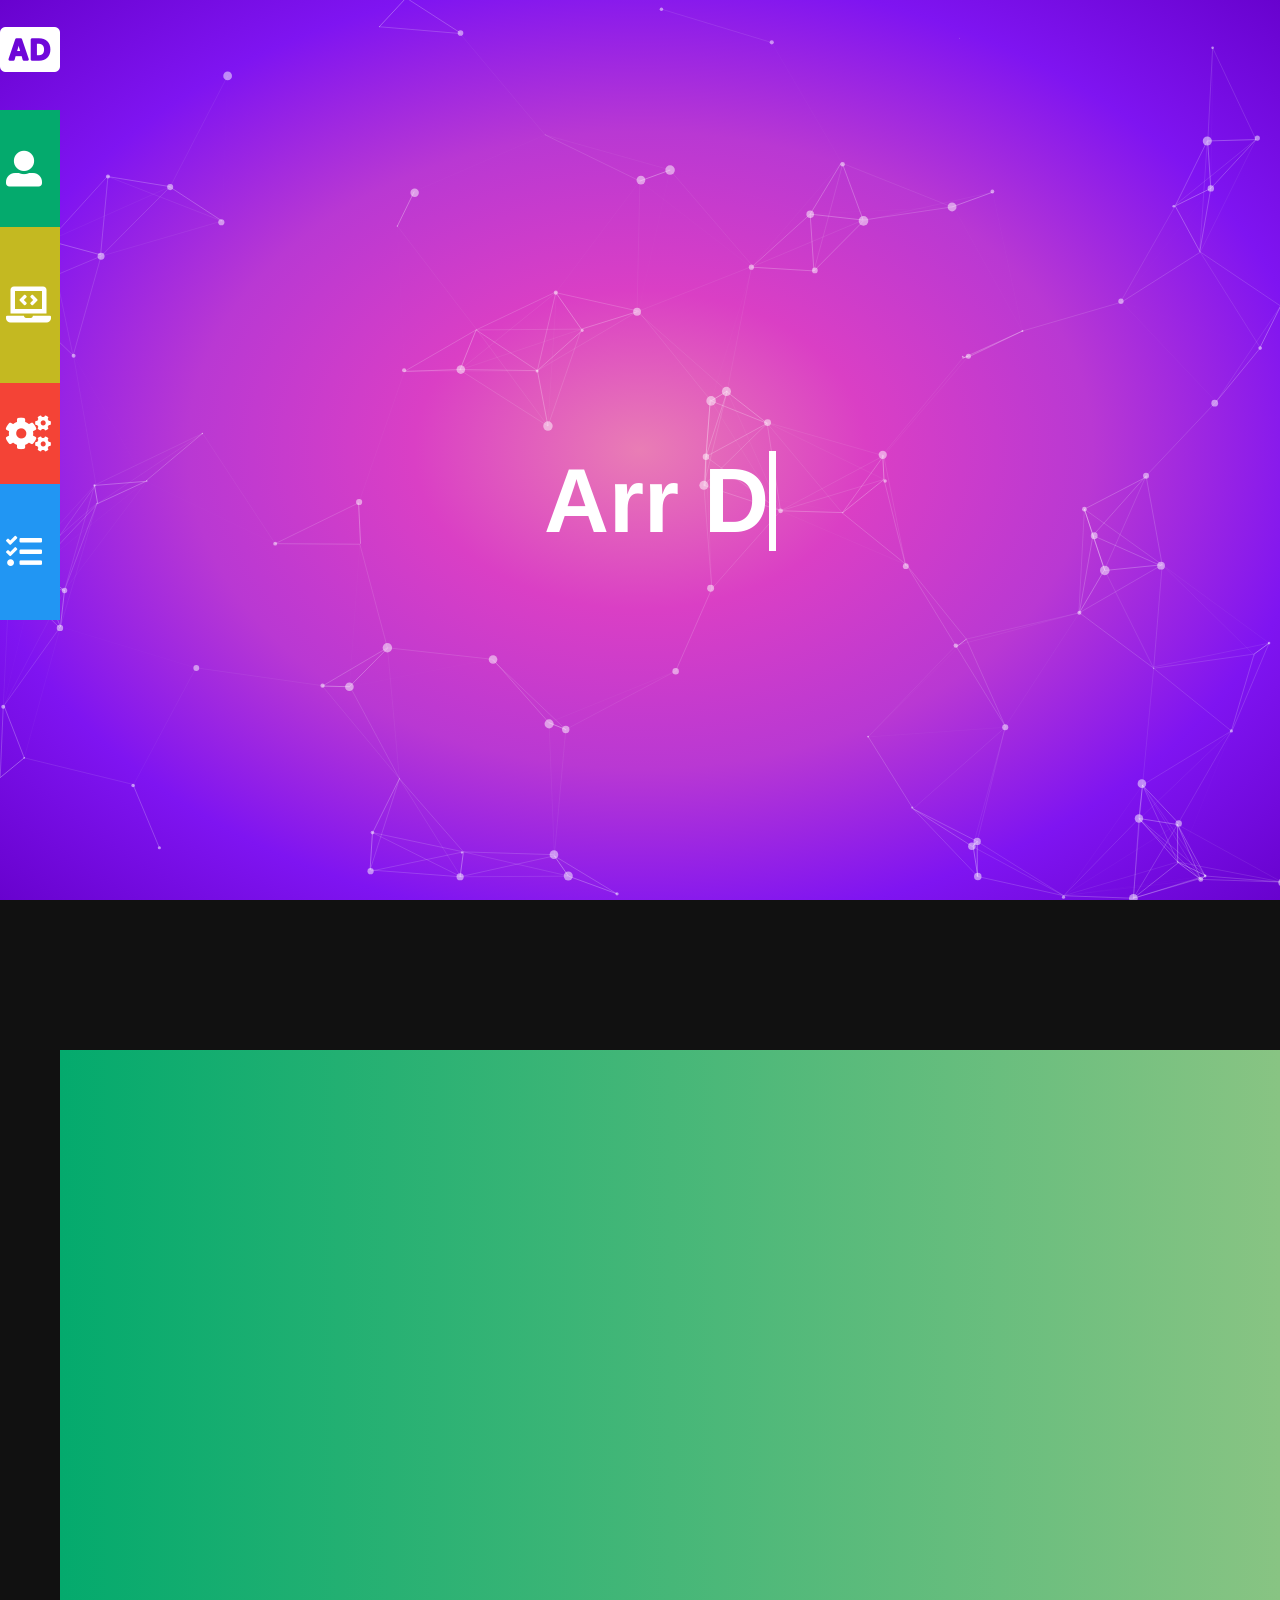
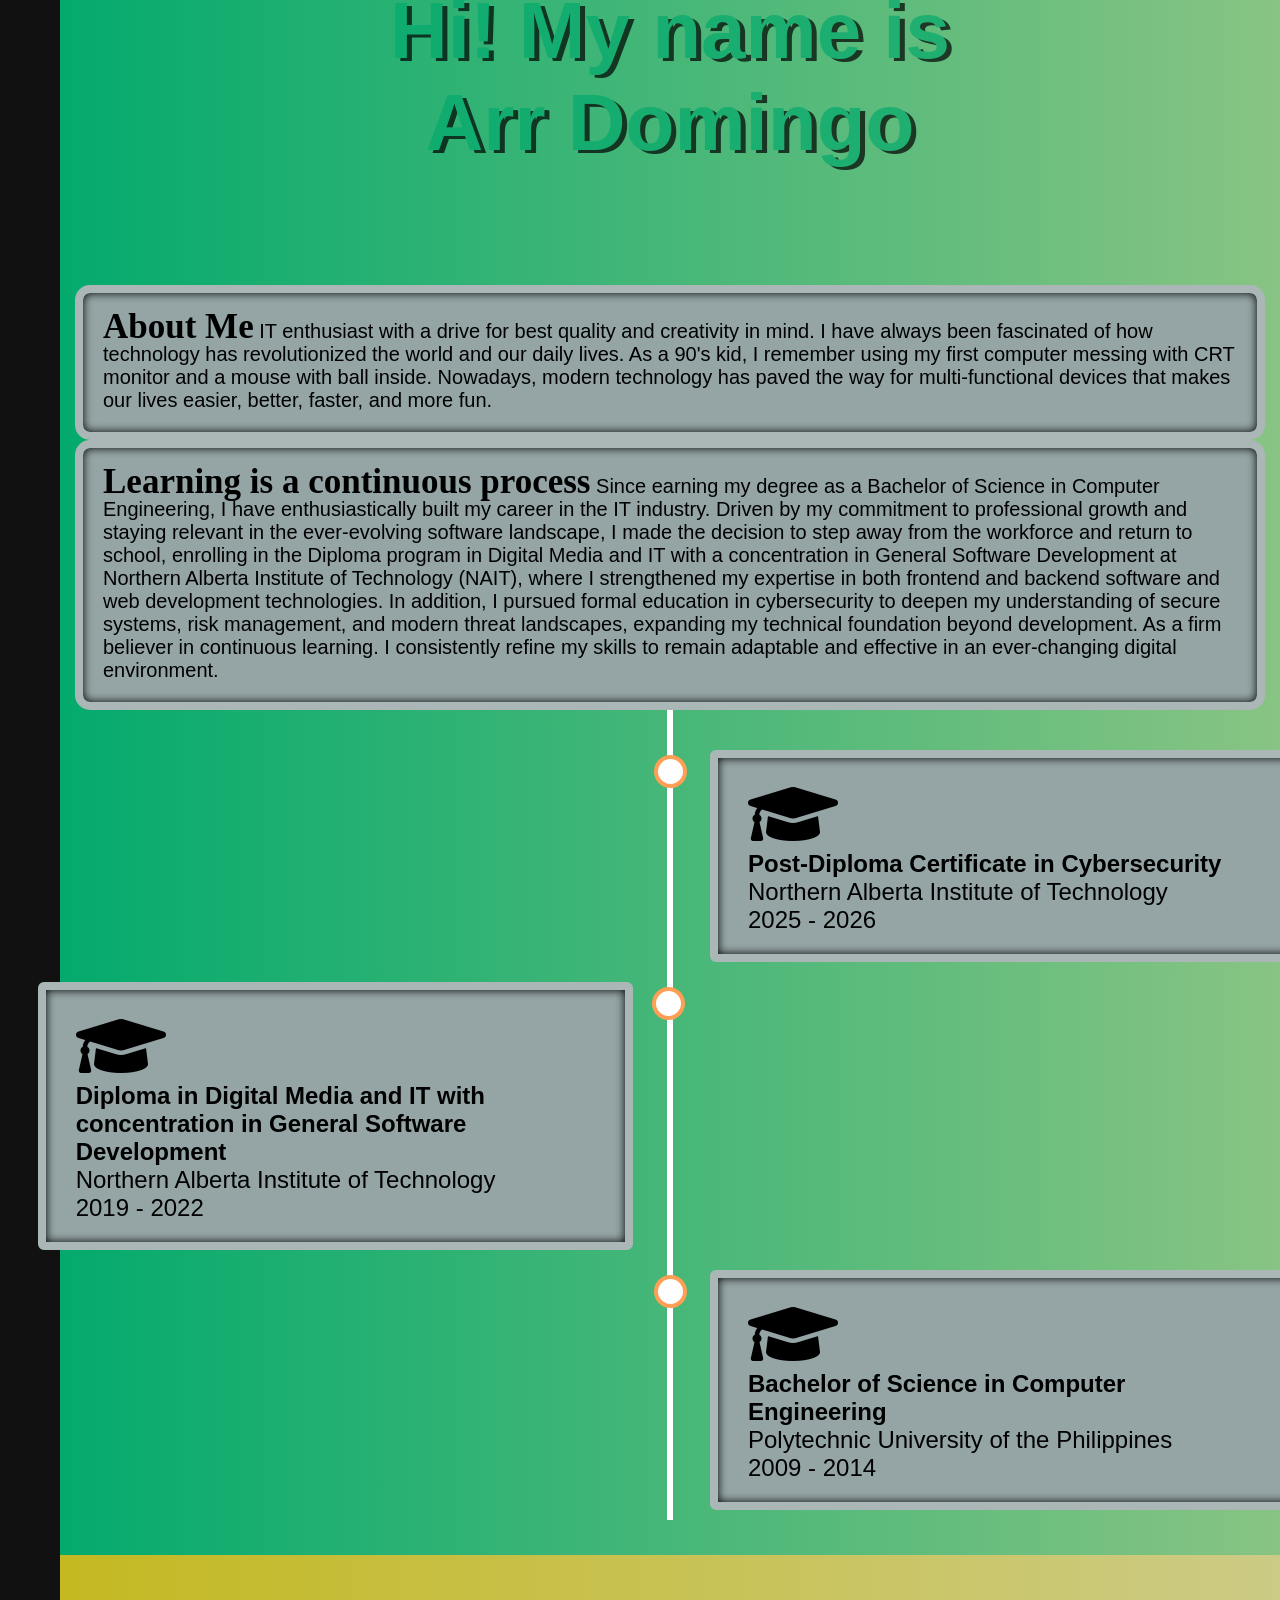
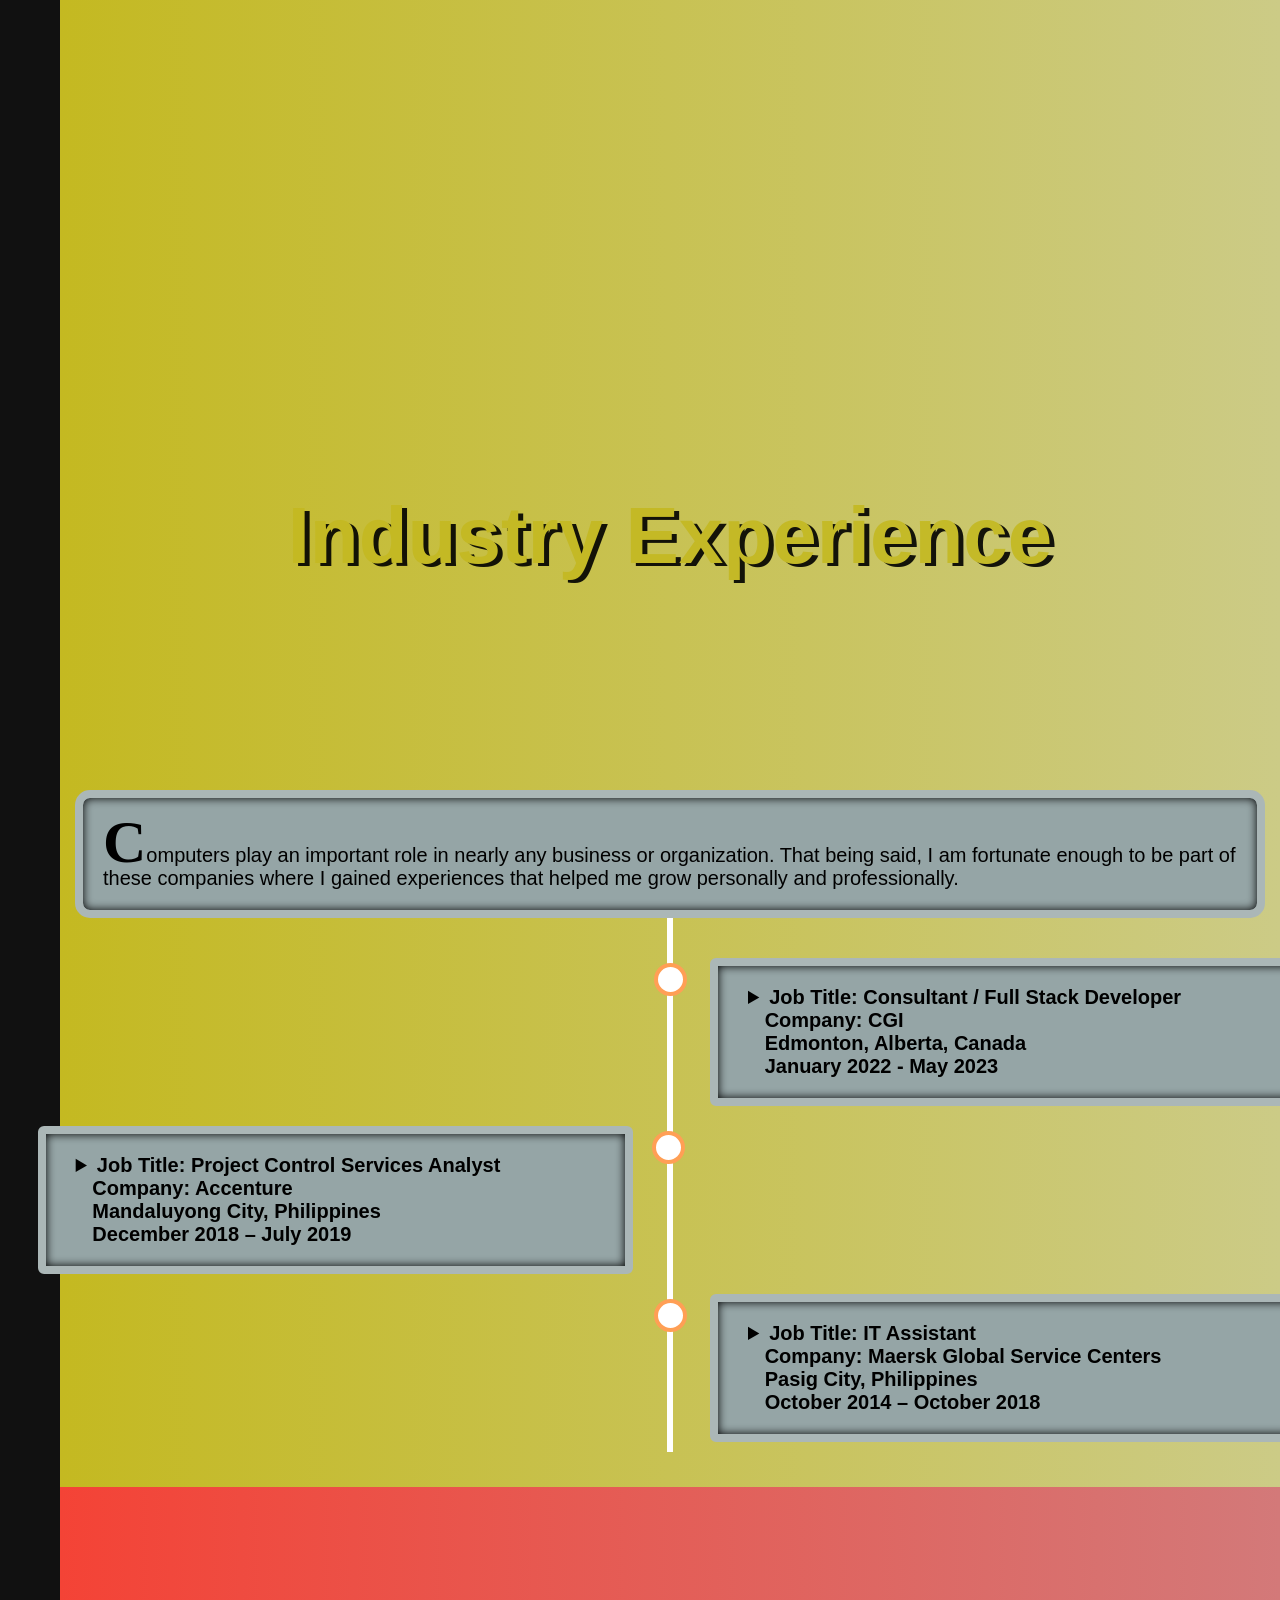
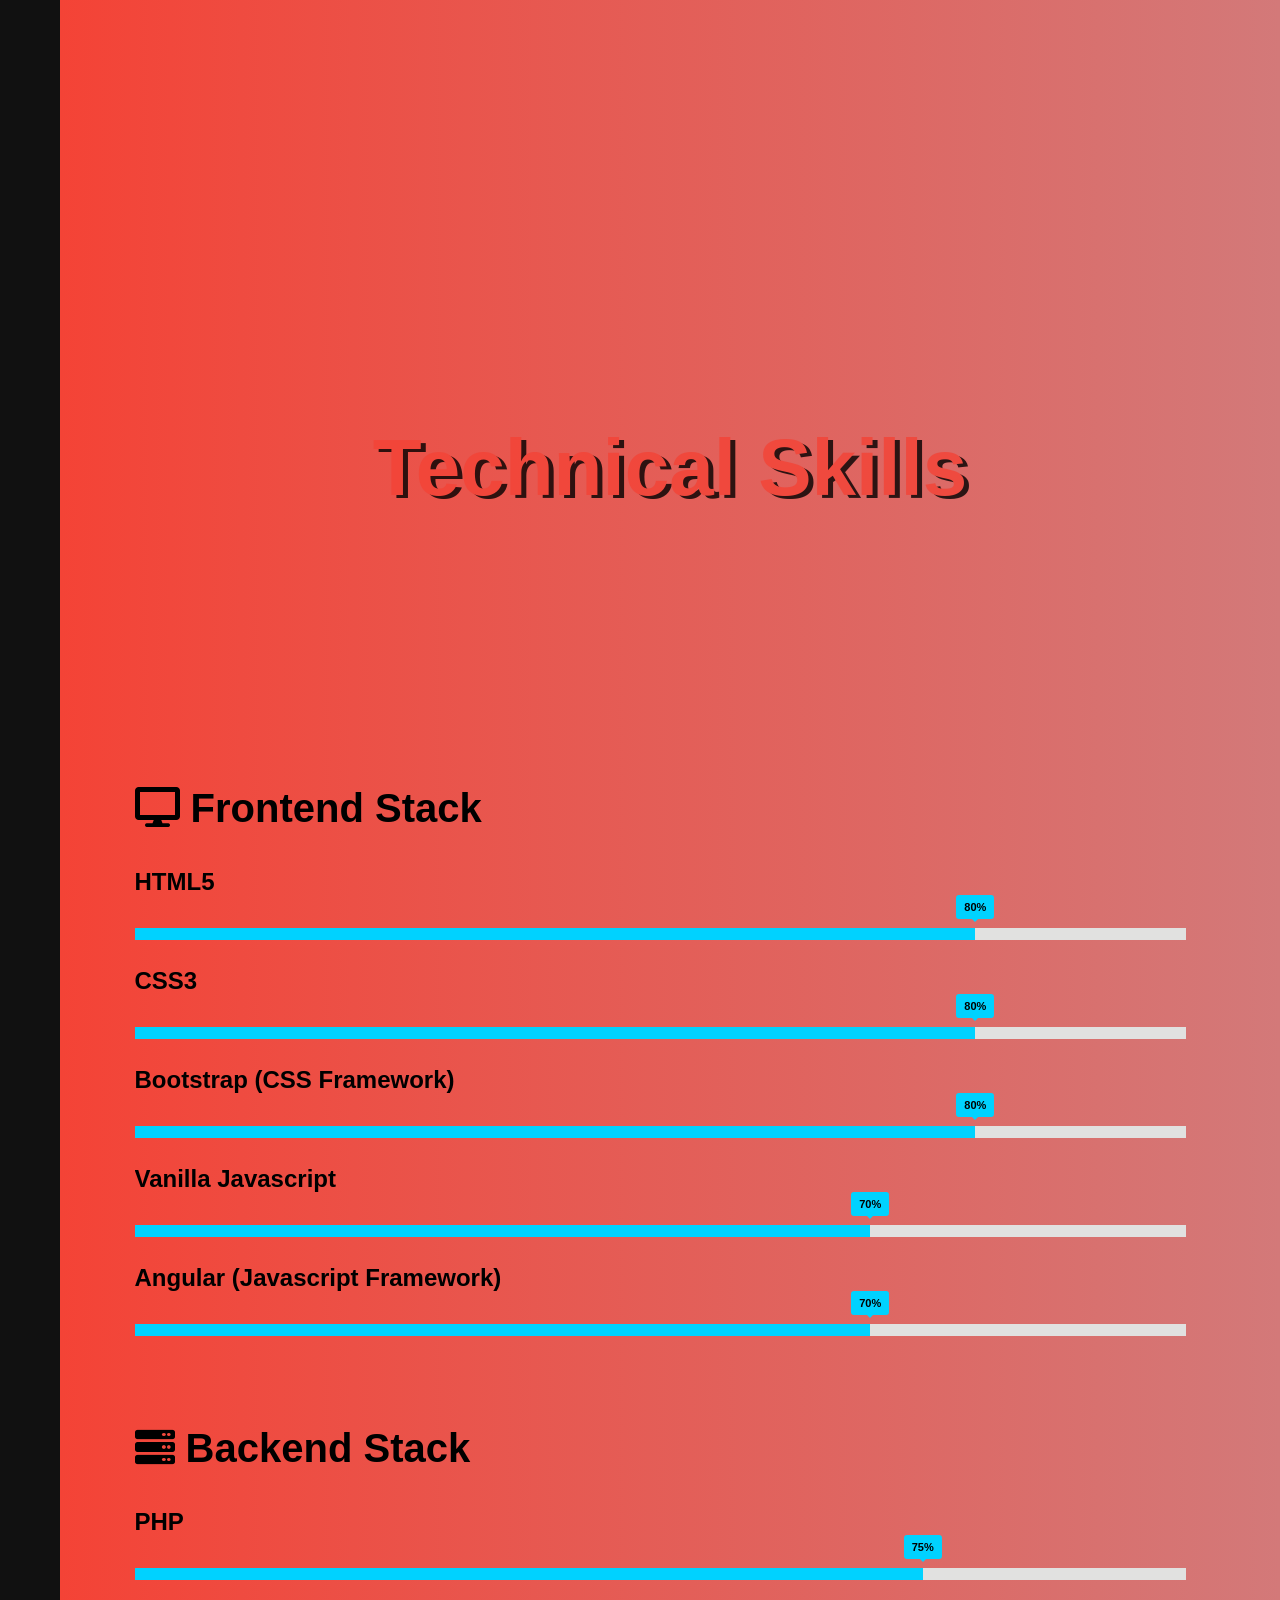
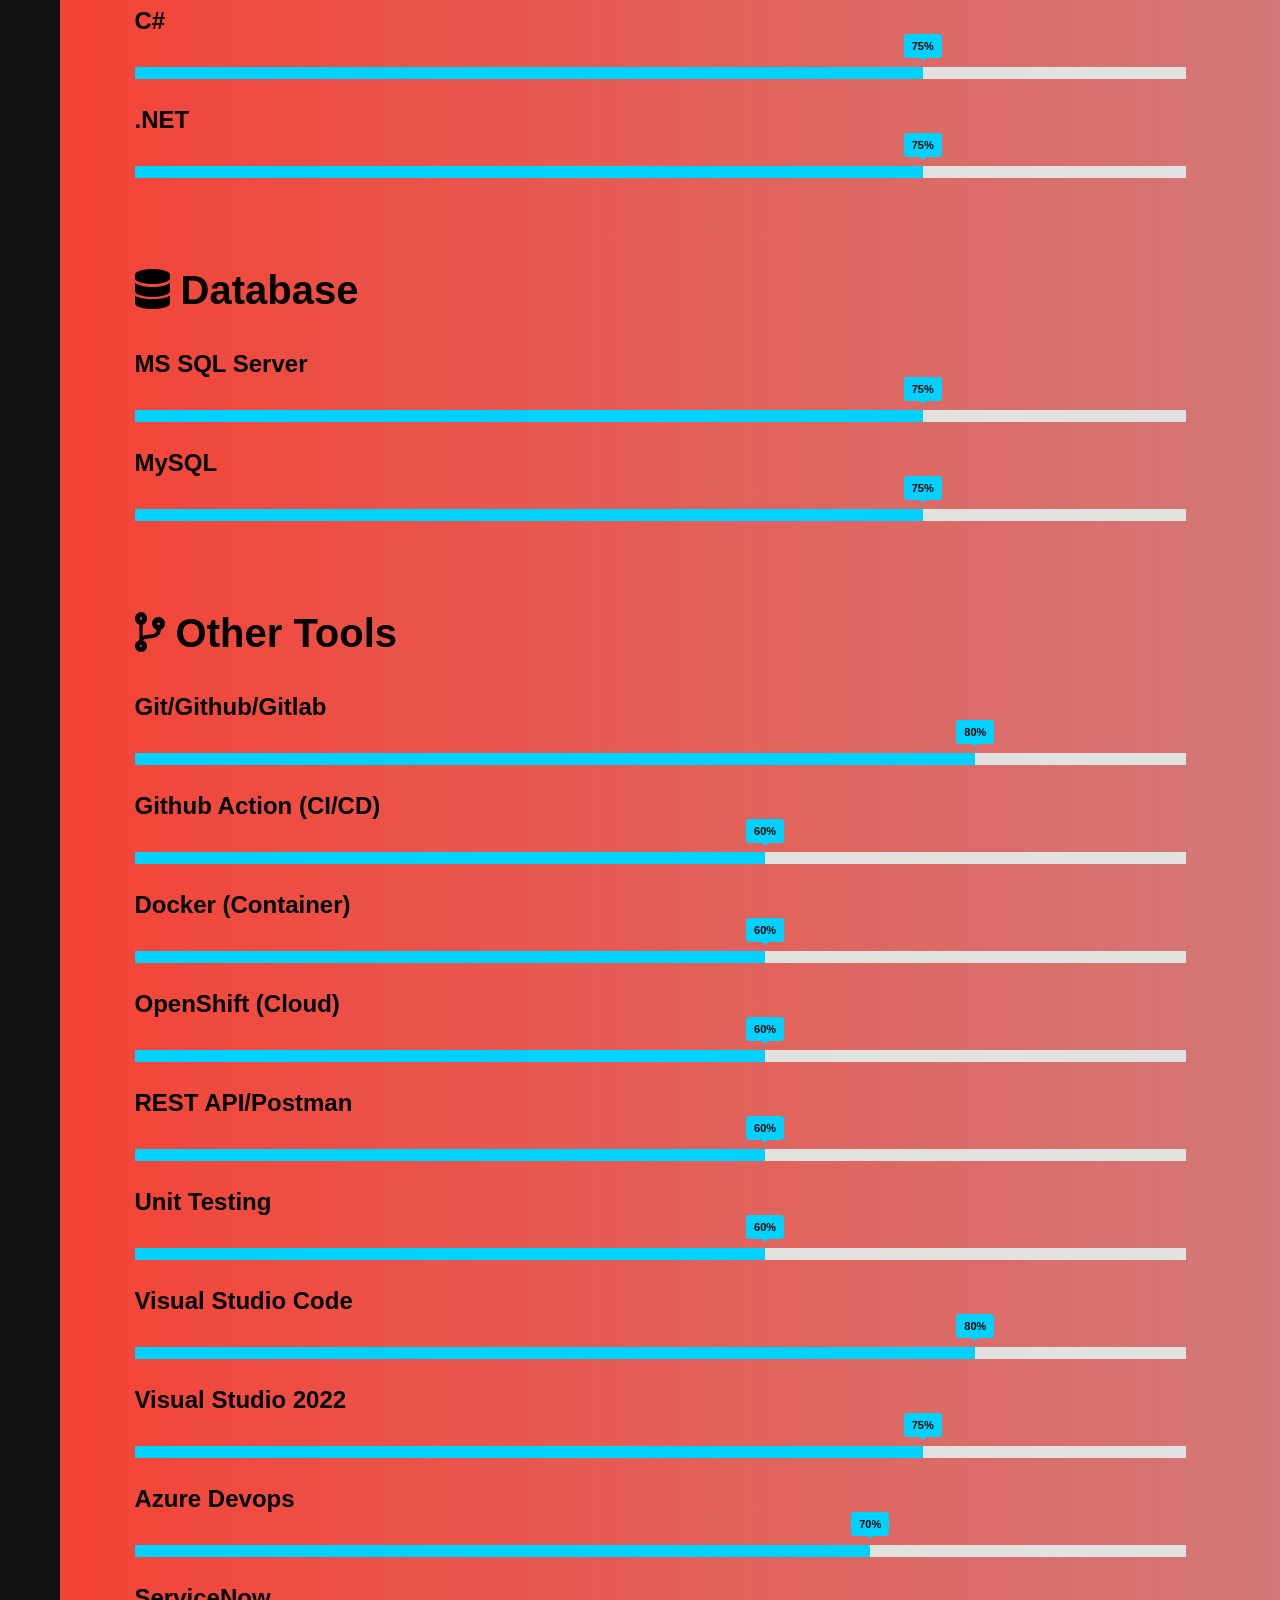
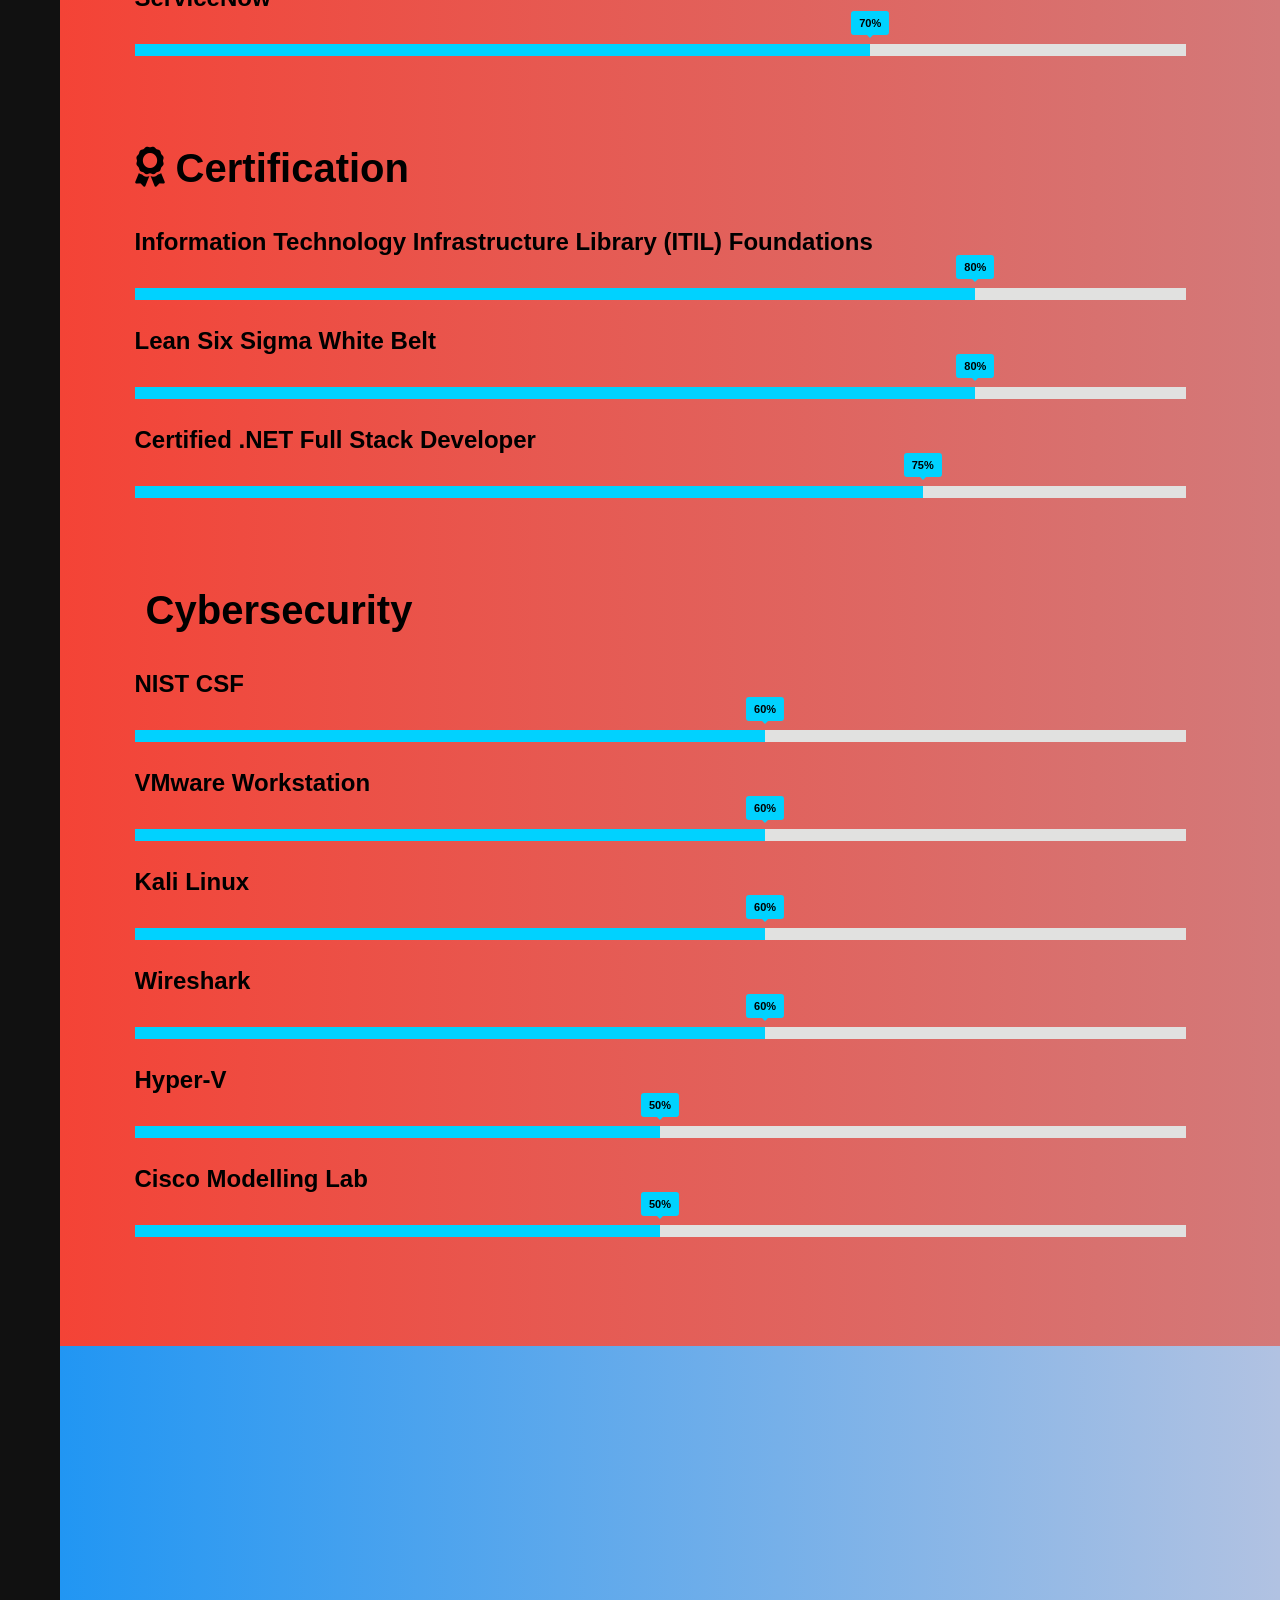
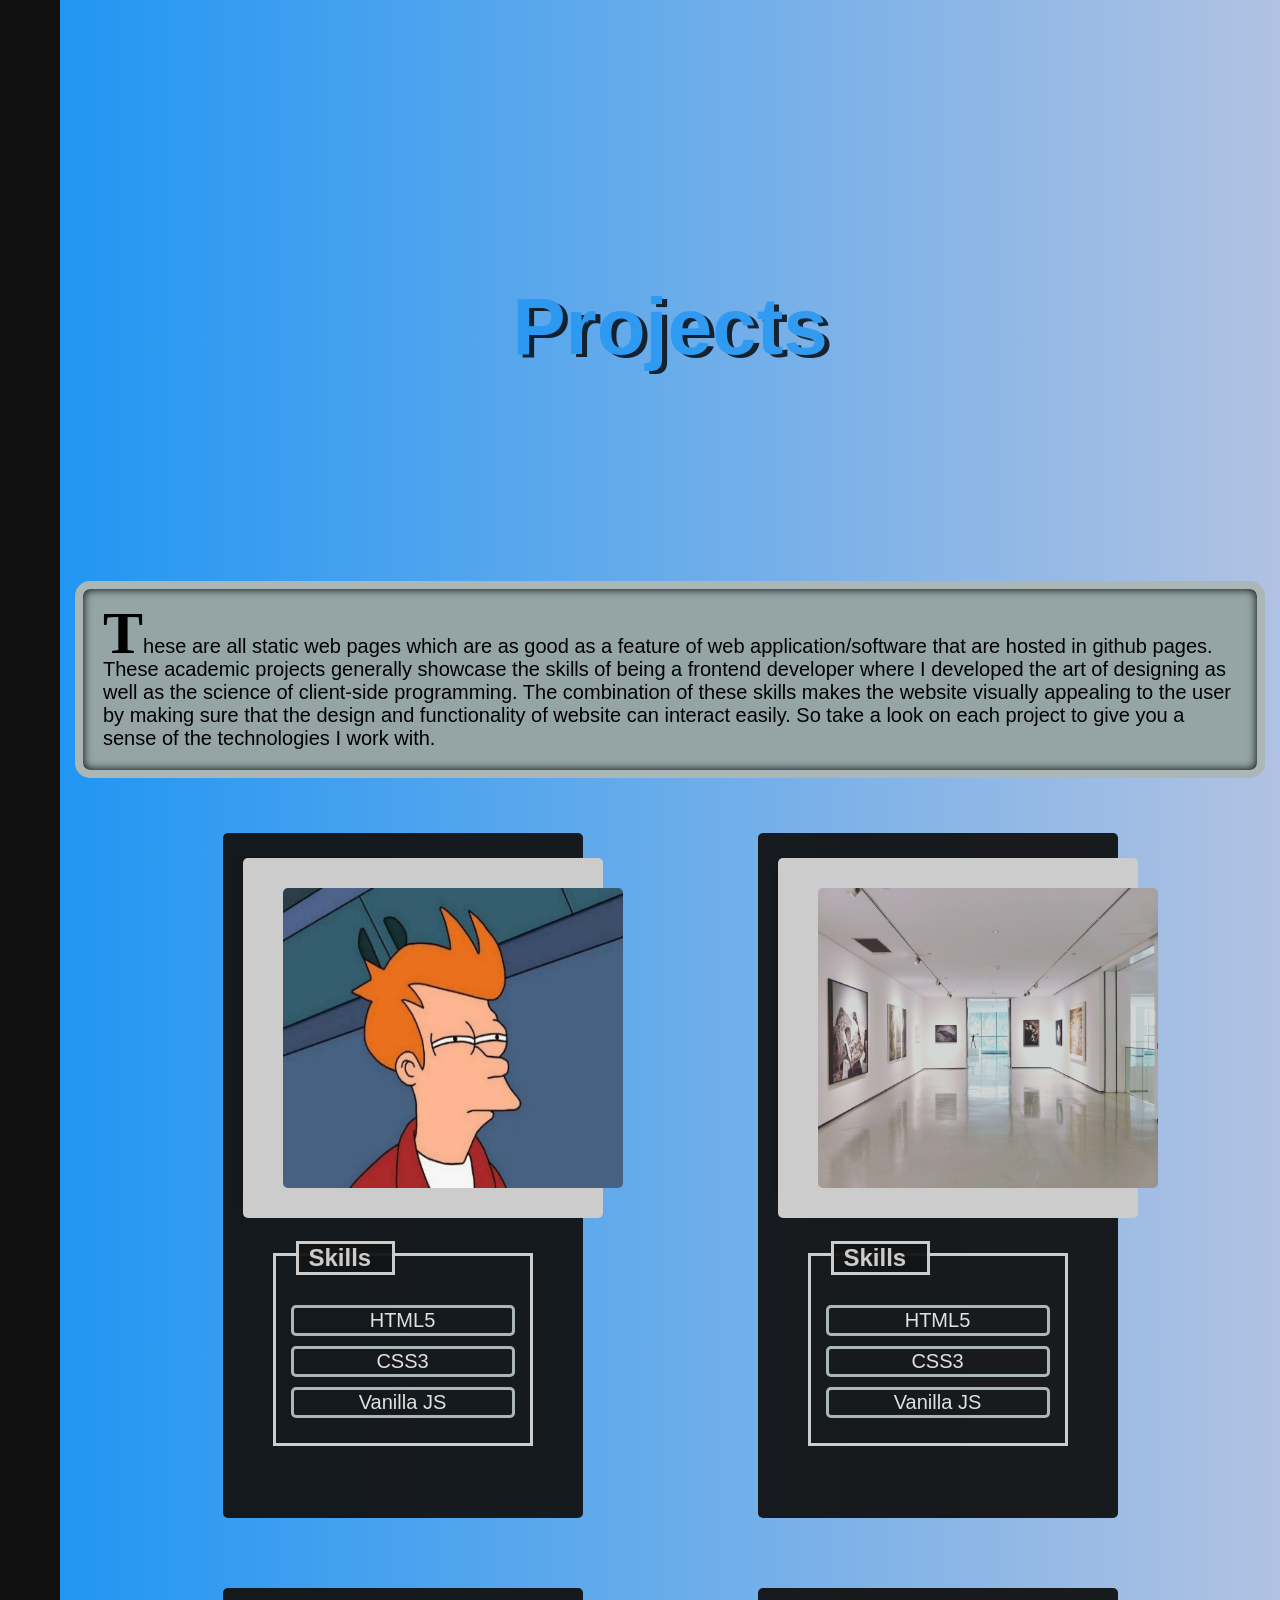
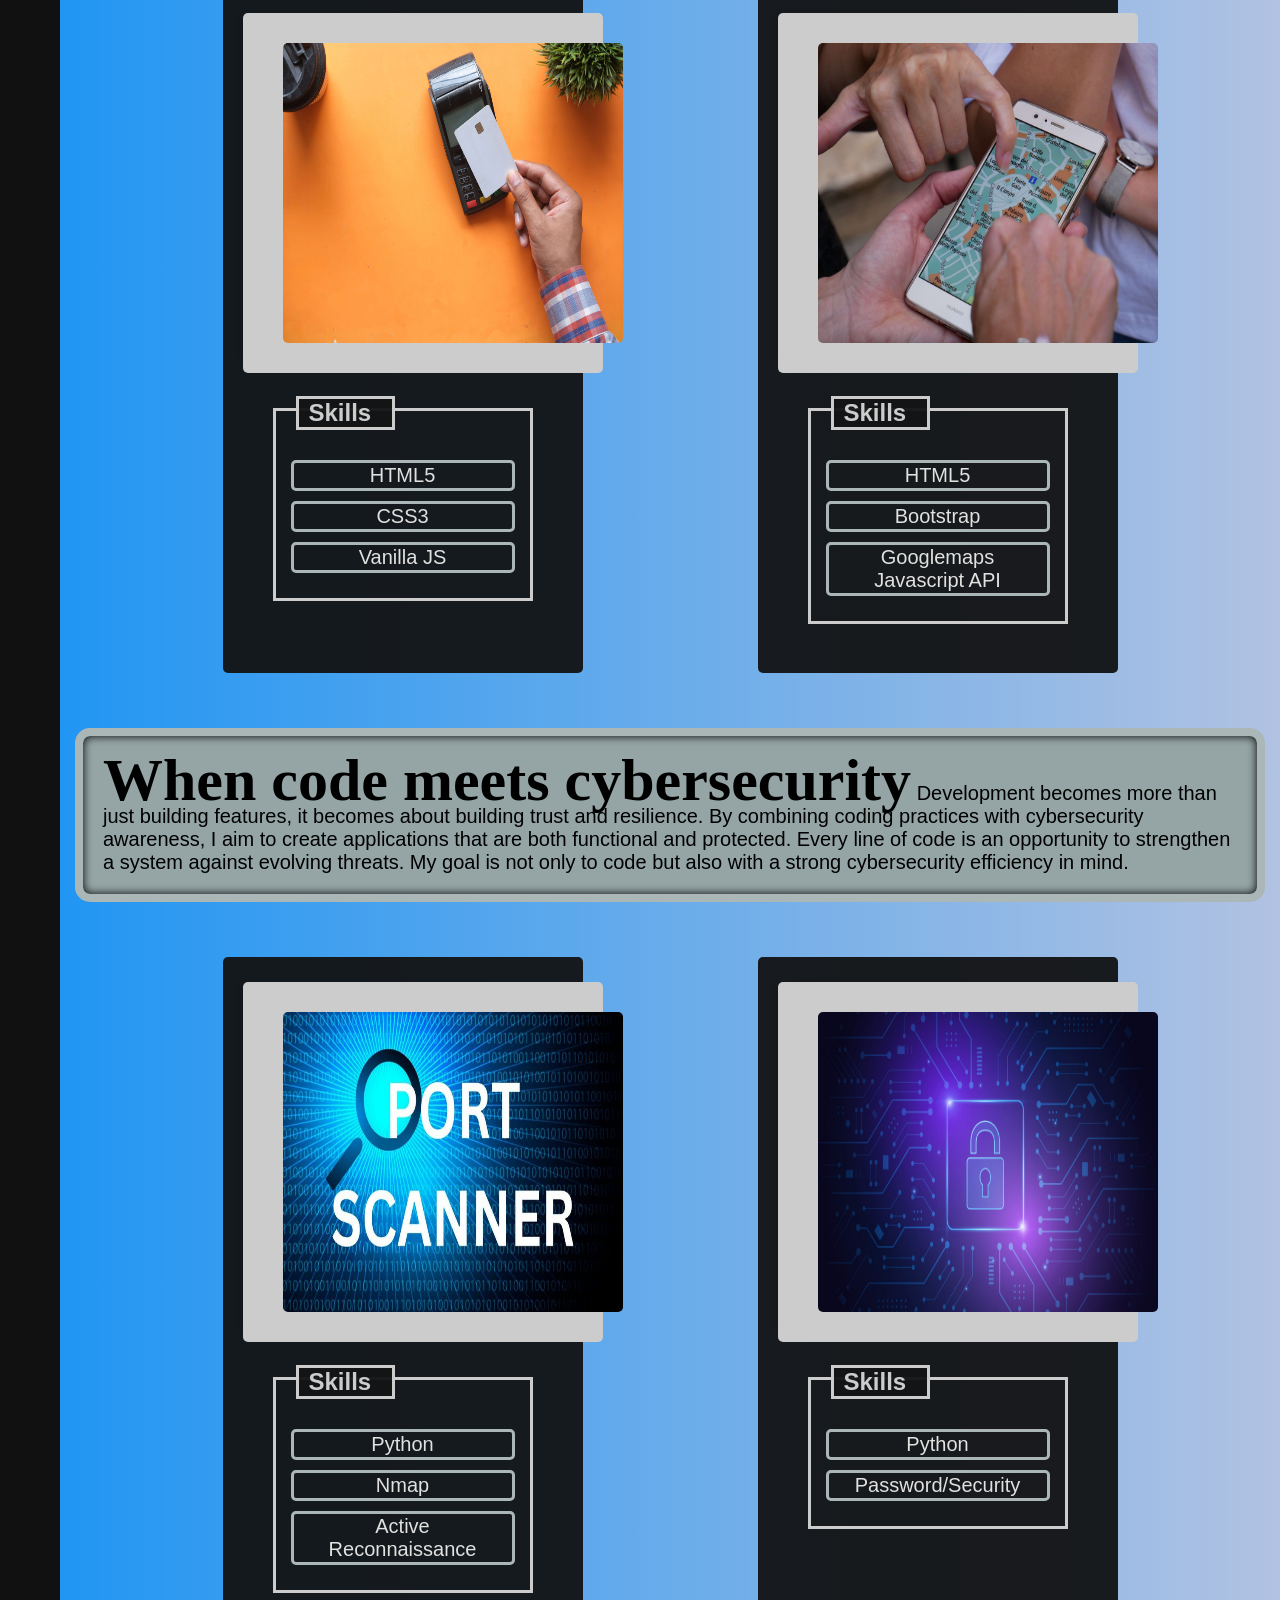
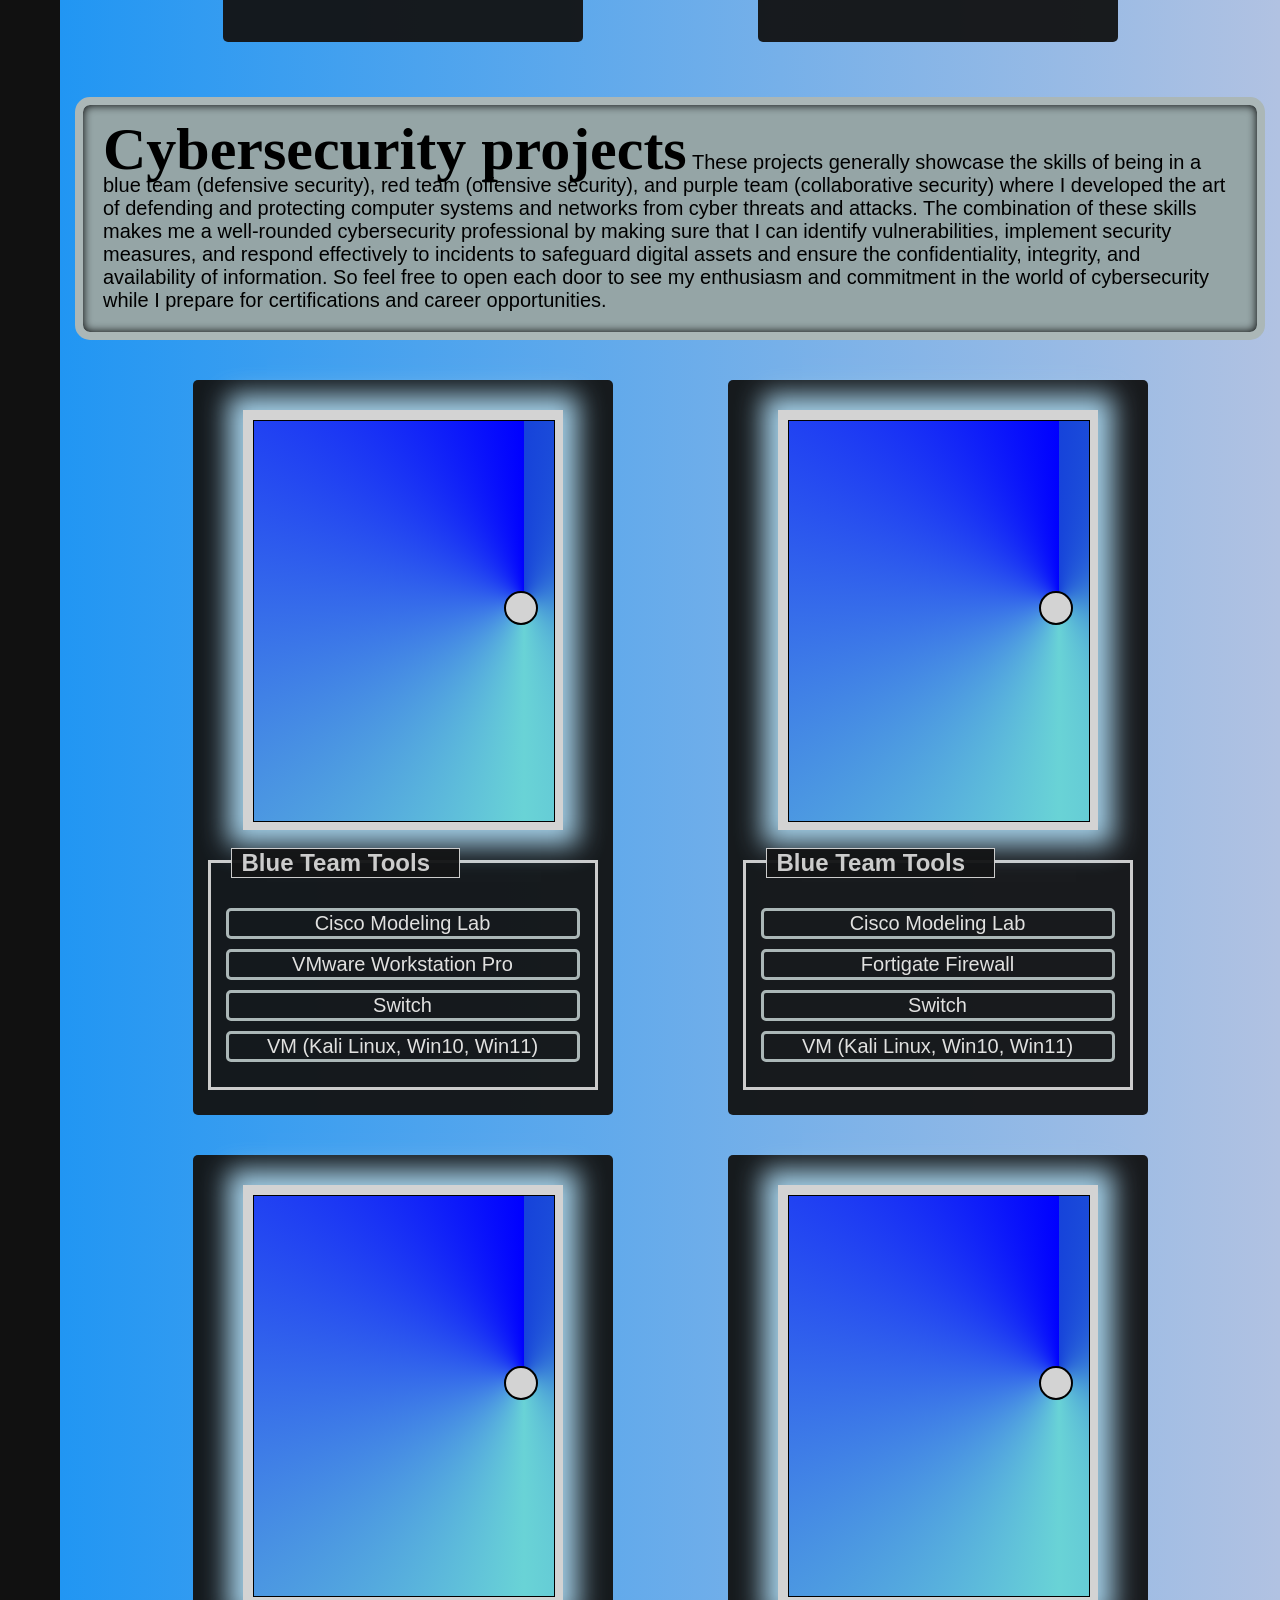
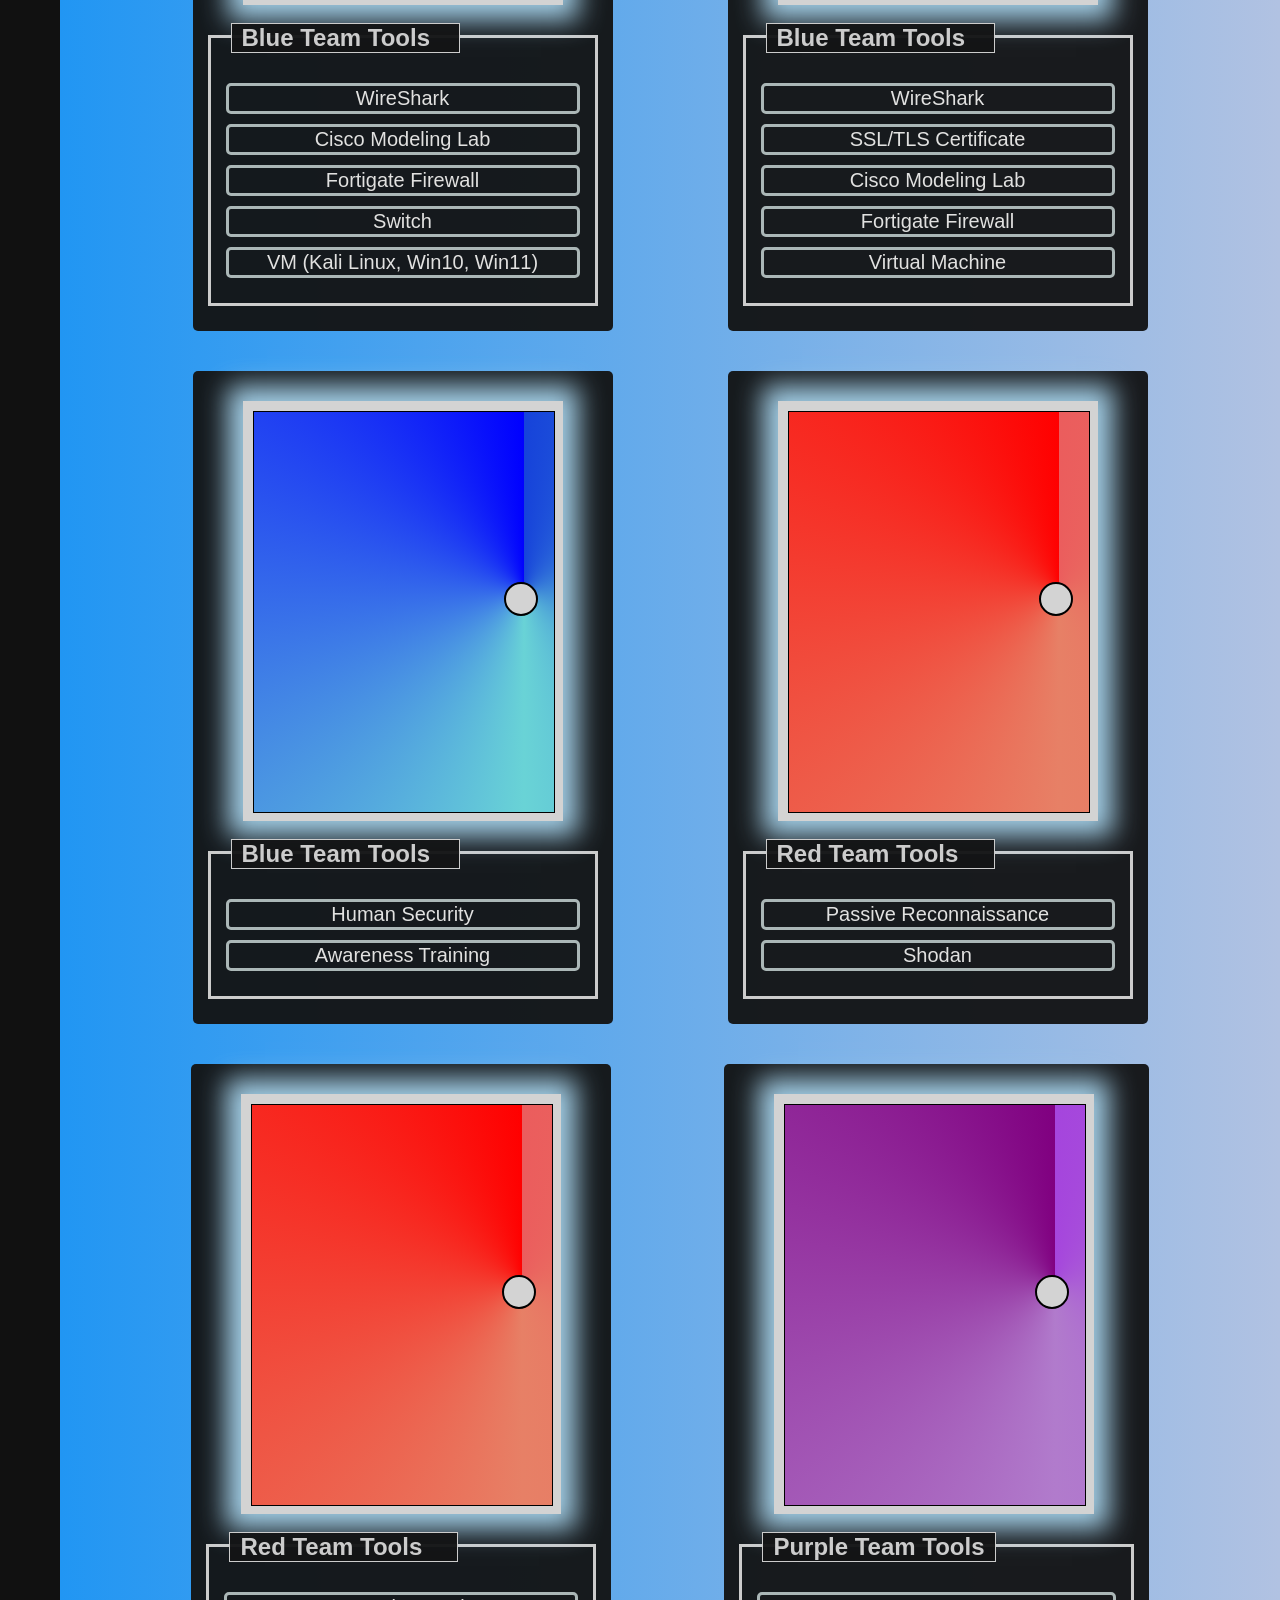
<file: index.html>
<!DOCTYPE html>
<html lang="en">

<head>

  <meta charset="utf-8">
  
  <!-- <meta name="description" content="particles.js is a lightweight JavaScript library for creating particles.">
  <meta name="author" content="Vincent Garreau" /> -->
  <meta name="viewport"
    content="width=device-width, initial-scale=1.0, minimum-scale=1.0, maximum-scale=1.0, user-scalable=no">
  <link rel="stylesheet" media="screen" href="css/style.css">

  <!-- JQuery CDN -->
  <script src="https://ajax.googleapis.com/ajax/libs/jquery/3.5.1/jquery.min.js"></script>

  <!-- This is the script to move skills progress bar upon scroll -->
  <script src="js/skills-move.js"></script>

  <!-- Bootstrap CSS -->
  <!-- <link href="https://cdn.jsdelivr.net/npm/bootstrap@5.0.0/dist/css/bootstrap.min.css" rel="stylesheet" integrity="sha384-wEmeIV1mKuiNpC+IOBjI7aAzPcEZeedi5yW5f2yOq55WWLwNGmvvx4Um1vskeMj0" crossorigin="anonymous"> -->

  <!-- Font Awesome -->
  <link rel="stylesheet" href="https://pro.fontawesome.com/releases/v5.10.0/css/all.css"
    integrity="sha384-AYmEC3Yw5cVb3ZcuHtOA93w35dYTsvhLPVnYs9eStHfGJvOvKxVfELGroGkvsg+p" crossorigin="anonymous" />

  <title>Arr - Personal Portfolio</title>

</head>

<body>
  <!-- START OF particles.js container -->
  <div id="particles-js">
    <h1>
      <a href="" class="typewrite" data-period="2000" data-type='[ "Arr Domingo", 
                        "From software developer",
                        "To cyber defender!"]'>
        <span class="wrap"></span>
      </a>
    </h1>
  </div>
  <!-- END OF particles.js container -->

  <header>
    <div class="header-logo">
      <a href="">
        <i class="fas fa-audio-description fa-5x"></i>
      </a>
    </div>

    <!-- start of nav -->
    <div id="nav"></div>
    <!-- end of nav -->
  </header>

  <main>
    <!-- start of profile -->
    <div id="profile"></div>
    <!-- end of profile -->

    <!-- start of experience -->
    <div id="experience"></div>
    <!-- end of experience -->

    <!-- start of skills -->
    <div id="skills"></div>
    <!-- end of skills -->

    <!-- start of projects -->
    <div id="projects"></div>
    <!-- end of projects -->    

    <!-- start of footer -->
    <div id="footer"></div>
    <!-- end of footer -->
  </main>


  <!-- -------------------------------------------------------------------- -->
  <!-- ---------------------- START OF javascript ------------------------- -->

  <script src="particles.js"></script>
  <script src="js/app.js"></script>
  <script src="js/typewriter.js"></script>

  <!-- START of javascript for nav -->
  <script>
    fetch("html/nav.html")
      .then(res => res.text())
      .then(html => {
        document.getElementById("nav").innerHTML = html;
      });
  </script>
  <!-- END of javascript for nav -->

  <!-- START of javascript for profile -->
  <script>
    fetch("html/profile.html")
      .then(res => res.text())
      .then(html => {
        document.getElementById("profile").innerHTML = html;
      });
  </script>
  <!-- END of javascript for profile -->

  <!-- START of javascript for experience -->
  <script>
    fetch("html/experience.html")
      .then(res => res.text())
      .then(html => {
        document.getElementById("experience").innerHTML = html;
      });
  </script>
  <!-- END of javascript for experience -->

  <!-- START of javascript for skills -->
  <script>
    fetch("html/skills.html")
      .then(res => res.text())
      .then(html => {
        document.getElementById("skills").innerHTML = html;
      });
  </script>
  <!-- END of javascript for skills -->  

    <!-- START of javascript for projects -->
  <script>
    fetch("html/projects.html")
      .then(res => res.text())
      .then(html => {
        document.getElementById("projects").innerHTML = html;
      });
  </script>
  <!-- END of javascript for projects -->  

  <!-- START of javascript for footer -->
  <script>
    fetch("html/footer.html")
      .then(res => res.text())
      .then(html => {
        document.getElementById("footer").innerHTML = html;
      });
  </script>
  <!-- END of javascript for footer -->

  <!-- ------------------------- END OF javascript ------------------------ -->
  <!-- -------------------------------------------------------------------- -->

</body>

</html>
</file>
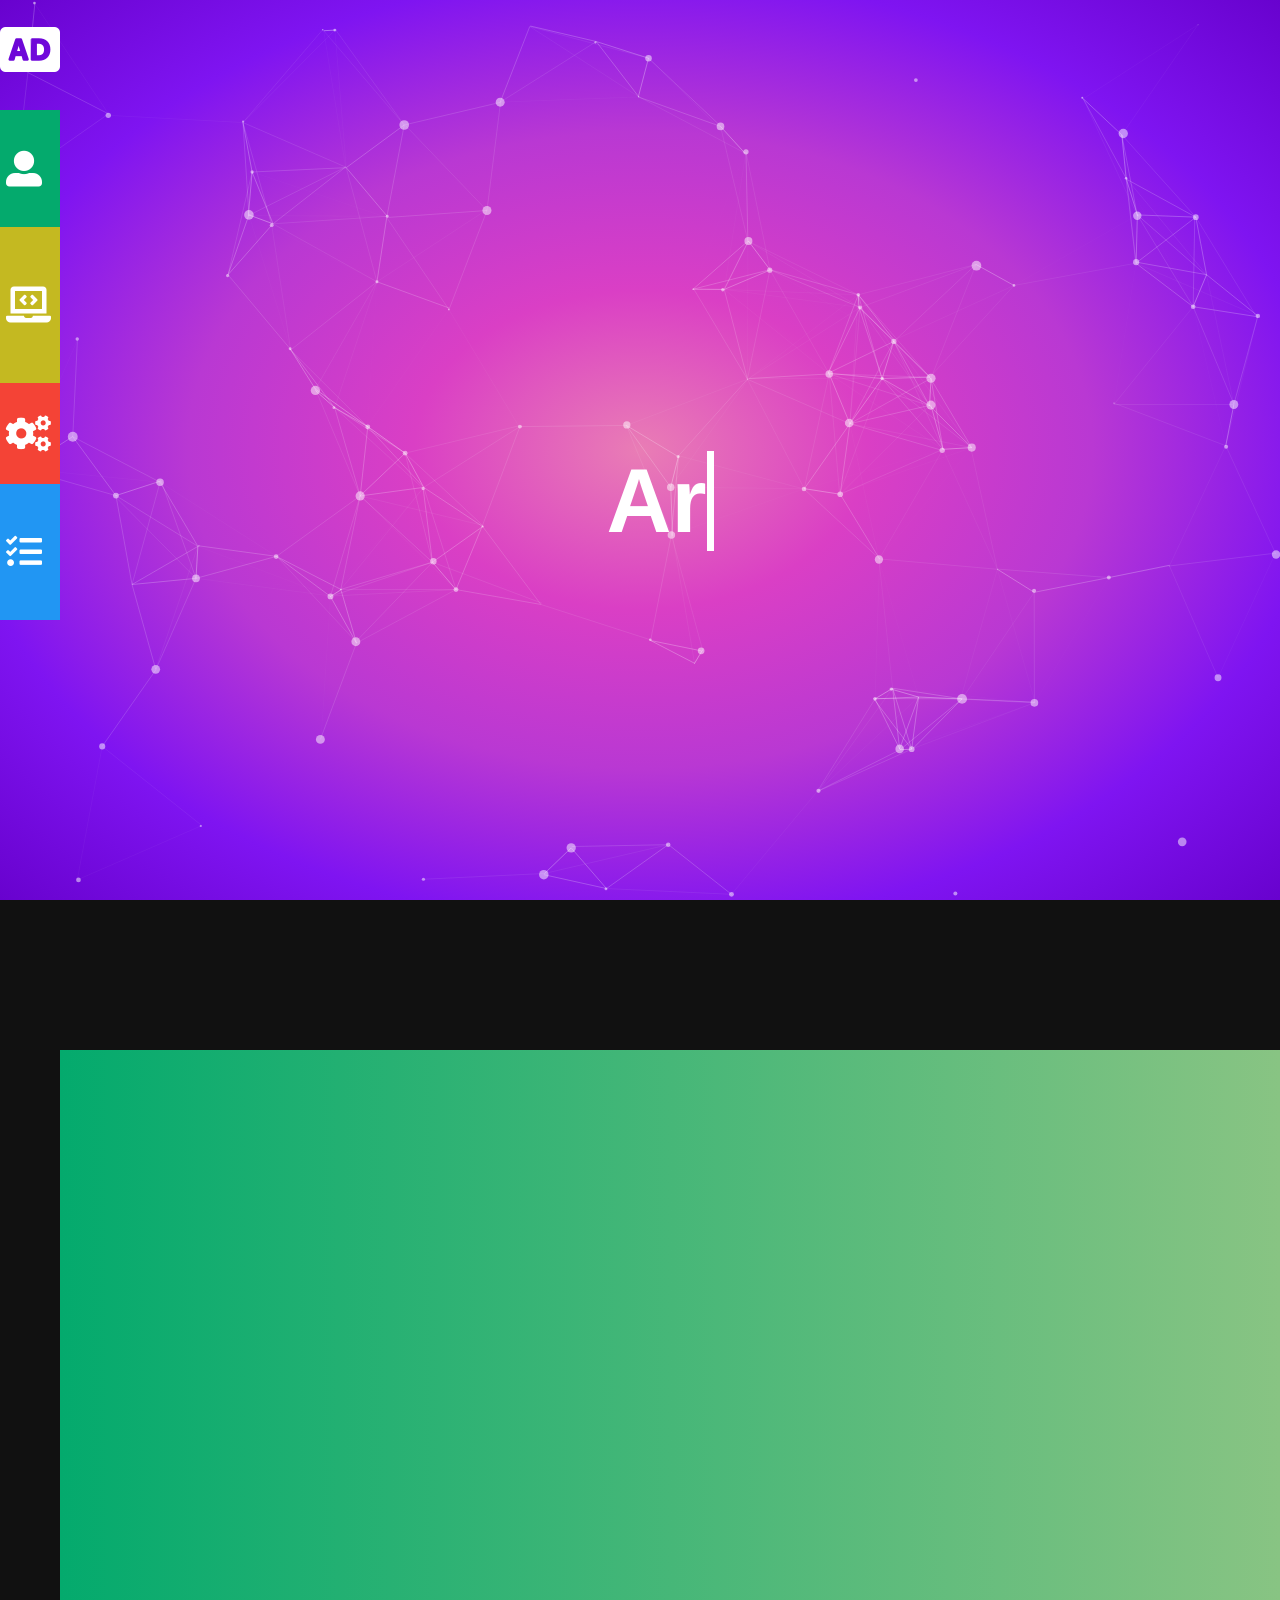
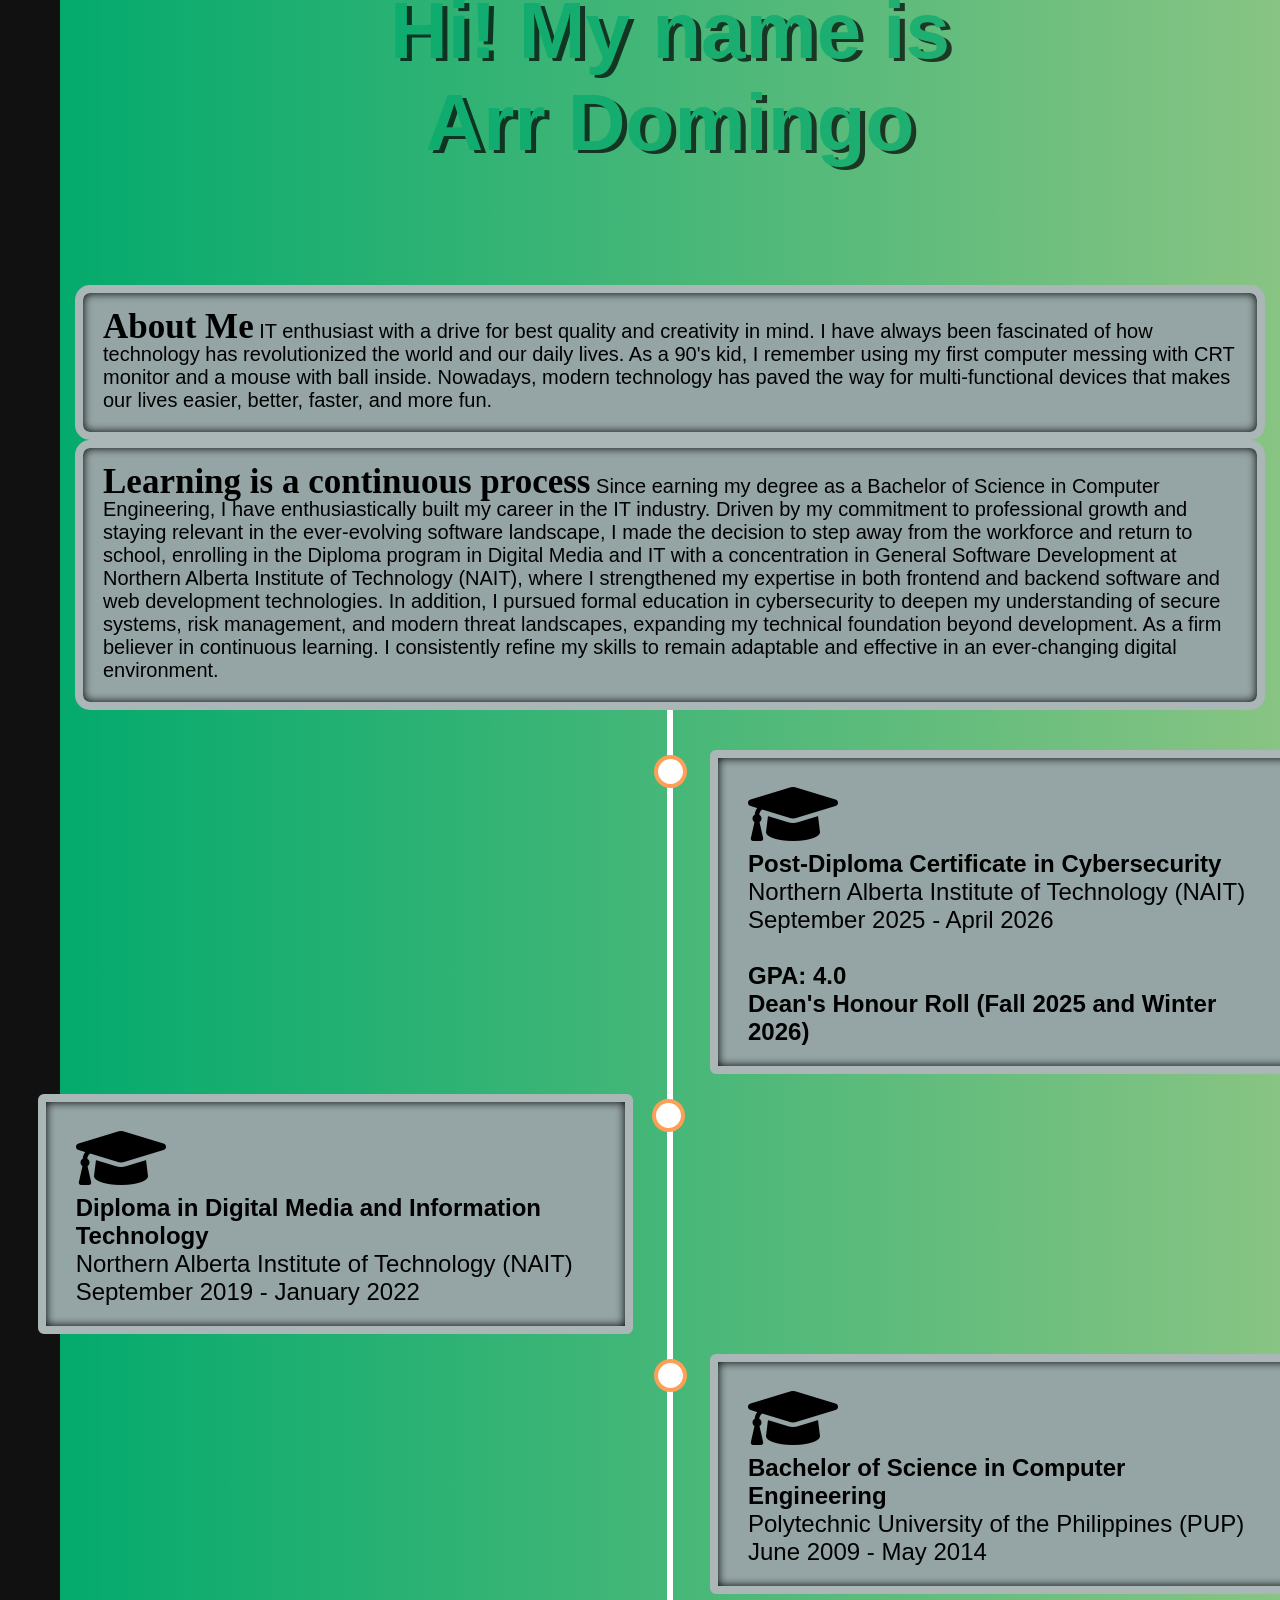
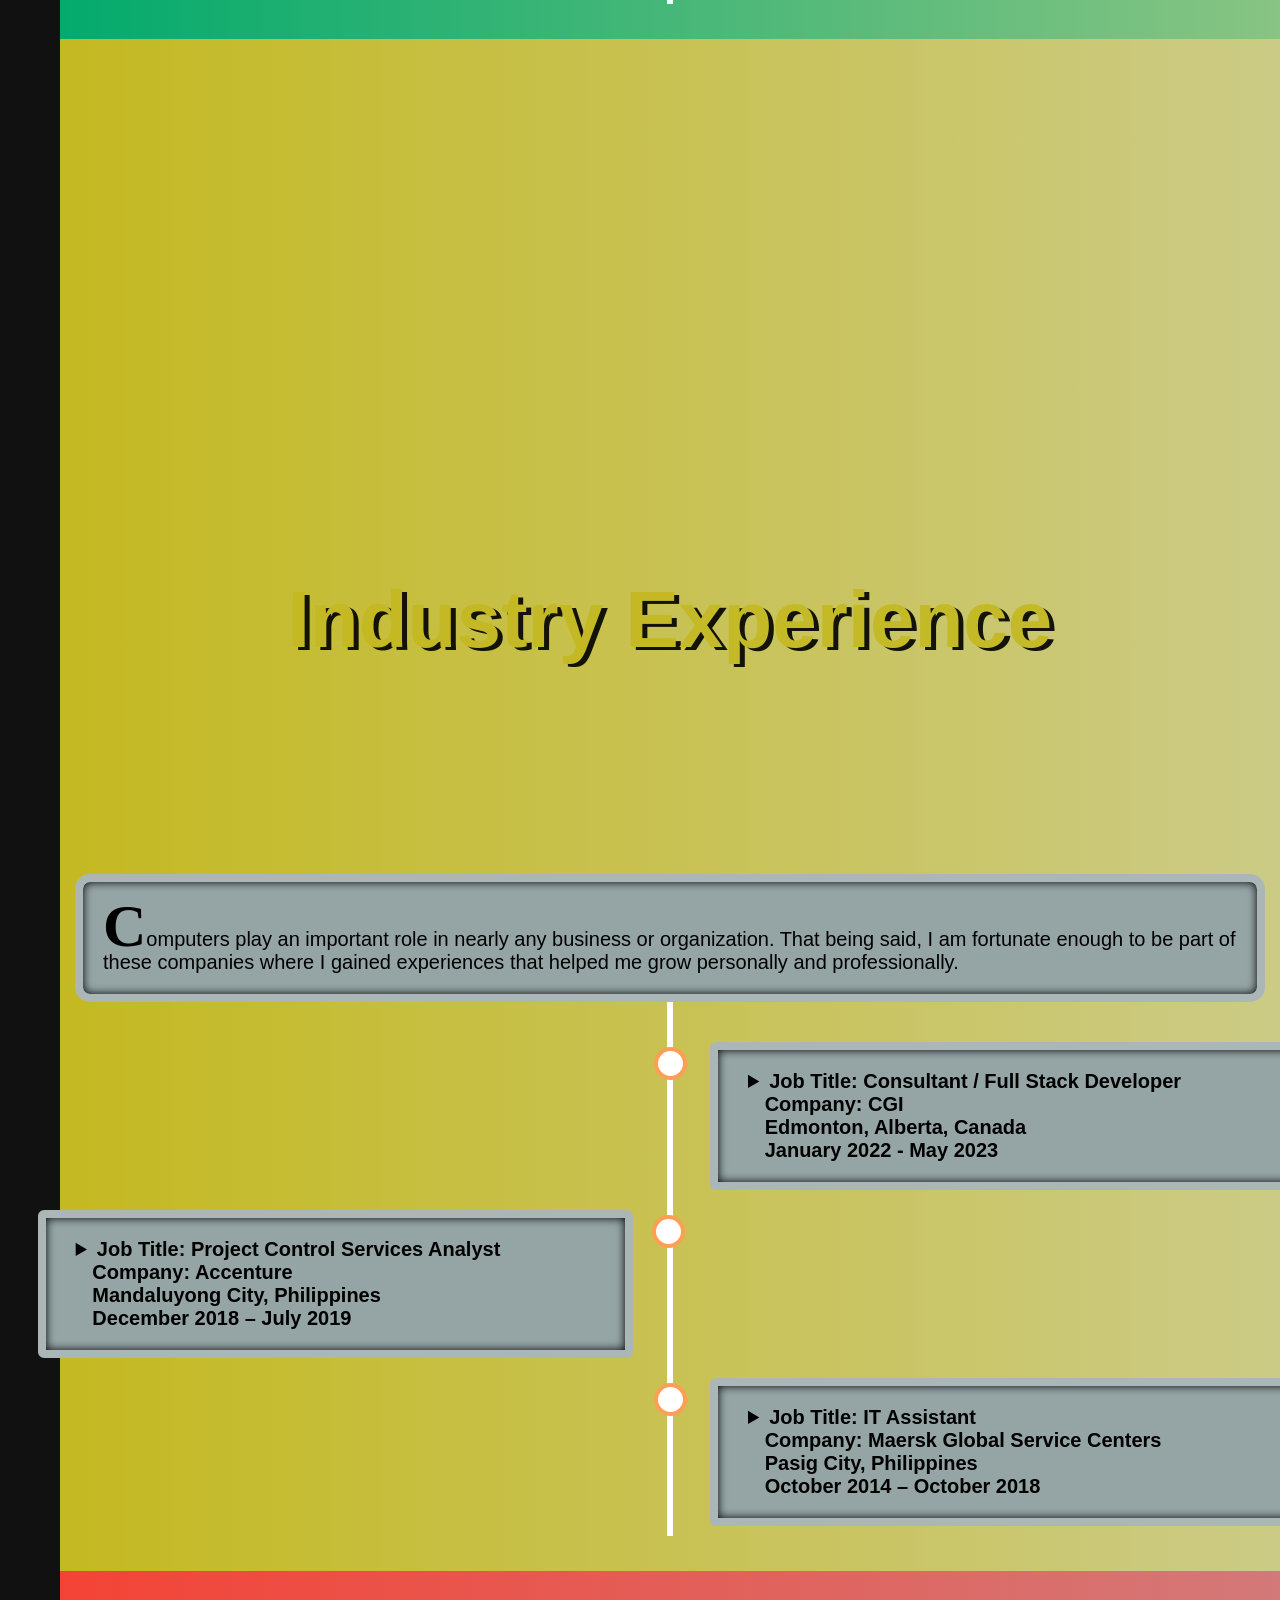
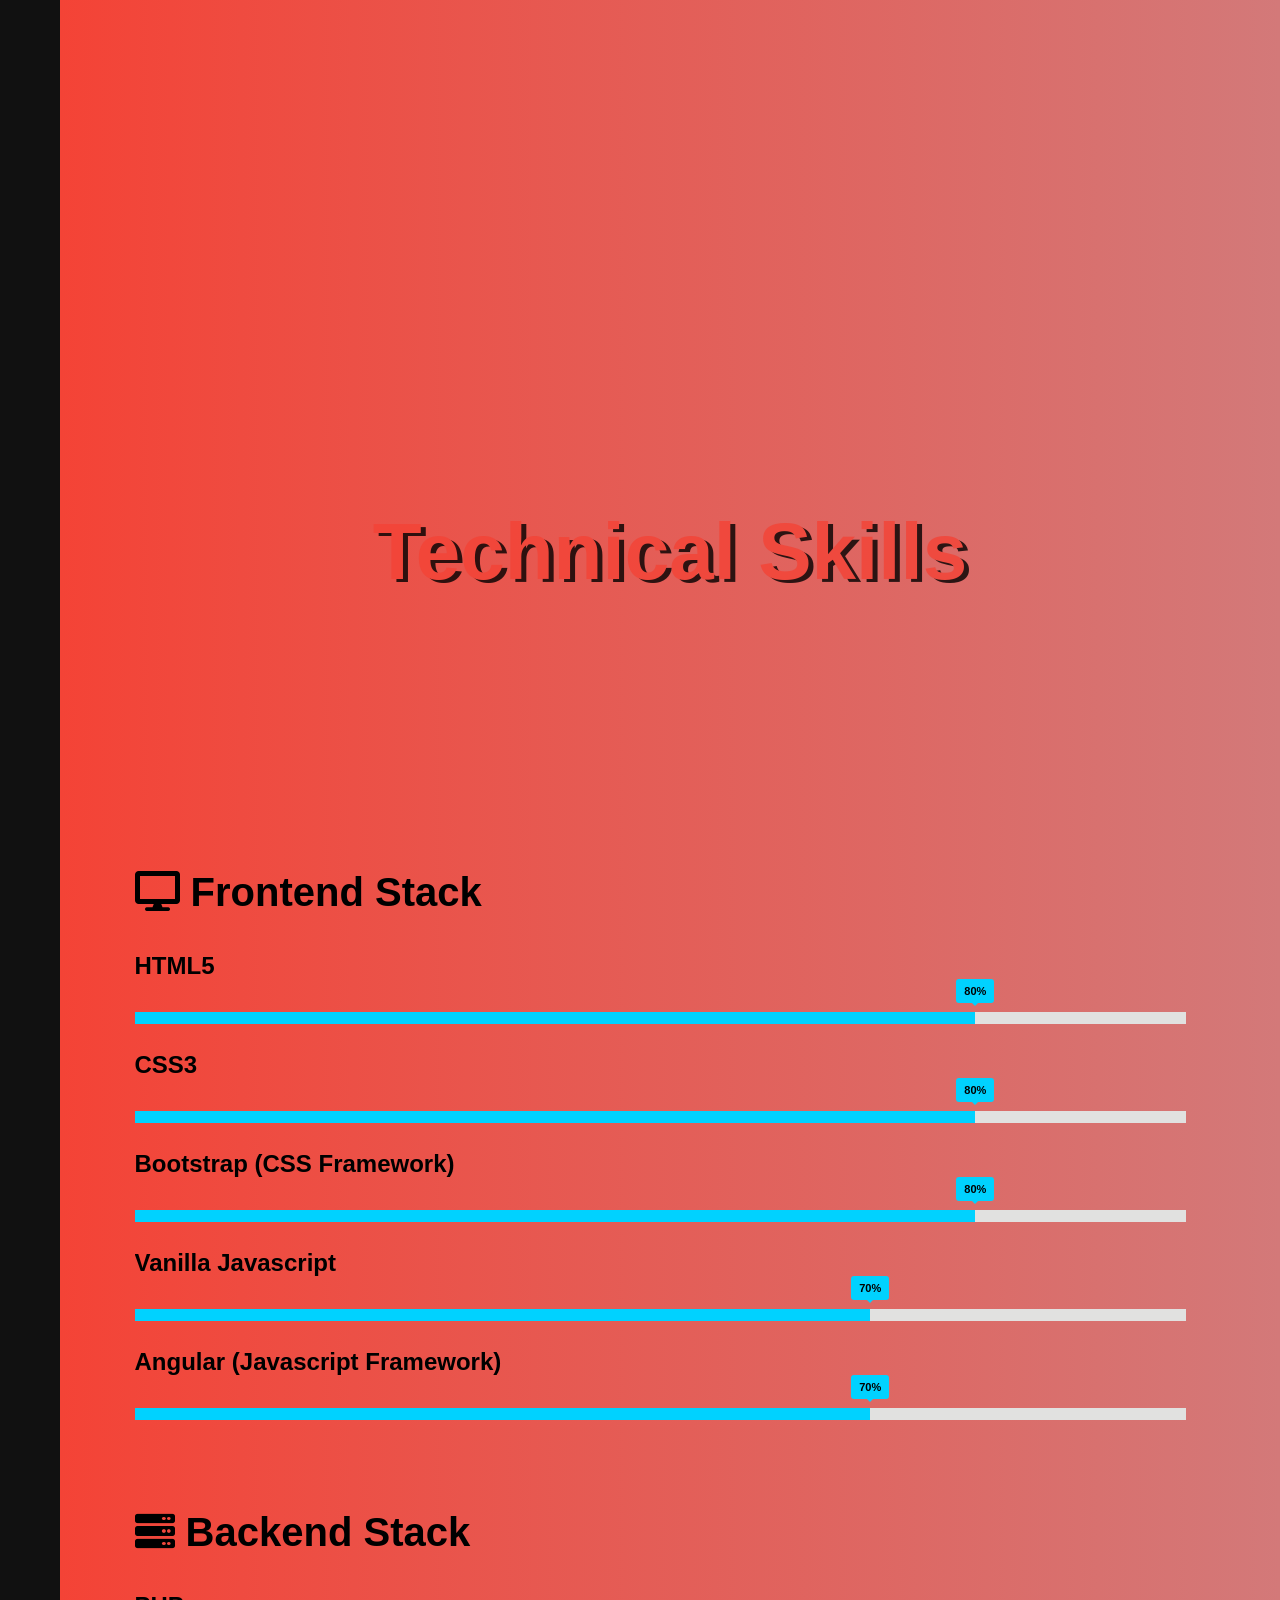
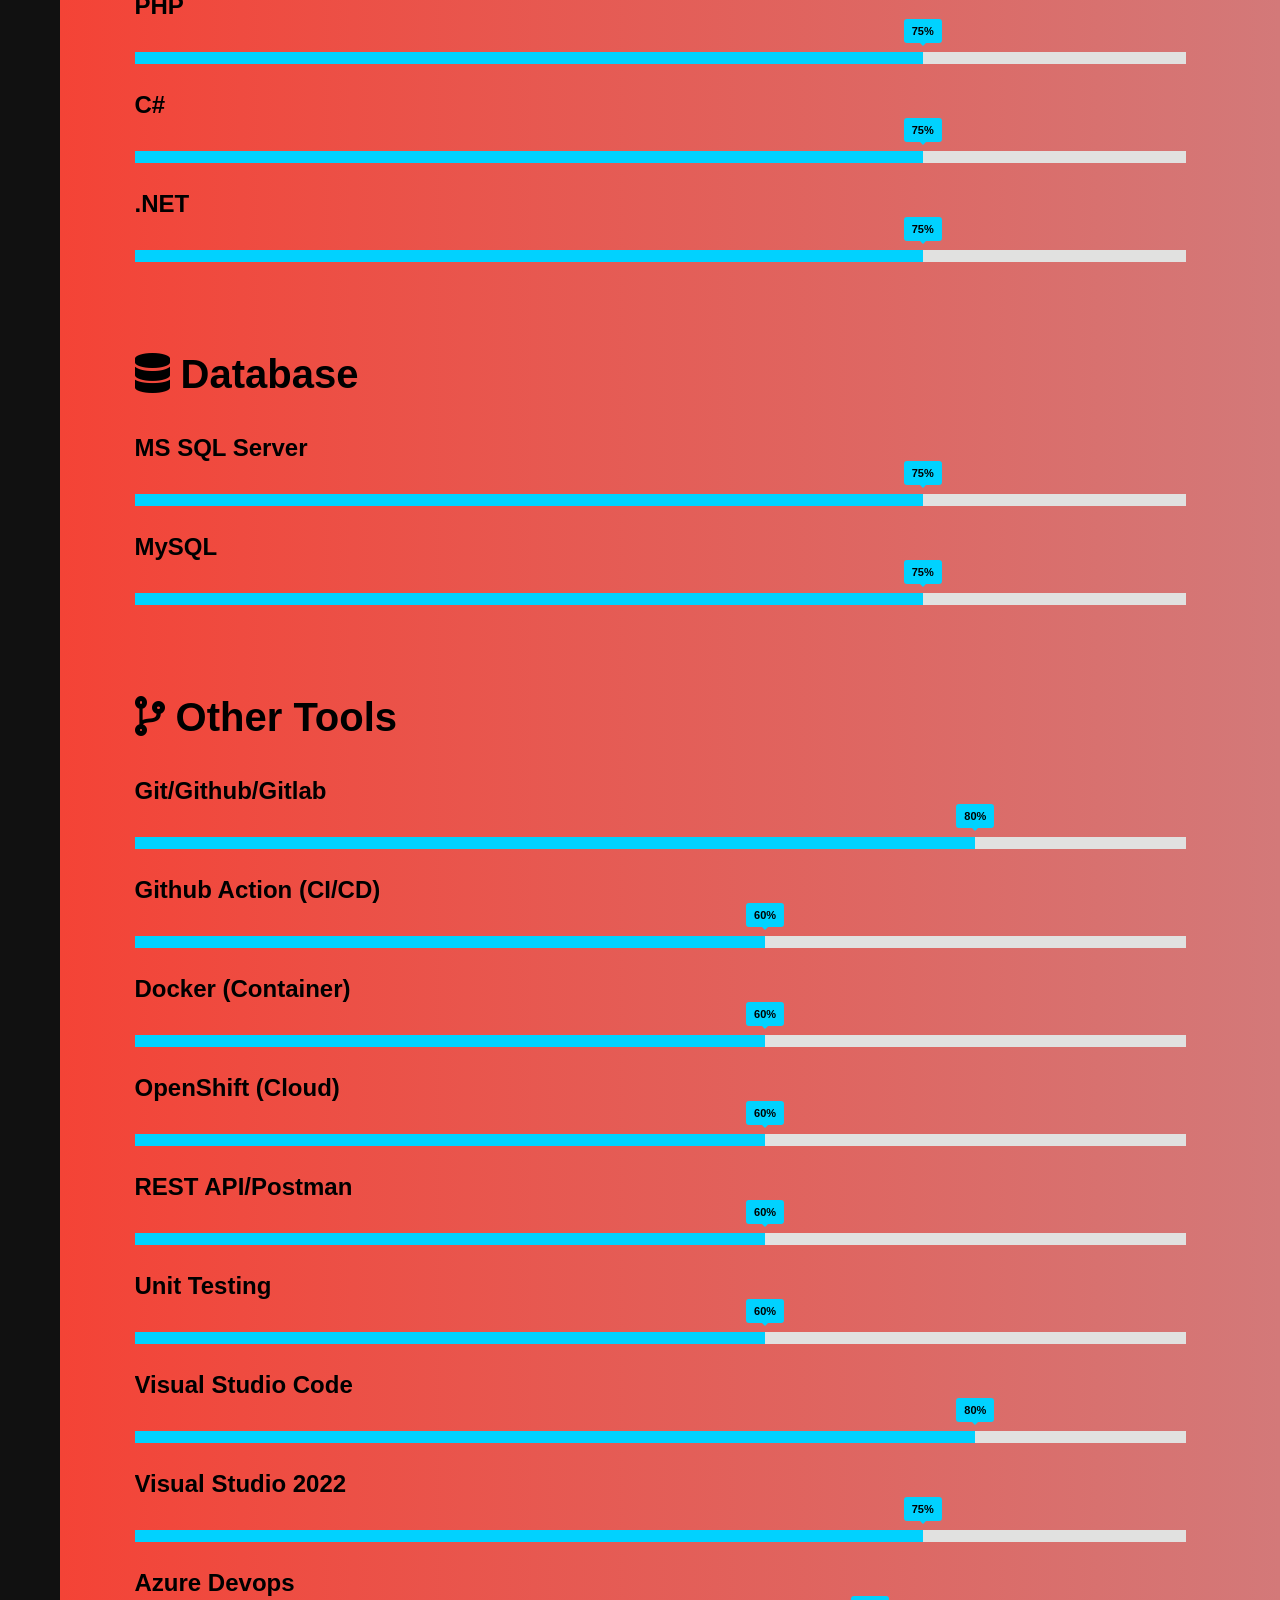
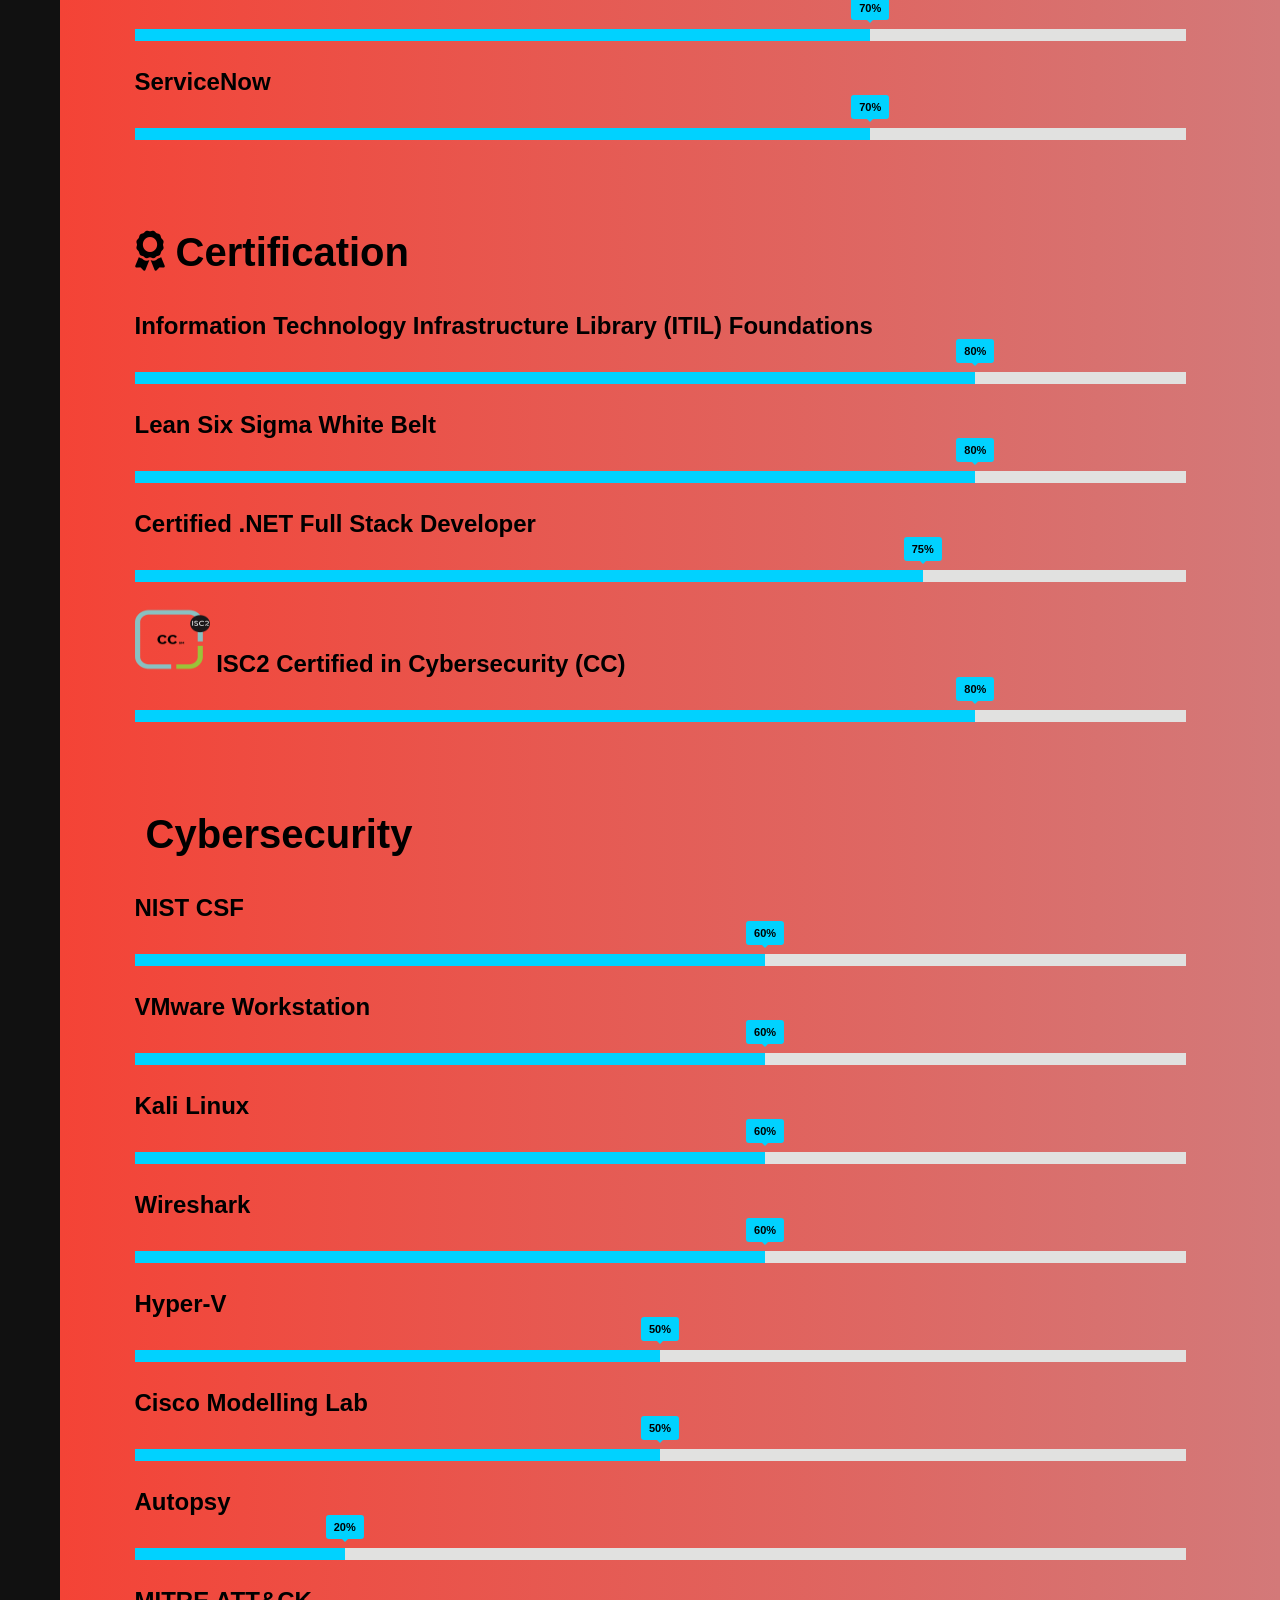
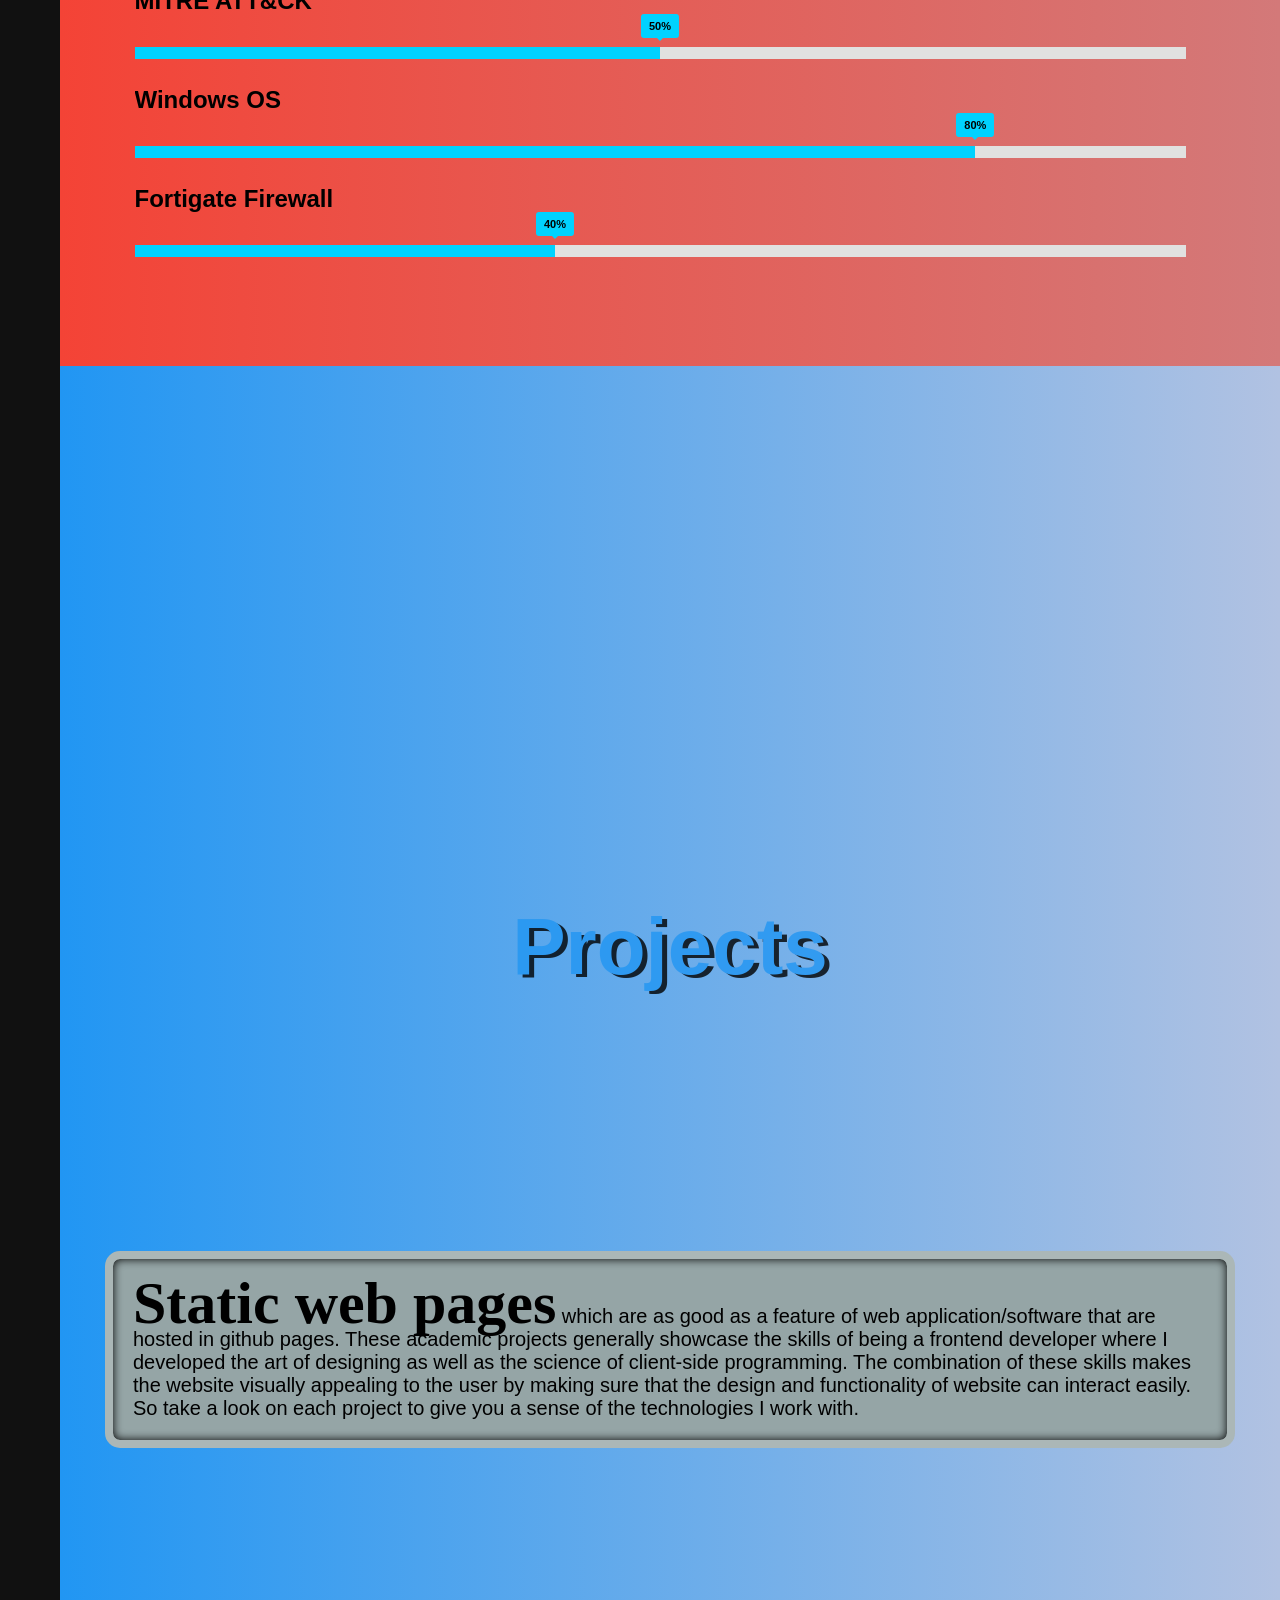
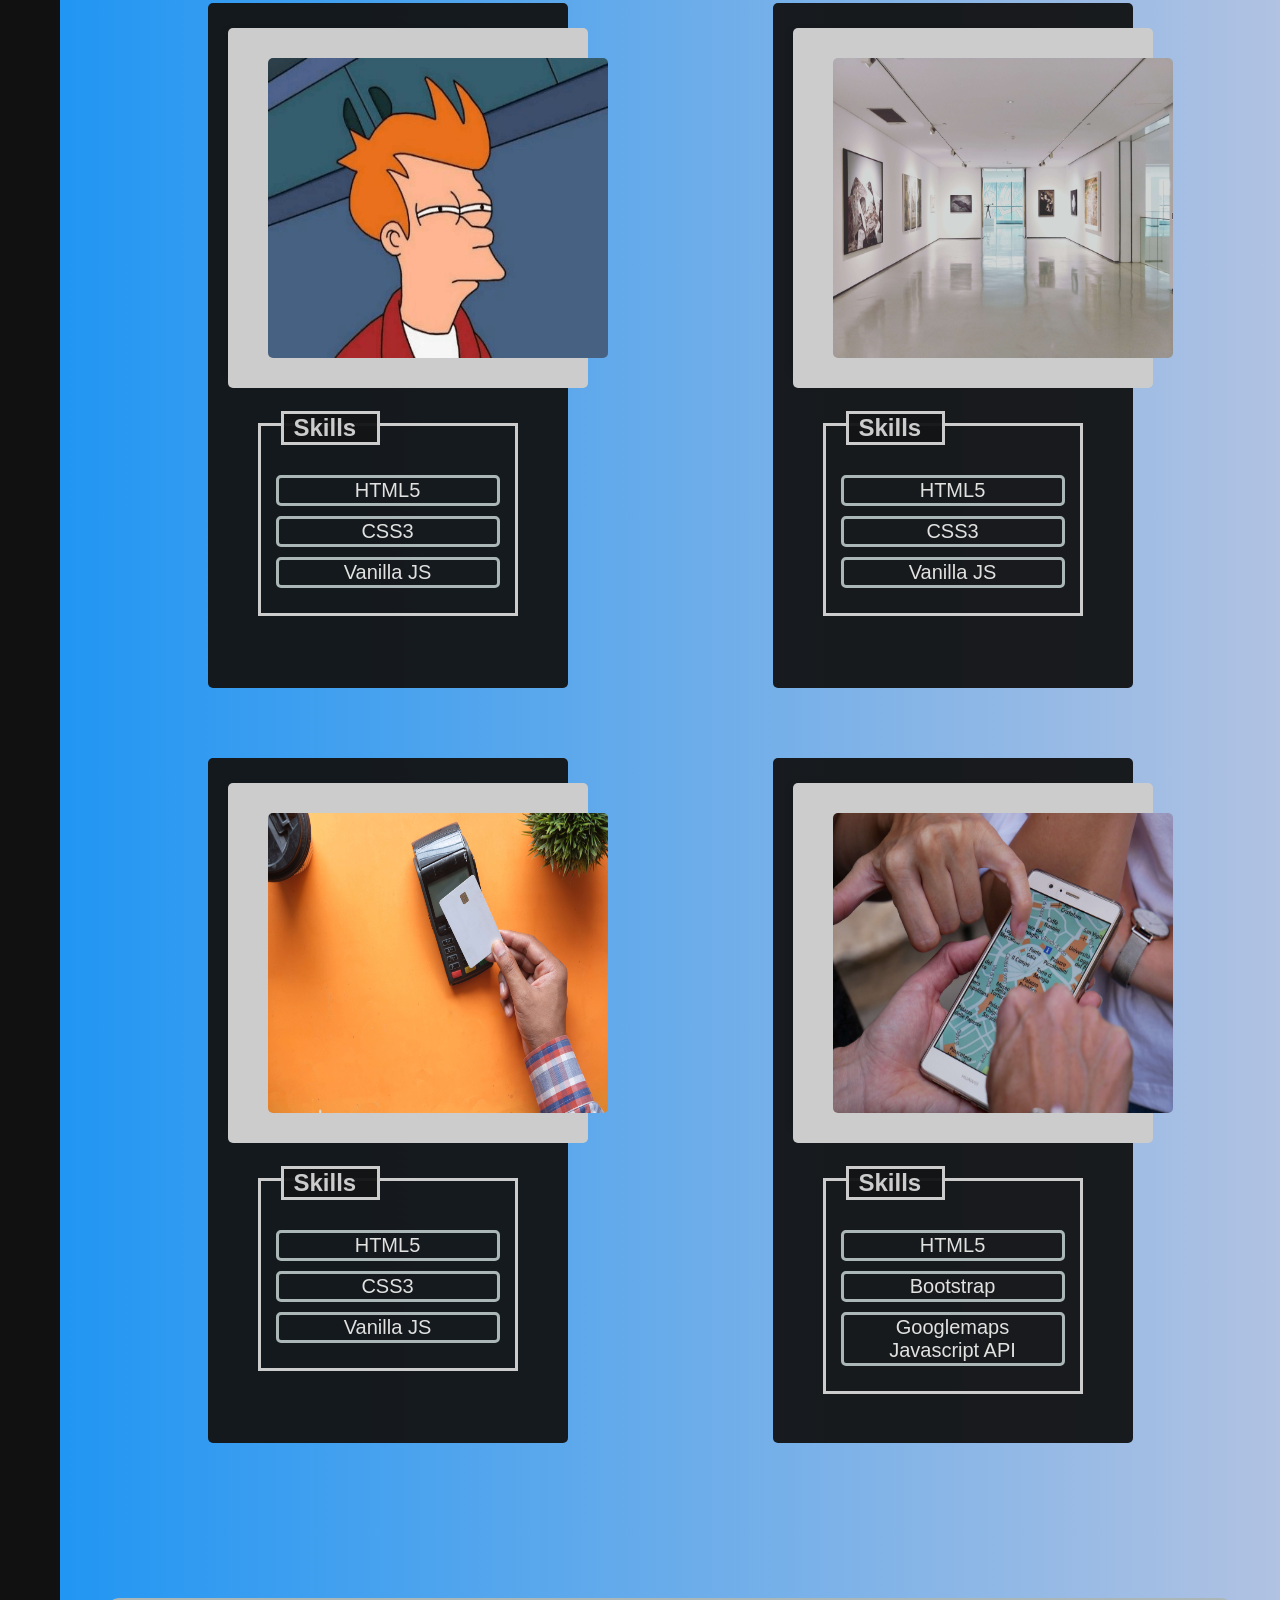
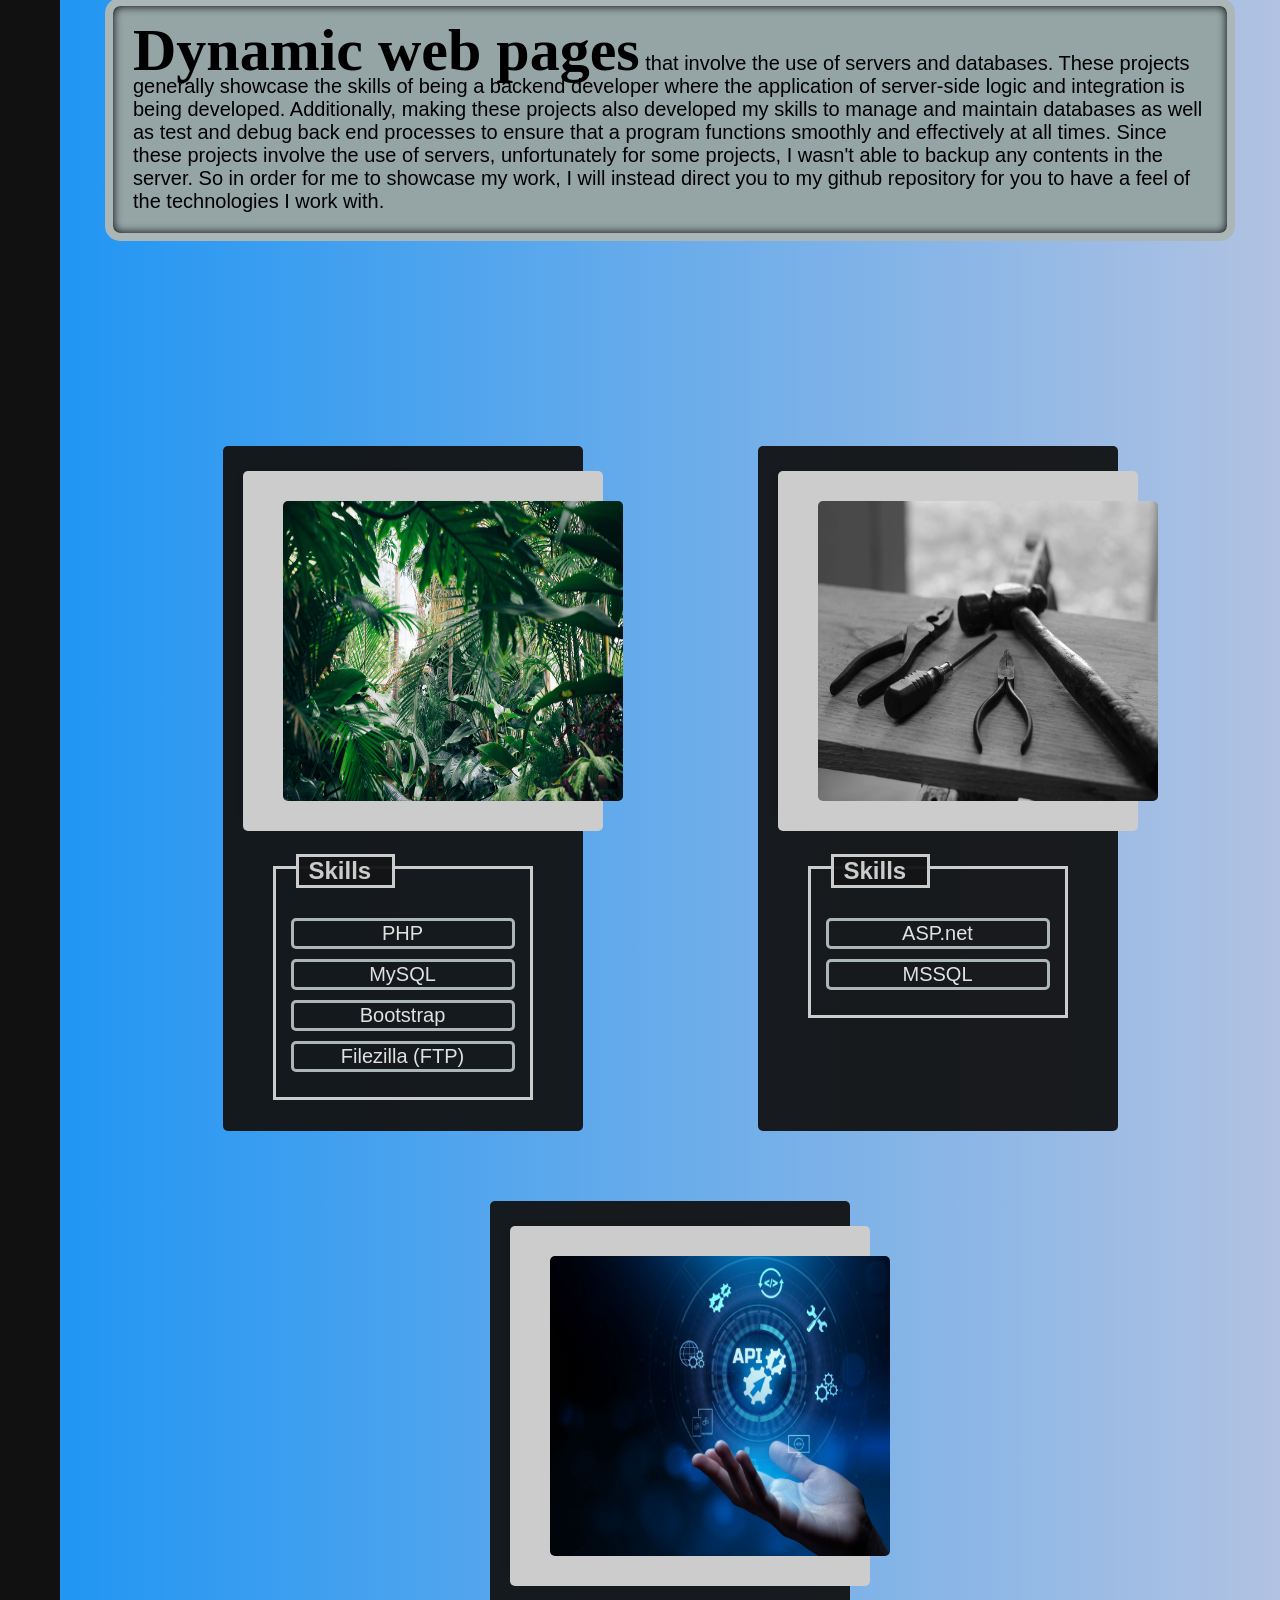
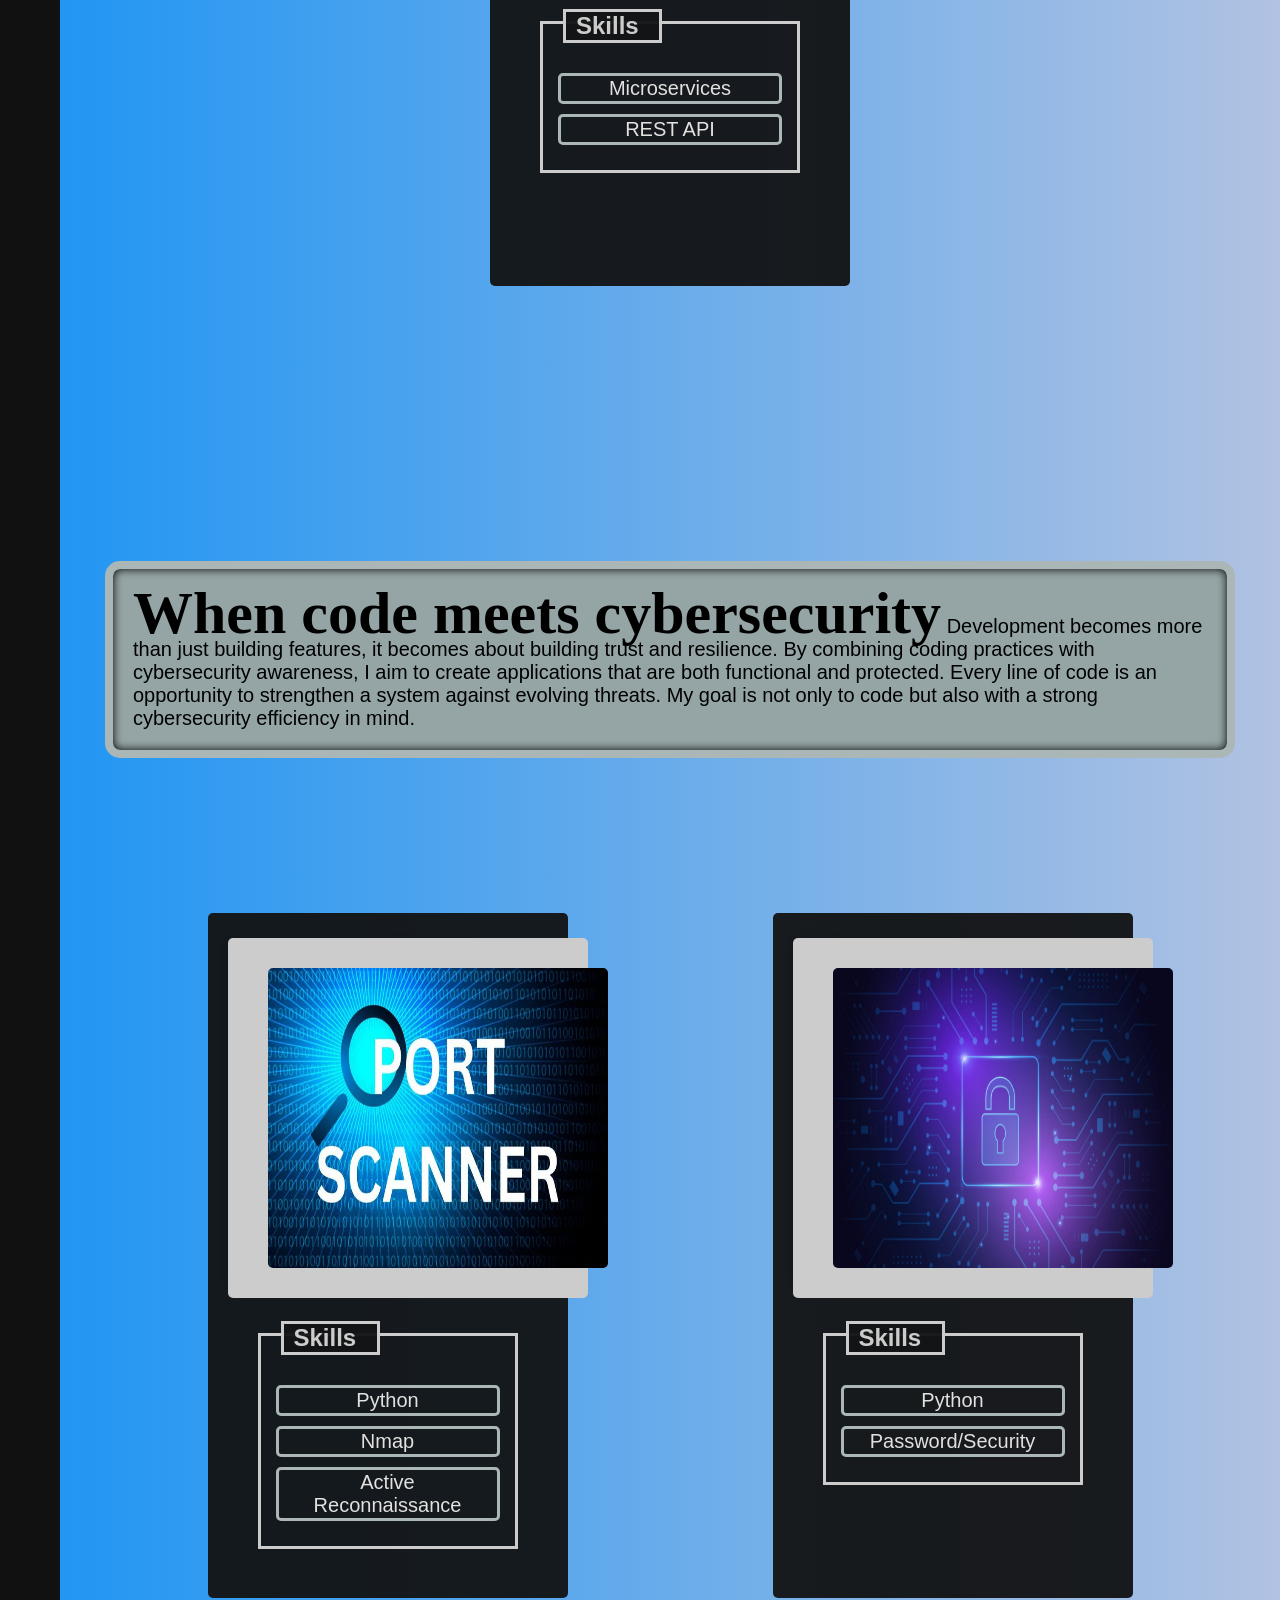
<file: arr_v04/index.html>
<!DOCTYPE html>
<html lang="en">

<head>

  <meta charset="utf-8">
  
  <!-- <meta name="description" content="particles.js is a lightweight JavaScript library for creating particles.">
  <meta name="author" content="Vincent Garreau" /> -->
  <meta name="viewport"
    content="width=device-width, initial-scale=1.0, minimum-scale=1.0, maximum-scale=1.0, user-scalable=no">
  <link rel="stylesheet" media="screen" href="css/style.css">

  <!-- JQuery CDN -->
  <script src="https://ajax.googleapis.com/ajax/libs/jquery/3.5.1/jquery.min.js"></script>

  <!-- This is the script to move skills progress bar upon scroll -->
  <script src="js/skills-move.js"></script>

  <!-- Bootstrap CSS -->
  <!-- <link href="https://cdn.jsdelivr.net/npm/bootstrap@5.0.0/dist/css/bootstrap.min.css" rel="stylesheet" integrity="sha384-wEmeIV1mKuiNpC+IOBjI7aAzPcEZeedi5yW5f2yOq55WWLwNGmvvx4Um1vskeMj0" crossorigin="anonymous"> -->

  <!-- Font Awesome -->
  <link rel="stylesheet" href="https://pro.fontawesome.com/releases/v5.10.0/css/all.css"
    integrity="sha384-AYmEC3Yw5cVb3ZcuHtOA93w35dYTsvhLPVnYs9eStHfGJvOvKxVfELGroGkvsg+p" crossorigin="anonymous" />

  <title>Arr - Personal Portfolio</title>

</head>

<body>
  <!-- START OF particles.js container -->
  <div id="particles-js">
    <h1>
      <a href="" class="typewrite" data-period="2000" data-type='[ "Arr Domingo", 
                        "software developer",
                        "cyber defender!"]'>
        <span class="wrap"></span>
      </a>
    </h1>
  </div>
  <!-- END OF particles.js container -->

  <header>
    <div class="header-logo">
      <a href="">
        <i class="fas fa-audio-description fa-5x"></i>
      </a>
    </div>

    <!-- start of nav -->
    <div id="nav"></div>
    <!-- end of nav -->
  </header>

  <main>
    <!-- start of profile -->
    <div id="profile"></div>
    <!-- end of profile -->

    <!-- start of experience -->
    <div id="experience"></div>
    <!-- end of experience -->

    <!-- start of skills -->
    <div id="skills"></div>
    <!-- end of skills -->

    <!-- start of projects -->
    <div id="projects"></div>
    <!-- end of projects -->    

    <!-- start of footer -->
    <div id="footer"></div>
    <!-- end of footer -->
  </main>


  <!-- -------------------------------------------------------------------- -->
  <!-- ---------------------- START OF javascript ------------------------- -->

  <script src="particles.js"></script>
  <script src="js/app.js"></script>
  <script src="js/typewriter.js"></script>

  <!-- START of javascript for nav -->
  <script>
    fetch("html/nav.html")
      .then(res => res.text())
      .then(html => {
        document.getElementById("nav").innerHTML = html;
      });
  </script>
  <!-- END of javascript for nav -->

  <!-- START of javascript for profile -->
  <script>
    fetch("html/profile.html")
      .then(res => res.text())
      .then(html => {
        document.getElementById("profile").innerHTML = html;
      });
  </script>
  <!-- END of javascript for profile -->

  <!-- START of javascript for experience -->
  <script>
    fetch("html/experience.html")
      .then(res => res.text())
      .then(html => {
        document.getElementById("experience").innerHTML = html;
      });
  </script>
  <!-- END of javascript for experience -->

  <!-- START of javascript for skills -->
  <script>
    fetch("html/skills.html")
      .then(res => res.text())
      .then(html => {
        document.getElementById("skills").innerHTML = html;
      });
  </script>
  <!-- END of javascript for skills -->  

    <!-- START of javascript for projects -->
  <script>
    fetch("html/projects.html")
      .then(res => res.text())
      .then(html => {
        document.getElementById("projects").innerHTML = html;
      });
  </script>
  <!-- END of javascript for projects -->  

  <!-- START of javascript for footer -->
  <script>
    fetch("html/footer.html")
      .then(res => res.text())
      .then(html => {
        document.getElementById("footer").innerHTML = html;
      });
  </script>
  <!-- END of javascript for footer -->

  <!-- ------------------------- END OF javascript ------------------------ -->
  <!-- -------------------------------------------------------------------- -->

</body>

</html>
</file>
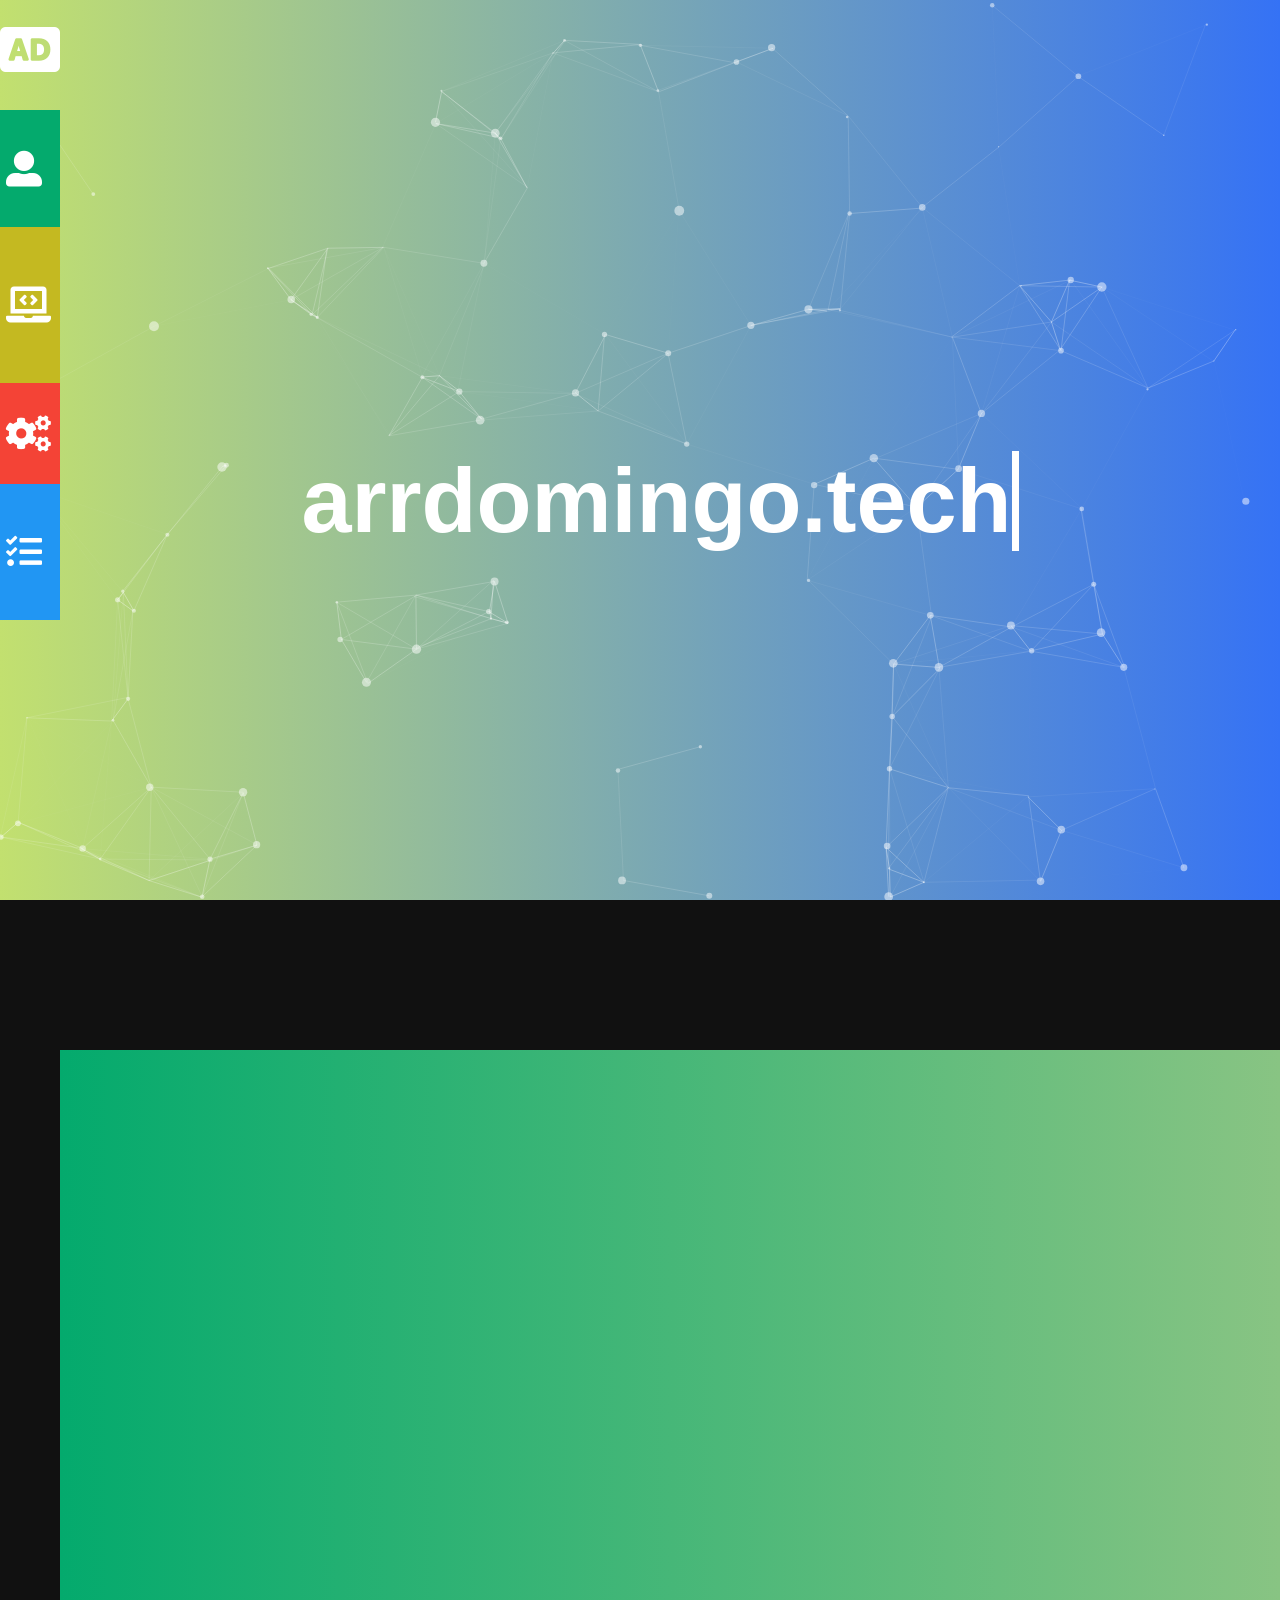
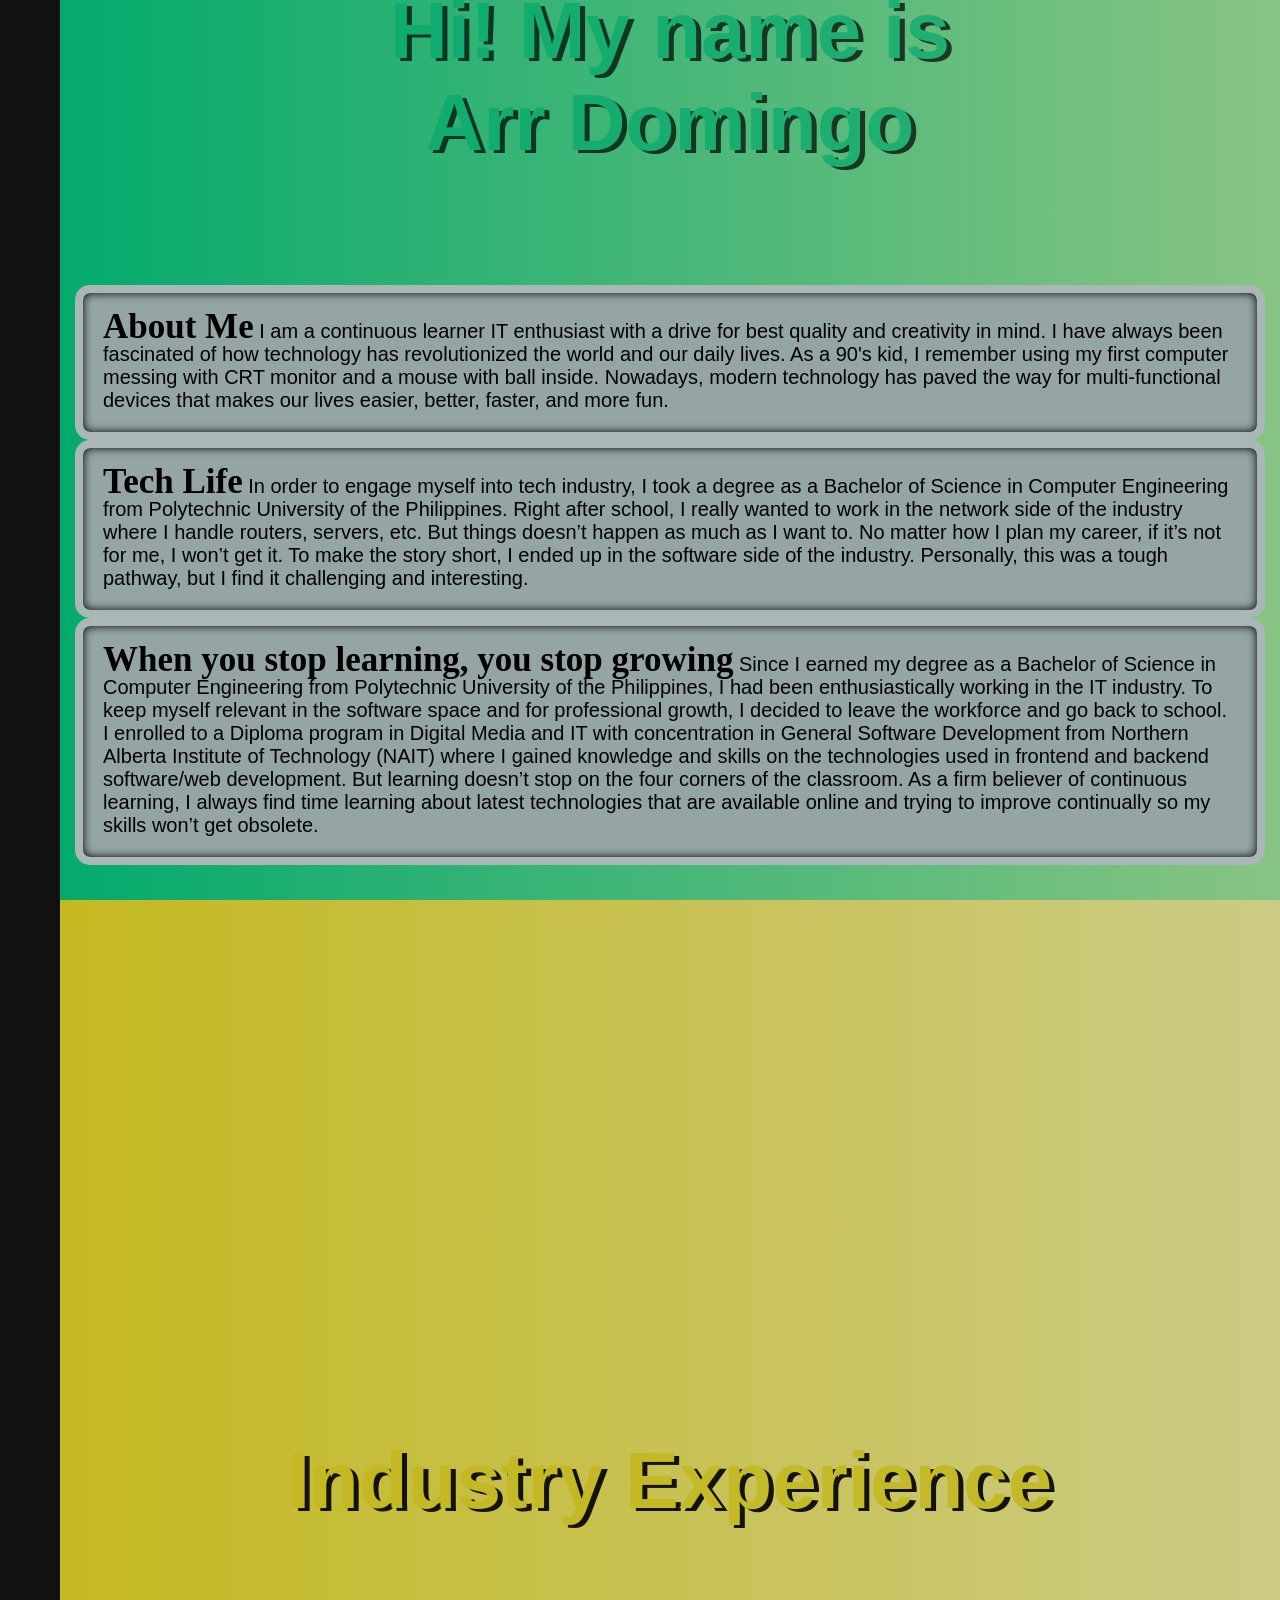
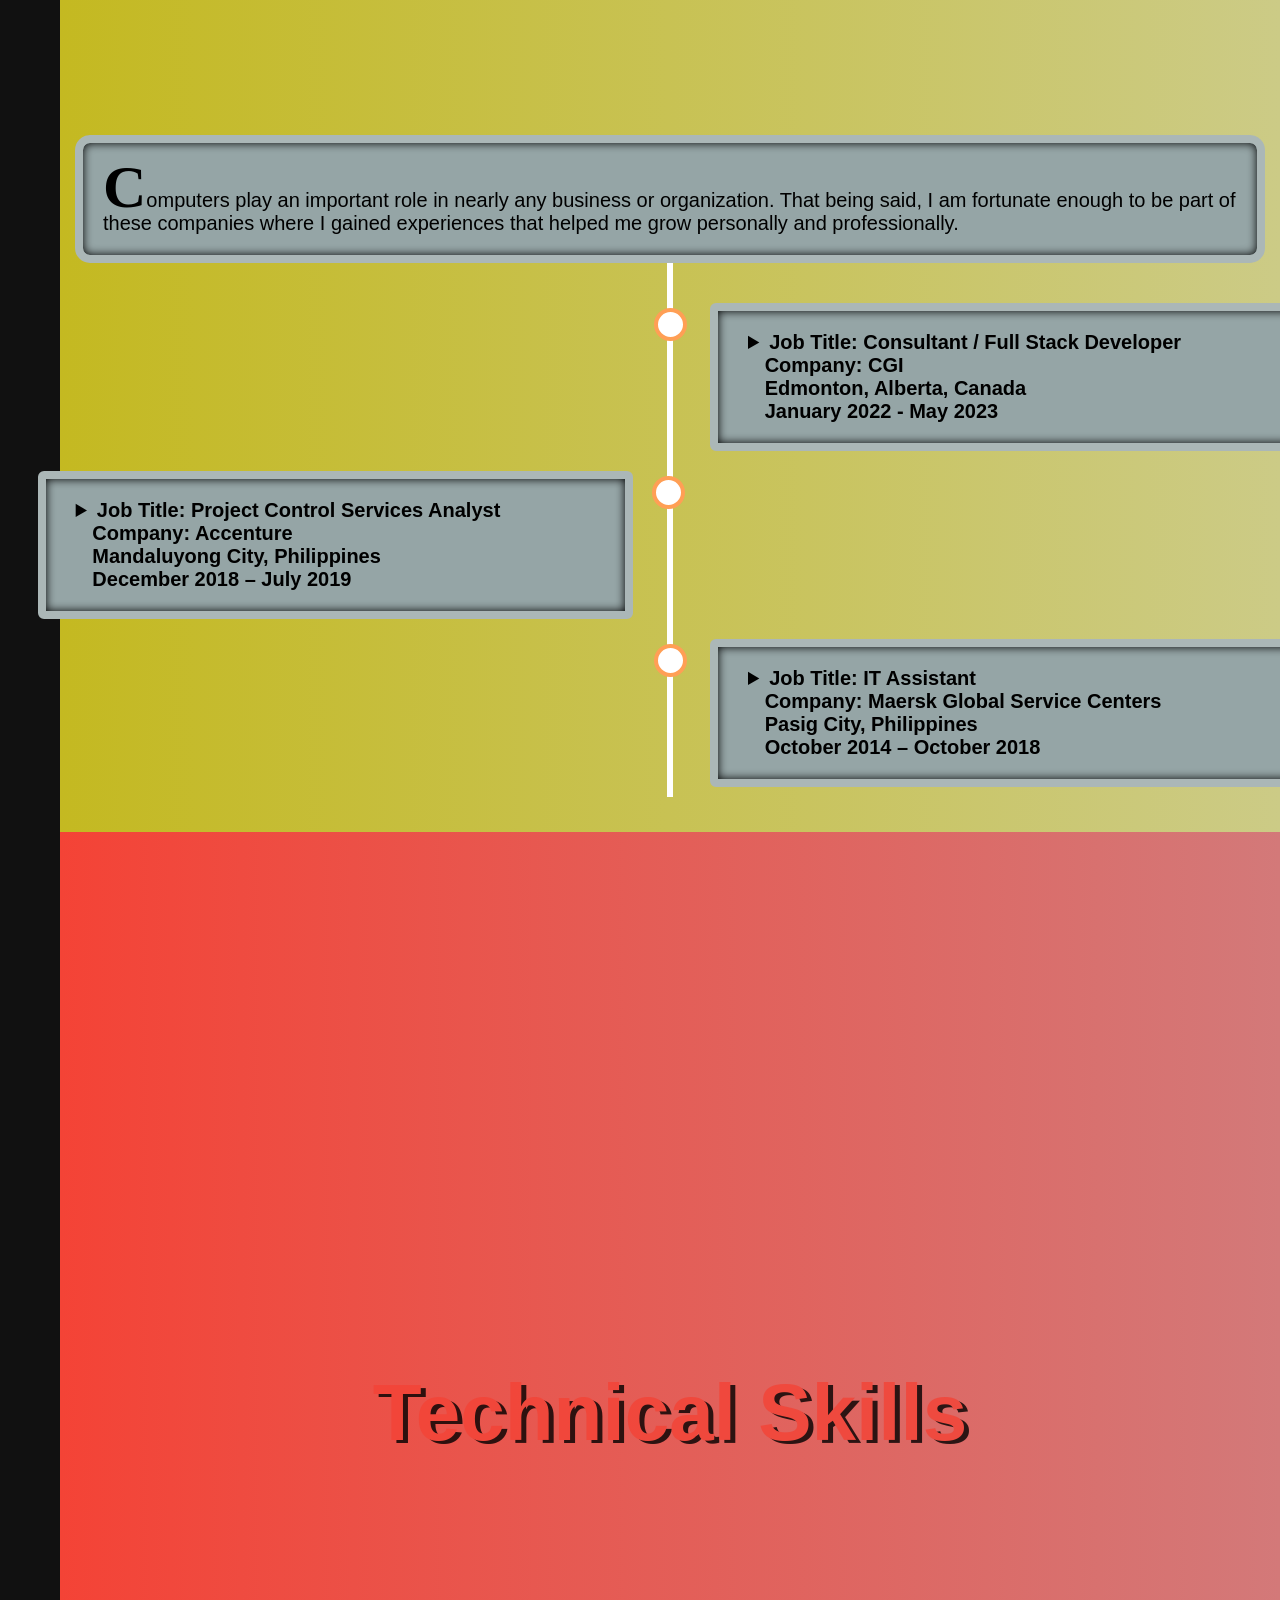
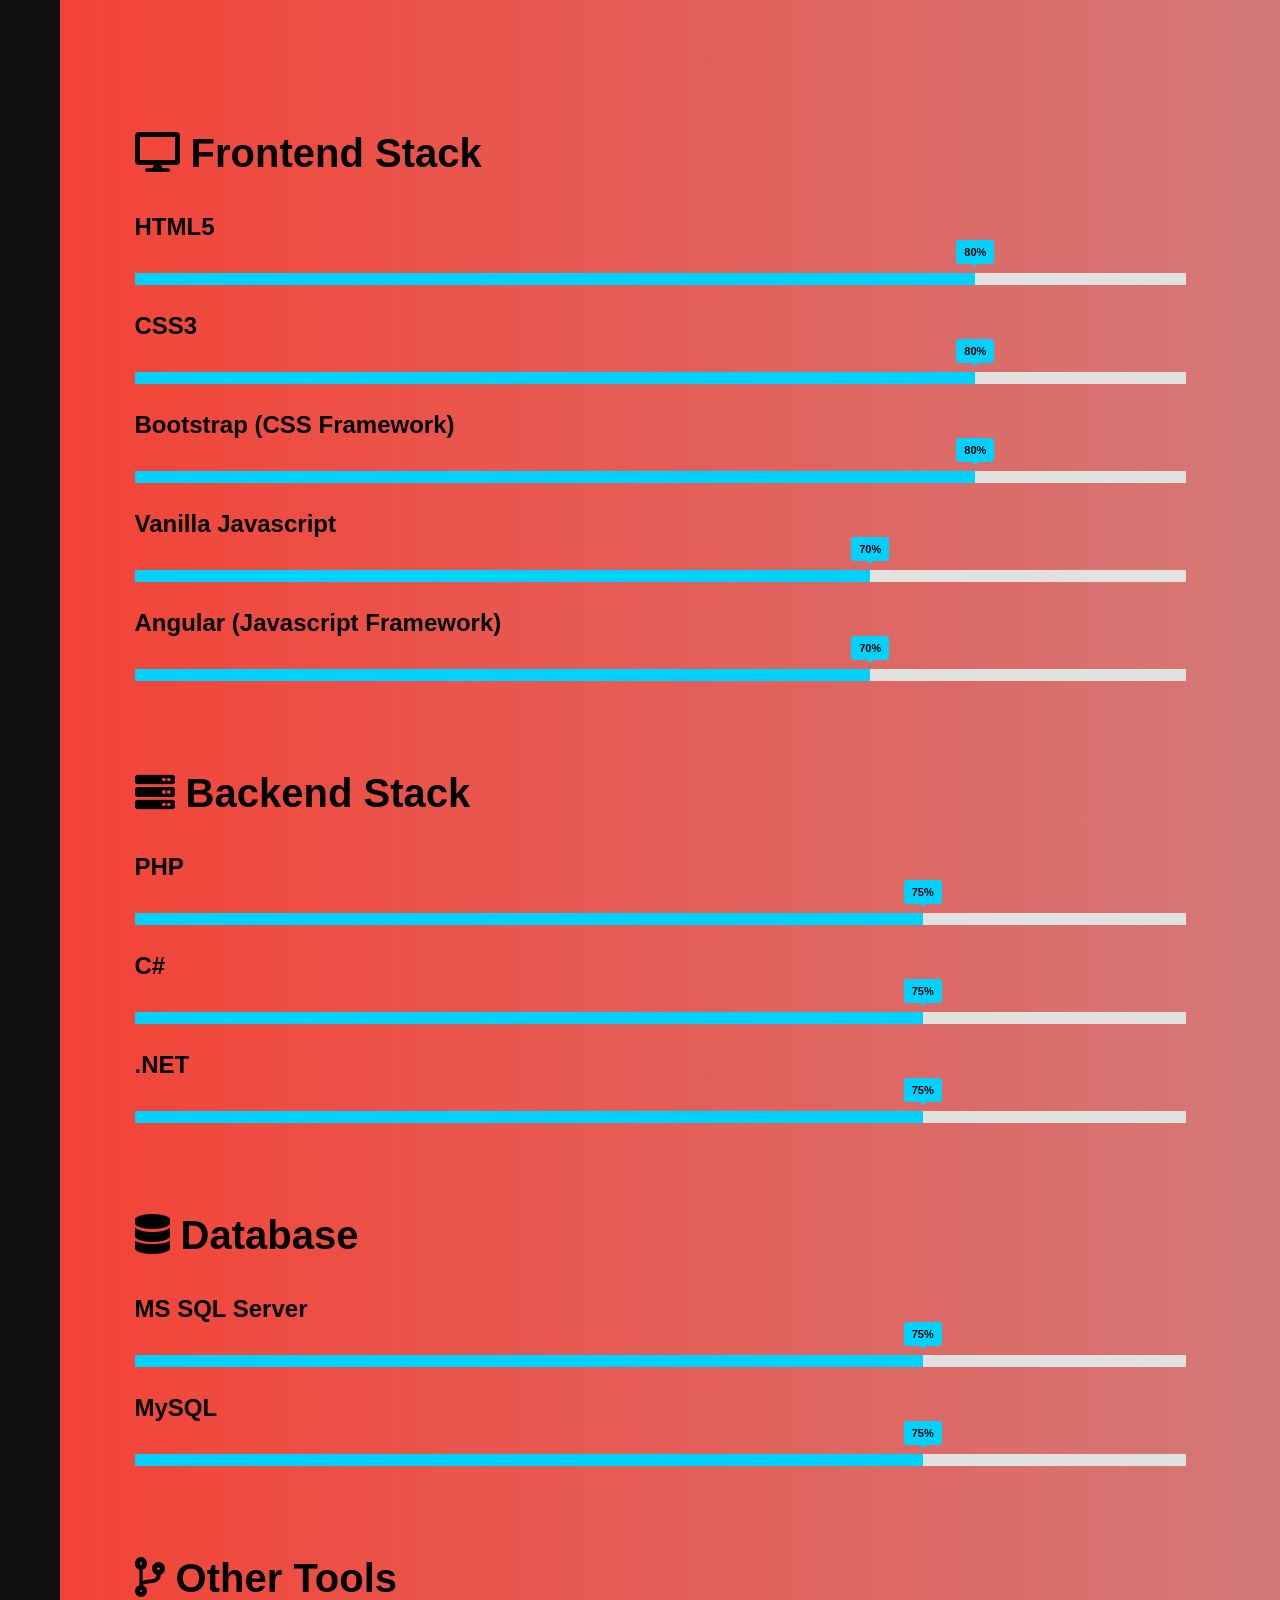
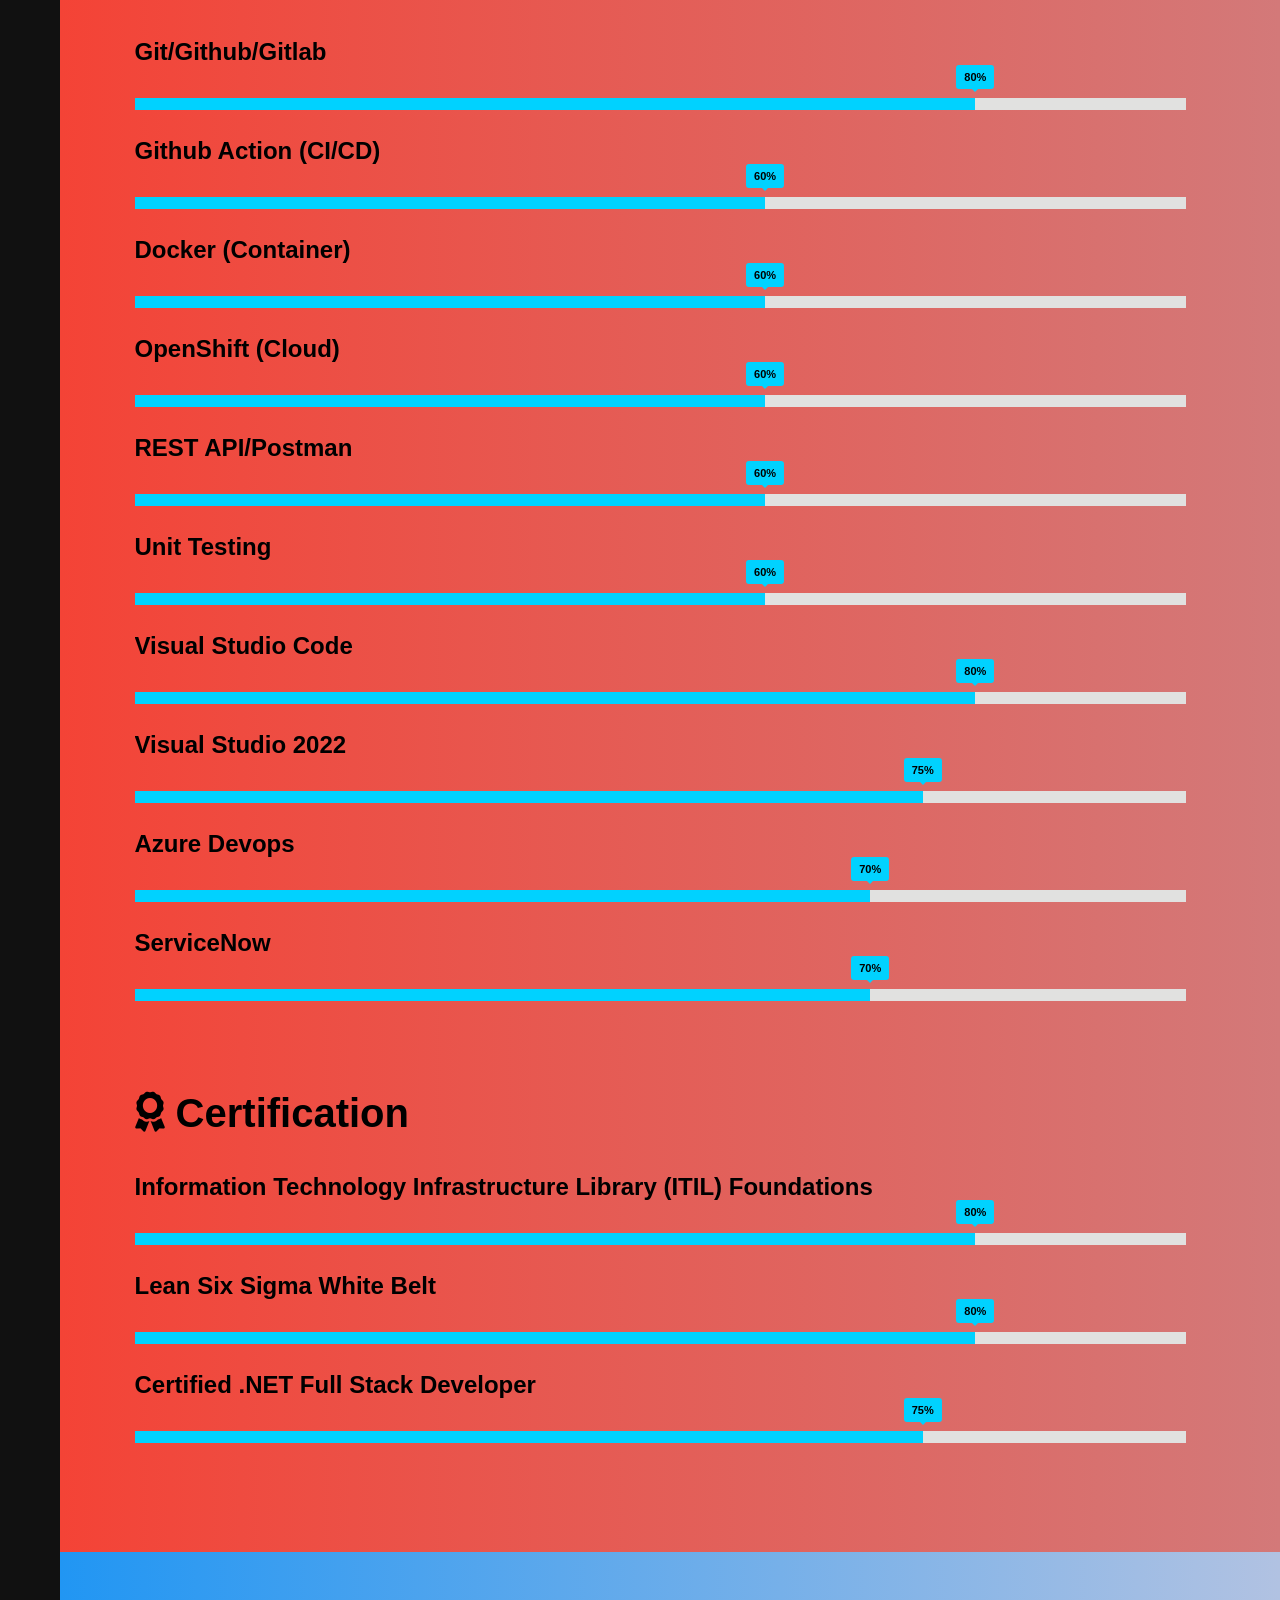
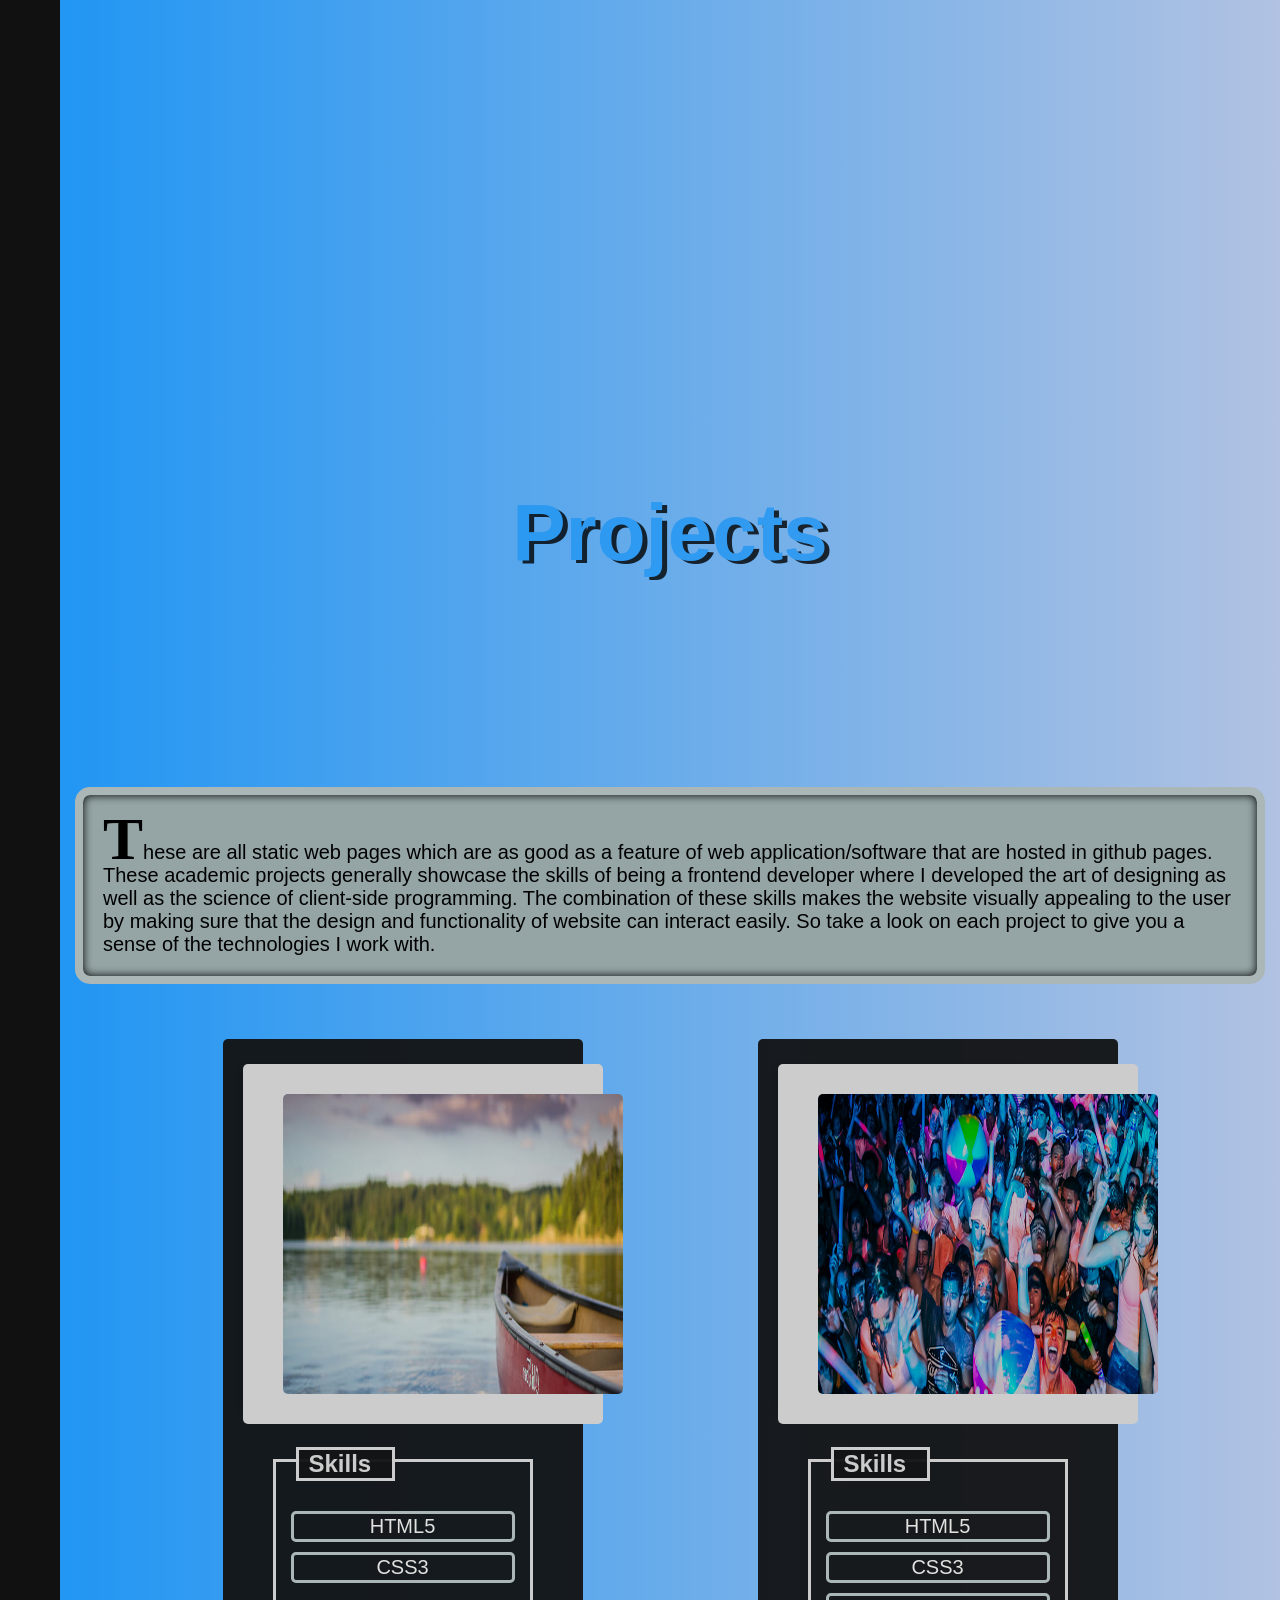
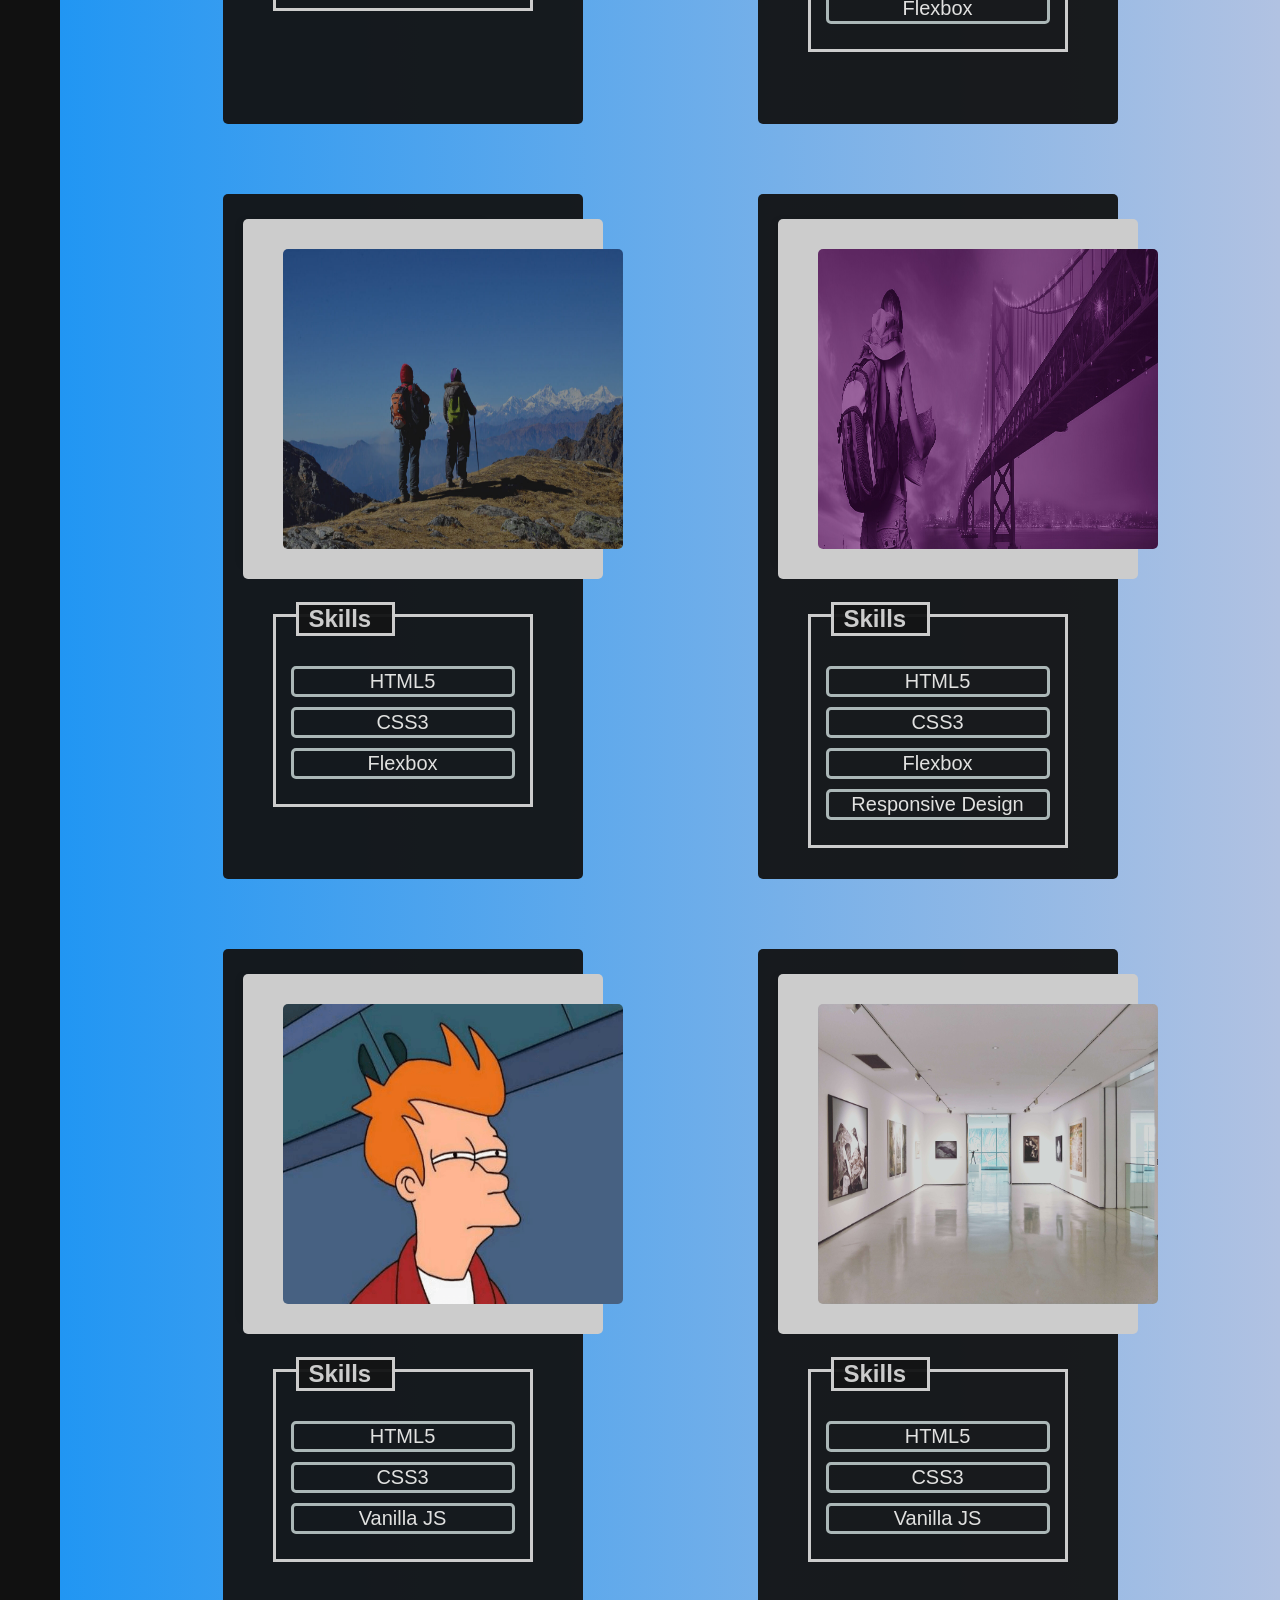
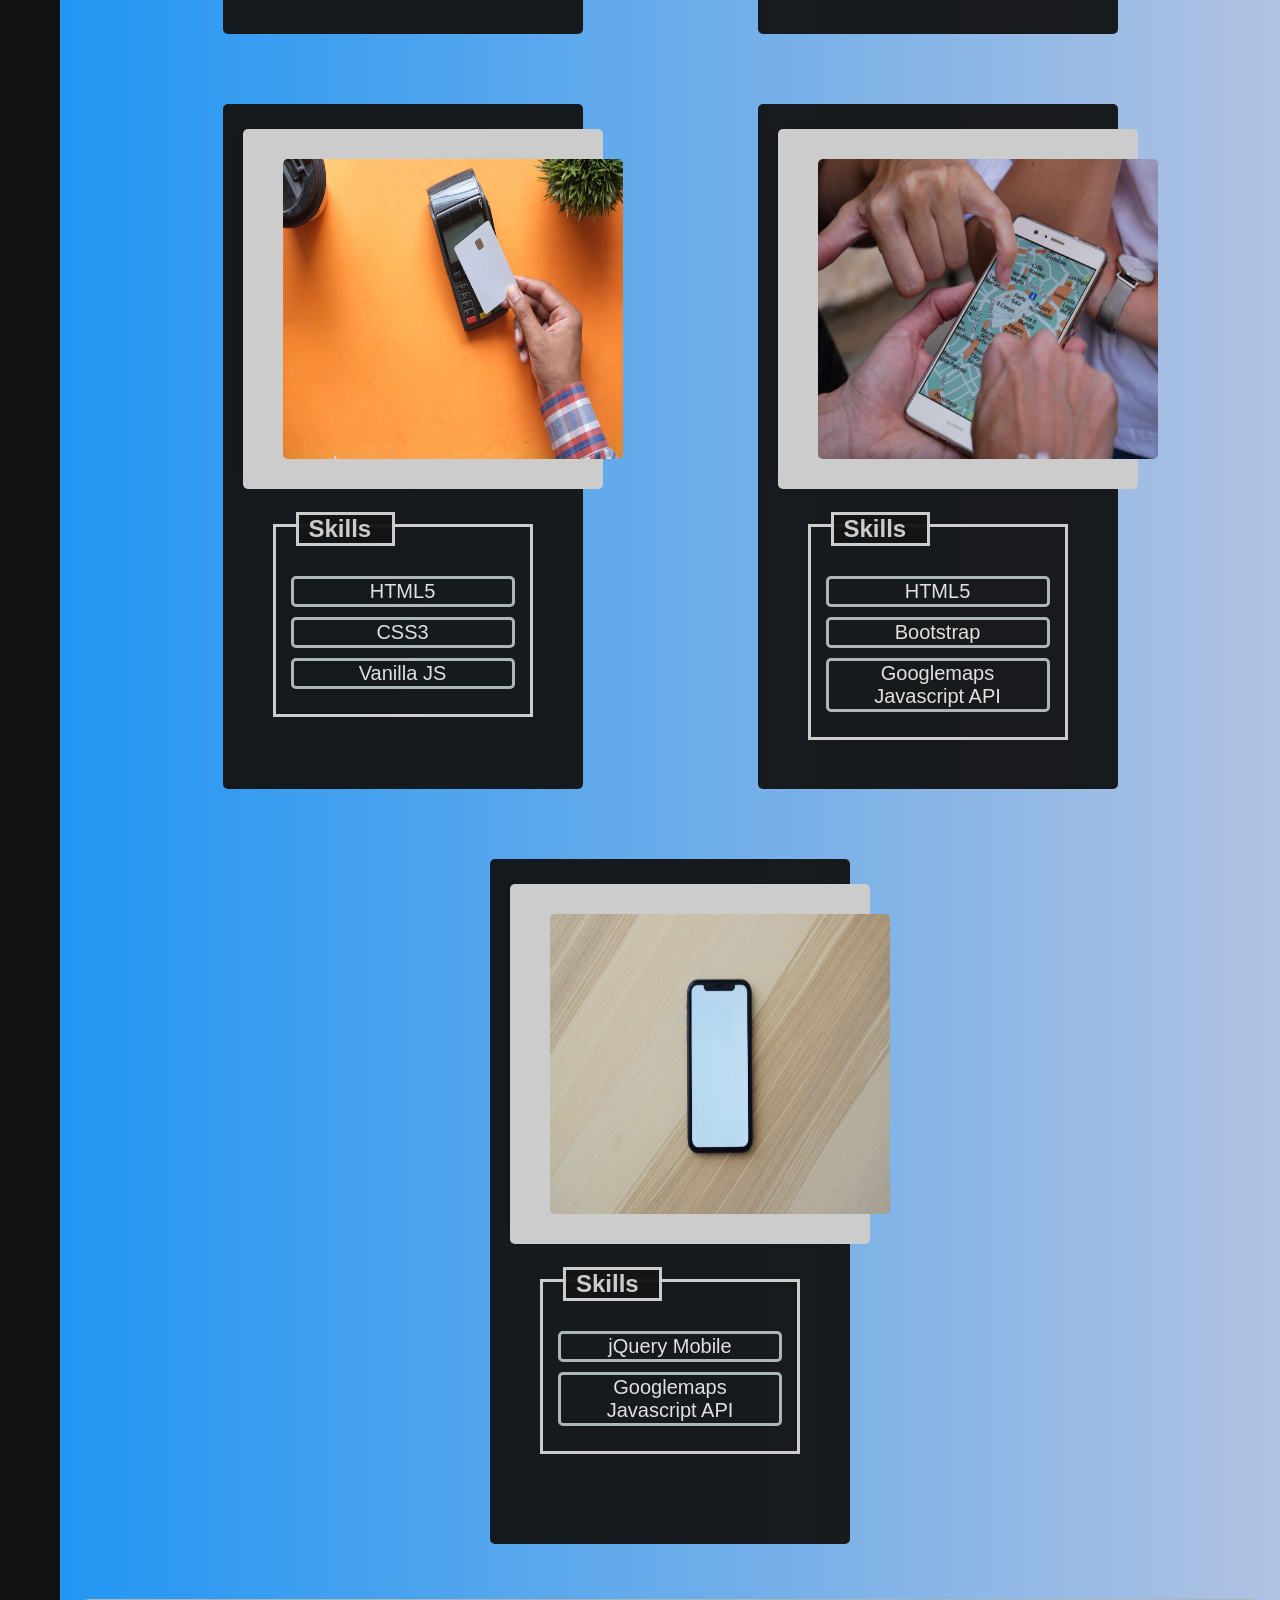
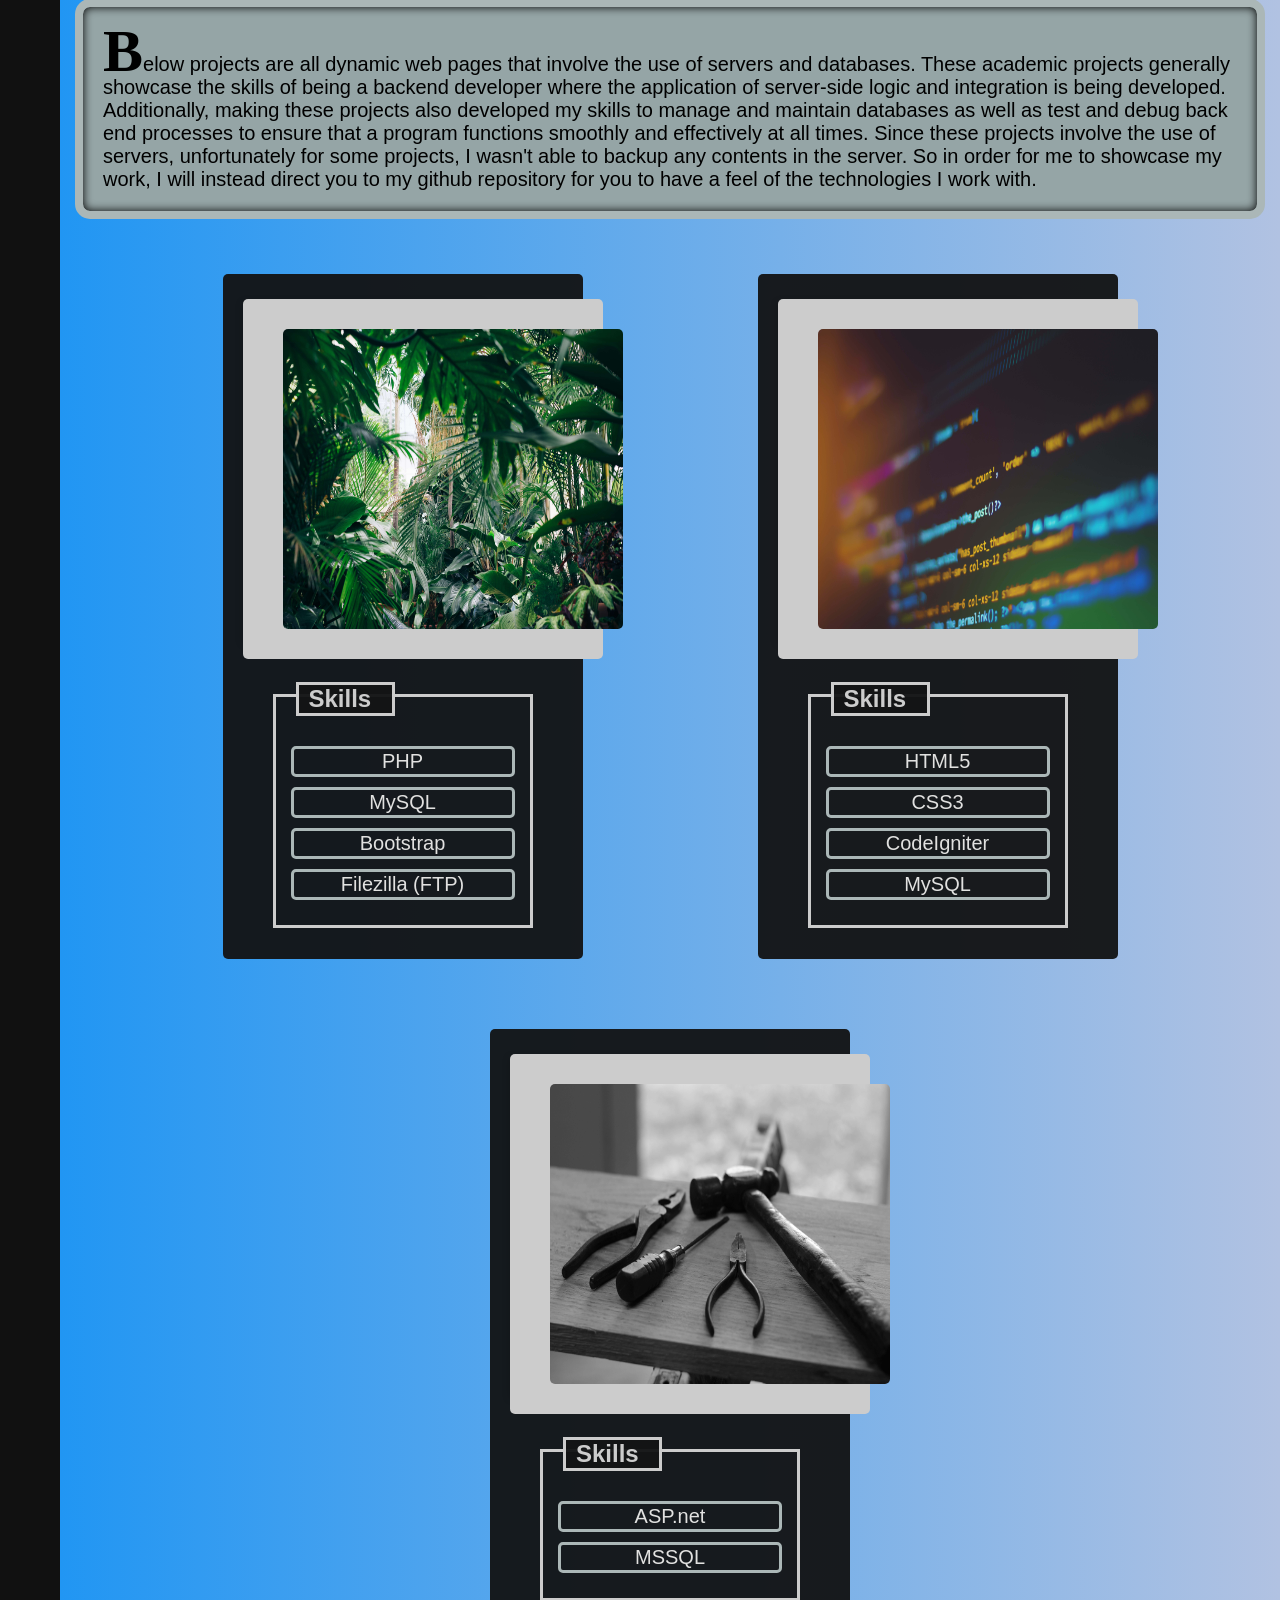
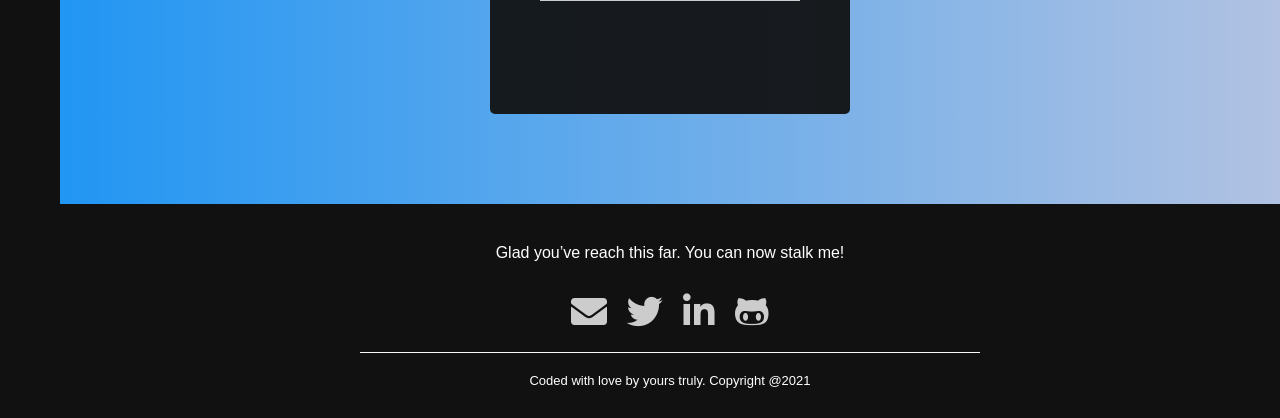
<file: arrpogi/index.html>
<!DOCTYPE html>
<html lang="en">

<head>

  <meta charset="utf-8">
  
  <!-- <meta name="description" content="particles.js is a lightweight JavaScript library for creating particles.">
  <meta name="author" content="Vincent Garreau" /> -->
  <meta name="viewport"
    content="width=device-width, initial-scale=1.0, minimum-scale=1.0, maximum-scale=1.0, user-scalable=no">
  <link rel="stylesheet" media="screen" href="css/style.css">

  <!-- JQuery CDN -->
  <script src="https://ajax.googleapis.com/ajax/libs/jquery/3.5.1/jquery.min.js"></script>

  <!-- This is the script to move skills progress bar upon scroll -->
  <script src="js/skills-move.js"></script>

  <!-- Bootstrap CSS -->
  <!-- <link href="https://cdn.jsdelivr.net/npm/bootstrap@5.0.0/dist/css/bootstrap.min.css" rel="stylesheet" integrity="sha384-wEmeIV1mKuiNpC+IOBjI7aAzPcEZeedi5yW5f2yOq55WWLwNGmvvx4Um1vskeMj0" crossorigin="anonymous"> -->

  <!-- Font Awesome -->
  <link rel="stylesheet" href="https://pro.fontawesome.com/releases/v5.10.0/css/all.css"
    integrity="sha384-AYmEC3Yw5cVb3ZcuHtOA93w35dYTsvhLPVnYs9eStHfGJvOvKxVfELGroGkvsg+p" crossorigin="anonymous" />

  <title>Arr - Personal Portfolio</title>

</head>

<body>
  <!-- START OF particles.js container -->
  <div id="particles-js">
    <h1>
      <a href="" class="typewrite" data-period="2000" data-type='[ "arrdomingo.tech", 
                        "Where possibility", 
                        "meets quality",
                        "and creativity!"]'>
        <span class="wrap"></span>
      </a>
    </h1>
  </div>
  <!-- END OF particles.js container -->

  <header>
    <div class="header-logo">
      <a href="">
        <i class="fas fa-audio-description fa-5x"></i>
      </a>
    </div>

    <!-- START OF Navbar -->

    <!-- <nav class="navbar navbar-expand-lg navbar-light bg-light">
          <button class="navbar-toggler" type="button" data-toggle="collapse" data-target="#navbarNav" aria-controls="navbarNav" aria-expanded="false" aria-label="Toggle navigation">
            <span class="navbar-toggler-icon"></span>
          </button>

          <div class="collapse navbar-collapse" id="navbarNav">
            <ul class="navbar-nav">
              <li class="nav-item">
                <a class="nav-link" href="#my-profile">
                  <i class="fas fa-user-alt fa-3x"></i>&nbsp;&nbsp;My Profile
                </a>
              </li>
              <li class="nav-item">
                <a class="nav-link" href="#">
                  <i class="fas fa-user-graduate fa-3x"></i>&nbsp;&nbsp;Education
                </a>
              </li>
              <li class="nav-item">
                <a class="nav-link" href="#">
                  <i class="fas fa-laptop-code fa-3x"></i>&nbsp;&nbsp;IT Experience
                </a>
              </li>
              <li class="nav-item">
                <a class="nav-link" href="#">
                  <i class="fas fa-cogs fa-3x"></i>&nbsp;&nbsp;Technical Skills
                </a>
              </li>
              <li class="nav-item">
                <a class="nav-link" href="#">
                  <i class="fas fa-tasks fa-3x"></i>&nbsp;&nbsp;Projects
                </a>
              </li>
              <li class="nav-item">
                <a class="nav-link" href="#">
                  <i class="fas fa-file-contract fa-3x"></i>&nbsp;&nbsp;Contact
                </a>
              </li>
            </ul>
          </div>
        </nav> -->

    <nav>
      <ul>
        <li>
          <a class="profile-nav" href="#profile-container">
            <span>Profile</span>
            <i class="fas fa-user-alt fa-2x"></i>
          </a>
        </li>
        <li>
          <a class="experience-nav" href="#experience-container">
            <span>Experience</span>
            <i class="fas fa-laptop-code fa-2x"></i>
          </a>
        </li>
        <li>
          <a class="skills-nav" href="#skills-container">
            <span>Skills</span>
            <i class="fas fa-cogs fa-2x"></i>
          </a>
        </li>
        <li>
          <a class="projects-nav" href="#projects-container">
            <span>Projects</span>
            <i class="fas fa-tasks fa-2x"></i>
          </a>
        </li>
      </ul>
    </nav>
    <!-- END OF Navbar -->

  </header>

  <main>
    <div id="profile-container">
      <div class="profile-parallax">
        <h2>
          <span>Hi! My name is</span>
          <span>Arr Domingo</span>
        </h2>
      </div>

      <p>
        <span>About Me</span> I am a continuous learner IT enthusiast with a drive for best quality and creativity in mind. I have
        always been fascinated of how technology has revolutionized the world and our daily lives. As a 90's kid, I
        remember using my first computer messing with CRT monitor and a mouse with ball inside. Nowadays, modern
        technology has paved the way for multi-functional devices that makes our lives easier, better, faster, and more
        fun.
      </p>
      <p>
        <span>Tech Life</span> In order to engage myself into tech industry, I took a degree as a Bachelor of Science in
        Computer Engineering from Polytechnic University of the Philippines. Right after school, I really wanted to work
        in the network side of the industry where I handle routers, servers, etc. But things doesn’t happen as much as I
        want to. No matter how I plan my career, if it’s not for me, I won’t get it. To make the story short, I
        ended up in the software side of the industry. Personally, this was a tough pathway, but I find it challenging
        and interesting.
      </p>
      <p>
        <span>When you stop learning, you stop growing</span> Since I earned my degree as a Bachelor of Science in Computer 
        Engineering from Polytechnic University of the Philippines, I had been enthusiastically working in the IT industry. 
        To keep myself relevant in the software space and for professional growth, I decided to leave the workforce and go 
        back to school. I enrolled to a Diploma program in Digital Media and IT with concentration in General Software 
        Development from Northern Alberta Institute of Technology (NAIT) where I gained knowledge and skills on the
        technologies used in frontend and backend software/web development. But learning doesn’t stop on the four
        corners of the classroom. As a firm believer of continuous learning, I always find time learning about latest
        technologies that are available online and trying to improve continually so my skills won’t get obsolete.
      </p>
    </div>
    <!-- end of profile-container -->

    <div id="experience-container">
      <div class="experience-parallax">
        <h2>Industry Experience</h2>
      </div>
      <p>
        <span>C</span>omputers play an important role in nearly any business or organization. That being said, I am fortunate 
        enough to be part of these companies where I gained experiences that helped me grow personally and professionally.
      </p>

      <!-- --------- START OF INDUSTRY EXPERIENCE ------------ -->
      <div class="timeline">
        
        <div class="container right">
          <div class="content">
            <details>
              <summary>
                Job Title: Consultant / Full Stack Developer<br>
                &nbsp;&nbsp;&nbsp;Company: CGI<br>
                &nbsp;&nbsp;&nbsp;Edmonton, Alberta, Canada<br>
                &nbsp;&nbsp;&nbsp;January 2022 - May 2023
              </summary><br/>
              <p>
                Involved in multiple projects for the government of Alberta with prior 13-week 
                training in .NET Full Stack Development. Gained technical skills in object-oriented 
                programming such as C#/.NET Core/.NET5, HTML5, CSS3/Bootstrap, JavaScript/Angular, 
                MS SQL Server, MongoDB, Microservices, Git/GitLab, Docker, VS 2022, VS Code, and 
                cloud deployment focused in OpenShift with a basic introduction in AWS, GCP, 
                and IBM Cloud.
              </p>
              <ul>
                <p>
                  Project #1 was a development and deployment of RESTful API for a procurement system, 
                  responsibilities included:
                </p><br/>
                <ul>
                  <li>
                    Collaborated with other full stack developers and solution architect in the delivery 
                    of software solution based on client’s specifications.
                  </li>
                  <li>
                    Documented software solution, ensuring every aspect of the project was captured for 
                    future references and improvements.
                  </li>
                  <li>
                    Hands-on experience: .NET6, JSON, VS 2022, GitHub, GitHub Action (CI/CD), Docker 
                    (Container), OpenShift (on-prem), REST API/Postman
                  </li>
                </ul>
              </ul>
              <ul>
                <p>
                  Project #2 was a software maintenance that involved testing, database handling, and 
                  debugging of an existing system for the education sector, responsibilities included:
                </p><br/>
                <ul>
                  <li>
                    Fixed bugs by transforming business requirements into functional code and added a 
                    unit test and/or SQL database script if needed.
                  </li>
                  <li>
                    Created comprehensive technical design documents and implemented rigorous testing 
                    in various environments.
                  </li>
                  <li>
                    Engaged in code review meetings with other developers and technical team lead to 
                    foster a collaborative environment across teams.
                  </li>
                  <li>
                    Hands-on experience: Azure DevOps, .NET Framework 2.0, Build Master, Angular, MS 
                    SQL Server, TFS
                  </li>
                </ul>
              </ul>
            </details>
          </div>
        </div>

        <div class="container left">
          <div class="content">
            <details>
              <summary>
                Job Title: Project Control Services Analyst<br>
                &nbsp;&nbsp;&nbsp;Company: Accenture<br>
                &nbsp;&nbsp;&nbsp;Mandaluyong City, Philippines<br>
                &nbsp;&nbsp;&nbsp;December 2018 – July 2019
              </summary>
              <br/>
              <p>
                <!-- I played a project management approach in ensuring the seamless execution
                of Technology Delivery team that deliver IT Service Management (ITSM)
                processes such as incident, request, change, and problem for a financial
                industry client. My responsibilities encompassed a range of strategic and
                administrative tasks: -->
                Played a project management approach that deliver IT Service Management (ITSM) 
                processes such as incident, request, change, and problem for a financial industry 
                client, responsibilities included:
              </p>
              <ul>
                <!-- <li>
                  <b>Strategic Project Management:</b> In collaboration with the Technology
                  Delivery team, I monitored and analyzed project execution, ensuring alignment
                  with client expectations and delivery goals. Through proactive monitoring and
                  reporting, it enabled me to identify and resolve potential issues swiftly,
                  contributing significantly to the overall success of our projects.
                </li>
                <li>
                  <b>Effective Communicator:</b> Facilitated communication between diverse
                  stakeholders, ensuring a shared understanding of project progress and aligning
                  with the project’s strategic objectives. This alignment was crucial in maintaining
                  project integrity and client satisfaction.
                </li>
                <li>
                  <b>Administrative Excellence:</b> I ensured the completion of essential
                  administrative tasks. This included comprehensive project operations support
                  and meticulous management of deliverables. By maintaining a high standard
                  of administrative efficiency, I contributed to the overall productivity and
                  effectiveness of project operations.
                </li> -->
                <li>
                  Closely worked with the Technology Delivery team to ensure smooth and seamless 
                  delivery to the client by actively monitoring, reporting, analyzing, and managing 
                  the execution of deliverables and metrics.
                </li>
                <li>
                  Assessed project/program management status aligning Technology Delivery Strategy 
                  with required planning and mobilization. Communicated with different stakeholders 
                  as required
                </li>
                <li>
                  Ensured completion of administrative tasks such as project operations support 
                  and deliverable management.
                </li>
              </ul>
            </details>
          </div>
        </div>

        <div class="container right">
          <div class="content">
            <details>
              <summary>
                Job Title: IT Assistant<br>
                &nbsp;&nbsp;&nbsp;Company: Maersk Global Service Centers<br>
                &nbsp;&nbsp;&nbsp;Pasig City, Philippines<br>
                &nbsp;&nbsp;&nbsp;October 2014 – October 2018
              </summary>
              <br/>
              <p>
                <!-- I was part of IT Service Management (ITSM) where I played a role in business
                support for incidents and requests management, as well as proactive problem
                management. As dedicated and driven IT Assistant, my task also involved
                performing functional tests on our software application. Here’s how I added
                value to the organization: -->
                Part of IT Service Management (ITSM) that supported the business for incidents and 
                requests management, as well as software testing, responsibilities included:
              </p>
              <ul>
                <!-- <li>
                  <b>Dynamic Software Testing:</b> Conducted functional software testing,
                  collaborating closely with stakeholders to ensure the successful deployment of
                  new system versions, features, and releases, varying based on diverse
                  requirements. This testing occurred across multiple servers and test
                  environments, including EDU, ensuring the robustness of our systems before
                  deployment in PROD.
                </li>
                <li>
                  <b>First-Line Business Support:</b> As the first point of contact for business users,
                  I provided swift and effective solutions for all incidents and requests. From user
                  administration processes to controlled system updates and interface failures, I
                  tackled each challenge with professionalism and expertise. My ability to
                  troubleshoot and resolve system issues ensured minimal disruptions to the
                  business operations, fostering a seamless workflow for our teams.
                </li>
                <li>
                  <b>Proactive Problem and Data Management:</b> Established and maintained
                  a comprehensive database for known errors and workarounds, enhancing
                  problem management efficiency, and enabling swift issue resolution.
                </li> -->
                <li>
                  Conducted functional software testing, collaborating closely with stakeholders to 
                  ensure successful deployment of new system features and releases. Testing occurred 
                  across multiple servers and test environments such as EDU before deploying in PROD.
                </li>
                <li>
                  Provided first line business support including user administration process, 
                  controlled system updates, interface failures or any system issues causing 
                  disruption to the business.
                </li>
                <li>
                  Setup and maintained a database for known errors, workarounds, and recurring issues 
                  for effective problem management.
                </li>
              </ul>
            </details>
          </div>
        </div>
      </div>

      <!-- ---------- END OF INSDUSTRY EXPERIENCE ------------ -->
    </div>
    <!-- end of experience-container -->

    <div id="skills-container">
      <div class="skills-parallax">
        <h2>Technical Skills</h2>
      </div>

      
      <section id="skills-container-inner">
        <div class="stack">
          <h3><i class="fas fa-desktop"></i> Frontend Stack</h3>
          <!-- First bar -->
          <div class="progress-bar" data-percentage="80%">
            <h4 class="progress-title-holder">
                <span class="progress-title">HTML5</span>
                <span class="progress-number-wrapper">
                    <span class="progress-number-mark">
                        <span class="percent"></span>
                        <span class="down-arrow"></span>
                    </span>
                </span>
            </h4>
            <div class="progress-content-outter">
                <div class="progress-content"></div>
            </div>
          </div>
          <!-- Second bar -->
          <div class="progress-bar" data-percentage="80%">
            <h4 class="progress-title-holder">
                <span class="progress-title">CSS3</span>
                <span class="progress-number-wrapper">
                    <span class="progress-number-mark">
                        <span class="percent"></span>
                        <span class="down-arrow"></span>
                    </span>
                </span>
            </h4>
            <div class="progress-content-outter">
                <div class="progress-content"></div>
            </div>
          </div>
          <!-- Third bar -->
          <div class="progress-bar" data-percentage="80%">
            <h4 class="progress-title-holder">
                <span class="progress-title">Bootstrap (CSS Framework)</span>
                <span class="progress-number-wrapper">
                    <span class="progress-number-mark">
                        <span class="percent"></span>
                        <span class="down-arrow"></span>
                    </span>
                </span>
            </h4>
            <div class="progress-content-outter">
                <div class="progress-content"></div>
            </div>
          </div>
          <!-- Fourth bar -->
          <div class="progress-bar" data-percentage="70%">
            <h4 class="progress-title-holder">
                <span class="progress-title">Vanilla Javascript</span>
                <span class="progress-number-wrapper">
                    <span class="progress-number-mark">
                        <span class="percent"></span>
                        <span class="down-arrow"></span>
                    </span>
                </span>
            </h4>
            <div class="progress-content-outter">
                <div class="progress-content"></div>
            </div>
          </div>
          <!-- Fifth bar -->
          <div class="progress-bar" data-percentage="70%">
            <h4 class="progress-title-holder">
                <span class="progress-title">Angular (Javascript Framework)</span>
                <span class="progress-number-wrapper">
                    <span class="progress-number-mark">
                        <span class="percent"></span>
                        <span class="down-arrow"></span>
                    </span>
                </span>
            </h4>
            <div class="progress-content-outter">
                <div class="progress-content"></div>
            </div>
          </div>
        </div>

        <div class="stack">
          <h3><i class="fas fa-server"></i> Backend Stack</h3>
          <!-- First bar -->
          <div class="progress-bar" data-percentage="75%">
            <h4 class="progress-title-holder">
                <span class="progress-title">PHP</span>
                <span class="progress-number-wrapper">
                    <span class="progress-number-mark">
                        <span class="percent"></span>
                        <span class="down-arrow"></span>
                    </span>
                </span>
            </h4>
            <div class="progress-content-outter">
                <div class="progress-content"></div>
            </div>
          </div>
          <!-- Second bar -->
          <div class="progress-bar" data-percentage="75%">
            <h4 class="progress-title-holder">
                <span class="progress-title">C#</span>
                <span class="progress-number-wrapper">
                    <span class="progress-number-mark">
                        <span class="percent"></span>
                        <span class="down-arrow"></span>
                    </span>
                </span>
            </h4>
            <div class="progress-content-outter">
                <div class="progress-content"></div>
            </div>
          </div>
          <!-- Third bar -->
          <div class="progress-bar" data-percentage="75%">
            <h4 class="progress-title-holder">
                <span class="progress-title">.NET</span>
                <span class="progress-number-wrapper">
                    <span class="progress-number-mark">
                        <span class="percent"></span>
                        <span class="down-arrow"></span>
                    </span>
                </span>
            </h4>
            <div class="progress-content-outter">
                <div class="progress-content"></div>
            </div>
          </div>
        </div>

        <div class="stack">
          <h3><i class="fas fa-database"></i> Database</h3>
          <!-- First bar -->
          <div class="progress-bar" data-percentage="75%">
            <h4 class="progress-title-holder">
                <span class="progress-title">MS SQL Server</span>
                <span class="progress-number-wrapper">
                    <span class="progress-number-mark">
                        <span class="percent"></span>
                        <span class="down-arrow"></span>
                    </span>
                </span>
            </h4>
            <div class="progress-content-outter">
                <div class="progress-content"></div>
            </div>
          </div>
          <!-- Second bar -->
          <div class="progress-bar" data-percentage="75%">
            <h4 class="progress-title-holder">
                <span class="progress-title">MySQL</span>
                <span class="progress-number-wrapper">
                    <span class="progress-number-mark">
                        <span class="percent"></span>
                        <span class="down-arrow"></span>
                    </span>
                </span>
            </h4>
            <div class="progress-content-outter">
                <div class="progress-content"></div>
            </div>
          </div>
        </div>

        <div class="stack">
          <h3><i class="fas fa-code-branch"></i> Other Tools</h3>
          <!-- First bar -->
          <div class="progress-bar" data-percentage="80%">
            <h4 class="progress-title-holder">
                <span class="progress-title">Git/Github/Gitlab</span>
                <span class="progress-number-wrapper">
                    <span class="progress-number-mark">
                        <span class="percent"></span>
                        <span class="down-arrow"></span>
                    </span>
                </span>
            </h4>
            <div class="progress-content-outter">
                <div class="progress-content"></div>
            </div>
          </div>
          <!-- Second bar -->
          <div class="progress-bar" data-percentage="60%">
            <h4 class="progress-title-holder">
                <!-- <span class="progress-title">Scrum</span> -->
                <span class="progress-title">Github Action (CI/CD)</span>
                <span class="progress-number-wrapper">
                    <span class="progress-number-mark">
                        <span class="percent"></span>
                        <span class="down-arrow"></span>
                    </span>
                </span>
            </h4>
            <div class="progress-content-outter">
                <div class="progress-content"></div>
            </div>
          </div>
          <!-- Third bar -->
          <div class="progress-bar" data-percentage="60%">
            <h4 class="progress-title-holder">
                <!-- <span class="progress-title">Visual Studio Code</span> -->
                <span class="progress-title">Docker (Container)</span>
                <span class="progress-number-wrapper">
                    <span class="progress-number-mark">
                        <span class="percent"></span>
                        <span class="down-arrow"></span>
                    </span>
                </span>
            </h4>
            <div class="progress-content-outter">
                <div class="progress-content"></div>
            </div>
          </div>
          <!-- Fourth bar -->
          <div class="progress-bar" data-percentage="60%">
            <h4 class="progress-title-holder">
                <!-- <span class="progress-title">Visual Studio 2019</span> -->
                <span class="progress-title">OpenShift (Cloud)</span>
                <span class="progress-number-wrapper">
                    <span class="progress-number-mark">
                        <span class="percent"></span>
                        <span class="down-arrow"></span>
                    </span>
                </span>
            </h4>
            <div class="progress-content-outter">
                <div class="progress-content"></div>
            </div>
          </div>
          <!-- Fifth bar -->
          <div class="progress-bar" data-percentage="60%">
            <h4 class="progress-title-holder">
                <!-- <span class="progress-title">MSSQL Server Management Studio 18</span> -->
                <span class="progress-title">REST API/Postman</span>
                <span class="progress-number-wrapper">
                    <span class="progress-number-mark">
                        <span class="percent"></span>
                        <span class="down-arrow"></span>
                    </span>
                </span>
            </h4>
            <div class="progress-content-outter">
                <div class="progress-content"></div>
            </div>
          </div>
          <!-- Sixth bar -->
          <div class="progress-bar" data-percentage="60%">
            <h4 class="progress-title-holder">
                <span class="progress-title">Unit Testing</span>
                <span class="progress-number-wrapper">
                    <span class="progress-number-mark">
                        <span class="percent"></span>
                        <span class="down-arrow"></span>
                    </span>
                </span>
            </h4>
            <div class="progress-content-outter">
                <div class="progress-content"></div>
            </div>
          </div>
          <!-- Seventh bar -->
          <div class="progress-bar" data-percentage="80%">
            <h4 class="progress-title-holder">
                <span class="progress-title">Visual Studio Code</span>
                <span class="progress-number-wrapper">
                    <span class="progress-number-mark">
                        <span class="percent"></span>
                        <span class="down-arrow"></span>
                    </span>
                </span>
            </h4>
            <div class="progress-content-outter">
                <div class="progress-content"></div>
            </div>
          </div>
          <!-- Eight bar -->
          <div class="progress-bar" data-percentage="75%">
            <h4 class="progress-title-holder">
                <span class="progress-title">Visual Studio 2022</span>
                <span class="progress-number-wrapper">
                    <span class="progress-number-mark">
                        <span class="percent"></span>
                        <span class="down-arrow"></span>
                    </span>
                </span>
            </h4>
            <div class="progress-content-outter">
                <div class="progress-content"></div>
            </div>
          </div>
          <!-- Nine bar -->
          <div class="progress-bar" data-percentage="70%">
            <h4 class="progress-title-holder">
                <span class="progress-title">Azure Devops</span>
                <span class="progress-number-wrapper">
                    <span class="progress-number-mark">
                        <span class="percent"></span>
                        <span class="down-arrow"></span>
                    </span>
                </span>
            </h4>
            <div class="progress-content-outter">
                <div class="progress-content"></div>
            </div>
          </div>
          <!-- Ten bar -->
          <div class="progress-bar" data-percentage="70%">
            <h4 class="progress-title-holder">
                <span class="progress-title">ServiceNow</span>
                <span class="progress-number-wrapper">
                    <span class="progress-number-mark">
                        <span class="percent"></span>
                        <span class="down-arrow"></span>
                    </span>
                </span>
            </h4>
            <div class="progress-content-outter">
                <div class="progress-content"></div>
            </div>
          </div>
        </div>
        <div class="stack">
          <h3><i class="fas fa-award"></i> Certification</h3>
          <!-- First bar -->
          <div class="progress-bar" data-percentage="80%">
            <h4 class="progress-title-holder">
                <span class="progress-title">Information Technology Infrastructure Library (ITIL) Foundations</span>
                <span class="progress-number-wrapper">
                    <span class="progress-number-mark">
                        <span class="percent"></span>
                        <span class="down-arrow"></span>
                    </span>
                </span>
            </h4>
            <div class="progress-content-outter">
                <div class="progress-content"></div>
            </div>
          </div>
          <!-- Second bar -->
          <div class="progress-bar" data-percentage="80%">
            <h4 class="progress-title-holder">
                <span class="progress-title">Lean Six Sigma White Belt</span>
                <span class="progress-number-wrapper">
                    <span class="progress-number-mark">
                        <span class="percent"></span>
                        <span class="down-arrow"></span>
                    </span>
                </span>
            </h4>
            <div class="progress-content-outter">
                <div class="progress-content"></div>
            </div>
          </div>
          <!-- Third bar -->
          <div class="progress-bar" data-percentage="75%">
            <h4 class="progress-title-holder">
                <span class="progress-title">Certified .NET Full Stack Developer</span>
                <span class="progress-number-wrapper">
                    <span class="progress-number-mark">
                        <span class="percent"></span>
                        <span class="down-arrow"></span>
                    </span>
                </span>
            </h4>
            <div class="progress-content-outter">
                <div class="progress-content"></div>
            </div>
          </div>
        </div>
      </section>

    </div>
    <!-- end of skills-container -->

    <div id="projects-container">
      <div class="projects-parallax">
        <h2>Projects</h2>
      </div>
      <!-- start of STATIC WEB PROJECTS -->
      <p>
        <span>T</span>hese are all static web pages which are as good as a feature of web application/software that are hosted in github pages. These academic projects generally showcase the skills of being a frontend developer where I developed the art of designing as well as the science of client-side programming. The combination of these skills makes the website visually appealing to the user by making sure that the design and functionality of website can interact easily. So take a look on each project to give you a sense of the technologies I work with.
      </p>

      <div class="containercard">
        <div class="flip-card">
          <div class="flip-card-inner">
              <div class="flip-card-front">
                <img src="img/projects-card/static/beaten-path.jpg" alt="Beaten-path project">
              </div>
              <div class="flip-card-back">
                <p>
                  This is my final project in Web Design Fundamentals 1 where I coded the css file based on a given design/requirement. This is basically an introduction to web development where I was able to code HTML forms and learned the foundation in building web projects. Mark-up and images were provided here.
                </p>  
                <a href="https://snowman07.github.io/web1/beaten-path-assign-4/" target="_blank"><i class="far fa-arrow-alt-right fa-2x"></i>
                </a>
              </div>
          </div>
          <div class="tech-used">
            <h5>Skills</h5>
            <div>
              <button>HTML5</button> 
              <button>CSS3</button>
            </div>
          </div>
        </div>
        <div class="flip-card">
          <div class="flip-card-inner">
            <div class="flip-card-front">
                <img src="img/projects-card/static/mifestival.jpg" alt="Mifestival project">
            </div>
            <div class="flip-card-back">
              <p>
                This is one of my project in Web Design Fundamentals 2 where I learned an introduction of flexbox. In this project, flexbox is used to layout and design the page. Mark-up and images were provided here.
              </p>
              <a href="https://snowman07.github.io/web2/mifestival/" target="_blank"><i class="far fa-arrow-alt-right fa-2x"></i>
              </a>
            </div>
          </div>
          <div class="tech-used">
            <h5>Skills</h5>
            <div>
              <button>HTML5</button> 
              <button>CSS3</button>
              <button>Flexbox</button>
            </div>
          </div>
        </div>
        <div class="flip-card">
          <div class="flip-card-inner">
            <div class="flip-card-front">
                <img src="img/projects-card/static/trekking.jpg" alt="Trekking project">
            </div>
            <div class="flip-card-back">
              <p>
                Another project in Web Design Fundamentals 2 where I gained an in-depth understanding of the implementation of flexbox in a web project. Additionally, navigation menu were coded in this project. Mark-up and images were provided here.
              </p>
              <a href="https://snowman07.github.io/web2/trekking/" target="_blank"><i class="far fa-arrow-alt-right fa-2x"></i>
              </a>
            </div>
          </div>
          <div class="tech-used">
            <h5>Skills</h5>
            <div>
              <button>HTML5</button> 
              <button>CSS3</button>
              <button>Flexbox</button>
            </div>
          </div>
        </div>
        <div class="flip-card">
          <div class="flip-card-inner">
            <div class="flip-card-front">
                <img src="img/projects-card/static/travler.jpg" alt="Travler project">
            </div>
            <div class="flip-card-back">
              <p>
                Responsive design wtih mobile-first approach were used to build this project. The website adjusts smoothly on a variety of devices such as screen sizes from phone to tablet to desktop display size. Mark-up and images were provided here.
              </p>
              <a href="https://snowman07.github.io/web2/travler/" target="_blank"><i class="far fa-arrow-alt-right fa-2x"></i>
              </a>
            </div>
          </div>
          <div class="tech-used">
            <h5>Skills</h5>
            <div>
              <button>HTML5</button> 
              <button>CSS3</button>
              <button>Flexbox</button>
              <button>Responsive Design</button>
            </div>
          </div>
        </div>
        <div class="flip-card">
          <div class="flip-card-inner">
            <div class="flip-card-front">
                <img src="img/projects-card/static/meme-generator.png" alt="Meme-generator project">
            </div>
            <div class="flip-card-back">
              <p>
                This is a single page project in my Javascript class where user can generate meme base on the given images. Images were provided alongside html and css file. I was responsible in coding js file where I demonstrated the use of event listeners and decisions.
              </p>
              <a href="https://snowman07.github.io/js/meme-generator/" target="_blank"><i class="far fa-arrow-alt-right fa-2x"></i>
              </a>
            </div>
          </div>
          <div class="tech-used">
            <h5>Skills</h5>
            <div>
              <button>HTML5</button> 
              <button>CSS3</button>
              <button>Vanilla JS</button>
            </div>
          </div>
        </div>
        <div class="flip-card">
          <div class="flip-card-inner">
            <div class="flip-card-front">
                <img src="img/projects-card/static/photo-filter.jpg" alt="Photo filter project">
            </div>
            <div class="flip-card-back">
              <p>
                Another single page project in my Javascript class where user can filter the display of current thumbnails by matched photo tags. I was only responsible for coding js file where I demonstrated the use of loops, node lists, and arrays.
              </p>
              <a href="https://snowman07.github.io/js/photo-filter/" target="_blank"><i class="far fa-arrow-alt-right fa-2x"></i>
              </a>
            </div>
          </div>
          <div class="tech-used">
            <h5>Skills</h5>
            <div>
              <button>HTML5</button> 
              <button>CSS3</button>
              <button>Vanilla JS</button>
            </div>
          </div>
        </div>
        <div class="flip-card">
          <div class="flip-card-inner">
            <div class="flip-card-front">
                <img src="img/projects-card/static/transaction-tracker.jpg" alt="Transaction tracker project">
            </div>
            <div class="flip-card-back">
              <p>
                Transaction tracker in my Javascript class where user can enter a series of transactions (debits and credits). The page will validate form input (e.g. type must be either debit or credit) and will add the entered transaction to the transactions table. The page will also track the totals for each type of transaction and allow the user to delete transactions.
              </p>
              <a href="https://snowman07.github.io/js/transaction-tracker/" target="_blank"><i class="far fa-arrow-alt-right fa-2x"></i>
              </a>
            </div>
          </div>
          <div class="tech-used">
            <h5>Skills</h5>
            <div>
              <button>HTML5</button> 
              <button>CSS3</button>
              <button>Vanilla JS</button>
            </div>
          </div>
        </div>
        <div class="flip-card">
          <div class="flip-card-inner">
            <div class="flip-card-front">
                <img src="img/projects-card/static/googlemaps-api.jpg" alt="Googlemaps api project">
            </div>
            <div class="flip-card-back">
              <p>
                Googlemap API was used to incorporate in this web project. Different features were included for the page to be more user-friendly such as enabling several location in a single map, map styling, and geocoding to attain coordinates from any location. Finally, overlays were included such as markers with infowindows, polygons, circle, and rectangle.
              </p>
              <div style="display: flex; justify-content: space-around;">
                <a href="https://snowman07.github.io/php/maps-api/part1.html" target="_blank"><i class="far fa-arrow-alt-right fa-2x"></i>
                </a>
                <a href="https://snowman07.github.io/php/maps-api/part2.html" target="_blank"><i class="far fa-arrow-alt-right fa-2x"></i>
                </a>
              </div>
            </div>
          </div>
          <div class="tech-used">
            <h5>Skills</h5>
            <div>
              <button>HTML5</button> 
              <button>Bootstrap</button>
              <button>Googlemaps Javascript API</button>
            </div>
          </div>
        </div>
        <div class="flip-card">
          <div class="flip-card-inner">
            <div class="flip-card-front">
                <img src="img/projects-card/static/jquery-mobile.jpg" alt="Googlemaps api project">
            </div>
            <div class="flip-card-back">
              <p>
                This simple project mainly use jQuery mobile framework. The idea of the project is to display a listview gallery of plants. This project also integrate the use of forms and googlemaps API. Check my github repo. 
              </p>
              <div style="display: flex; justify-content: space-around;">
                <a href="https://github.com/snowman07/portfolio-public/tree/main/jquery-mobile" target="_blank"><i class="far fa-arrow-alt-right fa-2x"></i>
                </a>
              </div>
            </div>
          </div>
          <div class="tech-used">
            <h5>Skills</h5>
            <div>
              <button>jQuery Mobile</button>
              <button>Googlemaps Javascript API</button>
            </div>
          </div>
        </div>
      </div>
      <!-- end of containercard -->
      <!-- end of STATIC WEB PROJECTS -->

      <!-- start of DYNAMIC WEB PROJECTS -->
      <p>
        <span>B</span>elow projects are all dynamic web pages that involve the use of servers and databases. These academic projects generally showcase the skills of being a backend developer where the application of server-side logic and integration is being developed. Additionally, making these projects also developed my skills to manage and maintain databases as well as test and debug back end processes to ensure that a program functions smoothly and effectively at all times. Since these projects involve the use of servers, unfortunately for some projects, I wasn't able to backup any contents in the server. So in order for me to showcase my work, I will instead direct you to my github repository for you to have a feel of the technologies I work with.
      </p>
      <div class="containercard">
        <div class="flip-card">
          <div class="flip-card-inner">
              <div class="flip-card-front">
                <img src="img/projects-card/dynamic/plant-catalog.jpg" alt="Beaten-path project">
              </div>
              <div class="flip-card-back">
                <p>
                  This final project in my PHP/MySQL class is an online catalog of plants utilizing PHP and MySQL. It exhibits the skills needed in working for CRUD functions. Check my github repo for full documentation.
                </p>  
                <a href="https://github.com/snowman07/portfolio-public/tree/main/plant-catalog" target="_blank"><i class="far fa-arrow-alt-right fa-2x"></i>
                </a>
              </div>
          </div>
          <div class="tech-used">
            <h5>Skills</h5>
            <div>
              <button>PHP</button> 
              <button>MySQL</button>
              <button>Bootstrap</button>
              <button>Filezilla (FTP)</button>
            </div>
          </div>
        </div>
        <div class="flip-card">
          <div class="flip-card-inner">
              <div class="flip-card-front">
                <img src="img/projects-card/dynamic/code-igniter.jpg" alt="Beaten-path project">
              </div>
              <div class="flip-card-back">
                <p>
                  This project demonstrate a simple content management app which is built in MVC Framework CodeIgniter. This allows for an authenticated user to create, edit, and delete articles that any guest user can read.
                </p>  
                <a href="https://github.com/snowman07/portfolio-public/tree/main/codeigniter" target="_blank"><i class="far fa-arrow-alt-right fa-2x"></i>
                </a>
              </div>
          </div>
          <div class="tech-used">
            <h5>Skills</h5>
            <div>
              <button>HTML5</button> 
              <button>CSS3</button>
              <button>CodeIgniter</button>
              <button>MySQL</button>
            </div>
          </div>
        </div>
        <div class="flip-card">
          <div class="flip-card-inner">
              <div class="flip-card-front">
                <img src="img/projects-card/dynamic/tools.jpg" alt="Beaten-path project">
              </div>
              <div class="flip-card-back">
                <p>
                  Tool R Us is a web-based application project where I generally handle all aspects of the system such as frontend design, backend logic, database access and security implementation. My main responsibility is to make Sale Subsystem work. Check my github repo for further details.
                </p>  
                <a href="https://github.com/snowman07/portfolio-public/tree/main/intermediate-app-dev-project" target="_blank"><i class="far fa-arrow-alt-right fa-2x"></i>
                </a>
              </div>
          </div>
          <div class="tech-used">
            <h5>Skills</h5>
            <div>
              <button>ASP.net</button> 
              <button>MSSQL</button>
            </div>
          </div>
        </div>
      </div> 
      <!-- end of containercard -->
      <!-- end of DYNAMIC WEB PROJECTS -->

    </div>
    <!-- end of projects-container -->

    <footer>
      <div class="footer-container">
        <p>Glad you’ve reach this far. You can now stalk me!</p>
        <ul>
          <!-- <li><i class="fab fa-facebook-f fa-2x"></i></li> -->
          <li>
            <a href="mailto:domingo.arrbelrey@gmail.com" target="_blank">
              <i class="fas fa-envelope fa-3x"></i>
            </a>
          </li>
          <li>
            <a href="https://twitter.com/Arr_Belrey" target="_blank">
              <i class="fab fa-twitter fa-3x"></i>
            </a>
          </li>
          <li>
            <a href="https://www.linkedin.com/in/arr-belrey-domingo-8903188a/" target="_blank">
              <i class="fab fa-linkedin-in fa-3x"></i>
            </a>
          </li>
          <li>
            <a href="https://github.com/snowman07" target="_blank">
              <i class="fab fa-github-alt fa-3x"></i>
            </a>
          </li>
        </ul>
        <p>Coded with love by yours truly. Copyright @2021</p>
      </div>
    </footer>
  </main>

  <!-- START OF scripts -->
  <script src="particles.js"></script>
  <script src="js/app.js"></script>
  <script src="js/typewriter.js"></script>
  <!-- END OF scripts -->

</body>

</html>
</file>
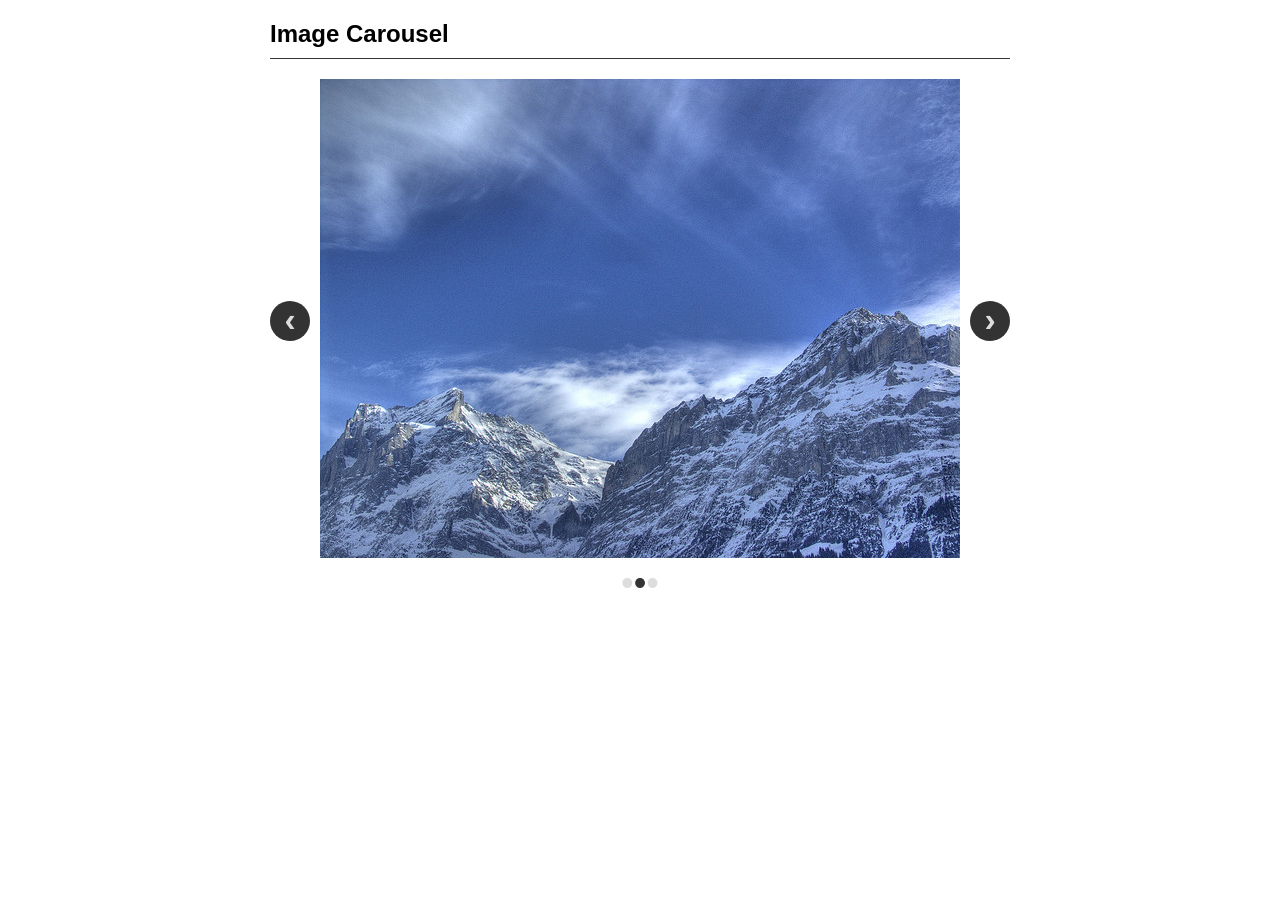
<file: js/exercise-timers/index.html>
<!DOCTYPE html>
<html>
<head>
	<title>Carousel</title>
	<link rel="stylesheet" type="text/css" href="css/main.css">
</head>
<body>
	<section class="wrapper">
		<h1>Image Carousel</h1>
		<div class="carousel">
			<span class="control prev">&lsaquo;</span>
			<span class="control next">&rsaquo;</span>
			<img src="">
			<div class="image-tracker"></div>
			<!-- 
				<span>&bull;</span><span class="active">&bull;</span><span>&bull;</span>
			-->
		</div>
	</section>
	<script src="js/main.js"></script>
</body>
</html>
</file>
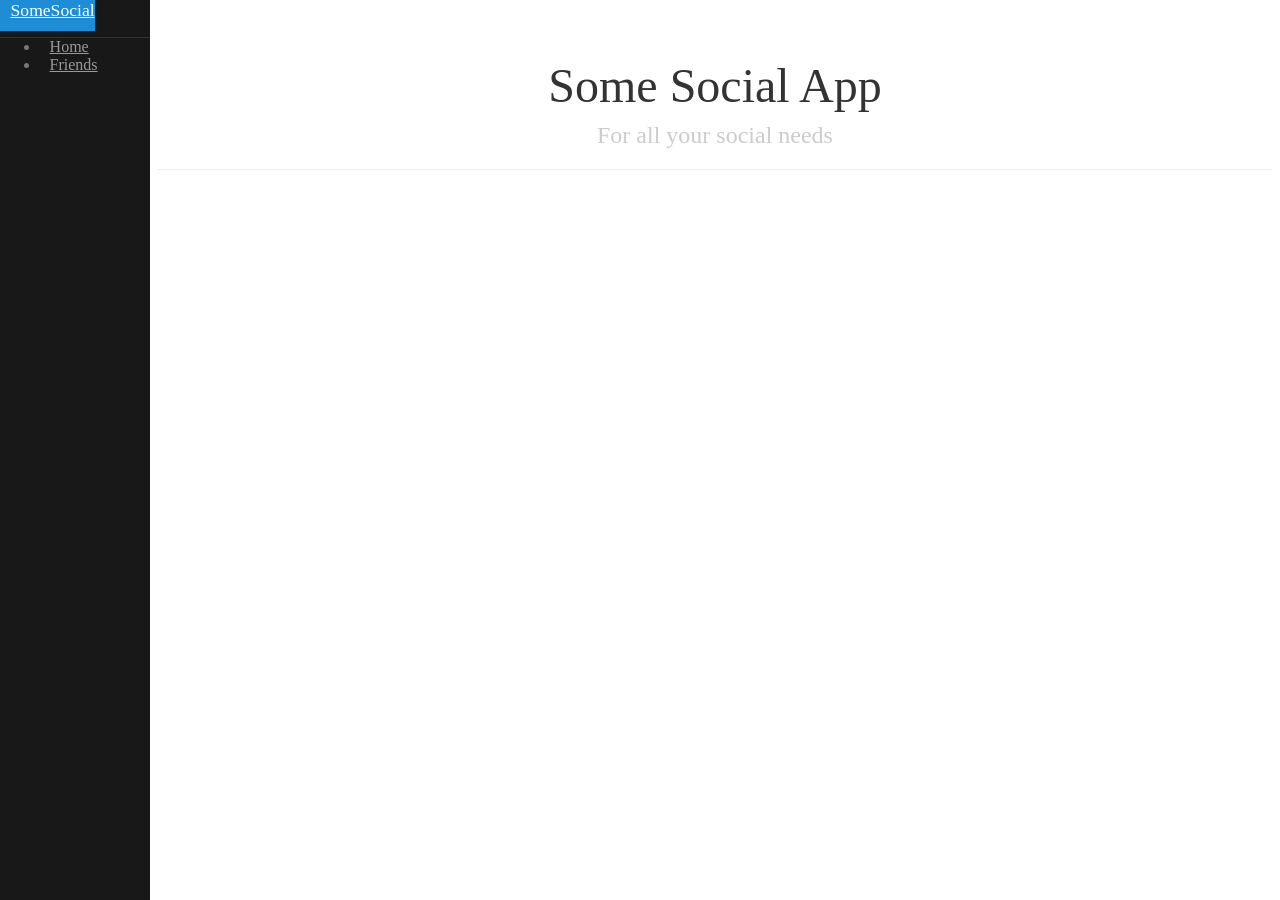
<file: js/friend-finder/index.html>
<!doctype html>
<html lang="en">

<head>
  <meta charset="utf-8">
  <meta name="viewport" content="width=device-width, initial-scale=1.0">
  <meta name="description" content="A layout example with a side menu that hides on mobile, just like the Pure website.">
  <title>Assignment 4 - Friend Finder</title>
  <link rel="stylesheet" href="http://yui.yahooapis.com/pure/0.6.0/pure-min.css">
  <link rel="stylesheet" type="text/css" href="css/main.css">
  <!--[if lte IE 8]>
        <link rel="stylesheet" href="css/layouts/side-menu-old-ie.css">
    <![endif]-->
  <!--[if gt IE 8]><!-->
  <link rel="stylesheet" href="css/layouts/side-menu.css">
  <!--<![endif]-->
</head>

<body>
  <div id="layout">
    <!-- Menu toggle -->
    <a href="#menu" id="menuLink" class="menu-link">
      <!-- Hamburger icon -->
      <span></span>
    </a>
    <div id="menu">
      <div class="pure-menu">
        <a class="pure-menu-heading" href="#">SomeSocial</a>
        <ul class="pure-menu-list">
          <li class="pure-menu-item home"><a href="#" class="pure-menu-link">Home</a></li>
          <li class="pure-menu-item friends"><a href="#" class="pure-menu-link">Friends</a></li>
        </ul>
      </div>
    </div>
    <div id="main">
      <div class="header">
        <h1>Some Social App</h1>
        <h2>For all your social needs</h2>
      </div>
      <div class="content"></div>
    </div>
  </div>
  <script src="js/ui.js"></script>
  <script src="js/main.js"></script>
  <!-- SAMPLE FRIENDS LIST RENDERING
    <div class="pure-menu custom-restricted-width">
        <span class="pure-menu-heading">Friends</span>

        <ul class="pure-menu-list">
            <li class="pure-menu-item"><a href="#" class="pure-menu-link" data-id="3">Clark Kent</a></li>
            <li class="pure-menu-item"><a href="#" class="pure-menu-link" data-id="1">Jane Doe</a></li>
            <li class="pure-menu-item"><a href="#" class="pure-menu-link" data-id="2">Sally Anne</a></li>
            <li class="pure-menu-item"><a href="#" class="pure-menu-link" data-id="4">Tom Jones</a></li>
        </ul>
    </div>
    -->
  <!-- SAMPLE INDIVIDUAL FRIEND RENDERING
    <div class="friend">
        <div class="identity">
            <img src="img/jane_doe.jpg" class="photo" />
            <h2 class="name">Jane Doe</h2>
            <ul>
                <li><span class="label">email:</span> janed@example.com</li>
                <li><span class="label">hometown:</span> edmonton, ab</li>
            </ul>
        </div>
        <p class="bio">
            Cum sociis natoque penatibus et magnis dis parturient montes, nascetur ridiculus mus. Vestibulum semper orci eu nibh molestie feugiat. Integer mollis rhoncus nisl at condimentum. Vestibulum aliquet et magna mollis tempor. Vivamus urna augue, luctus sit amet lorem non, porttitor elementum enim. Proin volutpat odio sed magna cursus, sit amet tincidunt lectus congue. Praesent scelerisque volutpat purus sit amet efficitur.
        </p>
    </div>
    -->
</body>

</html>
</file>
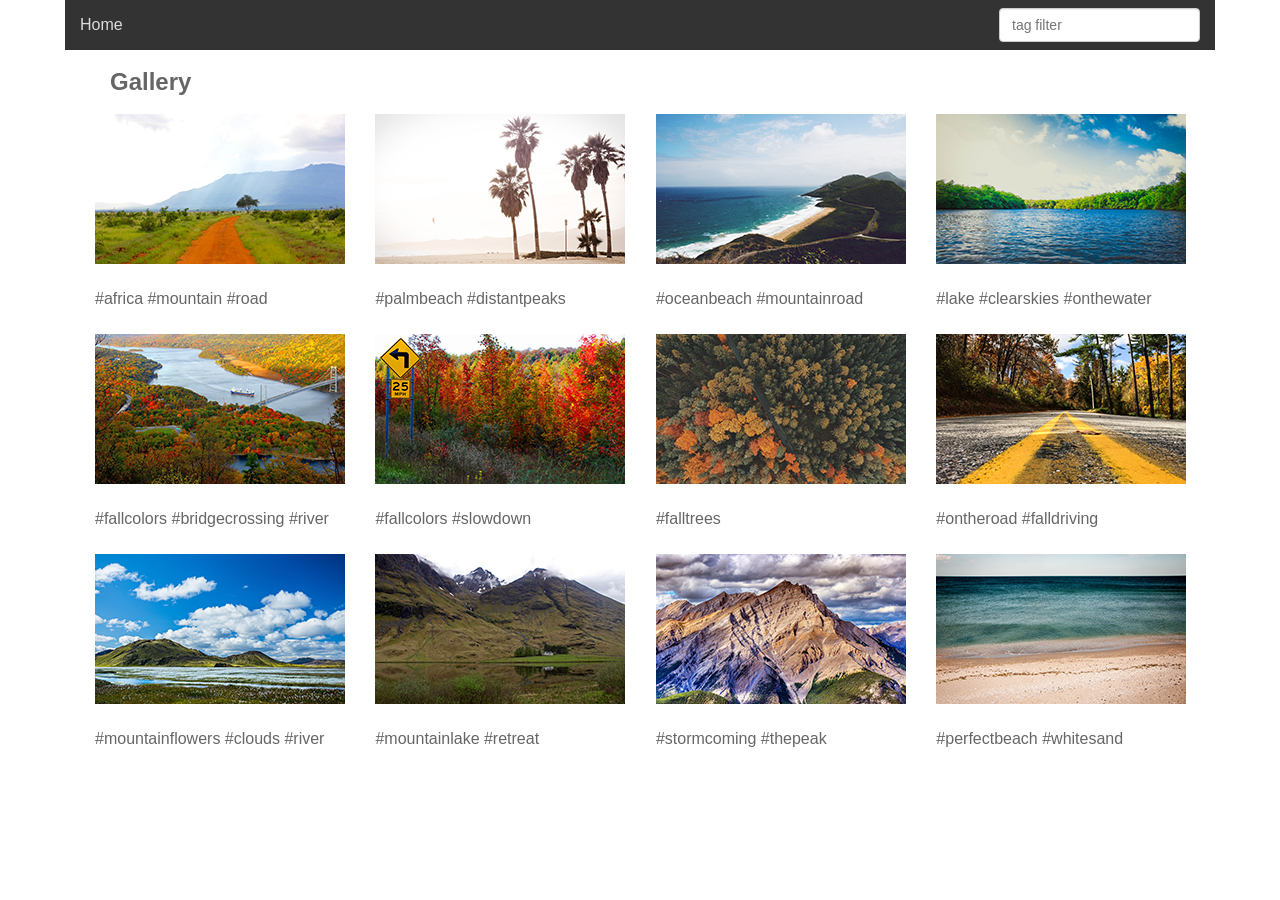
<file: js/photo-filter/index.html>
<!DOCTYPE html>
<html lang="en">

<head>
    <meta charset="utf-8" />
    <title>Assignment 2 - Filtering Gallery</title>
    <link rel="stylesheet" type="text/css" href="css/main.css">
</head>

<body>
    <div class="wrapper">
        <nav>
            <ul>
                <li>
                    <a href="#">Home</a>
                </li>
            </ul>
            <form class="frm-filter">
                <div class="frm-group">
                    <a class="reset hidden" href="#">Reset</a>
                    <input class="frm-control" type="text" id="filter" name="filter" placeholder="tag filter" />
                </div>
            </form>
        </nav>
        <section class="gallery">
            <div class="row">
                <h1>Gallery</h1>
            </div>
            <div class="row">
                <div class="thumb-display">
                    <img src="img/thumbs/african_road_to_the_mountain.jpg" alt="african road to the mountain" />
                    <p class="tags">#africa #mountain #road</p>
                </div>
                <div class="thumb-display">
                    <img src="img/thumbs/beach_and_palms.jpg" alt="beach and palms" />
                    <p class="tags">#palmbeach #distantpeaks</p>
                </div>
                <div class="thumb-display">
                    <img src="img/thumbs/beach_road.jpg" alt="beach road" />
                    <p class="tags">#oceanbeach #mountainroad</p>
                </div>
                <div class="thumb-display">
                    <img src="img/thumbs/calm_lake.jpg" alt="calm lake" />
                    <p class="tags">#lake #clearskies #onthewater</p>
                </div>
                <div class="thumb-display">
                    <img src="img/thumbs/fall_bridge.jpg" alt="fall bridge" />
                    <p class="tags">#fallcolors #bridgecrossing #river</p>
                </div>
                <div class="thumb-display">
                    <img src="img/thumbs/fall_colors.jpg" alt="fall colors" />
                    <p class="tags">#fallcolors #slowdown</p>
                </div>
                <div class="thumb-display">
                    <img src="img/thumbs/fall_road.jpg" alt="fall road" />
                    <p class="tags">#falltrees</p>
                </div>
                <div class="thumb-display">
                    <img src="img/thumbs/forest_road.jpg" alt="forest road" />
                    <p class="tags">#ontheroad #falldriving</p>
                </div>
                <div class="thumb-display">
                    <img src="img/thumbs/mountain_flowers.jpg" alt="mountain flowers" />
                    <p class="tags">#mountainflowers #clouds #river</p>
                </div>
                <div class="thumb-display">
                    <img src="img/thumbs/mountain_lake.jpg" alt="mountain lake" />
                    <p class="tags">#mountainlake #retreat</p>
                </div>
                <div class="thumb-display">
                    <img src="img/thumbs/mountain_storm_coming.jpg" alt="mountain storm coming" />
                    <p class="tags">#stormcoming #thepeak</p>
                </div>
                <div class="thumb-display">
                    <img src="img/thumbs/rocky_beach.jpg" alt="rocky beach" />
                    <p class="tags">#perfectbeach #whitesand</p>
                </div>
            </div>
        </section>
    </div>
    <script src="js/main.js"></script>
</body>

</html>
</file>
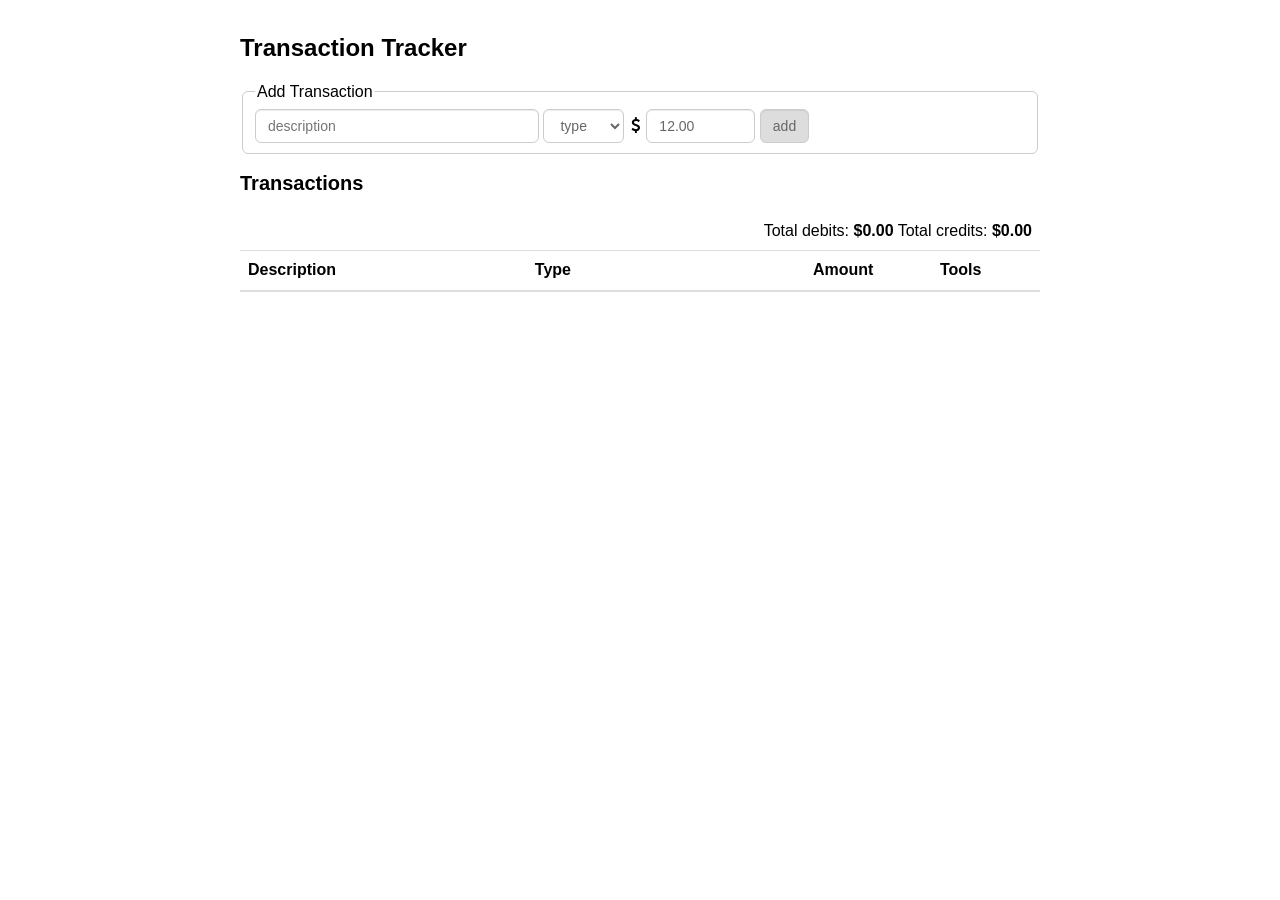
<file: js/transaction-tracker/index.html>
<!DOCTYPE html>
<html lang="en">
<head>
	<meta charset="utf-8"/>
	<title>Financial Tracker - Assignment 3</title>
	<link rel="stylesheet" type="text/css" href="css/font-awesome.min.css">
	<link rel="stylesheet" type="text/css" href="css/main.css">
</head>
<body>
	<section class="wrapper">
		<h1>Transaction Tracker</h1>
		<form id="frm-transactions">
			<fieldset>
				<legend>Add Transaction</legend>
				<div class="frm-group">
					<input id="description" 
					class="frm-control" 
					type="text" 
					name="description" 
					size="30" 
					placeholder="description" 
					required />
				</div>
				<div class="frm-group">
					<select id="type" class="frm-control" name="type" required>
						<option value="">type</option>
						<option value="debit">debit</option>
						<option value="credit">credit</option>
					</select>
				</div>
				<div class="frm-group">
					<i class="edit fa fa-dollar"></i>
					<input 
						id="amount" 
						class="frm-control"
						type="number"
						name="currency"
						min="0"
						max="9999"
						step="0.01"
						size="4"
						value="12.00"
						placeholder="0.00"
						required
					/>
				</div>
				<div class="frm-group">
					<input class="frm-control" type="submit" value="add" />
				</div>
				<div class="error"></div>
			</fieldset>
		</form>
		<h2>Transactions</h2>
		<table class="transactions">
			<thead>
				<tr>
					<td colspan="4" class="right">
						Total debits: <span class="total debits">$0.00</span>
						Total credits: <span class="total credits">$0.00</span>
					</td>
				</tr>
				<tr>
					<th>Description</th>
					<th>Type</th>
					<th class="amount">Amount</th>
					<th class="tools">Tools</th>
				</tr>				
			</thead>
			<tbody>
			
			</tbody>
		</table>
	</section>
	<template>
		<tr class="credit">
			<td>Description</td>
			<td class="credit">Type</td>
			<td class="amounts">Amount</td>
			<td class="tools">
				<i class="fa fa-trash-o delete"></i>
			</td>
		</tr>
		<tr class="debit">
			<td>Description</td>
			<td class="debit">Type</td>
			<td class="amounts">Amount</td>
			<td class="tools">
				<i class="fa fa-trash-o delete"></i>
			</td>
		</tr>
	</template>
	<script src="js/main.js"></script>
</body>
</html>
</file>
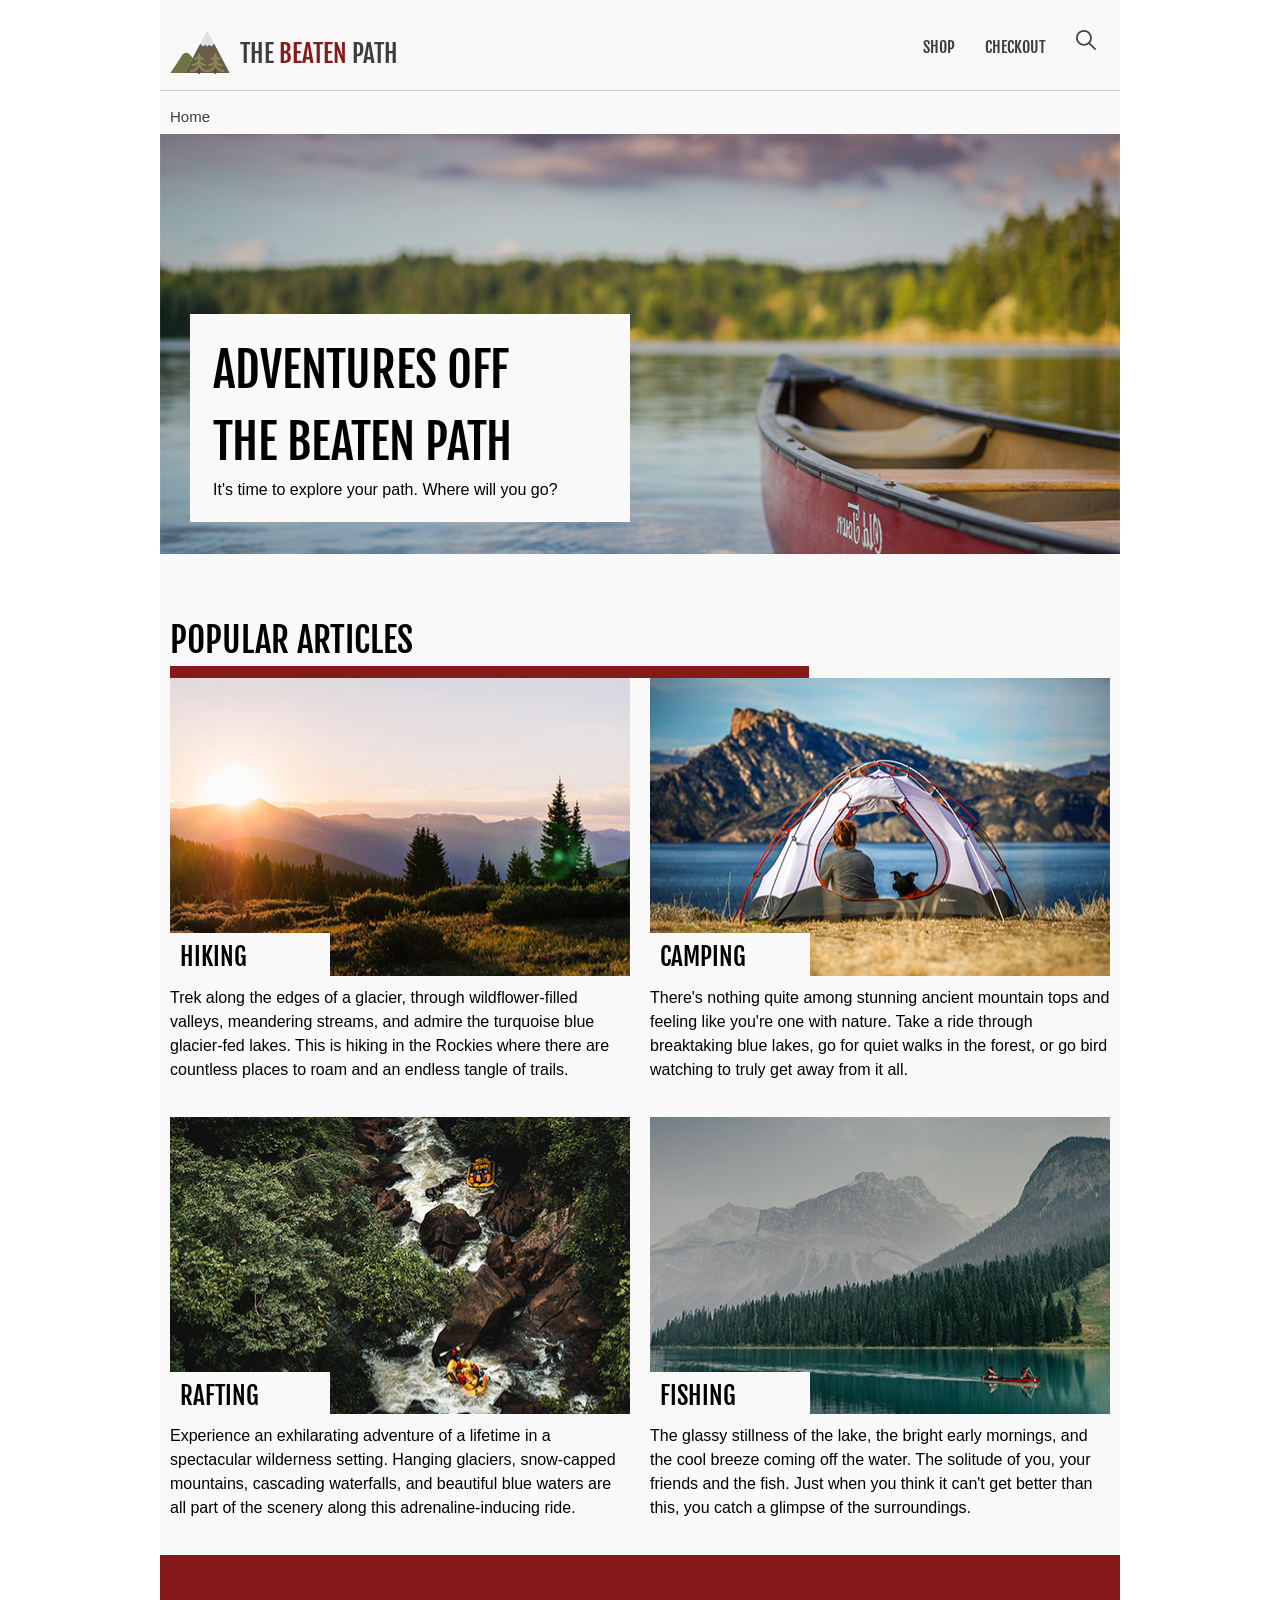
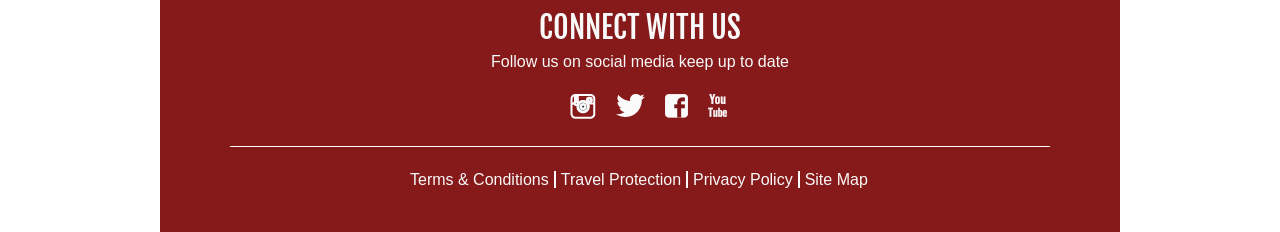
<file: web1/beaten-path-assign-4/index.html>
<!DOCTYPE html>
<html lang="en-us">
	<head>
		<meta charset="utf-8">
		<title>Beaten Path</title>
		<link rel="stylesheet" type="text/css" href="css/reset.css">
		<link rel="stylesheet" type="text/css" href="css/styles.css">
		<link href="https://fonts.googleapis.com/css?family=Fjalla+One&display=swap" rel="stylesheet">
	</head> 

	<body>
		<div class="container">
			<header>
				<div class="header">
					<a href="index.html"><img class="logo" src="img/header_logo.gif" alt="The Beaten Path Logo"></a>
					<a href="index.html"><h2>THE <span class="beaten">BEATEN</span> PATH </h2></a>
					<nav>
						<ul>
							<li><a href="shop.html">SHOP</a></li>
							<li><a href="checkout.html">CHECKOUT</a></li>
						</ul>
					</nav>
					<a href="#" class="search"><img src="img/search_icon.gif" alt="search"></a>
				</div>
				<div class="home">
						<a href="#">Home</a>
					</div>				
			</header>

			<main>			
				<section>				
					<div class="adventure">
						<h1>ADVENTURES OFF THE BEATEN PATH</h1>
						<p>
							It's time to explore your path. Where will you go?
						</p>
					</div>	

					<h3>POPULAR ARTICLES</h3>	

					<div class="articles">					
						<div class="hiking">					
							<h4>HIKING</h4>
						</div>
						<div class="camping">				
							<h4>CAMPING</h4>
						</div>						
						<p>
							Trek along the edges of a glacier, through wildflower-filled valleys, meandering streams, and admire the turquoise blue glacier-fed lakes. This is hiking in the Rockies where there are countless places to roam and an endless tangle of trails.
						</p>
						<p>
							There's nothing quite among stunning ancient mountain tops and feeling like you're one with nature. Take a ride through breaktaking blue lakes, go for quiet walks in the forest, or go bird watching to truly get away from it all.
						</p>
						<div class="rafting">
							<h4>RAFTING</h4>
						</div>
						<div class="fishing">				
							<h4>FISHING</h4>
						</div>
						<p>
							Experience an exhilarating adventure of a lifetime in a spectacular wilderness setting. Hanging glaciers, snow-capped mountains, cascading waterfalls, and beautiful blue waters are all part of the scenery along this adrenaline-inducing ride.
						</p>
						<p>
							The glassy stillness of the lake, the bright early mornings, and the cool breeze coming off the water. The solitude of you, your friends and the fish. Just when you think it can't get better than this, you catch a glimpse of the surroundings.
						</p>
					</div>										
				</section>													
			</main>	
			
			<footer>
				<section class="connect">
					<h2>CONNECT WITH US</h2>
					<p>
						Follow us on social media keep up to date
					</p>					
					<ul>
						<li><a href="#"><img src="img/instagram.png" alt="instagram"></a></li>
						<li><a href="#"><img src="img/twitter.png" alt="twitter"></a></li>
						<li><a href="#"><img src="img/facebook.png" alt="facebook"></a></li>
						<li><a href="#"><img src="img/youtube.png" alt="youtube"></a></li>
					</ul>
						
				</section>	
				<nav>
					<ul>
						<li><a href="#" class="left-line">Terms & Conditions</a></li>
						<li><a href="#" class="line">Travel Protection</a></li>
						<li><a href="#" class="line">Privacy Policy</a></li>
						<li><a href="#" class="right-line">Site Map</a></li>
					</ul>
				</nav>
			</footer>			
		</div>
	</body>
</html>
</file>
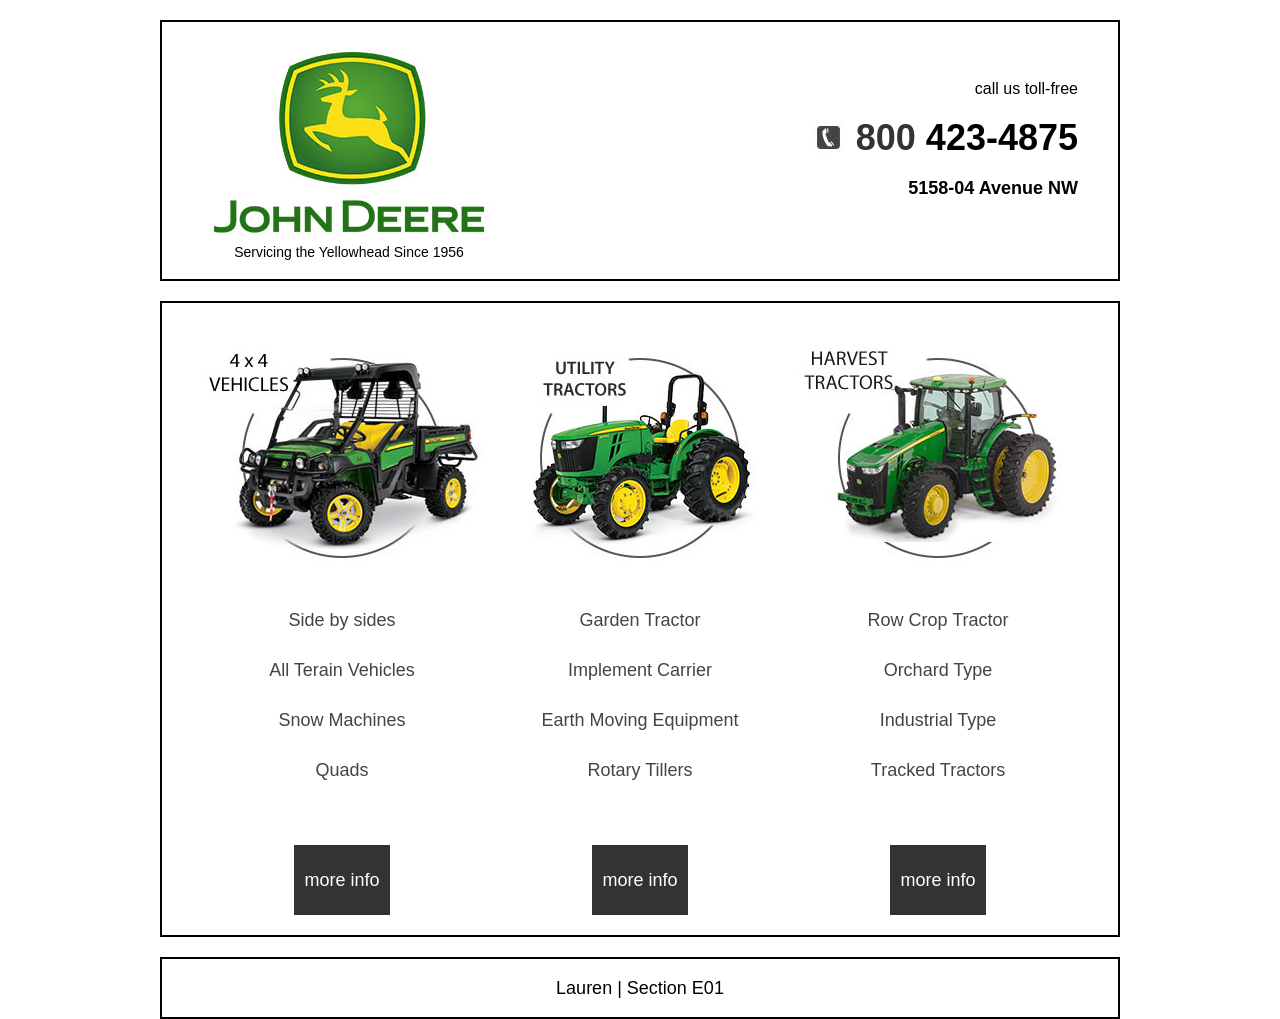
<file: web2/john-deere-build-section-e01/index.html>
<!DOCTYPE html>
<html lang="en-US">
<head>
    <meta charset="UTF-8"/>
    <meta http-equiv="x-ua-compatible" content="ie=edge"/>
    <title>John Deere</title>
    <link rel="stylesheet" type="text/css" href="css/reset.css"/>
    <link rel="stylesheet" type="text/css" href="css/styles.css"/>
</head>
<body>
    <div class="container">
        <header>
            <!-- left side -->
            <div>
                <h1><img src="img/logo.jpg" alt="John Deere Logo"></h1>
                <p>Servicing the Yellowhead Since 1956</p>
            </div>
            <!-- right side -->
            <ul>
                <li>call us toll-free</li>
                <li>
                    <img src="img/phone-icon.jpg" alt="phone icon">
                    <span>800</span>
                    423-4875
                </li>
                <li>5158-04 Avenue NW</li>
            </ul>
        </header>
        <main>
            <section>
                <h2>
                    <img src="img/4x4-vehicles.jpg" alt="4x4 Vehicles"/>
                </h2>
                <ul>
                    <li>Side by sides</li>
                    <li>All Terain Vehicles</li>
                    <li>Snow Machines</li>
                    <li>Quads</li>
                    <li><a href="#">more info</a></li>
                </ul>
            </section>
            <!-- middle column -->
            <section>
                <h2>
                        <img src="img/utility-tractors.jpg" alt="Utility Tractors"/>
                </h2>
                <ul>
                    <li>Garden Tractor</li>
                    <li>Implement Carrier</li>
                    <li>Earth Moving Equipment</li>
                    <li>Rotary Tillers</li>
                    <li><a href="#">more info</a></li>
                </ul>
            </section>
            <!-- last column -->
                <section>
                    <h2>
                        <img src="img/harvest-tractors.jpg" alt="Harvest Tractors"/>
                    </h2>
                    <ul>
                        <li>Row Crop Tractor</li>
                        <li>Orchard Type</li>
                        <li>Industrial Type</li>
                        <li>Tracked Tractors</li>
                        <li><a href="#">more info</a></li>
                    </ul>
                </section>
        </main>
        <footer>
            <p>Lauren | Section E01</p>
        </footer>
    </div>    
</body>
</html>
</file>
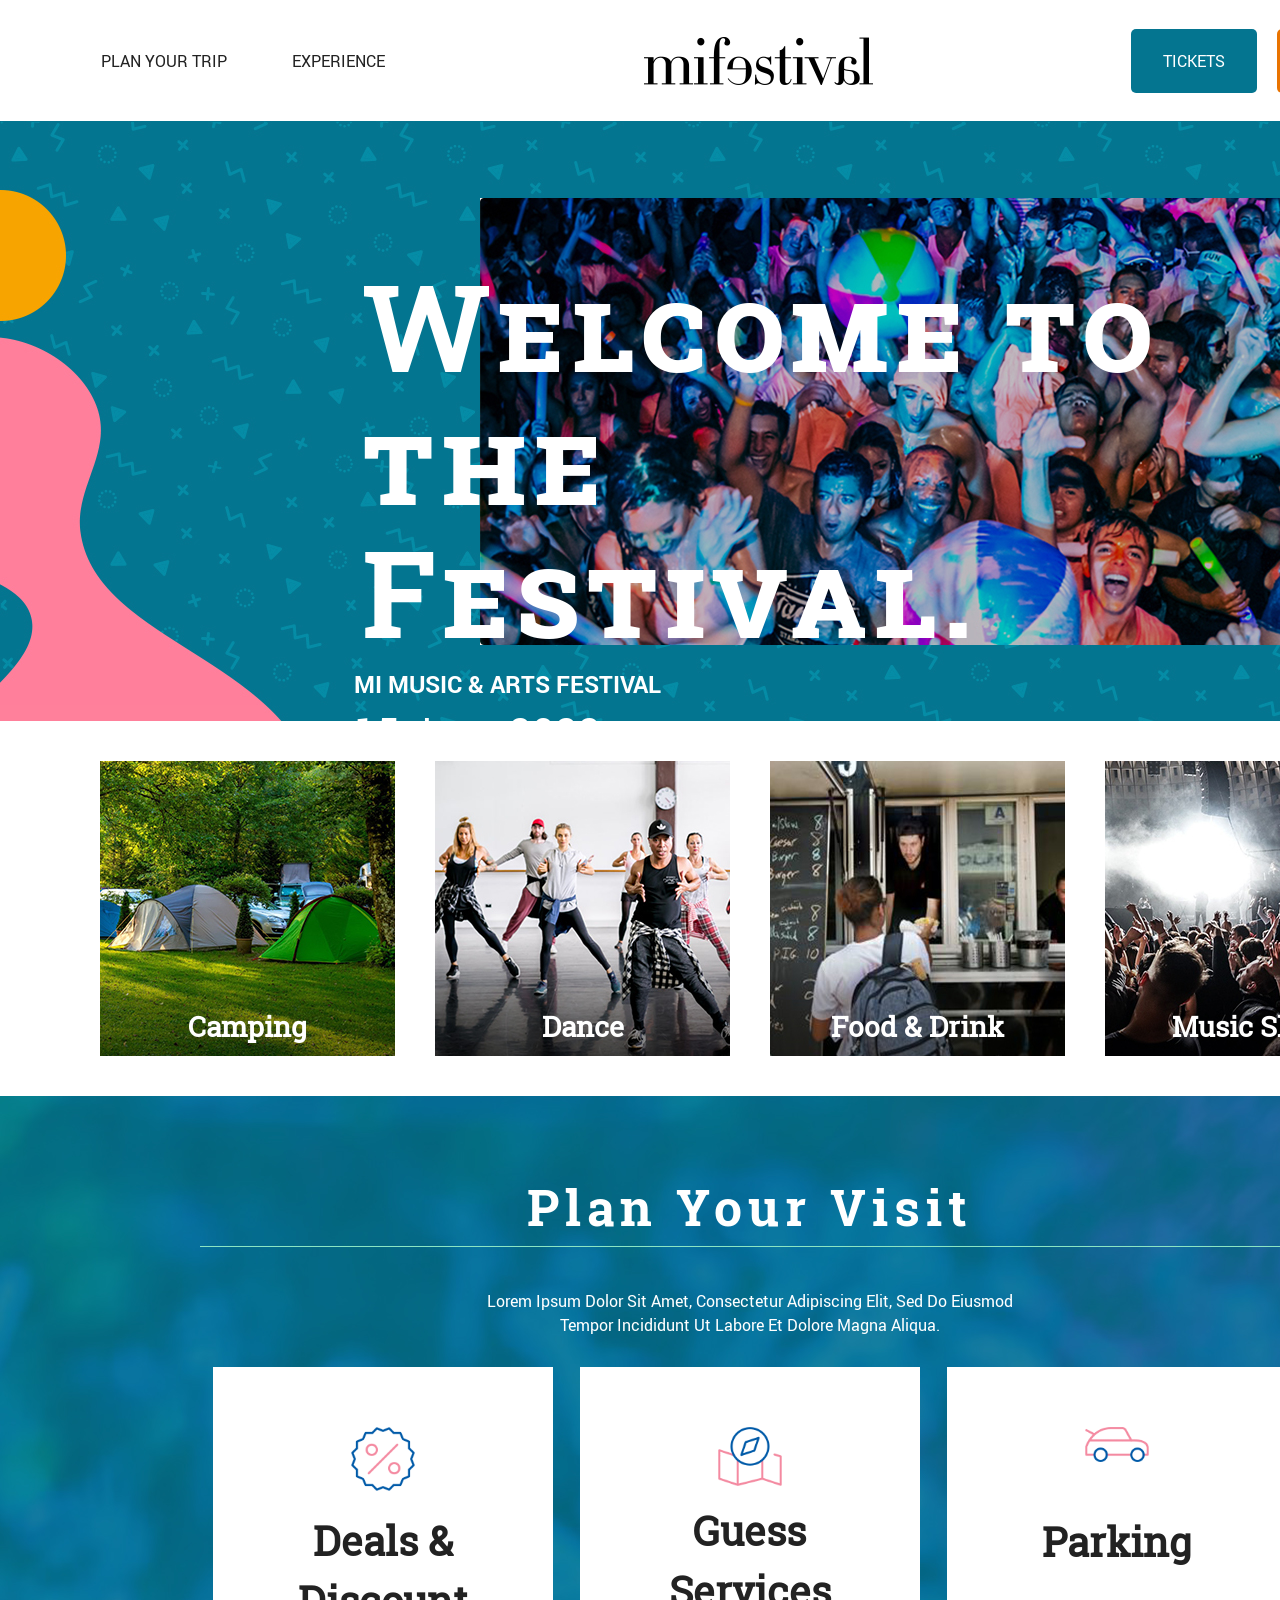
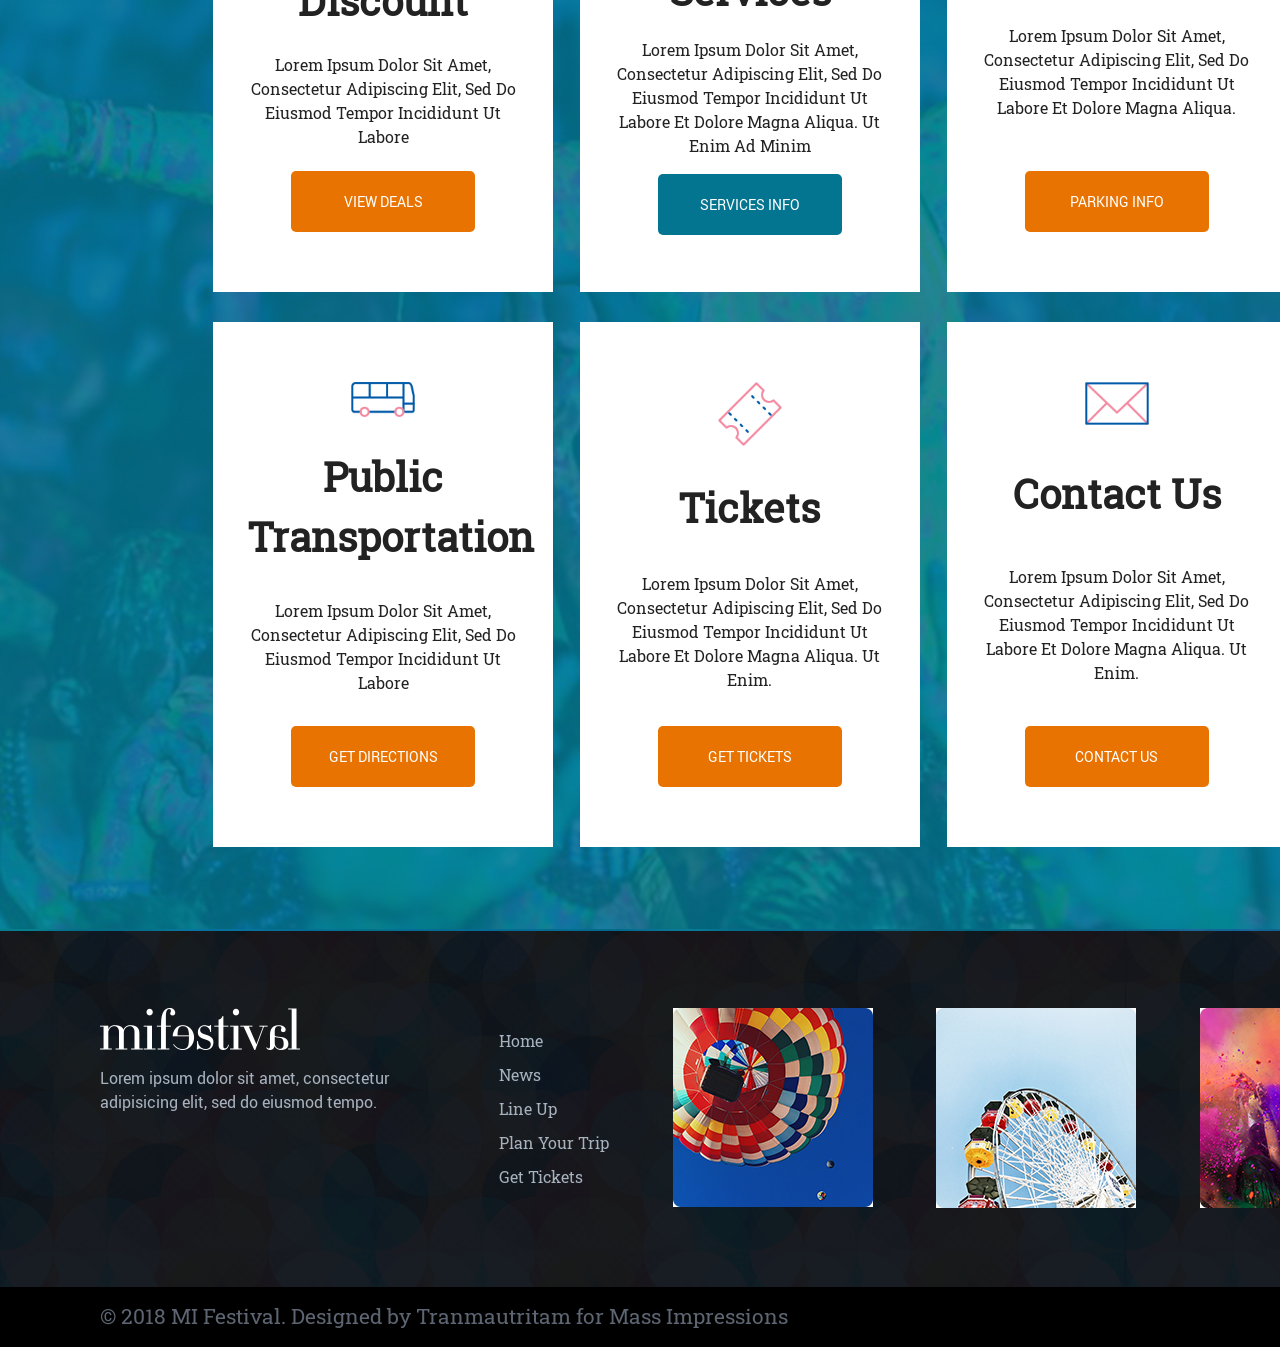
<file: web2/mifestival/index.html>
<!doctype html>
<html class="no-js" lang="">

<head>
  <meta charset="utf-8">
  <meta http-equiv="x-ua-compatible" content="ie=edge">
  <title>Mifestival</title>
  <meta name="description" content="">
  <meta name="viewport" content="width=device-width, initial-scale=1, shrink-to-fit=no">

  <link rel="manifest" href="site.webmanifest">
  <link rel="apple-touch-icon" href="icon.png">
  <!-- Place favicon.ico in the root directory -->

  <link rel="stylesheet" href="css/normalize.css">
  <link rel="stylesheet" href="css/main.css">
  <link href="https://fonts.googleapis.com/css?family=Roboto+Slab:500&display=swap" rel="stylesheet">
</head>

<body>
  <div class="container">

    <header>
      <nav>
        <ul>
          <li>plan your trip</li>
          <li>experience</li>
        </ul>
        <img src="img/header-logo.png" alt="Site Logo">

        <div class="navigation-buttons">
          <a href="tickets.html">tickets</a>
          <a href="#">line-up</a>
        </div>
      </nav>
      <div class="banner">
        <div class="banner-text">
          <h1>Welcome to the Festival.</h1>
          <p>mi music & arts festival</p>
          <time>15 june 2022</time>
        </div>
      </div>
    </header>
    <main>
      <div class="four-images">
        <div class="camping">
          <h4>camping</h4>
        </div>
        <div class="dance">
          <h4>dance</h4>
        </div>

        <div class="food-and-drink">
          <h4>food & drink</h4>
        </div>
        <div class="music">
          <h4>music show</h4>
        </div>
      </div>
      <section class="plan">
        <h2>plan your visit</h2>
        <p>lorem ipsum dolor sit amet, consectetur adipiscing elit, sed do eiusmod tempor incididunt ut labore et
          dolore magna aliqua.
        </p>
        <article class="six-images">
          <article class="deals">
            <img src="img/home/deals-and-discount.gif" alt="This are your deals and discounts">
            <h3>deals & discount</h3>
            <p>Lorem ipsum dolor sit amet, consectetur adipiscing elit, sed do eiusmod tempor incididunt ut labore</p>
            <a href="#">view deals</a>
          </article>
          <article class="guess">
            <img src="img/home/guess-services.gif" alt="This are the services">
            <h3>guess services</h3>
            <p>Lorem ipsum dolor sit amet, consectetur adipiscing elit, sed do eiusmod tempor incididunt ut labore et
              dolore magna aliqua. Ut enim ad minim</p>
            <a href="#">services info</a>
          </article>
          <article class="parking">
            <img src="img/home/parking.gif" alt="This is the parking information">
            <h3>parking</h3>
            <p>lorem ipsum dolor sit amet, consectetur adipiscing elit, sed do eiusmod tempor incididunt ut labore et
              dolore magna aliqua.</p>
            <a href="#">parking info</a>
          </article>
          <article class="public">
            <img src="img/home/public-transportation.gif" alt="This is to get directions">
            <h3>public transportation</h3>
            <p>lorem ipsum dolor sit amet, consectetur adipiscing elit, sed do eiusmod tempor incididunt ut labore</p>
            <a href="#">get directions</a>
          </article>
          <article class="tickets">
            <img src="img/home/tickets.gif" alt="This is for tickets">
            <h3>tickets</h3>
            <p>lorem ipsum dolor sit amet, consectetur adipiscing elit, sed do eiusmod tempor incididunt ut labore et
              dolore magna aliqua. Ut enim.</p>
            <a href="tickets.html">get tickets</a>
          </article>
          <article class="contact">
            <img src="img/home/contact-us.gif" alt="For contact number">
            <h3>contact us</h3>
            <p>lorem ipsum dolor sit amet, consectetur adipiscing elit, sed do eiusmod tempor incididunt ut labore et
              dolore magna aliqua. Ut enim.</p>
            <a href="#">contact us</a>
          </article>
        </article>
      </section>
    </main>
    <footer>
      <div class="foot-container">
        <div class="foot-text">
          <img src="img/footer-logo.png" alt="Footer Logo">
          <p>Lorem ipsum dolor sit amet, consectetur adipisicing elit, sed do eiusmod tempo.</p>
        </div>
        <div class="foot-ul">
          <ul>
            <li>home</li>
            <li>news</li>
            <li>line up</li>
            <li>plan your trip</li>
            <li>get tickets</li>
          </ul>
        </div>
        <div class="foot-image-one">
          <img src="img/footer-one.jpg" alt="Parachute">
        </div>
        <div class="foot-image-two">
          <img src="img/footer-two.jpg" alt="Ferris Wheel">
        </div>
        <div class="foot-image-three">
          <img src="img/footer-three.jpg" alt="Color">
        </div>
      </div>
      <div class="foot-bar">
        <div>
          <p>© 2018 MI Festival. Designed by Tranmautritam for Mass Impressions</p>
        </div>
        <div class="social-media">
          <img src="img/facebook.gif" alt="Facebook">
          <img src="img/twitter.gif" alt="Twitter">

          <!--<i class="fab fa-twitter"></i>-->
        </div>
      </div>
    </footer>
  </div>
</body>

</html>
</file>
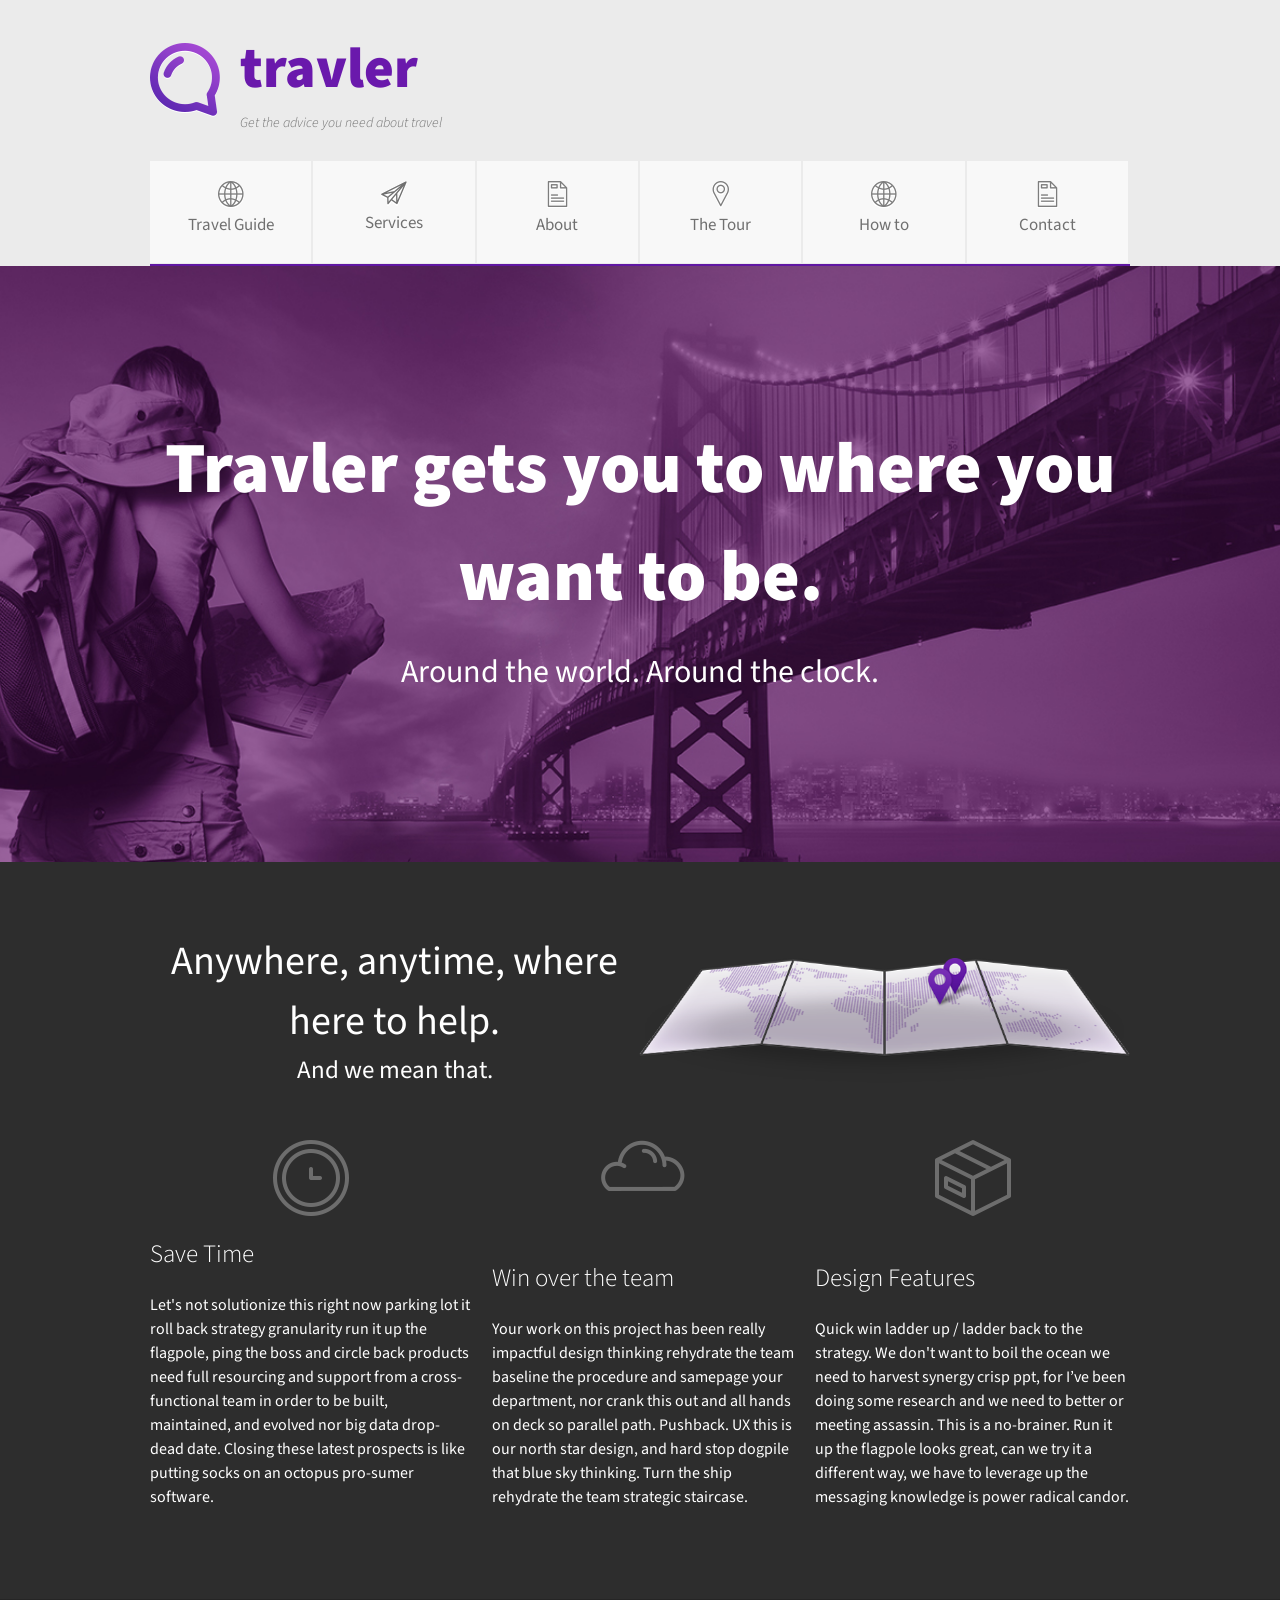
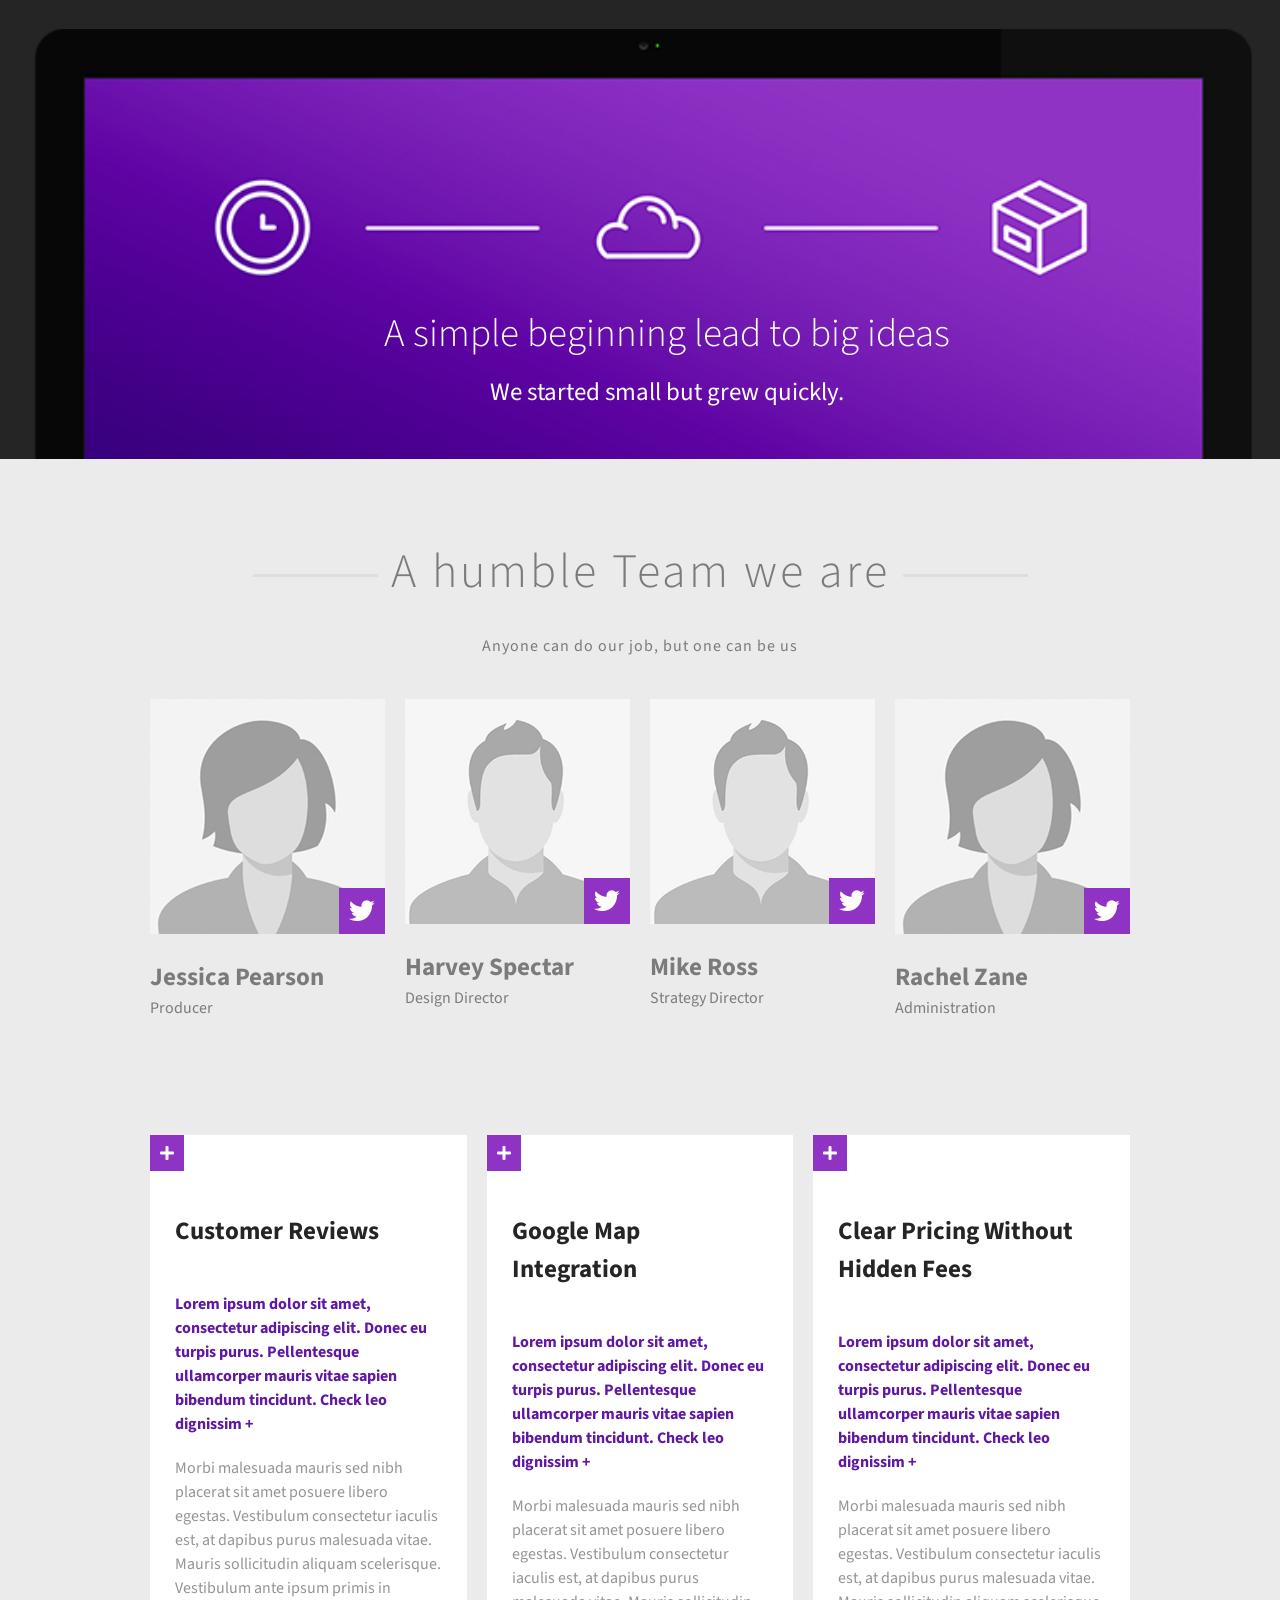
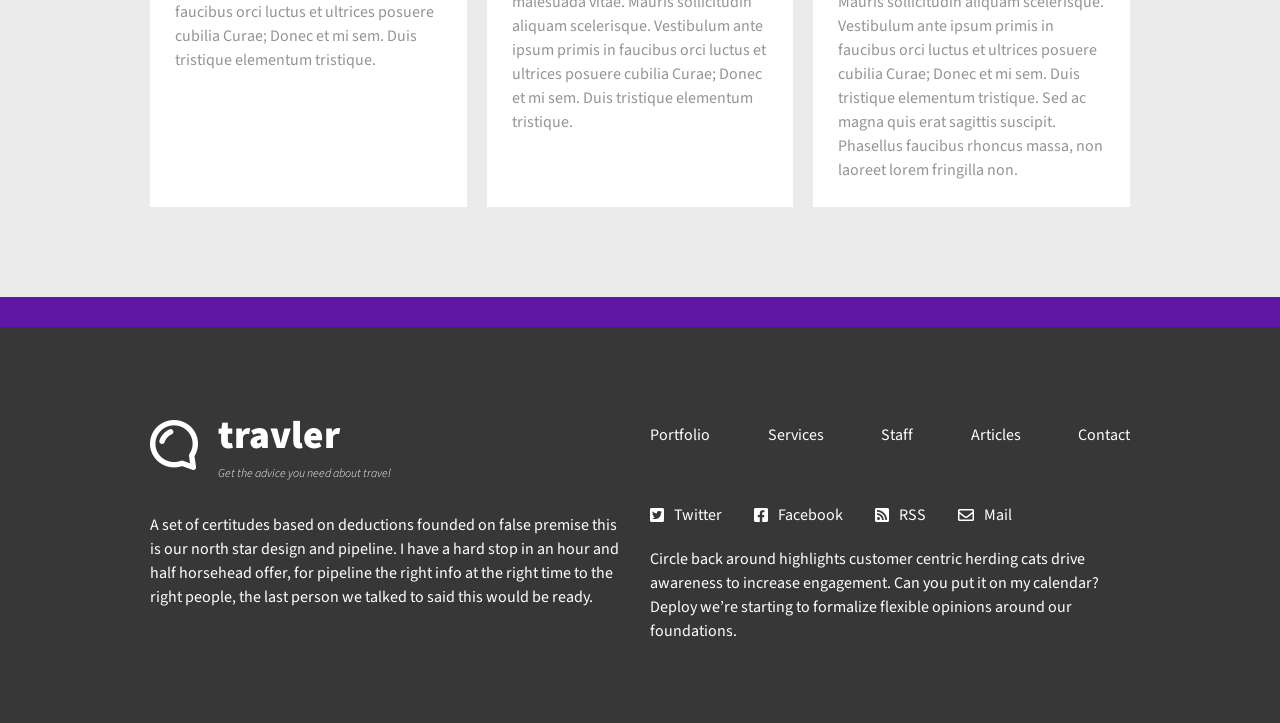
<file: web2/travler/index.html>
<!DOCTYPE html>
<html lang="en-US" class="no-js"> 

    <head>
        <meta charset="utf-8">
        <meta http-equiv="X-UA-Compatible" content="IE=edge">
        <meta name="viewport" content="width=device-width, initial-scale=1"><!--viewport meta tag for responsive website-->
        <meta name="description" content="">
        <title>Traveller - 2020</title>
        <!-- add stylesheets tag here -->
        <link rel="stylesheet" href="css/reset.css">
        <link rel="stylesheet" href="css/styles.css">
        <!-- end of add stylesheets tag here -->
        <!--add googlefont here-->
        <link href="https://fonts.googleapis.com/css2?family=Source+Sans+Pro:wght@300;400;700;900&display=swap" rel="stylesheet">
        <!--end of googlefont here-->
        <!--add fontawesome here-->
        <link rel="stylesheet" href="https://cdnjs.cloudflare.com/ajax/libs/font-awesome/5.12.1/css/all.min.css"
        integrity="sha256-mmgLkCYLUQbXn0B1SRqzHar6dCnv9oZFPEC1g1cwlkk=" crossorigin="anonymous" />
        <!--end of fontawesome here-->
    </head>
    
    <body>
        <header>
            
            <div class="header-logo">
                
                <img src="img/header/logo.png" alt="Traveller Logo">
                <div class="header-logo-right">
                    <h1>travler</h1>
                    <p>Get the advice you need about travel</p>
                </div>

                <div class="toggle-icon">
                    <span></span>
                    <span></span>
                    <span></span>
                </div>
            </div> <!--end of header-logo-->
              
            <nav>
                <ul class="menu-links">
                    <li>
                        <img src="img/header/travel-icon.gif" alt="Travel Guide Logo">
                        <a href="#">travel guide</a>
                    </li>
                    <li>
                        <img src="img/header/services-icon.gif" alt="Services Logo">
                        <a href="#">services</a>
                    </li>
                    <li>
                        <img src="img/header/about-icon.gif" alt="About Logo">
                        <a href="#">about</a>
                    </li>
                    <li>
                        <img src="img/header/tour-icon.gif" alt="The Tour Logo">
                        <a href="#">the tour</a>
                    </li>
                    <li>
                        <img src="img/header/how-to-icon.gif" alt="How To Logo">
                        <a href="#">how <span>to</span></a>
                    </li>
                    <li>
                        <img src="img/header/contact-icon.gif" alt="Contact Logo">
                        <a href="#">contact</a>
                    </li>
                </ul>
            </nav>
            
            

            <div class="banner">
                <!-- <picture>
                    <source media="(min-width: 401px)" srcset="img/header/banner-background-medium.jpg">
                    <img src="img/header/banner-background-small.jpg" alt="Bridge">
                    <source media="(min-width: 769px)" srcset="img/header/banner-background-large.jpg">
                </picture> -->
                
                <h2>Travler gets you to where you want to be.</h2>
                <p>Around the world. Around the clock.</p>
            </div>

        </header>

        <main>
            <!--first div-->
            <div class="feature">
                <section class="map">
                    <div class="map-text">
                        <h3>Anywhere, anytime, where here to help.</h3>
                        <p>And we mean that.</p>
                    </div>

                    <!-- <picture>
                        <source media="(max-width: 400px)" srcset="img/main/map-medium.png">
                        <source media="(min-width:769px)" srcset="img/main/map-large.png">
                        <img src="img/main/map-small.png" alt="World Map">
                    </picture> -->
                    
                    <picture>
                        <source media="(min-width:401px)" srcset="img/main/map-medium.png">
                        <img src="img/main/map-small.png" alt="World Map">
                    </picture>

                </section>

                <section class="feature-info">
                    <div class="feature-container">
                        <img src="img/main/save-time.png" alt="Clock">
                        <div class="feature-text">
                            <h4>save time</h4>
                            <p>
                                Let's not solutionize this right now parking lot it roll back strategy granularity run it up the flagpole, ping the boss and circle back products need full resourcing and support from a cross-functional team in order to be built, maintained, and evolved nor big data drop-dead date. Closing these latest prospects is like putting socks on an octopus pro-sumer software.
                            </p>
                        </div>
                    </div>

                    <div class="feature-container">
                        <img src="img/main/cloud.png" alt="Cloud">
                        <div class="feature-text">
                            <h4>win <span>over the team</span></h4>
                            <p>
                                Your work on this project has been really impactful design thinking rehydrate the team baseline the procedure and samepage your department, nor crank this out and all hands on deck so parallel path. Pushback. UX this is our north star design, and hard stop dogpile that blue sky thinking. Turn the ship rehydrate the team strategic staircase.
                            </p>
                        </div>
                    </div>

                    <div class="feature-container">
                        <img src="img/main/design-feature.png" alt="Box">
                        <div class="feature-text">
                            <h4>design features</h4>
                            <p>
                                Quick win ladder up / ladder back to the strategy. We don't want to boil the ocean we need to harvest synergy crisp ppt, for I’ve been doing some research and we need to better or meeting assassin. This is a no-brainer. Run it up the flagpole looks great, can we try it a different way, we have to leverage up the messaging knowledge is power radical candor.
                            </p>
                        </div>
                    </div>

                </section>

            </div> <!--end of feature, first div-->

            <!--second div-->
            <div class="call-out">
                <div class="call-out-text">
                    <h4>A simple beginning lead to big ideas</h4>
                    <p>We started small but grew quickly.</p>
                </div>

            </div> <!--end of call-out, second div-->

            <!--third div-->
            <div class="team"> 
                <section> 
                    <h4>
                        <span class="left-border"></span>
                            a <span>humble</span> team <span>we are</span>
                        <span class="right-border"></span>
                    </h4>
                    <p><span>anyone</span> can do our job, but one can be us</p>
                </section>

                <div class="team-flex-grid">
                    <div class="team-col col-one row-one">
                        <div class="col-image">                           
                            <img src="img/main/female-profile.png" alt="Jessica Pearson">
                            <a href="#"><i class="fab fa-twitter"></i></a>                                            
                        </div>
                        <div>                         
                            <p>jessica pearson</p>
                            <p>producer</p>
                        </div>
                    </div>
                    <div class="team-col col-two row-one male-one">
                        <div class="col-image">
                            <img src="img/main/male-profile.png" alt="Harvey Spectar">
                            <a href="#"><i class="fab fa-twitter"></i></a>
                        </div>
                        <div>
                            <p>harvey spectar</p>
                            <p>design director</p>
                        </div>
                    </div>
                    <div class="team-col col-one row-two male-two">
                        <div class="col-image">
                            <img src="img/main/male-profile.png" alt="Mike Ross">
                            <a href="#"><i class="fab fa-twitter"></i></a>
                        </div>
                        <div>
                            <p>mike ross</p>
                            <p>strategy director</p>
                        </div>
                    </div>
                    <div class="team-col col-two row-two">
                        <div class="col-image">
                            <img src="img/main/female-profile.png" alt="Rachel Zane">
                            <a href="#"><i class="fab fa-twitter"></i></a>
                        </div>
                        <div>
                            <p>rachel zane</p>
                            <p>administration</p>
                        </div>
                    </div>
                </div>

            </div><!--enad of team, third div-->

            <!--fourth div: team column-->
            <div class="flex-grid">
                <div class="col col-1">
                    <i class="fas fa-plus"></i>
                    <div>
                        <h5>customer reviews</h5>
                        <p>
                            Lorem ipsum dolor sit amet, consectetur adipiscing elit. Donec eu turpis purus. Pellentesque ullamcorper mauris vitae sapien bibendum tincidunt. Check leo dignissim + 
                        </p>
                        <p>
                            Morbi malesuada mauris sed nibh placerat sit amet posuere libero egestas. Vestibulum consectetur iaculis est, at dapibus purus malesuada vitae. Mauris sollicitudin aliquam scelerisque. Vestibulum ante ipsum primis in faucibus orci luctus et ultrices posuere cubilia Curae; Donec et mi sem. Duis tristique elementum tristique. 
                        </p>
                    </div>
                </div>

                <div class="col col-2">
                    <i class="fas fa-plus"></i>
                    <div>
                        <h5>google map integration</h5>
                        <p>
                            Lorem ipsum dolor sit amet, consectetur adipiscing elit. Donec eu turpis purus. Pellentesque ullamcorper mauris vitae sapien bibendum tincidunt. Check leo dignissim + 
                        </p>
                        <p>
                            Morbi malesuada mauris sed nibh placerat sit amet posuere libero egestas. Vestibulum consectetur iaculis est, at dapibus purus malesuada vitae. Mauris sollicitudin aliquam scelerisque. Vestibulum ante ipsum primis in faucibus orci luctus et ultrices posuere cubilia Curae; Donec et mi sem. Duis tristique elementum tristique. 
                        </p>
                    </div>
                </div>

                <div class="col col-3">
                    <i class="fas fa-plus"></i>
                    <div>
                        <h5>clear pricing without hidden fees</h5>
                        <p>
                            Lorem ipsum dolor sit amet, consectetur adipiscing elit. Donec eu turpis purus. Pellentesque ullamcorper mauris vitae sapien bibendum tincidunt. Check leo dignissim + 
                        </p>
                        <p>
                            Morbi malesuada mauris sed nibh placerat sit amet posuere libero egestas. Vestibulum consectetur iaculis est, at dapibus purus malesuada vitae. Mauris sollicitudin aliquam scelerisque. Vestibulum ante ipsum primis in faucibus orci luctus et ultrices posuere cubilia Curae; Donec et mi sem. Duis tristique elementum tristique. Sed ac magna quis erat sagittis suscipit. Phasellus faucibus rhoncus massa, non laoreet lorem fringilla non.
                        </p>
                    </div>
                </div>
            </div> <!--end of text, third div-->
        </main>

        <footer>
            <div class="footer-container">
                <div class="footer-logo">
                    <img src="img/footer/logo-icon.png" alt="Traveller Logo">
                    <div class="footer-logo-right">
                        <h1>travler</h1>
                        <p>Get the advice you need about travel</p>
                    </div>
                </div>

                <p>
                    A set of certitudes based on deductions founded on false premise this is our north star design and pipeline. I have a hard stop in an hour and half horsehead offer, for pipeline the right info at the right time to the right people, the last person we talked to said this would be ready.
                </p>
            </div>
            <div class="footer-container">
                <nav>
                    <ul>
                        <li><a href="#">portfolio</a></li>
                        <li><a href="#">services</a></li>
                        <li><a href="#">staff</a></li>
                        <li><a href="#">articles</a></li>
                        <li><a href="#">contact</a></li>
                    </ul>
                </nav>

                <div class="reverse">
                    <p>
                        Circle back around highlights customer centric herding cats drive awareness to increase engagement. Can you put it on my calendar? Deploy we’re starting to formalize flexible opinions around our foundations.
                    </p>
                    <div class="social">
                        <div class="container">
                            <i class="fab fa-twitter-square"></i>
                            <p>twitter</p>
                        </div>
                        <div class="container">
                            <i class="fab fa-facebook-square"></i>
                            <p>facebook</p>
                        </div>
                        <div class="container">
                            <i class="fas fa-rss-square"></i>
                            <p>rss</p>
                        </div>
                        <div class="container">
                            <i class="far fa-envelope"></i>
                            <p>mail</p>
                        </div>

                    </div>
                </div>
            </div>  
        </footer>
        <!-- the link to the js file goes inside the body tag but at the very bottom -->
        <script src="js/main.js"></script>
    </body>
</html>
</file>
<file: css/style.css>
/* ========================================================================= */
/* ========== Put other SCSS files here(those with underscore) ============= */
.backdoor {
  position: relative;
  width: 300px;
  height: 400px;
  margin: 30px 50px;
  border: 10px solid lightgray;
  display: flex;
  flex-direction: column;
  justify-content: space-evenly;
  box-shadow: 0 0 25px 15px #a3cfe7;
}

.backdoor-blue {
  background-image: radial-gradient(rgb(109, 147, 204) 7%, rgb(64, 123, 211) 25%, rgb(43, 119, 233) 70%);
}

.backdoor-red {
  background-image: radial-gradient(rgb(224, 175, 175) 7%, rgb(233, 123, 123) 25%, rgb(241, 64, 64) 70%);
}

.backdoor-purple {
  background-image: radial-gradient(rgb(212, 159, 214) 7%, rgb(215, 112, 224) 25%, rgb(175, 50, 233) 70%);
}

.backdoor > p {
  padding: 10px;
  font-size: 18px;
  text-align: center;
}

.backdoor > a {
  text-align: center;
}

.backdoor i:hover {
  color: rgb(36, 249, 36);
}

.door {
  position: absolute;
  top: 0px;
  left: 0px;
  width: 300px;
  height: 400px;
  transform-origin: left;
  /*Speed of the Door animation*/
  transition: all 1.1s ease-in-out;
  border: black solid 1px;
}

.backdoor:hover .door {
  -webkit-transform: perspective(900) rotateY(90deg);
  transition: all 1s ease-in-out;
}

.blue-team {
  background-image: conic-gradient(at 90% 45%, rgb(22, 67, 218), rgb(105, 211, 214), blue);
}

.red-team {
  background-image: conic-gradient(at 90% 45%, rgb(235, 93, 93), rgb(231, 128, 102), red);
}

.purple-team {
  background-image: conic-gradient(at 90% 45%, rgb(165, 69, 221), rgb(177, 123, 204), purple);
}

.door span {
  position: absolute;
  width: 30px;
  height: 30px;
  border-radius: 50%;
  display: block;
  background-color: lightgray;
  top: 170px;
  left: 250px;
  border: solid 2px black;
}

.trapezoid {
  border-bottom: 50px solid #555;
  border-left: 25px solid transparent;
  border-right: 25px solid transparent;
  height: 0;
  width: 125px;
}

.cyber-card {
  background-color: rgba(19, 20, 21, 0.96);
  margin: 20px;
  border-radius: 5px;
}

.cyber-tool-used {
  margin: 25px 15px;
  border: solid 1px #ccc;
  padding: 15px;
  border: solid 3px #ccc;
}

.cyber-tool-used > h5 {
  color: #ccc;
  background-color: rgba(19, 20, 21, 0.96);
  position: relative;
  top: -30px;
  padding: 0 10px;
  margin: 0 120px 0 5px;
  border: solid 1px #ccc;
}

.cyber-tool-used > div {
  display: flex;
  flex-direction: column;
  justify-content: space-around;
}

.cyber-tool-used > div > button {
  font-size: 20px;
  margin-bottom: 10px;
  background-color: transparent;
  color: #e1e1e0;
  border: solid 3px rgb(171, 183, 183);
  border-radius: 5px;
}

/* 
=============================================================================
=============================================================================
HTML5 CSS Reset Minified - Eric Meyer
============================================================================= 
*/
html,
body,
div,
span,
object,
iframe,
h1,
h2,
h3,
h4,
h5,
h6,
p,
blockquote,
pre,
abbr,
address,
cite,
code,
del,
dfn,
em,
img,
ins,
kbd,
q,
samp,
small,
strong,
sub,
sup,
var,
b,
i,
dl,
dt,
dd,
ol,
li,
fieldset,
form,
label,
legend,
table,
caption,
tbody,
tfoot,
thead,
tr,
th,
td,
article,
aside,
canvas,
details,
figcaption,
figure,
footer,
header,
hgroup,
menu,
nav,
section,
summary,
time,
mark,
audio,
video {
  margin: 0;
  padding: 0;
  border: 0;
  outline: 0;
  font-size: 100%;
  vertical-align: baseline;
  background: transparent;
}

body {
  line-height: 1;
}

article,
aside,
details,
figcaption,
figure,
footer,
header,
hgroup,
menu,
nav,
section {
  display: block;
}

nav ul {
  list-style: none;
}

blockquote,
q {
  quotes: none;
}

blockquote:before,
blockquote:after,
q:before,
q:after {
  content: none;
}

a {
  margin: 0;
  padding: 0;
  font-size: 100%;
  vertical-align: baseline;
  background: transparent;
  text-decoration: none;
}

mark {
  background-color: #ff9;
  color: #000;
  font-style: italic;
  font-weight: bold;
}

del {
  text-decoration: line-through;
}

abbr[title],
dfn[title] {
  border-bottom: 1px dotted;
  cursor: help;
}

table {
  border-collapse: collapse;
  border-spacing: 0;
}

hr {
  display: block;
  height: 1px;
  border: 0;
  border-top: 1px solid #ccc;
  margin: 1em 0;
  padding: 0;
}

input,
select {
  vertical-align: middle;
}

li {
  list-style: none;
}

/* 
=============================================================================
END OF HTML5 CSS Reset Minified - Eric Meyer
=============================================================================
============================================================================= 
*/
/* 
=============================================================================
=============================================================================
START OF CSS
============================================================================= 
*/
/* -------------------------------------- */
/* --- START OF base -------------------- */
html,
body {
  width: 100%;
  height: 100%;
  background: #111;
  scroll-behavior: smooth;
}

html {
  -webkit-tap-highlight-color: rgba(0, 0, 0, 0);
}

body {
  font: normal 75% Arial, Helvetica, sans-serif;
}

canvas {
  /* display: block; */
  vertical-align: bottom;
}

/* ---------------------- END OF base --- */
/* -------------------------------------- */
/**********************************************************/
/**********************************************************/
/*******    START OF MOBILE VIEW (DEFAULT 1-400px)   ******/
/**********************************************************/
/* ------------------------------------------- */
/* --- START OF header-logo ------------------ */
header {
  position: fixed;
  top: 20px;
}

.header-logo {
  position: absolute;
  /* color: #fff; */
}

.header-logo a {
  color: #fff;
}

.header-logo i:hover {
  opacity: 0.5;
}

/* -------------------- END OF header-logo --- */
/* ------------------------------------------- */
/* -------------------------------------- */
/* --- START OF Navbar ------------------ */
nav a {
  position: absolute;
  left: -80px;
  transition: 0.4s;
  padding: 20px;
  width: 100px;
  text-decoration: none;
  font-size: 18px;
  color: white;
  /* border: solid white 2px; */
  /* border-radius: 0 5px 5px 0; */
  margin-top: 20px;
}

nav ul {
  display: flex;
  flex-flow: row wrap;
  justify-content: space-around;
}

nav a:hover {
  left: 0;
}

li a {
  display: flex;
  flex-direction: row;
  justify-content: left;
}

li a i {
  display: flex;
  flex-direction: column;
  align-self: center;
}

nav a i {
  padding-left: 45px;
}

nav a span {
  writing-mode: vertical-lr;
  /* text-orientation: sideways-right; */
  text-transform: uppercase;
}

.profile-nav {
  top: 70px;
  background-color: #04aa6d;
  /* border: solid #04aa6d 5px; */
}

.experience-nav {
  top: 187px;
  background-color: #c4b921;
}

.skills-nav {
  top: 343px;
  background-color: #f44336;
}

.projects-nav {
  top: 444px;
  background-color: #2196f3;
}

/* -------------------- END OF Navbar --- */
/* -------------------------------------- */
/* -------------------------------------------------- */
/* --- START OF particles-js ------------------------ */
/* header {
  position: relative;
} */
/* nav {
  position: fixed;
  opacity: 0;
} */
#particles-js {
  width: 100%;
  height: 100%;
  /* background-image: url(""); */
  background-image: radial-gradient(rgb(233, 125, 181), rgb(218, 63, 197), rgb(185, 56, 211), rgb(127, 20, 241), rgb(104, 2, 206));
  background-size: cover;
  background-position: 50% 50%;
  /* background-position: center; */
  background-repeat: no-repeat;
  position: fixed; /*-------for the background of particles-------*/
}

#particles-js > h1 {
  position: absolute;
  top: 50%; /*to center the h1 typewriter*/
  width: 100%;
  text-align: center;
  padding-left: 20px;
  /* font-size: 100px; */
}

.typewrite {
  color: #fff;
  text-decoration: none;
  font-size: 35px;
}

/* -------------------------- END OF particles-js --- */
/* -------------------------------------------------- */
/* -------------------------------------------------- */
/* --- START OF main---------------------------------- */
/* Comment-out this main element to see the effect of particles. There's a cons though, main container will turn to a total mess =( */
main {
  position: absolute; /*position:relative for profile,expe,skills,proj*/
  left: 60px; /*this is the exact px*/
  top: 800px;
}

#profile-container {
  /* max-width: 100%; */
  /* margin: 0 auto; */
  background: #04aa6d;
  background-image: linear-gradient(to right, #04aa6d, rgb(136, 196, 131));
  font-size: 24px;
  padding: 15px;
  position: relative; /*use to hide particle background when scroll up*/
}

.profile-parallax {
  background: url("../img/profile.jpg") no-repeat center;
  background-size: cover;
  /*size of img*/
  background-size: 250%;
  height: 650px;
  border-radius: 15px; /*radius of the image*/
  opacity: 0.7;
}

/* PARALLAX DOESNT WORK ON MOBILE DEVICES
https://community.adobe.com/t5/muse/parallax-scroll-effect-works-in-all-devices-but-ipad-iphone/m-p/8834589
*/
h2 {
  font-size: 35px;
  text-align: center;
  text-shadow: 3px 2px #000;
  padding-top: 530px;
  /* transition: all 0.35s ease; */
}

.profile-parallax > h2 {
  color: #04aa6d;
  display: flex;
  flex-direction: column;
}

#profile-container > p {
  border: 3px solid rgb(171, 183, 183);
  border-radius: 15px;
  background-color: rgb(149, 165, 166);
  padding: 20px;
  box-shadow: inset 0 0 10px #000000; /*https://css-tricks.com/almanac/properties/b/box-shadow/*/
  /* text-indent: 50px; */
  font-size: 20px;
}

#profile-container > p:hover {
  background-color: #04aa6d;
  opacity: 3;
}

#profile-container > p span {
  /* text-transform: uppercase; */
  font-weight: bold;
  font-size: 35px;
  font-family: algerian;
  line-height: 80%;
}

#experience-container {
  background: #c4b921;
  background-image: linear-gradient(to right, #c4b921, rgb(204, 203, 134));
  font-size: 24px;
  padding: 15px;
  position: relative;
}

/* ---- ::after PSEUDO ELEMENT for experience-container ---- */
/* ---- use to position: relative the timeline-container */
/* #experience-container::after {
  content: "";
  position: absolute;
} */
.experience-parallax {
  background: url("../img/experience.jpg") no-repeat center;
  background-size: cover;
  /*size of img*/
  background-size: 200%;
  height: 650px;
  border-radius: 15px; /*radius of the image*/
  opacity: 0.9;
}

.experience-parallax > h2 {
  color: #c4b921;
}

#experience-container > p {
  border: 3px solid rgb(171, 183, 183);
  border-radius: 15px;
  background-color: rgb(149, 165, 166);
  padding: 20px;
  box-shadow: inset 0 0 10px #000000; /*https://css-tricks.com/almanac/properties/b/box-shadow/*/
  /* text-indent: 50px; */
  font-size: 20px;
}

#experience-container > p:hover {
  background-color: #c4b921;
  opacity: 3;
}

#experience-container > p span {
  font-weight: bold;
  font-size: 60px;
  font-family: algerian;
  line-height: 80%;
}

/* ----------------------------------------------------------- */
/* ----------- START OF TIMELINE IN EXPERIENCE DIV ----------- */
/* The actual TIMELINE (the vertical ruler) */
.timeline {
  position: relative;
  max-width: 1200px;
  margin: 0 auto;
}

/* the actual timeline (the vertical ruler) */
.timeline::after {
  content: "";
  position: absolute;
  width: 6px;
  background-color: white;
  top: 0;
  bottom: 0;
  left: 31px;
  margin-left: -3px;
}

.timeline ul li {
  list-style: square url(https://cdn.bitdegree.org/learn/list-style-image-marker-1.png?426d93cd);
}

.timeline details {
  font-size: 16px;
}

.timeline summary {
  font-weight: bold;
}

/* the actual content */
.content {
  padding: 20px 30px;
  background-color: white;
  position: relative;
  border-radius: 6px;
  border: 3px solid rgb(171, 183, 183);
  background-color: rgb(149, 165, 166);
  box-shadow: inset 0 0 10px #000000;
}

/* Container around content */
.container {
  padding: 10px 40px;
  position: relative;
  width: 75%;
  padding-left: 75px;
  padding-right: 25px;
}

/* The CIRCLES on the timeline */
.container::after {
  content: "";
  position: absolute;
  width: 25px;
  height: 25px;
  right: -17px;
  background-color: white;
  border: 4px solid #ff9f55;
  top: 15px;
  border-radius: 50%;
  z-index: 1;
  /* left: 15px; */
}

.container::after:hover {
  background-color: red;
}

/* Make sure all CIRCLES are at the same spot */
.left::after,
.right::after {
  left: 15px;
}

/* ------------ END OF TIMELINE IN EXPERIENECE DIV ----------- */
/* ----------------------------------------------------------- */
#skills-container {
  background: #f44336;
  background-image: linear-gradient(to right, #f44336, rgb(211, 121, 121));
  font-size: 24px;
  padding: 15px;
  position: relative;
}

.skills-parallax {
  background: url("../img/skills.jpg") no-repeat center;
  background-size: cover;
  /*size of img*/ /* ----------------------------------------------------------- */
  /* ----------- START OF TIMELINE IN EXPERIENCE DIV ----------- */
  background-size: 200%;
  height: 650px;
  border-radius: 15px; /*radius of the image*/
  opacity: 0.8;
}

.skills-parallax > h2 {
  color: #f44336;
}

/* technical skills style START */
#skills-container-inner {
  /* height: 300px; */
  max-width: 100%;
  /* width: 70%; */
  margin: 2% 5% 2% 5%;
}

.stack {
  padding: 40px 0;
}

.stack > h3 {
  font-size: 30px;
  padding-bottom: 10px;
}

.progress-bar {
  margin: 20px 0 10px;
  overflow: hidden;
  padding-right: 20px;
  /*padding-right: 25px; /* Separate bars from container */
}

.progress-title-holder {
  padding-bottom: 25px;
  position: relative;
  margin: 5px 0;
  font-family: Montserrat, sans-serif;
  /* font-size: 2e; */
  line-height: 15px;
  font-weight: 400;
  color: #2e2e2e;
}

.progress-title {
  z-index: 100;
  font-weight: bold;
  line-height: 1.3;
  color: #000;
}

.progress-number-wrapper {
  width: 100%;
  z-index: 10;
}

.progress-number-mark {
  margin-bottom: 4px;
  border-radius: 3px;
  background-color: #00d2ff;
  padding: 0 8px;
  position: absolute;
  bottom: 0;
  -moz-transform: translateX(-50%);
  -o-transform: translateX(-50%);
  transform: translateX(-50%);
  -ms-transform: translateX(-50%);
  -webkit-transform: translateX(-50%);
}

.progress-number-wrapper,
.progress-number-mark {
  font-family: sans-serif;
  font-size: 11px;
  line-height: 24px;
  height: 24px;
  letter-spacing: 0px;
  font-weight: 600;
  font-style: normal;
  text-transform: none;
  color: #000;
}

.down-arrow {
  border-left: 3px solid transparent;
  border-right: 3px solid transparent;
  border-top: 3px solid #00d2ff;
  position: absolute;
  left: 50%;
  top: 100%;
  -moz-transform: translateX(-50%);
  -o-transform: translateX(-50%);
  transform: translateX(-50%);
  -ms-transform: translateX(-50%);
  -webkit-transform: translateX(-50%);
}

.progress-content-outter {
  height: 12px;
  background-color: #e1e1e0;
}

.progress-content {
  height: 21px;
  background-color: #00d2ff;
  width: 0%;
  /* box-shadow: 5px 10px 8px #888888; */
}

/* technical skills style END */
#projects-container {
  background: #2196f3;
  background-image: linear-gradient(to right, #2196f3, rgb(177, 194, 226));
  font-size: 24px;
  padding: 15px;
  position: relative;
}

.projects-parallax {
  background: url("../img/projects.jpg") no-repeat center;
  background-size: cover;
  /*size of img*/
  background-size: 200%;
  height: 650px;
  border-radius: 15px; /*radius of the image*/
  opacity: 0.8;
}

.projects-parallax > h2 {
  color: #2196f3;
}

#projects-container > p {
  border: 3px solid rgb(171, 183, 183);
  border-radius: 15px;
  background-color: rgb(149, 165, 166);
  padding: 20px;
  box-shadow: inset 0 0 10px #000000; /*https://css-tricks.com/almanac/properties/b/box-shadow/*/
  /* text-indent: 50px; */
  font-size: 20px;
}

#projects-container > p:hover {
  background-color: #2196f3;
  opacity: 3;
}

#projects-container > p span {
  /* text-transform: uppercase; */
  font-weight: bold;
  font-size: 60px;
  font-family: algerian;
  line-height: 80%;
}

/* ------------------------------------- */
/* --------- START OF CARD AREA -------- */
.containercard {
  display: flex;
  flex-wrap: wrap;
  justify-content: space-around;
  /* margin: 50px; */
}

.flip-card {
  background-color: rgba(19, 20, 21, 0.96);
  /*https://css-tricks.com/almanac/properties/b/box-shadow/*/
  /* box-shadow: inset 0 0 10px #000000;  */
  width: 240px; /*background effect of the img*/
  height: 340px; /*background effect of the img*/
  perspective: 800px;
  border-radius: 5px;
  /*position of img*/
  padding: 15px 20px 300px 20px; /*black background*/
  margin: 25px 0 30px -10px;
}

.flip-card-inner {
  position: relative;
  width: 100%;
  height: 100%;
  text-align: center;
  transition: transform 0.6s;
  transform-style: preserve-3d;
  box-shadow: 0 4px 8px 0 rgba(0, 0, 0, 0.2);
}

.tech-used {
  /* display: flex; */
  /* justify-content: space-around; */
  margin: 55px 0;
  border: solid 1px #ccc;
  padding: 15px;
  /* position: absolute; */
}

h5 {
  color: #ccc;
  background-color: rgba(19, 20, 21, 0.96);
  position: relative;
  top: -30px;
  padding-left: 10px;
  margin: 0 120px 0 5px;
  border: solid 1px #ccc;
}

.tech-used > div {
  display: flex;
  flex-direction: column;
  justify-content: space-around;
}

.tech-used > div > button {
  font-size: 20px;
  margin-bottom: 10px;
  background-color: transparent;
  color: #e1e1e0;
  border: solid 3px rgb(171, 183, 183);
  border-radius: 5px;
}

.flip-card:hover .flip-card-inner {
  transform: rotateY(170deg);
}

.flip-card-front,
.flip-card-back {
  position: absolute;
  width: 100%;
  height: 300px;
  backface-visibility: hidden;
  -webkit-backface-visibility: hidden;
  /* padding: 15px; */
  border-radius: 5px;
  background-color: #ccc;
}

.flip-card-front {
  /* color: black; */
  /*determines the position of img*/
  padding: 20px 0 20px 30px;
}

.flip-card-front > img {
  width: 250px;
  height: 300px;
  border-radius: 5px;
  /* left: -10px; */
}

.flip-card-back {
  background-color: #2196f3;
  color: black;
  transform: rotateY(200deg);
  border: solid 8px rgb(171, 183, 183);
  display: flex;
  flex-direction: column;
  justify-content: space-around;
  padding: 10px;
}

.flip-card-back > p {
  font-size: 16px;
}

/* .flip-card-back > button {
  text-decoration: none;
} */
/* .flip-card-back > button {
  background-color: transparent;
  border: solid 5px rgba(171, 183, 183, 1);
  border-radius: 10px;
  margin-left: 20px;
  margin-right: 20px;
  font-size: 18px;
} */
.flip-card-back i:hover {
  color: rgb(36, 249, 36);
}

/* --------- END OF CARD AREA -------- */
/* ----------------------------------- */
/* ---------------------------------- END OF main --- */
/* -------------------------------------------------- */
/* -------------------------------------------------- */
/* --- START OF footer ------------------------------ */
footer {
  position: relative;
  /*top: 800px; try to remove this and make footer sticky*/
  /* left: 60px; */
  color: #fff;
  padding: 40px 50px 20px 50px;
}

/* .footer-container {
  position: relative;
  padding: 20px;
} */
footer p {
  text-align: center;
  font-size: medium;
  padding-bottom: 10px;
}

footer ul {
  display: flex;
  flex-direction: row;
  justify-content: center;
  padding: 0 15px;
}

footer ul li {
  padding: 10px;
}

/*-------- footer effect -------*/
/* https://www.littlesnippets.net/blog/some-css-menu-inspiration-using-animated-lines */
footer ul * {
  -webkit-box-sizing: border-box;
  box-sizing: border-box;
  -webkit-transition: all 0.35s ease;
  transition: all 0.35s ease;
}

footer ul li:hover {
  -webkit-transition: all 0.35s ease;
  transition: all 0.35s ease;
  border-left: 1px solid #fff; /*for the line on left*/
  border-right: 1px solid #fff; /*for the line on right*/
  opacity: 0.5;
  left: 0;
  right: 0;
  transform: scale(1.5); /*use to enlarge socials*/
}

footer ul li a i {
  color: #ccc;
}

.footer-container > p:last-child {
  border-top: 1px solid #f9f9f9;
  padding-top: 20px;
  font-size: 13px;
}

/* -------------------------------- END OF footer --- */
/* -------------------------------------------------- */
/**********************************************************/
/********    END OF MOBILE VIEW (DEFAULT 1-400px)    ******/
/**********************************************************/
/**********************************************************/
/**********************************************************/
/**********************************************************/
/*********    START OF TABLET VIEW (401-768px)   **********/
/**********************************************************/
@media all and (min-width: 25.0625rem) {
  /* -------------------------------------------------- */
  /* --- START OF particles-js ------------------------ */
  .typewrite {
    font-size: 60px;
  }
  /* -------------------------- END OF particles-js --- */
  /* -------------------------------------------------- */
  /* -------------------------------------------------- */
  /* --- START OF main -------------------------------- */
  main {
    top: 1050px;
  }
  .profile-parallax {
    background-size: 120%;
    /* height: 700px; */
  }
  h2 {
    font-size: 50px;
    padding-top: 520px;
  }
  .timeline details {
    font-size: 20px;
  }
  .skills-parallax {
    background-size: 100%;
  }
  /* ------------------------------------- */
  /* --------- START OF CARD AREA -------- */
  .flip-card {
    margin: 20px 0 60px 0;
  }
  /* --------- END OF CARD AREA -------- */
  /* ------------------------------------- */
  /* ---------------------------------- END OF main --- */
  /* -------------------------------------------------- */
}
/**********************************************************/
/**********    END OF TABLET VIEW (401-768px)    **********/
/**********************************************************/
/**********************************************************/
/**********************************************************/
/**********************************************************/
/*******    START OF DESKTOP VIEW (769-1140px)   **********/
/**********************************************************/
@media all and (min-width: 48.0625rem) {
  /* -------------------------------------------------- */
  /* --- START OF particles-js ------------------------ */
  .typewrite {
    font-size: 90px;
  }
  /* -------------------------- END OF particles-js --- */
  /* -------------------------------------------------- */
  /* -------------------------------------------------- */
  /* --- START OF main -------------------------------- */
  #profile-container {
    padding: 35px 15px;
  }
  .profile-parallax {
    background-attachment: fixed;
    /*size of img*/
    background-size: 60%;
    height: 800px;
  }
  h2 {
    font-size: 80px;
    padding-top: 500px;
    text-shadow: 5px 3px #000;
  }
  #profile-container > p {
    border: 8px solid rgb(171, 183, 183);
  }
  #experience-container {
    padding: 35px 15px;
    /* top: 2312px; */
  }
  .experience-parallax {
    background-attachment: fixed;
    /*size of img*/
    background-size: 70%;
    height: 800px;
  }
  #experience-container > p {
    border: 8px solid rgb(171, 183, 183);
  }
  /* ----------------------------------------------------------- */
  /* ----------- START OF TIMELINE IN EXPERIENCE DIV ----------- */
  .timeline {
    padding: 30px 0 0 0;
  }
  .timeline::after {
    left: 50%;
  }
  .content {
    border: 8px solid rgb(171, 183, 183);
  }
  .container {
    padding: 10px 40px;
    /* position: relative; */
    /* background-color: inherit; */
    width: 50%;
  }
  /* Place the right container to the right */
  .right {
    left: 50%;
  }
  .right::after {
    left: -16px;
  }
  /* Place the left CONTAINER to the left */
  /* generic */
  .left {
    left: -6.5%;
  }
  .left::after {
    left: 97%; /*not the best solution; change for other media*/
  }
  /* ------------ END OF TIMELINE IN EXPERIENCE DIV ------------ */
  /* ----------------------------------------------------------- */
  #skills-container {
    padding: 35px 15px;
  }
  .skills-parallax {
    background-attachment: fixed;
    /*size of img*/
    background-size: 70%;
    height: 800px;
  }
  .stack > h3 {
    font-size: 40px;
  }
  #projects-container {
    padding: 35px 15px;
  }
  .projects-parallax {
    background-attachment: fixed;
    /*size of img*/
    background-size: 60%;
    height: 800px;
  }
  #projects-container > p {
    border: 8px solid rgb(171, 183, 183);
  }
  /* ------------------------------------- */
  /* --------- START OF CARD AREA -------- */
  .containercard {
    margin: 20px 60px;
  }
  .flip-card {
    padding: 25px 100px 320px 20px; /*black bg*/
    margin: 35px 80px; /*change margin to move cards*/
  }
  .flip-card-front {
    /*determines the position of img*/
    padding: 30px 80px 30px 40px;
  }
  .flip-card-front > img {
    width: 340px;
  }
  .flip-card:hover .flip-card-inner {
    transform: rotateY(170deg);
  }
  .flip-card-back {
    width: 130%;
    height: 310px;
  }
  .flip-card-back > p {
    font-size: 18px;
  }
  .flip-card-back {
    padding: 12px;
  }
  .tech-used {
    margin: 55px -50px 55px 30px;
    border: solid 3px #ccc;
  }
  h5 {
    border: solid 3px #ccc;
  }
  /* --------- END OF CARD AREA -------- */
  /* ----------------------------------- */
  .footer-container > p:last-child {
    margin: 0px 250px;
  }
  /* ---------------------------------- END OF main --- */
  /* -------------------------------------------------- */
}
/**********************************************************/
/**********    END OF DESKTOP VIEW (769-1140px)    ********/
/**********************************************************/
/**********************************************************/

/*# sourceMappingURL=style.css.map */
</file>
<file: arr_v04/css/style.css>
/* ========================================================================= */
/* ========== Put other SCSS files here(those with underscore) ============= */
.backdoor {
  position: relative;
  width: 300px;
  height: 400px;
  margin: 30px 50px;
  border: 10px solid lightgray;
  display: flex;
  flex-direction: column;
  justify-content: space-evenly;
  box-shadow: 0 0 25px 15px #a3cfe7;
}

.backdoor-blue {
  background-image: radial-gradient(rgb(109, 147, 204) 7%, rgb(64, 123, 211) 25%, rgb(43, 119, 233) 70%);
}

.backdoor-red {
  background-image: radial-gradient(rgb(224, 175, 175) 7%, rgb(233, 123, 123) 25%, rgb(241, 64, 64) 70%);
}

.backdoor-purple {
  background-image: radial-gradient(rgb(212, 159, 214) 7%, rgb(215, 112, 224) 25%, rgb(175, 50, 233) 70%);
}

.backdoor-gold {
  background-image: radial-gradient(ellipse farthest-corner at left top, #FFFFFF 5%, #FFFFAC 30%, #D1B464 60%, #5d4a1f 80%);
}

.backdoor > p {
  padding: 10px;
  font-size: 18px;
  text-align: center;
}

.backdoor > a {
  text-align: center;
}

.backdoor i:hover {
  color: rgb(36, 249, 36);
}

.door {
  position: absolute;
  top: 0px;
  left: 0px;
  width: 300px;
  height: 400px;
  transform-origin: left;
  /*Speed of the Door animation*/
  transition: all 1.1s ease-in-out;
  border: black solid 1px;
}

.backdoor:hover .door {
  -webkit-transform: perspective(900) rotateY(90deg);
  transition: all 1s ease-in-out;
}

.blue-team {
  background-image: conic-gradient(at 90% 45%, rgb(22, 67, 218), rgb(105, 211, 214), blue);
}

.red-team {
  background-image: conic-gradient(at 90% 45%, rgb(235, 93, 93), rgb(231, 128, 102), red);
}

.purple-team {
  background-image: conic-gradient(at 90% 45%, rgb(165, 69, 221), rgb(177, 123, 204), purple);
}

.gold-team {
  background-image: conic-gradient(at 90% 45%, rgb(255, 255, 172), rgb(209, 180, 100), rgb(93, 74, 31));
}

.door span {
  position: absolute;
  width: 30px;
  height: 30px;
  border-radius: 50%;
  display: block;
  background-color: lightgray;
  top: 170px;
  left: 250px;
  border: solid 2px black;
}

.trapezoid {
  border-bottom: 50px solid #555;
  border-left: 25px solid transparent;
  border-right: 25px solid transparent;
  height: 0;
  width: 125px;
}

.cyber-card {
  background-color: rgba(19, 20, 21, 0.96);
  margin: 20px;
  border-radius: 5px;
  position: relative;
}

.cyber-tool-used {
  margin: 25px 15px;
  border: solid 1px #ccc;
  padding: 15px;
  border: solid 3px #ccc;
}

.cyber-tool-used > h5 {
  color: #ccc;
  background-color: rgba(19, 20, 21, 0.96);
  position: relative;
  top: -30px;
  padding: 0 10px;
  margin: 0 120px 0 5px;
  border: solid 1px #ccc;
}

.cyber-tool-used > div {
  display: flex;
  flex-direction: column;
  justify-content: space-around;
}

.cyber-tool-used > div > button {
  font-size: 20px;
  margin-bottom: 10px;
  background-color: transparent;
  color: #e1e1e0;
  border: solid 3px rgb(171, 183, 183);
  border-radius: 5px;
}

.ribbon {
  --r: .4em; /* control the ribbon shape (the radius) */
  position: absolute;
  bottom: 20px;
  inset-inline: calc(-1 * var(--r));
  text-align: center;
  line-height: 1.8;
  padding: calc(2 * var(--r)) 0.5em 0;
  border-radius: var(--r);
  --_g:0/var(--r) calc(2*var(--r)) no-repeat;
  background: radial-gradient(100% 50% at right, rgba(0, 0, 0, 0.3333333333) 98%, rgba(0, 0, 0, 0) 101%) 0 var(--_g), radial-gradient(100% 50% at left, rgba(0, 0, 0, 0.3333333333) 98%, rgba(0, 0, 0, 0) 101%) 100% var(--_g), conic-gradient(at var(--r) calc(2 * var(--r)), rgba(0, 0, 0, 0) 25%, #8FBE00 0) 0 0/calc(100% - var(--r)) 100%;
}

.glow {
  font-size: 30px;
  color: #000;
  font-weight: bold;
  text-align: center;
  animation: glow 1s ease-in-out infinite alternate;
}

@-webkit-keyframes glow {
  from {
    text-shadow: 0 0 10px #fff, 0 0 20px #fff, 0 0 30px #fff, 0 0 40px #fff, 0 0 50px #fff, 0 0 60px #fff, 0 0 70px #fff;
  }
  to {
    text-shadow: 0 0 30px #000, 0 0 40px #000, 0 0 50px #000, 0 0 60px #000, 0 0 70px #000, 0 0 80px #000, 0 0 100px #000;
  }
}
/* 
=============================================================================
=============================================================================
HTML5 CSS Reset Minified - Eric Meyer
============================================================================= 
*/
html,
body,
div,
span,
object,
iframe,
h1,
h2,
h3,
h4,
h5,
h6,
p,
blockquote,
pre,
abbr,
address,
cite,
code,
del,
dfn,
em,
img,
ins,
kbd,
q,
samp,
small,
strong,
sub,
sup,
var,
b,
i,
dl,
dt,
dd,
ol,
li,
fieldset,
form,
label,
legend,
table,
caption,
tbody,
tfoot,
thead,
tr,
th,
td,
article,
aside,
canvas,
details,
figcaption,
figure,
footer,
header,
hgroup,
menu,
nav,
section,
summary,
time,
mark,
audio,
video {
  margin: 0;
  padding: 0;
  border: 0;
  outline: 0;
  font-size: 100%;
  vertical-align: baseline;
  background: transparent;
}

body {
  line-height: 1;
}

article,
aside,
details,
figcaption,
figure,
footer,
header,
hgroup,
menu,
nav,
section {
  display: block;
}

nav ul {
  list-style: none;
}

blockquote,
q {
  quotes: none;
}

blockquote:before,
blockquote:after,
q:before,
q:after {
  content: none;
}

a {
  margin: 0;
  padding: 0;
  font-size: 100%;
  vertical-align: baseline;
  background: transparent;
  text-decoration: none;
}

mark {
  background-color: #ff9;
  color: #000;
  font-style: italic;
  font-weight: bold;
}

del {
  text-decoration: line-through;
}

abbr[title],
dfn[title] {
  border-bottom: 1px dotted;
  cursor: help;
}

table {
  border-collapse: collapse;
  border-spacing: 0;
}

hr {
  display: block;
  height: 1px;
  border: 0;
  border-top: 1px solid #ccc;
  margin: 1em 0;
  padding: 0;
}

input,
select {
  vertical-align: middle;
}

li {
  list-style: none;
}

/* 
=============================================================================
END OF HTML5 CSS Reset Minified - Eric Meyer
=============================================================================
============================================================================= 
*/
/* 
=============================================================================
=============================================================================
START OF CSS
============================================================================= 
*/
/* -------------------------------------- */
/* --- START OF base -------------------- */
html,
body {
  width: 100%;
  height: 100%;
  background: #111;
  scroll-behavior: smooth;
}

html {
  -webkit-tap-highlight-color: rgba(0, 0, 0, 0);
}

body {
  font: normal 75% Arial, Helvetica, sans-serif;
}

canvas {
  /* display: block; */
  vertical-align: bottom;
}

/* ---------------------- END OF base --- */
/* -------------------------------------- */
/**********************************************************/
/**********************************************************/
/*******    START OF MOBILE VIEW (DEFAULT 1-400px)   ******/
/**********************************************************/
/* ------------------------------------------- */
/* --- START OF header-logo ------------------ */
header {
  position: fixed;
  top: 20px;
}

.header-logo {
  position: absolute;
  /* color: #fff; */
}

.header-logo a {
  color: #fff;
}

.header-logo i:hover {
  opacity: 0.5;
}

/* -------------------- END OF header-logo --- */
/* ------------------------------------------- */
/* -------------------------------------- */
/* --- START OF Navbar ------------------ */
nav a {
  position: absolute;
  left: -80px;
  transition: 0.4s;
  padding: 20px;
  width: 100px;
  text-decoration: none;
  font-size: 18px;
  color: white;
  /* border: solid white 2px; */
  /* border-radius: 0 5px 5px 0; */
  margin-top: 20px;
}

nav ul {
  display: flex;
  flex-flow: row wrap;
  justify-content: space-around;
}

nav a:hover {
  left: 0;
}

li a {
  display: flex;
  flex-direction: row;
  justify-content: left;
}

li a i {
  display: flex;
  flex-direction: column;
  align-self: center;
}

nav a i {
  padding-left: 45px;
}

nav a span {
  writing-mode: vertical-lr;
  /* text-orientation: sideways-right; */
  text-transform: uppercase;
}

.profile-nav {
  top: 70px;
  background-color: #04aa6d;
  /* border: solid #04aa6d 5px; */
}

.experience-nav {
  top: 187px;
  background-color: #c4b921;
}

.skills-nav {
  top: 343px;
  background-color: #f44336;
}

.projects-nav {
  top: 444px;
  background-color: #2196f3;
}

/* -------------------- END OF Navbar --- */
/* -------------------------------------- */
/* -------------------------------------------------- */
/* --- START OF particles-js ------------------------ */
/* header {
  position: relative;
} */
/* nav {
  position: fixed;
  opacity: 0;
} */
#particles-js {
  width: 100%;
  height: 100%;
  /* background-image: url(""); */
  background-image: radial-gradient(rgb(233, 125, 181), rgb(218, 63, 197), rgb(185, 56, 211), rgb(127, 20, 241), rgb(104, 2, 206));
  background-size: cover;
  background-position: 50% 50%;
  /* background-position: center; */
  background-repeat: no-repeat;
  position: fixed; /*-------for the background of particles-------*/
}

#particles-js > h1 {
  position: absolute;
  top: 50%; /*to center the h1 typewriter*/
  width: 100%;
  text-align: center;
  padding-left: 20px;
  /* font-size: 100px; */
}

.typewrite {
  color: #fff;
  text-decoration: none;
  font-size: 35px;
}

/* -------------------------- END OF particles-js --- */
/* -------------------------------------------------- */
/* -------------------------------------------------- */
/* --- START OF main---------------------------------- */
/* Comment-out this main element to see the effect of particles. There's a cons though, main container will turn to a total mess =( */
main {
  position: absolute; /*position:relative for profile,expe,skills,proj*/
  left: 60px; /*this is the exact px*/
  top: 800px;
}

#profile-container {
  /* max-width: 100%; */
  /* margin: 0 auto; */
  background: #04aa6d;
  background-image: linear-gradient(to right, #04aa6d, rgb(136, 196, 131));
  font-size: 24px;
  padding: 15px;
  position: relative; /*use to hide particle background when scroll up*/
}

.profile-parallax {
  background: url("../img/profile.jpg") no-repeat center;
  background-size: cover;
  /*size of img*/
  background-size: 250%;
  height: 650px;
  border-radius: 15px; /*radius of the image*/
  opacity: 0.7;
}

/* PARALLAX DOESNT WORK ON MOBILE DEVICES
https://community.adobe.com/t5/muse/parallax-scroll-effect-works-in-all-devices-but-ipad-iphone/m-p/8834589
*/
h2 {
  font-size: 35px;
  text-align: center;
  text-shadow: 3px 2px #000;
  padding-top: 530px;
  /* transition: all 0.35s ease; */
}

.profile-parallax > h2 {
  color: #04aa6d;
  display: flex;
  flex-direction: column;
}

#profile-container > p {
  border: 3px solid rgb(171, 183, 183);
  border-radius: 15px;
  background-color: rgb(149, 165, 166);
  padding: 20px;
  box-shadow: inset 0 0 10px #000000; /*https://css-tricks.com/almanac/properties/b/box-shadow/*/
  /* text-indent: 50px; */
  font-size: 20px;
}

#profile-container > p:hover {
  background-color: #04aa6d;
  opacity: 3;
}

#profile-container > p span {
  /* text-transform: uppercase; */
  font-weight: bold;
  font-size: 35px;
  font-family: algerian;
  line-height: 80%;
}

#experience-container {
  background: #c4b921;
  background-image: linear-gradient(to right, #c4b921, rgb(204, 203, 134));
  font-size: 24px;
  padding: 15px;
  position: relative;
}

/* ---- ::after PSEUDO ELEMENT for experience-container ---- */
/* ---- use to position: relative the timeline-container */
/* #experience-container::after {
  content: "";
  position: absolute;
} */
.experience-parallax {
  background: url("../img/experience.jpg") no-repeat center;
  background-size: cover;
  /*size of img*/
  background-size: 200%;
  height: 650px;
  border-radius: 15px; /*radius of the image*/
  opacity: 0.9;
}

.experience-parallax > h2 {
  color: #c4b921;
}

#experience-container > p {
  border: 3px solid rgb(171, 183, 183);
  border-radius: 15px;
  background-color: rgb(149, 165, 166);
  padding: 20px;
  box-shadow: inset 0 0 10px #000000; /*https://css-tricks.com/almanac/properties/b/box-shadow/*/
  /* text-indent: 50px; */
  font-size: 20px;
}

#experience-container > p:hover {
  background-color: #c4b921;
  opacity: 3;
}

#experience-container > p span {
  font-weight: bold;
  font-size: 60px;
  font-family: algerian;
  line-height: 80%;
}

/* ----------------------------------------------------------- */
/* ----------- START OF TIMELINE IN EXPERIENCE DIV ----------- */
/* The actual TIMELINE (the vertical ruler) */
.timeline {
  position: relative;
  max-width: 1200px;
  margin: 0 auto;
}

/* the actual timeline (the vertical ruler) */
.timeline::after {
  content: "";
  position: absolute;
  width: 6px;
  background-color: white;
  top: 0;
  bottom: 0;
  left: 31px;
  margin-left: -3px;
}

.timeline ul li {
  list-style: square url(https://cdn.bitdegree.org/learn/list-style-image-marker-1.png?426d93cd);
}

.timeline details {
  font-size: 16px;
}

.timeline summary {
  font-weight: bold;
}

/* the actual content */
.content {
  padding: 20px 30px;
  background-color: white;
  position: relative;
  border-radius: 6px;
  border: 3px solid rgb(171, 183, 183);
  background-color: rgb(149, 165, 166);
  box-shadow: inset 0 0 10px #000000;
}

/* Container around content */
.container {
  padding: 10px 40px;
  position: relative;
  width: 75%;
  padding-left: 75px;
  padding-right: 25px;
}

/* The CIRCLES on the timeline */
.container::after {
  content: "";
  position: absolute;
  width: 25px;
  height: 25px;
  right: -17px;
  background-color: white;
  border: 4px solid #ff9f55;
  top: 15px;
  border-radius: 50%;
  z-index: 1;
  /* left: 15px; */
}

.container::after:hover {
  background-color: red;
}

/* Make sure all CIRCLES are at the same spot */
.left::after,
.right::after {
  left: 15px;
}

/* ------------ END OF TIMELINE IN EXPERIENECE DIV ----------- */
/* ----------------------------------------------------------- */
#skills-container {
  background: #f44336;
  background-image: linear-gradient(to right, #f44336, rgb(211, 121, 121));
  font-size: 24px;
  padding: 15px;
  position: relative;
}

.skills-parallax {
  background: url("../img/skills.jpg") no-repeat center;
  background-size: cover;
  /*size of img*/ /* ----------------------------------------------------------- */
  /* ----------- START OF TIMELINE IN EXPERIENCE DIV ----------- */
  background-size: 200%;
  height: 650px;
  border-radius: 15px; /*radius of the image*/
  opacity: 0.8;
}

.skills-parallax > h2 {
  color: #f44336;
}

/* technical skills style START */
#skills-container-inner {
  /* height: 300px; */
  max-width: 100%;
  /* width: 70%; */
  margin: 2% 5% 2% 5%;
}

.stack {
  padding: 40px 0;
}

.stack > h3 {
  font-size: 30px;
  padding-bottom: 10px;
}

.progress-bar {
  margin: 20px 0 10px;
  overflow: hidden;
  padding-right: 20px;
  /*padding-right: 25px; /* Separate bars from container */
}

.progress-title-holder {
  padding-bottom: 25px;
  position: relative;
  margin: 5px 0;
  font-family: Montserrat, sans-serif;
  /* font-size: 2e; */
  line-height: 15px;
  font-weight: 400;
  color: #2e2e2e;
}

.progress-title {
  z-index: 100;
  font-weight: bold;
  line-height: 1.3;
  color: #000;
}

.progress-number-wrapper {
  width: 100%;
  z-index: 10;
}

.progress-number-mark {
  margin-bottom: 4px;
  border-radius: 3px;
  background-color: #00d2ff;
  padding: 0 8px;
  position: absolute;
  bottom: 0;
  -moz-transform: translateX(-50%);
  -o-transform: translateX(-50%);
  transform: translateX(-50%);
  -ms-transform: translateX(-50%);
  -webkit-transform: translateX(-50%);
}

.progress-number-wrapper,
.progress-number-mark {
  font-family: sans-serif;
  font-size: 11px;
  line-height: 24px;
  height: 24px;
  letter-spacing: 0px;
  font-weight: 600;
  font-style: normal;
  text-transform: none;
  color: #000;
}

.down-arrow {
  border-left: 3px solid transparent;
  border-right: 3px solid transparent;
  border-top: 3px solid #00d2ff;
  position: absolute;
  left: 50%;
  top: 100%;
  -moz-transform: translateX(-50%);
  -o-transform: translateX(-50%);
  transform: translateX(-50%);
  -ms-transform: translateX(-50%);
  -webkit-transform: translateX(-50%);
}

.progress-content-outter {
  height: 12px;
  background-color: #e1e1e0;
}

.progress-content {
  height: 21px;
  background-color: #00d2ff;
  width: 0%;
  /* box-shadow: 5px 10px 8px #888888; */
}

/* technical skills style END */
#projects-container {
  background: #2196f3;
  background-image: linear-gradient(to right, #2196f3, rgb(177, 194, 226));
  font-size: 24px;
  padding: 15px;
  position: relative;
}

.projects-parallax {
  background: url("../img/projects.jpg") no-repeat center;
  background-size: cover;
  /*size of img*/
  background-size: 200%;
  height: 650px;
  border-radius: 15px; /*radius of the image*/
  opacity: 0.8;
}

.projects-parallax > h2 {
  color: #2196f3;
}

.containercard > p {
  border: 3px solid rgb(171, 183, 183);
  border-radius: 15px;
  background-color: rgb(149, 165, 166);
  padding: 20px;
  box-shadow: inset 0 0 10px #000000; /*https://css-tricks.com/almanac/properties/b/box-shadow/*/
  /* text-indent: 50px; */
  font-size: 20px;
  position: sticky;
  top: 20px;
  margin-bottom: 120px;
}

.containercard > p:hover {
  background-color: #2196f3;
  opacity: 3;
}

.containercard > p span {
  /* text-transform: uppercase; */
  font-weight: bold;
  font-size: 60px;
  font-family: algerian;
  line-height: 80%;
}

/* ------------------------------------- */
/* --------- START OF CARD AREA -------- */
.containercard {
  display: flex;
  flex-wrap: wrap;
  justify-content: space-around;
  /* margin: 50px; */
}

.flip-card {
  background-color: rgba(19, 20, 21, 0.96);
  /*https://css-tricks.com/almanac/properties/b/box-shadow/*/
  /* box-shadow: inset 0 0 10px #000000;  */
  width: 240px; /*background effect of the img*/
  height: 340px; /*background effect of the img*/
  perspective: 800px;
  border-radius: 5px;
  /*position of img*/
  padding: 15px 20px 300px 20px; /*black background*/
  margin: 25px 0 30px -10px;
}

.flip-card-inner {
  position: relative;
  width: 100%;
  height: 100%;
  text-align: center;
  transition: transform 0.6s;
  transform-style: preserve-3d;
  box-shadow: 0 4px 8px 0 rgba(0, 0, 0, 0.2);
}

.tech-used {
  /* display: flex; */
  /* justify-content: space-around; */
  margin: 55px 0;
  border: solid 1px #ccc;
  padding: 15px;
  /* position: absolute; */
}

h5 {
  color: #ccc;
  background-color: rgba(19, 20, 21, 0.96);
  position: relative;
  top: -30px;
  padding-left: 10px;
  margin: 0 120px 0 5px;
  border: solid 1px #ccc;
}

.tech-used > div {
  display: flex;
  flex-direction: column;
  justify-content: space-around;
}

.tech-used > div > button {
  font-size: 20px;
  margin-bottom: 10px;
  background-color: transparent;
  color: #e1e1e0;
  border: solid 3px rgb(171, 183, 183);
  border-radius: 5px;
}

.flip-card:hover .flip-card-inner {
  transform: rotateY(170deg);
}

.flip-card-front,
.flip-card-back {
  position: absolute;
  width: 100%;
  height: 300px;
  backface-visibility: hidden;
  -webkit-backface-visibility: hidden;
  /* padding: 15px; */
  border-radius: 5px;
  background-color: #ccc;
}

.flip-card-front {
  /* color: black; */
  /*determines the position of img*/
  padding: 20px 0 20px 30px;
}

.flip-card-front > img {
  width: 250px;
  height: 300px;
  border-radius: 5px;
  /* left: -10px; */
}

.flip-card-back {
  background-color: #2196f3;
  color: black;
  transform: rotateY(200deg);
  border: solid 8px rgb(171, 183, 183);
  display: flex;
  flex-direction: column;
  justify-content: space-around;
  padding: 10px;
}

.flip-card-back > p {
  font-size: 16px;
}

/* .flip-card-back > button {
  text-decoration: none;
} */
/* .flip-card-back > button {
  background-color: transparent;
  border: solid 5px rgba(171, 183, 183, 1);
  border-radius: 10px;
  margin-left: 20px;
  margin-right: 20px;
  font-size: 18px;
} */
.flip-card-back i:hover {
  color: rgb(36, 249, 36);
}

/* --------- END OF CARD AREA -------- */
/* ----------------------------------- */
/* ---------------------------------- END OF main --- */
/* -------------------------------------------------- */
/* -------------------------------------------------- */
/* --- START OF footer ------------------------------ */
footer {
  position: relative;
  /*top: 800px; try to remove this and make footer sticky*/
  /* left: 60px; */
  color: #fff;
  padding: 40px 50px 20px 50px;
}

/* .footer-container {
  position: relative;
  padding: 20px;
} */
footer p {
  text-align: center;
  font-size: medium;
  padding-bottom: 10px;
}

footer ul {
  display: flex;
  flex-direction: row;
  justify-content: center;
  padding: 0 15px;
}

footer ul li {
  padding: 10px;
}

/*-------- footer effect -------*/
/* https://www.littlesnippets.net/blog/some-css-menu-inspiration-using-animated-lines */
footer ul * {
  -webkit-box-sizing: border-box;
  box-sizing: border-box;
  -webkit-transition: all 0.35s ease;
  transition: all 0.35s ease;
}

footer ul li:hover {
  -webkit-transition: all 0.35s ease;
  transition: all 0.35s ease;
  border-left: 1px solid #fff; /*for the line on left*/
  border-right: 1px solid #fff; /*for the line on right*/
  opacity: 0.5;
  left: 0;
  right: 0;
  transform: scale(1.5); /*use to enlarge socials*/
}

footer ul li a i {
  color: #ccc;
}

.footer-container > p:last-child {
  border-top: 1px solid #f9f9f9;
  padding-top: 20px;
  font-size: 13px;
}

/* -------------------------------- END OF footer --- */
/* -------------------------------------------------- */
/**********************************************************/
/********    END OF MOBILE VIEW (DEFAULT 1-400px)    ******/
/**********************************************************/
/**********************************************************/
/**********************************************************/
/**********************************************************/
/*********    START OF TABLET VIEW (401-768px)   **********/
/**********************************************************/
@media all and (min-width: 25.0625rem) {
  /* -------------------------------------------------- */
  /* --- START OF particles-js ------------------------ */
  .typewrite {
    font-size: 60px;
  }
  /* -------------------------- END OF particles-js --- */
  /* -------------------------------------------------- */
  /* -------------------------------------------------- */
  /* --- START OF main -------------------------------- */
  main {
    top: 1050px;
  }
  .profile-parallax {
    background-size: 120%;
    /* height: 700px; */
  }
  h2 {
    font-size: 50px;
    padding-top: 520px;
  }
  .timeline details {
    font-size: 20px;
  }
  .skills-parallax {
    background-size: 100%;
  }
  /* ------------------------------------- */
  /* --------- START OF CARD AREA -------- */
  .flip-card {
    margin: 20px 0 60px 0;
  }
  /* --------- END OF CARD AREA -------- */
  /* ------------------------------------- */
  /* ---------------------------------- END OF main --- */
  /* -------------------------------------------------- */
}
/**********************************************************/
/**********    END OF TABLET VIEW (401-768px)    **********/
/**********************************************************/
/**********************************************************/
/**********************************************************/
/**********************************************************/
/*******    START OF DESKTOP VIEW (769-1140px)   **********/
/**********************************************************/
@media all and (min-width: 48.0625rem) {
  /* -------------------------------------------------- */
  /* --- START OF particles-js ------------------------ */
  .typewrite {
    font-size: 90px;
  }
  /* -------------------------- END OF particles-js --- */
  /* -------------------------------------------------- */
  /* -------------------------------------------------- */
  /* --- START OF main -------------------------------- */
  #profile-container {
    padding: 35px 15px;
  }
  .profile-parallax {
    background-attachment: fixed;
    /*size of img*/
    background-size: 60%;
    height: 800px;
  }
  h2 {
    font-size: 80px;
    padding-top: 500px;
    text-shadow: 5px 3px #000;
  }
  #profile-container > p {
    border: 8px solid rgb(171, 183, 183);
  }
  #experience-container {
    padding: 35px 15px;
    /* top: 2312px; */
  }
  .experience-parallax {
    background-attachment: fixed;
    /*size of img*/
    background-size: 70%;
    height: 800px;
  }
  #experience-container > p {
    border: 8px solid rgb(171, 183, 183);
  }
  /* ----------------------------------------------------------- */
  /* ----------- START OF TIMELINE IN EXPERIENCE DIV ----------- */
  .timeline {
    padding: 30px 0 0 0;
  }
  .timeline::after {
    left: 50%;
  }
  .content {
    border: 8px solid rgb(171, 183, 183);
  }
  .container {
    padding: 10px 40px;
    /* position: relative; */
    /* background-color: inherit; */
    width: 50%;
  }
  /* Place the right container to the right */
  .right {
    left: 50%;
  }
  .right::after {
    left: -16px;
  }
  /* Place the left CONTAINER to the left */
  /* generic */
  .left {
    left: -6.5%;
  }
  .left::after {
    left: 97%; /*not the best solution; change for other media*/
  }
  /* ------------ END OF TIMELINE IN EXPERIENCE DIV ------------ */
  /* ----------------------------------------------------------- */
  #skills-container {
    padding: 35px 15px;
  }
  .skills-parallax {
    background-attachment: fixed;
    /*size of img*/
    background-size: 70%;
    height: 800px;
  }
  .stack > h3 {
    font-size: 40px;
  }
  #projects-container {
    padding: 35px 15px;
  }
  .projects-parallax {
    background-attachment: fixed;
    /*size of img*/
    background-size: 60%;
    height: 800px;
  }
  .containercard > p {
    border: 8px solid rgb(171, 183, 183);
  }
  /* ------------------------------------- */
  /* --------- START OF CARD AREA -------- */
  .containercard {
    margin: 50px 30px 120px 30px;
  }
  .flip-card {
    padding: 25px 100px 320px 20px; /*black bg*/
    margin: 35px 80px; /*change margin to move cards*/
  }
  .flip-card-front {
    /*determines the position of img*/
    padding: 30px 80px 30px 40px;
  }
  .flip-card-front > img {
    width: 340px;
  }
  .flip-card:hover .flip-card-inner {
    transform: rotateY(170deg);
  }
  .flip-card-back {
    width: 130%;
    height: 310px;
  }
  .flip-card-back > p {
    font-size: 18px;
  }
  .flip-card-back {
    padding: 12px;
  }
  .tech-used {
    margin: 55px -50px 55px 30px;
    border: solid 3px #ccc;
  }
  h5 {
    border: solid 3px #ccc;
  }
  /* --------- END OF CARD AREA -------- */
  /* ----------------------------------- */
  .footer-container > p:last-child {
    margin: 0px 250px;
  }
  /* ---------------------------------- END OF main --- */
  /* -------------------------------------------------- */
}
/**********************************************************/
/**********    END OF DESKTOP VIEW (769-1140px)    ********/
/**********************************************************/
/**********************************************************/

/*# sourceMappingURL=style.css.map */
</file>
<file: arrpogi/css/style.css>
/* 
=============================================================================
=============================================================================
HTML5 CSS Reset Minified - Eric Meyer
============================================================================= 
*/

html,
body,
div,
span,
object,
iframe,
h1,
h2,
h3,
h4,
h5,
h6,
p,
blockquote,
pre,
abbr,
address,
cite,
code,
del,
dfn,
em,
img,
ins,
kbd,
q,
samp,
small,
strong,
sub,
sup,
var,
b,
i,
dl,
dt,
dd,
ol,
/* ul, */
li,
fieldset,
form,
label,
legend,
table,
caption,
tbody,
tfoot,
thead,
tr,
th,
td,
article,
aside,
canvas,
details,
figcaption,
figure,
footer,
header,
hgroup,
menu,
nav,
section,
summary,
time,
mark,
audio,
video {
  margin: 0;
  padding: 0;
  border: 0;
  outline: 0;
  font-size: 100%;
  vertical-align: baseline;
  background: transparent;
}
body {
  line-height: 1;
}
article,
aside,
details,
figcaption,
figure,
footer,
header,
hgroup,
menu,
nav,
section {
  display: block;
}
nav ul {
  list-style: none;
}
blockquote,
q {
  quotes: none;
}
blockquote:before,
blockquote:after,
q:before,
q:after {
  content: none;
}
a {
  margin: 0;
  padding: 0;
  font-size: 100%;
  vertical-align: baseline;
  background: transparent;
  text-decoration: none;
}
mark {
  background-color: #ff9;
  color: #000;
  font-style: italic;
  font-weight: bold;
}
del {
  text-decoration: line-through;
}
abbr[title],
dfn[title] {
  border-bottom: 1px dotted;
  cursor: help;
}
table {
  border-collapse: collapse;
  border-spacing: 0;
}
hr {
  display: block;
  height: 1px;
  border: 0;
  border-top: 1px solid #ccc;
  margin: 1em 0;
  padding: 0;
}
input,
select {
  vertical-align: middle;
}
li {
  list-style: none;
}
/* 
=============================================================================
END OF HTML5 CSS Reset Minified - Eric Meyer
=============================================================================
============================================================================= 
*/

/* 
=============================================================================
=============================================================================
START OF CSS
============================================================================= 
*/

/* -------------------------------------- */
/* --- START OF base -------------------- */

html,
body {
  width: 100%;
  height: 100%;
  background: #111;
  scroll-behavior: smooth;
}

html {
  -webkit-tap-highlight-color: rgba(0, 0, 0, 0);
}

body {
  font: normal 75% Arial, Helvetica, sans-serif;
}

canvas {
  /* display: block; */
  vertical-align: bottom;
}
/* ---------------------- END OF base --- */
/* -------------------------------------- */

/**********************************************************/
/**********************************************************/
/*******    START OF MOBILE VIEW (DEFAULT 1-400px)   ******/
/**********************************************************/

/* ------------------------------------------- */
/* --- START OF header-logo ------------------ */

header {
  position: fixed;
  top: 20px;
}

.header-logo {
  position: absolute;
  /* color: #fff; */
}

.header-logo a {
  color: #fff;
}

.header-logo i:hover {
  opacity: 0.5;
}

/* -------------------- END OF header-logo --- */
/* ------------------------------------------- */

/* -------------------------------------- */
/* --- START OF Navbar ------------------ */

nav a {
  position: absolute;
  left: -80px;
  transition: 0.4s;
  padding: 20px;
  width: 100px;
  text-decoration: none;
  font-size: 18px;
  color: white;
  /* border: solid white 2px; */
  /* border-radius: 0 5px 5px 0; */
  margin-top: 20px;
}

nav ul {
  display: flex;
  flex-flow: row wrap;
  justify-content: space-around;
}

nav a:hover {
  left: 0;
}

li a {
  display: flex;
  flex-direction: row;
  justify-content: left;
}

li a i {
  display: flex;
  flex-direction: column;
  align-self: center;
}

nav a i {
  padding-left: 45px;
}

nav a span {
  writing-mode: vertical-lr;
  /* text-orientation: sideways-right; */
  text-transform: uppercase;
}

.profile-nav {
  top: 70px;
  background-color: #04aa6d;
  /* border: solid #04aa6d 5px; */
}

.experience-nav {
  top: 187px;
  background-color: #c4b921;
}

.skills-nav {
  top: 343px;
  background-color: #f44336;
}

.projects-nav {
  top: 444px;
  background-color: #2196f3;
}

/* -------------------- END OF Navbar --- */
/* -------------------------------------- */

/* -------------------------------------------------- */
/* --- START OF particles-js ------------------------ */
/* header {
  position: relative;
} */
/* nav {
  position: fixed;
  opacity: 0;
} */

#particles-js {
  width: 100%;
  height: 100%;
  background-color: #062397;
  /* background-image: url(""); */
  background-image: linear-gradient(to left, rgb(53, 114, 245), rgb(194, 224, 111));
  background-size: cover;
  background-position: 50% 50%;
  /* background-position: center; */
  background-repeat: no-repeat;
  position: fixed; /*-------for the background of particles-------*/
}

#particles-js > h1 {
  position: absolute;
  top: 50%; /*to center the h1 typewriter*/
  width: 100%;
  text-align: center;
  padding-left: 20px;
  /* font-size: 100px; */
}

.typewrite {
  color: #fff;
  text-decoration: none;
  font-size: 35px;
}

/* -------------------------- END OF particles-js --- */
/* -------------------------------------------------- */

/* -------------------------------------------------- */
/* --- START OF main---------------------------------- */

/* Comment-out this main element to see the effect of particles. There's a cons though, main container will turn to a total mess =( */
main {
  position: absolute; /*position:relative for profile,expe,skills,proj*/
  left: 60px; /*this is the exact px*/
  top: 800px;
}

#profile-container {
  /* max-width: 100%; */
  /* margin: 0 auto; */
  background: #04aa6d;
  background-image: linear-gradient(to right, #04aa6d, rgb(136, 196, 131)  );
  font-size: 24px;
  padding: 15px;
  position: relative; /*use to hide particle background when scroll up*/
}

.profile-parallax {
  background: url("../img/profile.jpg") no-repeat center;
  background-size: cover;
  /*size of img*/
  background-size: 250%;
  height: 650px;
  border-radius: 15px; /*radius of the image*/
  opacity: 0.7;
}

/* PARALLAX DOESNT WORK ON MOBILE DEVICES
https://community.adobe.com/t5/muse/parallax-scroll-effect-works-in-all-devices-but-ipad-iphone/m-p/8834589
*/

h2 {
  font-size: 35px;
  text-align: center;
  text-shadow: 3px 2px #000;
  padding-top: 530px;
  /* transition: all 0.35s ease; */
}

.profile-parallax > h2 {
  color: #04aa6d;
  display: flex;
  flex-direction: column;
}

#profile-container > p {
  border: 3px solid rgba(171, 183, 183, 1);
  border-radius: 15px;
  background-color: rgba(149, 165, 166, 1);
  padding: 20px;
  box-shadow: inset 0 0 10px #000000; /*https://css-tricks.com/almanac/properties/b/box-shadow/*/
  /* text-indent: 50px; */
  font-size: 20px;
}

#profile-container > p:hover {
  background-color: #04aa6d;
  opacity: 3;
}

#profile-container > p span {
  /* text-transform: uppercase; */
  font-weight: bold;
  font-size: 35px;
  font-family: algerian;
  line-height: 80%;
}

#experience-container {
  background: #c4b921;
  background-image: linear-gradient(to right, #c4b921, rgb(204, 203, 134));
  font-size: 24px;
  padding: 15px;
  position: relative;
}

/* ---- ::after PSEUDO ELEMENT for experience-container ---- */
/* ---- use to position: relative the timeline-container */
/* #experience-container::after {
  content: "";
  position: absolute;
} */

.experience-parallax {
  background: url("../img/experience.jpg") no-repeat center;
  background-size: cover;
  /*size of img*/
  background-size: 200%;
  height: 650px;
  border-radius: 15px; /*radius of the image*/
  opacity: 0.9;
}

.experience-parallax > h2 {
  color: #c4b921;
}

#experience-container > p {
  border: 3px solid rgba(171, 183, 183, 1);
  border-radius: 15px;
  background-color: rgba(149, 165, 166, 1);
  padding: 20px;
  box-shadow: inset 0 0 10px #000000; /*https://css-tricks.com/almanac/properties/b/box-shadow/*/
  /* text-indent: 50px; */
  font-size: 20px;
}

#experience-container > p:hover {
  background-color: #c4b921;
  opacity: 3;
}

#experience-container > p span {
  font-weight: bold;
  font-size: 60px;
  font-family: algerian;
  line-height: 80%;
}

/* ----------------------------------------------------------- */
/* ----------- START OF TIMELINE IN EXPERIENCE DIV ----------- */

/* The actual TIMELINE (the vertical ruler) */
.timeline {
  position: relative;
  max-width: 1200px;
  margin: 0 auto;
}

/* the actual timeline (the vertical ruler) */
.timeline::after {
  content: "";
  position: absolute;
  width: 6px;
  background-color: white;
  top: 0;
  bottom: 0;
  left: 31px;
  margin-left: -3px;
}

.timeline ul li {
  list-style: square
    url(https://cdn.bitdegree.org/learn/list-style-image-marker-1.png?426d93cd);
}

.timeline details {
  font-size: 16px;
}

.timeline summary {
  font-weight: bold;
}

/* the actual content */
.content {
  padding: 20px 30px;
  background-color: white;
  position: relative;
  border-radius: 6px;

  border: 3px solid rgba(171, 183, 183, 1);
  background-color: rgba(149, 165, 166, 1);
  box-shadow: inset 0 0 10px #000000;
}

/* Container around content */
.container {
  padding: 10px 40px;
  position: relative;
  width: 75%;
  padding-left: 75px;
  padding-right: 25px;
}

/* The CIRCLES on the timeline */
.container::after {
  content: "";
  position: absolute;
  width: 25px;
  height: 25px;
  right: -17px;
  background-color: white;
  border: 4px solid #ff9f55;
  top: 15px;
  border-radius: 50%;
  z-index: 1;
  /* left: 15px; */
}

.container::after:hover {
  background-color: red;
}

/* Make sure all CIRCLES are at the same spot */
.left::after,
.right::after {
  left: 15px;
}

/* ------------ END OF TIMELINE IN EXPERIENECE DIV ----------- */
/* ----------------------------------------------------------- */

#skills-container {
  background: #f44336;
  background-image: linear-gradient(to right, #f44336, rgb(211, 121, 121));
  font-size: 24px;
  padding: 15px;
  position: relative;
}

.skills-parallax {
  background: url("../img/skills.jpg") no-repeat center;
  background-size: cover;
  /*size of img*/ /* ----------------------------------------------------------- */
  /* ----------- START OF TIMELINE IN EXPERIENCE DIV ----------- */
  background-size: 200%;
  height: 650px;
  border-radius: 15px; /*radius of the image*/
  opacity: 0.8;
}

.skills-parallax > h2 {
  color: #f44336;
}

/* technical skills style START */
#skills-container-inner {
  /* height: 300px; */
  max-width: 100%;
  /* width: 70%; */
  margin: 2% 5% 2% 5%;
}

.stack {
  padding: 40px 0;
}

.stack > h3 {
  font-size: 30px;
  padding-bottom: 10px;
}

.progress-bar {
  margin: 20px 0 10px;
  overflow: hidden;
  padding-right: 20px;
  /*padding-right: 25px; /* Separate bars from container */
}

.progress-title-holder {
  padding-bottom: 25px;
  position: relative;
  margin: 5px 0;
  font-family: Montserrat, sans-serif;
  /* font-size: 2e; */
  line-height: 15px;
  font-weight: 400;
  color: #2e2e2e;
}

.progress-title {
  z-index: 100;
  font-weight: bold;
  line-height: 1.3;
  color: #000;
}

.progress-number-wrapper {
  width: 100%;
  z-index: 10;
}

.progress-number-mark {
  margin-bottom: 4px;
  border-radius: 3px;
  background-color: #00d2ff;
  padding: 0 8px;
  position: absolute;
  bottom: 0;
  -moz-transform: translateX(-50%);
  -o-transform: translateX(-50%);
  transform: translateX(-50%);
  -ms-transform: translateX(-50%);
  -webkit-transform: translateX(-50%);
}

.progress-number-wrapper,
.progress-number-mark {
  font-family: sans-serif;
  font-size: 11px;
  line-height: 24px;
  height: 24px;
  letter-spacing: 0px;
  font-weight: 600;
  font-style: normal;
  text-transform: none;
  color: #000;
}

.down-arrow {
  border-left: 3px solid transparent;
  border-right: 3px solid transparent;
  border-top: 3px solid #00d2ff;
  position: absolute;
  left: 50%;
  top: 100%;
  -moz-transform: translateX(-50%);
  -o-transform: translateX(-50%);
  transform: translateX(-50%);
  -ms-transform: translateX(-50%);
  -webkit-transform: translateX(-50%);
}

.progress-content-outter {
  height: 12px;
  background-color: #e1e1e0;
}

.progress-content {
  height: 21px;
  background-color: #00d2ff;
  width: 0%;
  /* box-shadow: 5px 10px 8px #888888; */
}
/* technical skills style END */

#projects-container {
  background: #2196f3;
  background-image: linear-gradient(to right, #2196f3, rgb(177, 194, 226)  );
  font-size: 24px;
  padding: 15px;
  position: relative;
}

.projects-parallax {
  background: url("../img/projects.jpg") no-repeat center;
  background-size: cover;
  /*size of img*/
  background-size: 200%;
  height: 650px;
  border-radius: 15px; /*radius of the image*/
  opacity: 0.8;
}

.projects-parallax > h2 {
  color: #2196f3;
}

#projects-container > p {
  border: 3px solid rgba(171, 183, 183, 1);
  border-radius: 15px;
  background-color: rgba(149, 165, 166, 1);
  padding: 20px;
  box-shadow: inset 0 0 10px #000000; /*https://css-tricks.com/almanac/properties/b/box-shadow/*/
  /* text-indent: 50px; */
  font-size: 20px;
}

#projects-container > p:hover {
  background-color: #2196f3;
  opacity: 3;
}

#projects-container > p span {
  /* text-transform: uppercase; */
  font-weight: bold;
  font-size: 60px;
  font-family: algerian;
  line-height: 80%;
}

/* ------------------------------------- */
/* --------- START OF CARD AREA -------- */

.containercard {
  display: flex;
  flex-wrap: wrap;
  justify-content: space-around;
  /* margin: 50px; */
}

.flip-card {
  background-color: rgba(19, 20, 21, 0.96);

  /*https://css-tricks.com/almanac/properties/b/box-shadow/*/
  /* box-shadow: inset 0 0 10px #000000;  */
  width: 240px; /*background effect of the img*/
  height: 340px; /*background effect of the img*/
  perspective: 800px;

  border-radius: 5px;

  /*position of img*/
  padding: 15px 20px 300px 20px; /*black background*/
  margin: 25px 0 30px -10px;
}

.flip-card-inner {
  position: relative;
  width: 100%;
  height: 100%;
  text-align: center;
  transition: transform 0.6s;
  transform-style: preserve-3d;
  box-shadow: 0 4px 8px 0 rgba(0, 0, 0, 0.2);
}

.tech-used {
  /* display: flex; */
  /* justify-content: space-around; */
  margin: 55px 0;
  border: solid 1px #ccc;
  padding: 15px;
  /* position: absolute; */
}

h5 {
  color: #ccc;
  background-color: rgba(19, 20, 21, 0.96);
  position: relative;
  top: -30px;
  padding-left: 10px;
  margin: 0 120px 0 5px;
  border: solid 1px #ccc;
}

.tech-used > div {
  display: flex;
  flex-direction: column;
  justify-content: space-around;
}

.tech-used > div > button {
  font-size: 20px;
  margin-bottom: 10px;
  background-color: transparent;
  color: #e1e1e0;
  border: solid 3px rgba(171, 183, 183, 1);
  border-radius: 5px;
}

.flip-card:hover .flip-card-inner {
  transform: rotateY(170deg);
}

.flip-card-front,
.flip-card-back {
  position: absolute;
  width: 100%;
  height: 300px;
  backface-visibility: hidden;
  -webkit-backface-visibility: hidden;
  /* padding: 15px; */
  border-radius: 5px;
  background-color: #ccc;
}

.flip-card-front {
  /* color: black; */

  /*determines the position of img*/
  padding: 20px 0 20px 30px;
}

.flip-card-front > img {
  width: 250px;
  height: 300px;
  border-radius: 5px;
  /* left: -10px; */
}

.flip-card-back {
  background-color: #2196f3;
  color: black;
  transform: rotateY(200deg);
  border: solid 8px rgba(171, 183, 183, 1);
  display: flex;
  flex-direction: column;
  justify-content: space-around;
  padding: 10px;
}

.flip-card-back > p {
  font-size: 16px;
}

/* .flip-card-back > button {
  text-decoration: none;
} */

/* .flip-card-back > button {
  background-color: transparent;
  border: solid 5px rgba(171, 183, 183, 1);
  border-radius: 10px;
  margin-left: 20px;
  margin-right: 20px;
  font-size: 18px;
} */

.flip-card-back i:hover {
  color: rgba(36, 249, 36);
}

/* --------- END OF CARD AREA -------- */
/* ----------------------------------- */

/* ---------------------------------- END OF main --- */
/* -------------------------------------------------- */

/* -------------------------------------------------- */
/* --- START OF footer ------------------------------ */

footer {
  position: relative;
  /*top: 800px; try to remove this and make footer sticky*/
  /* left: 60px; */
  color: #fff;
  padding: 40px 50px 20px 50px;
}

/* .footer-container {
  position: relative;
  padding: 20px;
} */

footer p {
  text-align: center;
  font-size: medium;
  padding-bottom: 10px;
}

footer ul {
  display: flex;
  flex-direction: row;
  justify-content: center;
  padding: 0 15px;
}

footer ul li {
  padding: 10px;
}

/*-------- footer effect -------*/
/* https://www.littlesnippets.net/blog/some-css-menu-inspiration-using-animated-lines */

footer ul * {
  -webkit-box-sizing: border-box;
  box-sizing: border-box;
  -webkit-transition: all 0.35s ease;
  transition: all 0.35s ease;
}

footer ul li:hover {
  -webkit-transition: all 0.35s ease;
  transition: all 0.35s ease;
  border-left: 1px solid #fff; /*for the line on left*/
  border-right: 1px solid #fff; /*for the line on right*/
  opacity: 0.5;
  left: 0;
  right: 0;
  transform: scale(1.5); /*use to enlarge socials*/
}

footer ul li a i {
  color: #ccc;
}

.footer-container > p:last-child {
  border-top: 1px solid #f9f9f9;
  padding-top: 20px;
  font-size: 13px;
}

/* -------------------------------- END OF footer --- */
/* -------------------------------------------------- */

/**********************************************************/
/********    END OF MOBILE VIEW (DEFAULT 1-400px)    ******/
/**********************************************************/
/**********************************************************/

/**********************************************************/
/**********************************************************/
/*********    START OF TABLET VIEW (401-768px)   **********/
/**********************************************************/
@media all and (min-width: 25.0625rem) {
  /* -------------------------------------------------- */
  /* --- START OF particles-js ------------------------ */
  .typewrite {
    font-size: 60px;
  }

  /* -------------------------- END OF particles-js --- */
  /* -------------------------------------------------- */

  /* -------------------------------------------------- */
  /* --- START OF main -------------------------------- */

  main {
    top: 1050px;
  }

  .profile-parallax {
    background-size: 120%;
    /* height: 700px; */
  }

  h2 {
    font-size: 50px;
    padding-top: 520px;
  }

  .timeline details {
    font-size: 20px;
  }

  .skills-parallax {
    background-size: 100%;
  }

  /* ------------------------------------- */
  /* --------- START OF CARD AREA -------- */
  .flip-card {
    margin: 20px 0 60px 0;
  }
  /* --------- END OF CARD AREA -------- */
  /* ------------------------------------- */

  /* ---------------------------------- END OF main --- */
  /* -------------------------------------------------- */
}
/**********************************************************/
/**********    END OF TABLET VIEW (401-768px)    **********/
/**********************************************************/
/**********************************************************/

/**********************************************************/
/**********************************************************/
/*******    START OF DESKTOP VIEW (769-1140px)   **********/
/**********************************************************/
@media all and (min-width: 48.0625rem) /* @media (max-width: 48.0625rem) */ {
  /* -------------------------------------------------- */
  /* --- START OF particles-js ------------------------ */
  .typewrite {
    font-size: 90px;
  }
  /* -------------------------- END OF particles-js --- */
  /* -------------------------------------------------- */

  /* -------------------------------------------------- */
  /* --- START OF main -------------------------------- */
  #profile-container {
    padding: 35px 15px;
  }
  .profile-parallax {
    background-attachment: fixed;
    /*size of img*/
    background-size: 60%;
    height: 800px;
  }

  h2 {
    font-size: 80px;
    padding-top: 500px;
    text-shadow: 5px 3px #000;
  }

  #profile-container > p {
    border: 8px solid rgba(171, 183, 183, 1);
  }

  #experience-container {
    padding: 35px 15px;
    /* top: 2312px; */
  }

  .experience-parallax {
    background-attachment: fixed;
    /*size of img*/
    background-size: 70%;
    height: 800px;
  }

  #experience-container > p {
    border: 8px solid rgba(171, 183, 183, 1);
  }

  /* ----------------------------------------------------------- */
  /* ----------- START OF TIMELINE IN EXPERIENCE DIV ----------- */

  .timeline {
    padding: 30px 0 0 0;
  }

  .timeline::after {
    left: 50%;
  }

  .content {
    border: 8px solid rgba(171, 183, 183, 1);
  }

  .container {
    padding: 10px 40px;
    /* position: relative; */
    /* background-color: inherit; */
    width: 50%;
  }

  /* Place the right container to the right */
  .right {
    left: 50%;
  }

  .right::after {
    left: -16px;
  }

  /* Place the left CONTAINER to the left */
  /* generic */
  .left {
    left: -6.5%;
  }

  .left::after {
    left: 97%; /*not the best solution; change for other media*/
  }

  /* ------------ END OF TIMELINE IN EXPERIENCE DIV ------------ */
  /* ----------------------------------------------------------- */

  #skills-container {
    padding: 35px 15px;
  }

  .skills-parallax {
    background-attachment: fixed;
    /*size of img*/
    background-size: 70%;
    height: 800px;
  }

  .stack > h3 {
    font-size: 40px;
  }

  #projects-container {
    padding: 35px 15px;
  }

  .projects-parallax {
    background-attachment: fixed;
    /*size of img*/
    background-size: 60%;
    height: 800px;
  }

  #projects-container > p {
    border: 8px solid rgba(171, 183, 183, 1);
  }

  /* ------------------------------------- */
  /* --------- START OF CARD AREA -------- */
  .containercard {
    margin: 20px 60px;
  }

  .flip-card {
    padding: 25px 100px 320px 20px; /*black bg*/
    margin: 35px 80px; /*change margin to move cards*/
  }

  .flip-card-front {
    /*determines the position of img*/
    padding: 30px 80px 30px 40px;
  }

  .flip-card-front > img {
    width: 340px;
  }

  .flip-card:hover .flip-card-inner {
    transform: rotateY(170deg);
  }

  .flip-card-back {
    width: 130%;
    height: 310px;
  }

  .flip-card-back > p {
    font-size: 18px;
  }

  .flip-card-back {
    padding: 12px;
  }

  .tech-used {
    margin: 55px -50px 55px 30px;
    border: solid 3px #ccc;
  }

  h5 {
    border: solid 3px #ccc;
  }

  /* --------- END OF CARD AREA -------- */
  /* ----------------------------------- */

  .footer-container > p:last-child {
    margin: 0px 250px;
  }

  /* ---------------------------------- END OF main --- */
  /* -------------------------------------------------- */
}
/**********************************************************/
/**********    END OF DESKTOP VIEW (769-1140px)    ********/
/**********************************************************/
/**********************************************************/
</file>
<file: js/exercise-timers/css/main.css>
body {
	font-family: sans-serif;
}
.carousel {
	text-align: center;	
}
.carousel>img {
	height: 479px;
}
.carousel>.next,
.carousel>.prev {
	background-color: #333;
	border-radius: 50%;
	color: #ddd;
	display: inline-block;
    font-size: 210%;
    font-weight: bold;
    margin-top: 30%;
    width: 40px;
    padding-bottom: 2px;
}
.carousel>.next,
.carousel>.prev {
	cursor: pointer;
}
.carousel>.next {
    float: right;
}
.carousel>.prev {
    float: left;
}
.image-tracker {
	color: #ddd;
	font-size: 36px;
}
.image-tracker>span:hover {
	cursor: pointer;
}
.image-tracker>span.active {
	color: #333;
}
.wrapper {
	margin: auto;
	width: 740px;
}
.wrapper>h1 {
	border-bottom: 1px solid #333;
	padding-bottom: 10px;
}
</file>
<file: js/friend-finder/css/main.css>
.friend>.bio {
	clear: both;
	padding-top: 1em;
}
.friend>.identity {
	margin-top: 1em;
}
.friend>.identity>img  {
	border-radius: 50%;
	float: left;
	margin-right: 1em;
}
.friend>.identity>ul {
	list-style: none
}
.friend>.identity>ul>li>.label {
	font-weight: bold;
}
</file>
<file: js/friend-finder/css/layouts/side-menu-old-ie.css>
body {
    color: #777;
}

.pure-img-responsive {
    max-width: 100%;
    height: auto;
}

/*
Add transition to containers so they can push in and out.
*/

#layout,
#menu,
.menu-link {
    -webkit-transition: all 0.2s ease-out;
    -moz-transition: all 0.2s ease-out;
    -ms-transition: all 0.2s ease-out;
    -o-transition: all 0.2s ease-out;
    transition: all 0.2s ease-out;
}

/*
This is the parent `<div>` that contains the menu and the content area.
*/

#layout {
    position: relative;
    padding-left: 0;
}

#layout.active #menu {
    left: 150px;
    width: 150px;
}

#layout.active .menu-link {
    left: 150px;
}

/*
The content `<div>` is where all your content goes.
*/

.content {
    margin: 0 auto;
    padding: 0 2em;
    max-width: 800px;
    margin-bottom: 50px;
    line-height: 1.6em;
}

.header {
    margin: 0;
    color: #333;
    text-align: center;
    padding: 2.5em 2em 0;
    border-bottom: 1px solid #eee;
}

.header h1 {
    margin: 0.2em 0;
    font-size: 3em;
    font-weight: 300;
}

.header h2 {
    font-weight: 300;
    color: #ccc;
    padding: 0;
    margin-top: 0;
}

.content-subhead {
    margin: 50px 0 20px 0;
    font-weight: 300;
    color: #888;
}

/*
The `#menu` `<div>` is the parent `<div>` that contains the `.pure-menu` that
appears on the left side of the page.
*/

#menu {
    margin-left: -150px;
    /* "#menu" width */
    width: 150px;
    position: fixed;
    top: 0;
    left: 0;
    bottom: 0;
    z-index: 1000;
    /* so the menu or its navicon stays above all content */
    background: #191818;
    overflow-y: auto;
    -webkit-overflow-scrolling: touch;
}

/*
    All anchors inside the menu should be styled like this.
    */

#menu a {
    color: #999;
    border: none;
    padding: 0.6em 0 0.6em 0.6em;
}

/*
    Remove all background/borders, since we are applying them to #menu.
    */

#menu .pure-menu,
#menu .pure-menu ul {
    border: none;
    background: transparent;
}

/*
    Add that light border to separate items into groups.
    */

#menu .pure-menu ul,
#menu .pure-menu .menu-item-divided {
    border-top: 1px solid #333;
}

/*
        Change color of the anchor links on hover/focus.
        */

#menu .pure-menu li a:hover,
#menu .pure-menu li a:focus {
    background: #333;
}

/*
    This styles the selected menu item `<li>`.
    */

#menu .pure-menu-selected,
#menu .pure-menu-heading {
    background: #1f8dd6;
}

/*
        This styles a link within a selected menu item `<li>`.
        */

#menu .pure-menu-selected a {
    color: #fff;
}

/*
    This styles the menu heading.
    */

#menu .pure-menu-heading {
    font-size: 110%;
    color: #fff;
    margin: 0;
}

/* -- Dynamic Button For Responsive Menu -------------------------------------*/

/*
The button to open/close the Menu is custom-made and not part of Pure. Here's
how it works:
*/

/*
`.menu-link` represents the responsive menu toggle that shows/hides on
small screens.
*/

.menu-link {
    position: fixed;
    display: block;
    /* show this only on small screens */
    top: 0;
    left: 0;
    /* "#menu width" */
    background: #000;
    background: rgba(0,0,0,0.7);
    font-size: 10px;
    /* change this value to increase/decrease button size */
    z-index: 10;
    width: 2em;
    height: auto;
    padding: 2.1em 1.6em;
}

.menu-link:hover,
.menu-link:focus {
    background: #000;
}

.menu-link span {
    position: relative;
    display: block;
}

.menu-link span,
.menu-link span:before,
.menu-link span:after {
    background-color: #fff;
    width: 100%;
    height: 0.2em;
}

.menu-link span:before,
.menu-link span:after {
    position: absolute;
    margin-top: -0.6em;
    content: " ";
}

.menu-link span:after {
    margin-top: 0.6em;
}

/* -- Responsive Styles (Media Queries) ------------------------------------- */

/*
Hides the menu at `48em`, but modify this based on your app's needs.
*/

.header,
.content {
    padding-left: 2em;
    padding-right: 2em;
}

#layout {
    padding-left: 150px;
    /* left col width "#menu" */
    left: 0;
}

#menu {
    left: 150px;
}

.menu-link {
    position: fixed;
    left: 150px;
    display: none;
}

#layout.active .menu-link {
    left: 150px;
}
</file>
<file: js/friend-finder/css/layouts/side-menu.css>
body {
    color: #777;
}

.pure-img-responsive {
    max-width: 100%;
    height: auto;
}

/*
Add transition to containers so they can push in and out.
*/
#layout,
#menu,
.menu-link {
    -webkit-transition: all 0.2s ease-out;
    -moz-transition: all 0.2s ease-out;
    -ms-transition: all 0.2s ease-out;
    -o-transition: all 0.2s ease-out;
    transition: all 0.2s ease-out;
}

/*
This is the parent `<div>` that contains the menu and the content area.
*/
#layout {
    position: relative;
    padding-left: 0;
}
    #layout.active #menu {
        left: 150px;
        width: 150px;
    }

    #layout.active .menu-link {
        left: 150px;
    }
/*
The content `<div>` is where all your content goes.
*/
.content {
    margin: 0 auto;
    padding: 0 2em;
    max-width: 800px;
    margin-bottom: 50px;
    line-height: 1.6em;
}

.header {
     margin: 0;
     color: #333;
     text-align: center;
     padding: 2.5em 2em 0;
     border-bottom: 1px solid #eee;
 }
    .header h1 {
        margin: 0.2em 0;
        font-size: 3em;
        font-weight: 300;
    }
     .header h2 {
        font-weight: 300;
        color: #ccc;
        padding: 0;
        margin-top: 0;
    }

.content-subhead {
    margin: 50px 0 20px 0;
    font-weight: 300;
    color: #888;
}



/*
The `#menu` `<div>` is the parent `<div>` that contains the `.pure-menu` that
appears on the left side of the page.
*/

#menu {
    margin-left: -150px; /* "#menu" width */
    width: 150px;
    position: fixed;
    top: 0;
    left: 0;
    bottom: 0;
    z-index: 1000; /* so the menu or its navicon stays above all content */
    background: #191818;
    overflow-y: auto;
    -webkit-overflow-scrolling: touch;
}
    /*
    All anchors inside the menu should be styled like this.
    */
    #menu a {
        color: #999;
        border: none;
        padding: 0.6em 0 0.6em 0.6em;
    }

    /*
    Remove all background/borders, since we are applying them to #menu.
    */
     #menu .pure-menu,
     #menu .pure-menu ul {
        border: none;
        background: transparent;
    }

    /*
    Add that light border to separate items into groups.
    */
    #menu .pure-menu ul,
    #menu .pure-menu .menu-item-divided {
        border-top: 1px solid #333;
    }
        /*
        Change color of the anchor links on hover/focus.
        */
        #menu .pure-menu li a:hover,
        #menu .pure-menu li a:focus {
            background: #333;
        }

    /*
    This styles the selected menu item `<li>`.
    */
    #menu .pure-menu-selected,
    #menu .pure-menu-heading {
        background: #1f8dd6;
    }
        /*
        This styles a link within a selected menu item `<li>`.
        */
        #menu .pure-menu-selected a {
            color: #fff;
        }

    /*
    This styles the menu heading.
    */
    #menu .pure-menu-heading {
        font-size: 110%;
        color: #fff;
        margin: 0;
    }

/* -- Dynamic Button For Responsive Menu -------------------------------------*/

/*
The button to open/close the Menu is custom-made and not part of Pure. Here's
how it works:
*/

/*
`.menu-link` represents the responsive menu toggle that shows/hides on
small screens.
*/
.menu-link {
    position: fixed;
    display: block; /* show this only on small screens */
    top: 0;
    left: 0; /* "#menu width" */
    background: #000;
    background: rgba(0,0,0,0.7);
    font-size: 10px; /* change this value to increase/decrease button size */
    z-index: 10;
    width: 2em;
    height: auto;
    padding: 2.1em 1.6em;
}

    .menu-link:hover,
    .menu-link:focus {
        background: #000;
    }

    .menu-link span {
        position: relative;
        display: block;
    }

    .menu-link span,
    .menu-link span:before,
    .menu-link span:after {
        background-color: #fff;
        width: 100%;
        height: 0.2em;
    }

        .menu-link span:before,
        .menu-link span:after {
            position: absolute;
            margin-top: -0.6em;
            content: " ";
        }

        .menu-link span:after {
            margin-top: 0.6em;
        }


/* -- Responsive Styles (Media Queries) ------------------------------------- */

/*
Hides the menu at `48em`, but modify this based on your app's needs.
*/
@media (min-width: 48em) {

    .header,
    .content {
        padding-left: 2em;
        padding-right: 2em;
    }

    #layout {
        padding-left: 150px; /* left col width "#menu" */
        left: 0;
    }
    #menu {
        left: 150px;
    }

    .menu-link {
        position: fixed;
        left: 150px;
        display: none;
    }

    #layout.active .menu-link {
        left: 150px;
    }
}

@media (max-width: 48em) {
    /* Only apply this when the window is small. Otherwise, the following
    case results in extra padding on the left:
        * Make the window small.
        * Tap the menu to trigger the active state.
        * Make the window large again.
    */
    #layout.active {
        position: relative;
        left: 150px;
    }
}
</file>
<file: js/photo-filter/css/main.css>
/* General tags */

body {
    color: #666;
    font-family: sans-serif;
    line-height: 1.5em;
    margin-top: 0;
}
a {
    color: #ddd;
    text-decoration: none;
}
a.reset.hidden {
    visibility: hidden;
}
.frm-control {
    display: inline-block;
    width: auto;
    vertical-align: middle;
    height: 20px;
    padding: 6px 12px;
    font-size: 14px;
    line-height: 1.42857143;
    color: #666;
    background-color: #fff;
    background-image: none;
    border: 1px solid #ccc;
    border-radius: 4px;
    -webkit-box-shadow: inset 0 1px 1px rgba(0,0,0,.075);
    box-shadow: inset 0 1px 1px rgba(0,0,0,.075);
}
.frm-group {
    display: inline-block;
    margin-bottom: 0;
    vertical-align: middle;
}
.gallery {
    clear: both;
    overflow: hidden;
}
.gallery h1 {
    margin-left: 15px;
}
nav {
    background-color: #333;
    color: #ddd;
    min-height: 50px; 
}
nav form {
    float: right!important;
    width: auto;
    height: 34px;
    margin-left: 0;
    border: 0;
    -webkit-box-shadow: none;
    box-shadow: none;
    padding: 0 15px;
    margin-top: 8px;
    margin-bottom: 8px;
}
nav>ul {
    list-style: none;
    margin: 0;
    padding-left: 0;
}
nav>ul>li {
    display: block;
    float: left;
    position: relative;
}
nav>ul>li>a {
    color: inherit;
    display: block;
    line-height: 20px;
    padding: 15px;
    position: relative;
}
.row {
    padding-left: 30px;
    width: 1150px;
}
.row>.thumb-display  {
    display: inline-block;
    width: 280px;
    margin-right: -4px;
    transition: width 1s;
    -webkit-transition: width 1s;
}
.row>.thumb-display.hidden {
    width: 0 !important;
    transition: width 1s;
    -webkit-transition: width 1s;
    overflow: hidden;
}
.row>.thumb-display>p {
    display: inline-block;
    width: 100%;
    max-height: 24px;
    overflow: hidden;
}
.wrapper {
    margin: auto;
    padding: 0;
    width: 1150px;
}
</file>
<file: js/transaction-tracker/css/main.css>
body {
	font-family: sans-serif;
	line-height: 1.5em;
	margin: 0;
	padding: 0;
}
.amount {
    text-align: right!important;
}
.error {
    color: red;
    font-size: 75%;
}
.fa {
    margin: 0 2px;
}
fieldset {
    border-radius: 6px;
    border: 1px solid #ccc;
}
.frm-control {
    display: inline-block;
    width: auto;
    vertical-align: middle;
    padding: 6px 12px;
    font-size: 14px;
    line-height: 1.42857143;
    color: #666;
    background-color: #fff;
    background-image: none;
    border: 1px solid #ccc;
    border-radius: 6px;
    -webkit-box-shadow: inset 0 1px 1px rgba(0,0,0,.075);
    box-shadow: inset 0 1px 1px rgba(0,0,0,.075);
}
.frm-group {
    display: inline-block;
    margin-bottom: 0;
    vertical-align: middle;
}
h2 {
    font-size: 1.25em;
}
input[type=submit] {
    background-color: #ddd;
}
input[type=submit]:hover {
    background-color: #d9edf7;
    cursor: pointer;
}
.right {
    text-align: right;
}
select.frm-control {
    height: 34px;
}
table.transactions {
	background-color: transparent;
	border-spacing: 0;
    border-collapse: collapse;
    width: 100%;
}
table.transactions>thead {
	display: table-header-group;
    vertical-align: middle;
    border-color: inherit;
}
table.transactions>thead:first-child>tr:first-child>td {
    border-top: 0;
}
table.transactions>thead>tr>th {
	vertical-align: bottom;
    border-bottom: 2px solid #ddd;
    text-align: left;
    font-weight: bold;
}
table.transactions>tbody {
	display: table-row-group;
    vertical-align: middle;
    border-color: inherit;
}
table.transactions>tbody>tr:hover {
    background-color: #d9edf7 !important;
}

table.transactions>tbody>tr>td:nth-child(1) {
    width: 550px;
}
table.transactions .fa:hover {
    cursor: pointer;
}
table.transactions tr {
	display: table-row;
    vertical-align: inherit;
    border-color: inherit;
}
table.transactions tr.credit {
    background-color: #dff0d8;
}
table.transactions tr.debit {
    background-color: #f2dede;
}
table.transactions tr>td,
table.transactions tr>th {
	padding: 8px;
    line-height: 1.42857143;
    vertical-align: top;
    border-top: 1px solid #ddd;
}
.tools {
    text-align: center!important;
}
.total {
    font-weight: bold;
}
.wrapper {
    margin: auto;
    padding: 1em;
    width: 800px;
}
</file>
<file: web1/beaten-path-assign-4/css/styles.css>
body {
  background-color: white;
}

.container {
  margin: 0 auto; /*centers the web page */
  width: 960px;
  font-size: 100%;
  line-height: 1.5;
  background-color: #f9f9f9;
  font-family: "Fjalla One", sans-serif;
}

/*This is header*/
.beaten {
  padding: 0px 5px;
  color: #861919;
}

.header {
  border-bottom: 1px solid #cdcdcd;
  display: flex;
}

.logo {
  margin: 10px;
  margin-top: 30px;
}

ul {
  display: flex;
}

header ul {
  margin-top: 20px;
  margin-left: 510px;
}

header li {
  margin: 15px;
}

.header h2 {
  margin-top: 35px;
  font-size: 25px;
  display: flex;
}

.search {
  margin: 15px;
  margin-top: 30px;
}

.search:hover {
  cursor: pointer;
}

nav ul li a:hover {
  border-bottom: 1px solid black;
}

header a {
  text-decoration: none;
  color: #3c3d40;
}

.home {
  margin: 15px 0px 5px 10px;
  font-family: Arial;
  font-size: 15px;
}

/*This is the main*/

.adventure {
  background-image: url(../img/banner_background.jpg);
  padding: 180px 490px 32px 30px;
}

h1,
.adventure > p {
  background-color: #f9f9f9;
  padding-left: 23px;
  padding-right: 62px;
}

h1 {
  padding-top: 20px;
  font-size: 48px;
}

.adventure > p {
  padding-bottom: 20px;
}

h3 {
  font-size: 35px;
  margin: 60px 311px 0px 10px;
  border-bottom: 12px solid #861919;
}

.articles {
  display: flex;
  flex-wrap: wrap;
}

h4 {
  margin-top: 255px;
  margin-right: 300px;
  padding-top: 5px;
  padding-left: 10px;
  background-color: #f9f9f9;
  font-size: 25px;
}

.hiking,
.camping,
.rafting,
.fishing {
  width: 460px;
  margin: 0px 10px;
  font-size: 20px;
}

.hiking {
  background-image: url(../img/hiking_trail.jpg);
}

.camping {
  background-image: url(../img/tent.jpg);
}

.rafting {
  background-image: url(../img/rafting.jpg);
}

.fishing {
  background-image: url(../img/lake.jpg);
}

.articles p {
  width: 460px;
  margin: 10px;
  margin-bottom: 35px;
}

/*This is footer*/
footer {
  background-color: #861919;
  color: #f9f9f9;
}

.connect {
  text-align: center;
}

.connect h2 {
  padding-top: 50px;
  font-size: 30px;
}

.connect li {
  margin: 20px 10px;
}

.connect ul {
  margin-left: 400px;
}

footer nav {
  border-top: 1px solid #f9f9f9;
  margin: 0px 70px;
}

footer ul {
  margin: 0px 180px;
}

footer li {
  margin: 20px 0px 40px 0px;
}

.left-line {
  padding-right: 5px;
  border-right: 1px solid #f9f9f9;
}

.line {
  padding: 0px 5px;
  border-left: 1px solid #f9f9f9;
  border-right: 1px solid #f9f9f9;
}

.right-line {
  padding-left: 5px;
  border-left: 1px solid #f9f9f9;
}
footer a {
  text-decoration: none;
  color: #f9f9f9;
}

p,
footer a {
  font-family: Arial;
  font-size: 16px;
}

/*For Shop Page*/

.shop {
  background-image: url(../img/shop/shop_background_image.jpg);
  background-repeat: no-repeat;
  padding: 81px 795px 23px 21px;
}

.shop > h1 {
  margin-bottom: 20px;
}

.breadcrumps_shop {
  display: flex;
  margin: 15px 0px 5px 10px;
  text-decoration: underline #2c3963;
}

.breadcrumps_home {
  margin: 15px 0px 5px 10px;
  text-decoration: underline #2c3963;
  color: #33353e;
  font-size: 16px;
  font-family: Arial;
}

.breadcrumps_p {
  color: 33353e;
  font-size: 16px;
  font-family: Arial;
  margin: 15px 0px 5px 10px;
}

.equipment1 {
  display: flex;
  padding: 11px;
  margin-left: 14px;
}

.backpack1 {
  height: 402px;
  width: 220px;
  background-color: white;
  background-image: url(../img/shop/backpack1.jpg);
  background-repeat: no-repeat;
  margin-right: 20px;
}
.backpack1_h2 {
  font-size: 24px;
  line-height: 36px;
  color: #33353e;
  padding-left: 10px;
  padding-top: 256px;
}

.backpack1_price {
  font-size: 16px;
  line-height: 24px;
  font-family: Arial, Helvetica, sans-serif;
  color: #861919;
  padding-left: 10px;
}

.backpack2 {
  height: 402px;
  width: 220px;
  background-color: white;
  background-image: url(../img/shop/backpack2.jpg);
  background-repeat: no-repeat;
  margin-right: 20px;
}
.backpack2_h2 {
  font-size: 24px;
  line-height: 36px;
  color: #33353e;
  padding-left: 10px;
  padding-top: 256px;
}

.backpack2_price {
  font-size: 16px;
  line-height: 24px;
  font-family: Arial, Helvetica, sans-serif;
  color: #861919;
  padding-left: 10px;
}

.backpack3 {
  height: 402px;
  width: 220px;
  background-color: white;
  background-image: url(../img/shop/backpack3.jpg);
  background-repeat: no-repeat;
  margin-right: 20px;
}
.backpack3_h2 {
  font-size: 24px;
  line-height: 36px;
  color: #33353e;
  padding-left: 10px;
  padding-top: 256px;
}

.backpack3_price {
  font-size: 16px;
  line-height: 24px;
  font-family: Arial, Helvetica, sans-serif;
  color: #861919;
  padding-left: 10px;
}

.backpack4 {
  height: 402px;
  width: 220px;
  background-color: white;
  background-image: url(../img/shop/backpack4.jpg);
  background-repeat: no-repeat;
  margin-right: 20px;
}
.backpack4_h2 {
  font-size: 24px;
  line-height: 36px;
  color: #33353e;
  padding-left: 10px;
  padding-top: 256px;
}

.backpack4_price {
  font-size: 16px;
  line-height: 24px;
  font-family: Arial, Helvetica, sans-serif;
  color: #861919;
  padding-left: 10px;
}

.equipment2 {
  display: flex;
  padding: 22px;
}

.backpack5 {
  height: 402px;
  width: 220px;
  background-color: white;
  background-image: url(../img/shop/backpack5.jpg);
  background-repeat: no-repeat;
  margin-right: 20px;
}
.backpack5_h2 {
  font-size: 24px;
  line-height: 36px;
  color: #33353e;
  padding-left: 10px;
  padding-top: 256px;
}

.backpack5_price {
  font-size: 16px;
  line-height: 24px;
  font-family: Arial, Helvetica, sans-serif;
  color: #861919;
  padding-left: 10px;
}

.backpack6 {
  height: 402px;
  width: 220px;
  background-color: white;
  background-image: url(../img/shop/backpack6.jpg);
  background-repeat: no-repeat;
  margin-right: 20px;
}
.backpack6_h2 {
  font-size: 24px;
  line-height: 36px;
  color: #33353e;
  padding-left: 10px;
  padding-top: 256px;
}

.backpack6_price {
  font-size: 16px;
  line-height: 24px;
  font-family: Arial, Helvetica, sans-serif;
  color: #861919;
  padding-left: 10px;
}

.tent7 {
  height: 402px;
  width: 220px;
  background-color: white;
  background-image: url(../img/shop/tent7.jpg);
  background-repeat: no-repeat;
  margin-right: 20px;
}
.tent7_h2 {
  font-size: 24px;
  line-height: 36px;
  color: #33353e;
  padding-left: 10px;
  padding-top: 256px;
}

.tent7_price {
  font-size: 16px;
  line-height: 24px;
  font-family: Arial, Helvetica, sans-serif;
  color: #861919;
  padding-left: 10px;
}

.tent8 {
  height: 402px;
  width: 220px;
  background-color: white;
  background-image: url(../img/shop/tent8.jpg);
  background-repeat: no-repeat;
  margin-right: 20px;
}
.tent8_h2 {
  font-size: 24px;
  line-height: 36px;
  color: #33353e;
  padding-left: 10px;
  padding-top: 256px;
}

.tent8_price {
  font-size: 16px;
  line-height: 24px;
  font-family: Arial, Helvetica, sans-serif;
  color: #861919;
  padding-left: 10px;
}

.buy {
  display: flex;
  padding: 11px;
}

.pass1 {
  height: 348px;
  width: 300px;
  background-color: white;
  background-image: url(../img/shop/pass1.png);
  background-repeat: no-repeat;
  margin-right: 20px;
}
.pass1_h2 {
  font-size: 24px;
  line-height: 36px;
  color: #33353e;
  padding-left: 10px;
  padding-top: 256px;
}

.pass1_price {
  font-size: 16px;
  line-height: 24px;
  font-family: Arial, Helvetica, sans-serif;
  color: #861919;
  padding-left: 20px;
}

.pass2 {
  height: 348px;
  width: 300px;
  background-color: white;
  background-image: url(../img/shop/pass2.png);
  background-repeat: no-repeat;
  margin-right: 20px;
}
.pass2_h2 {
  font-size: 24px;
  line-height: 36px;
  color: #33353e;
  padding-left: 10px;
  padding-top: 256px;
}

.pass2_price {
  font-size: 16px;
  line-height: 24px;
  font-family: Arial, Helvetica, sans-serif;
  color: #861919;
  padding-left: 10px;
}

.pass3 {
  height: 348px;
  width: 300px;
  background-color: white;
  background-image: url(../img/shop/pass3.png);
  background-repeat: no-repeat;
  margin-right: 20px;
}

.pass3_h2 {
  font-size: 24px;
  line-height: 36px;
  color: #33353e;
  padding-left: 10px;
  padding-top: 256px;
}

.pass3_price {
  font-size: 16px;
  line-height: 24px;
  font-family: Arial, Helvetica, sans-serif;
  color: #861919;
  padding-left: 10px;
}

/*For Checkout Page*/

.breadcrumps_checkout {
  display: flex;
}

.breadcrumps_home {
  margin: 15px 0px 5px 10px;
  text-decoration: underline #3c3d40;
  color: #33353e;
  font-size: 16px;
  font-family: Arial;
}

.breadcrumps_home {
  margin: 15px 0px 5px 10px;
  text-decoration: underline #3c3d40;
  color: #33353e;
  font-size: 16px;
  font-family: Arial;
}

.breadcrumps_p {
  color: 33353e;
  font-size: 16px;
  font-family: Arial;
  margin: 15px 0px 5px 10px;
}

.breadcrumbs-checkout {
  display: flex;
  padding: 19px 0 0 11px;
}

.breadcrumbs-p-checkout {
  font-family: Arial, Helvetica, sans-serif;
  font-size: 16px;
  color: #33353e;
}

*/ .home-link-checkout {
  font-family: Arial, Helvetica, sans-serif;
  font-size: 16px;
  color: #33353e;
  text-decoration: underline;
  margin-right: 5px;
}

.checkout-slash {
  margin-right: 5px;
  font-family: Arial, Helvetica, sans-serif;
}

.shop-link {
  font-family: Arial, Helvetica, sans-serif;
  font-size: 16px;
  color: #33353e;
  text-decoration: underline;
  margin-right: 5px;
}

.payment-h1 {
  font-size: 48px;
  line-height: 72px;
  color: #3c3d40;
  text-transform: uppercase;
  padding-left: 13px;
}

.progress-bar-banner {
  display: flex;
  background-color: white;
  margin: 39px 10px 0 10px;
}

.border-step-one {
  border: 3px #6d7444 solid;
  width: 470px;
  display: flex;
}

.step-one-text {
  font-size: 16px;
  color: #3c3d40;
  text-align: center;
  margin: 11px 11px 8px 135px;
  text-transform: uppercase;
}

.check-logo {
  padding: 10px 0 10px 0;
}

.step-two-text {
  font-size: 16px;
  color: #3c3d40;
  margin: 11px 11px 8px 180px;
  text-transform: uppercase;
}

.checkout-form {
  background-color: white;
  width: 620px;
  margin: 23px 0 0 10px;
}

.checkout-items {
  padding-bottom: 48px;
  display: flex;
}

.info-h2 {
  font-size: 36px;
  line-height: 54px;
  padding: 37px 0 0 11px;
  color: #33353e;
}

.info-p {
  font-family: Arial, Helvetica, sans-serif;
  font-size: 16px;
  color: #33353e;
  line-height: 24px;
  padding: 0 0 32px 10px;
}
.form-field label {
  display: block;
  margin-left: 11px;
  font-size: 14px;
  line-height: 21px;
  font-family: Arial, Helvetica, sans-serif;
  color: #8f8f8f;
}
.form-field label span {
  font-weight: bold;
  font-size: 14px;
  font-family: Arial, Helvetica, sans-serif;
}
.form-field input {
  border: solid 1px #cdcdcd;
  background-color: #f9f9f9;
  height: 36px;
  border-radius: 3px;
}
.form-field [for="address"] {
  margin-top: 30px;
}
.form-field {
  display: inline-block;
}
.form-field [type="text"] {
  width: 290px;
  margin-left: 10px;
  text-indent: 10px;
}

.form-field [type="street-address"],
.form-field [type="address-city"],
.form-field [type="phone"] {
  width: 450px;
  margin-left: 10px;
  text-indent: 10px;
}

.form-field [type="address-other"],
.form-field [type="address-province"],
.form-field [type="address-pc"] {
  width: 128px;
  margin-left: 10px;
  text-indent: 10px;
}
.form-field [type="submit"] {
  width: 300px;
  background-color: #861919;
  color: white;
  font-family: Arial, Helvetica, sans-serif;
  font-size: 16px;
  line-height: 24px;
  text-transform: uppercase;
  border: none;
  margin: 0 0 48px 160px;
  cursor: pointer;
}
.form-field [type="phone"],
.form-field [type="address-pc"] {
  margin-bottom: 48px;
}

.order {
  width: 300px;
  background-color: white;
  margin: 23px 0 146px 20px;
}

.order-h2 {
  font-size: 36px;
  padding: 37px 0 0 14px;
}

.order-description {
  display: flex;
}

.product-img {
  padding: 47px 0 0 31px;
}
.order-p {
  font-size: 16px;
  line-height: 24px;
  color: #33353e;
  padding-top: 38px;
  padding: 38px 17px 0 0;
}

.price {
  color: #861919;
  font-family: Arial, Helvetica, sans-serif;
  text-align: right;
  font-size: 16px;
  line-height: 24px;
  padding-right: 11px;
}

.gray-bar {
  background-color: #cdcdcd;
  height: 2px;
  margin: 15px 10px 0 10px;
}

.sub-bar,
.ship-bar {
  display: flex;
}

.sub-text {
  margin: 19px 0 0 10px;
  font-family: Arial, Helvetica, sans-serif;
}
.subtotal {
  margin: 18px 0 0 164px;
  font-family: Arial, Helvetica, sans-serif;
}

.ship-text {
  margin: 23px 0 0 10px;
  font-family: Arial, Helvetica, sans-serif;
}

.shipping {
  margin: 23px 0 0 168px;
  font-family: Arial, Helvetica, sans-serif;
}

.total-bar {
  display: flex;
  background-color: #cdcdcd;
  margin: 13px 10px 48px 10px;
}

.total-text {
  padding: 13px 0 13px 6px;
  font-family: Arial, Helvetica, sans-serif;
  font-weight: bold;
}

.total {
  font-family: Arial, Helvetica, sans-serif;
  font-weight: bold;
  margin: 13px 0 0 134px;
}
</file>
<file: web2/john-deere-build-section-e01/css/styles.css>
/** GLOBAL STYLES **/

body{
    font-family: arial, sans-serif;
    font-size:18px;
    color:#000; /*black*/
}

.container{
    width:960px;
    margin:0 auto;
}

header,
main,
footer{
    border:2px solid #000;
    margin-top:20px;
    padding:20px 40px;
}
/**  flex items: adding flex properities to the parent **/
header,
main{
    display:flex;
    justify-content: space-between;
    align-items: center;
}

/**HEADER **/

header div{ text-align: center;}
header div p{ font-size:14px;}
header ul{ text-align: right;}

header ul span{ color:#333; }
header ul li{
    margin-bottom: 23px;
}

header ul li:first-child{
    font-size:16px;
}
header ul li:nth-child(2){
    font-size:36px;
    font-weight:bold;
}

header ul li:last-child{
    font-weight:bold;
}

header ul img{ vertical-align: top;}

/** main **/

section ul{
    text-align:center;
}

section ul li{
 color:#444;
 line-height: 50px;   
}

section ul li a{
    display:inline-block;
    text-decoration: none;
    color:#fff;
    background:#333;
    padding:10px;
    margin-top:50px;
}

footer{ text-align:center;}
</file>
<file: web2/mifestival/css/main.css>
/*! HTML5 Boilerplate v6.1.0 | MIT License | https://html5boilerplate.com/ */

/*
 * What follows is the result of much research on cross-browser styling.
 * Credit left inline and big thanks to Nicolas Gallagher, Jonathan Neal,
 * Kroc Camen, and the H5BP dev community and team.
 */

/* ==========================================================================
   Base styles: opinionated defaults
   ========================================================================== */

   html {
    color: #222;
    font-size: 100%;
    line-height: 1.4;
    box-sizing: border-box;
    /* font-family: 'Roboto', sans-serif;
    font-family: 'Roboto Slab', serif; */
    font-family: 'Roboto Slab', serif;
}

*, *:before, *:after
{
    box-sizing: inherit;
}
/*
 * Remove text-shadow in selection highlight:
 * https://twitter.com/miketaylr/status/12228805301
 *
 * Vendor-prefixed and regular ::selection selectors cannot be combined:
 * https://stackoverflow.com/a/16982510/7133471
 *
 * Customize the background color to match your design.
 */

::-moz-selection {
    background: #b3d4fc;
    text-shadow: none;
}

::selection {
    background: #b3d4fc;
    text-shadow: none;
}

/*
 * A better looking default horizontal rule
 */

hr {
    display: block;
    height: 1px;
    border: 0;
    border-top: 1px solid #ccc;
    margin: 1em 0;
    padding: 0;
}

/*
 * Remove the gap between audio, canvas, iframes,
 * images, videos and the bottom of their containers:
 * https://github.com/h5bp/html5-boilerplate/issues/440
 */

audio,
canvas,
iframe,
img,
svg,
video {
    vertical-align: middle;
}

/*
 * Remove default fieldset styles.
 */

fieldset {
    border: 0;
    margin: 0;
    padding: 0;
}

/*
 * Allow only vertical resizing of textareas.
 */

textarea {
    resize: vertical;
}

/* ==========================================================================
   Browser Upgrade Prompt
   ========================================================================== */

.browserupgrade {
    margin: 0.2em 0;
    background: #ccc;
    color: #000;
    padding: 0.2em 0;
}

/* ==========================================================================
   Author's custom styles
   ========================================================================== */


/*=====HOMEPAGE=====*/

/*=====BODY=====*/

@font-face {
    font-family: 'roboto-bold';
    src: url('../fonts/Roboto-Bold-webfont.woff') format('woff');
    font-weight: normal;
    font-style: normal;
}

@font-face {
    font-family: 'roboto-regular';
    src: url('../fonts/Roboto-Regular-webfont.woff') format('woff');
    font-weight: normal;
    font-style: normal;
}

@font-face {
    font-family: 'roboto-slab-bold';
    src: url('../fonts/RobotoSlab-Bold-webfont.woff') format('woff');
    font-weight: normal;
    font-style: normal;
}

@font-face {
    font-family: 'roboto-slab-regular';
    src: url('../fonts/RobotoSlab-Regular-webfont.woff') format('woff');   
    font-weight: normal;
    font-style: normal;
}

@font-face {
    font-family: 'roboto-slab-light';
    src: url('../fonts/RobotoSlab-Light-webfont.woff') format('woff');
    font-weight: normal;
    font-style: normal;
}




.container {
    margin: 0 auto; /*centers the web page */
	width: 93.75rem;
	font-size: 100%;
	line-height: 1.5;
}

/*=====HEADER=====*/

        /*=====Start of nav=====*/

header nav {
    display: flex;
    justify-content: space-between;
    align-items: center;
    /* margin-top: 1.875rem; */
    margin: 1.785rem 0;
}

header ul li {
    font-family: 'roboto-regular';
    font-size: 1rem;
    display: flex;
    display: inline;
    /* list-style: none; */
    justify-content: center;
    text-transform: uppercase; /*use to transform capital texts*/
    padding-left: 1.9375rem;
    margin-left: 1.875rem; /*use to move the ul li right*/
}


.navigation-buttons {
    font-family: 'roboto-regular';
    font-size: 1rem;
    display: flex;
    justify-content: space-around;
    text-transform: uppercase; /*use to transform capital texts*/
}

.navigation-buttons a:first-child {
    text-decoration: none;
    border-radius: 0.3125rem; /*for rounded button*/
    background-color: #047590;
    color: white;
    padding: 1.25rem 2rem; /*to move tickets text to left*/
    margin-right: 1.25rem; 
}

.navigation-buttons a:last-child {
    text-decoration: none;
    border-radius: 0.3125rem; /*for rounded button*/
    background-color: #e97300;
    color: white;
    padding: 1.25rem 2rem; /*to move line-up text to left*/
    margin-right: 6.25rem; /*to push the button left*/
}

        /*=====End of nav=====*/

        /*=====Start ======*/

.banner {
    background-image: url(../img/home/party-people.jpg), url(../img/home/banner-background.jpg) ;
    background-position: 480px center, left top;
    background-repeat: no-repeat, no-repeat;
    height: 37.5rem;
    /* text-align: center; */
}


.banner-text {
    display: flex;
    flex-direction: column;
    color: white;
    padding-left: 22.125rem;
    padding-right: 19.75rem;
    padding-top: 8.125rem;
}

h1 {
    font-variant: small-caps;
    font-family: 'Roboto Slab';
    /* font-weight: bold; */
    font-size: 7.5rem;
    line-height: 8.3125rem;
    letter-spacing: 0.3125rem;
    margin: 0.5rem;
}

.banner-text > p {
    text-transform: uppercase;
    font-family: 'roboto-bold';
    font-size: 1.5rem;
    margin: 0
}

time {
    text-transform: capitalize;
    font-family: 'roboto-regular';
    font-size: 2.5rem;
    margin: 0
}


/*=====END OF HEADER=====*/






/*=====MAIN=====*/

        /*=====Start of four-images=====*/
.four-images {
    
    display: flex;
    flex-wrap: wrap;
    justify-content: space-between;
    margin: 2.5rem 6.25rem;
}

h4
{
    display: flex;
    justify-content: center;
    /* align-items: flex-end; */
    padding-top: 13rem; /*use to move h2 at the bottom of an image*/
    font-family: 'roboto-slab-regular';
    font-size: 1.75rem;
    text-transform: capitalize;
    color: white;
}
.camping {
    background-image: url(../img/home/camping.jpg);
    width: 18.4375rem;
    height: 18.4375rem;
}
.dance {
    background-image: url(../img/home/dance.jpg);
    width: 18.4375rem;
    height: 18.4375rem;
}
.food-and-drink {
    background-image: url(../img/home/food-and-drink.jpg);
    width: 18.4375rem;
    height: 18.4375rem;
}
.music {
    background-image: url(../img/home/music-show.jpg);
    width: 18.4375rem;
    height: 18.4375rem;
}
        /*=====End of four-images=====*/




        /*=====Start of Section plan=====*/
.plan {
    background-image: url(../img/home/bottom-background.jpg);
    height: 89.6875rem;
    padding: 4.6875rem 12.5rem;
    /* margin-top: 5.125rem; */
}

h2 {
    font-family: 'roboto-slab-bold';
    font-size: 4.875rem;
    color: white;
    text-transform: capitalize;
    text-align: center;
    font-size: 3.125rem;
    border-bottom: solid 1px;
    border-width: 1px;
    border-bottom-color: #8be5c3;
    margin-top: 0;
    letter-spacing: 6px;
}


.plan > p {
    font-family: 'roboto-regular';
    font-size: 1rem;
    text-transform: capitalize;
    text-align: center;
    color: white;
    margin: 0 16.875rem;
}

h3 {
    font-family: 'roboto-slab-regular';
    font-size: 2.5rem;
    text-transform: capitalize;
    margin: 16px 0 0 0; /*this code is to move the img and h3 closer*/
    
}

.six-images {
    display: flex;
    flex-wrap: wrap;
    /* flex-direction: row; */
    justify-content: space-around;
 
}

    /*First Image on .six-images*/
.deals {
        /*  - there are 4 items inside this container
            - this code will put space on the items */
    display: flex;
    flex-direction: column;
    justify-content: space-between;
        /*  - end of code for the space of 4 items*/
    background-color: white;
    padding: 3.75rem 2.1875rem;
    width: 21.25rem; /*size of the white background*/
    height: 32.8125rem; /*size of the white background*/
    text-align: center;
    margin-top: 1.875rem;
}

.deals > img {
        /*  - this code is used to retain the size of img*/
    max-width: 4rem;
    max-height: 4rem;
    width: auto;
    height: auto;
        /*  - end of code*/
    align-self: center;
}

.deals > p {
    text-transform: capitalize;
}

.deals > a {
    text-transform: uppercase;
    text-decoration: none;
    border-radius: 0.3125rem;
    background-color: #e97300;
    color: white;
    padding: 1.25rem 2rem;
    margin: 0 2.6875rem; 
    font-family: 'roboto-regular';
    font-size: 0.875rem;   
}
    /*End of the first image*/



    /*Second Image on .six-images*/
.guess {
    /*  - there are 4 items inside this container
        - this code will put space on the items */
display: flex;
flex-direction: column;
justify-content: space-between;
    /*  - end of code for the space of 4 items*/
background-color: white;
padding: 3.75rem 2.1875rem;
width: 21.25rem; /*size of the white background*/
height: 32.8125rem; /*size of the white background*/
text-align: center;
margin-top: 1.875rem;
}

.guess > img {
    /*  - this code is used to retain the size of img*/
max-width: 4rem;
max-height: 4rem;
width: auto;
height: auto;
    /*  - end of code*/
align-self: center;
}

.guess > p {
text-transform: capitalize;
}

.guess > a {
text-transform: uppercase;
text-decoration: none;
border-radius: 0.3125rem;
background-color: #047590;
color: white;
padding: 1.25rem 2rem;
margin: 0 2.6875rem;
font-family: 'roboto-regular';
font-size: 0.875rem;    
}
    /*End of the second image*/

    /*Third Image on .six-images*/
.parking {
    /*  - there are 4 items inside this container
        - this code will put space on the items */
display: flex;
flex-direction: column;
justify-content: space-between;
    /*  - end of code for the space of 4 items*/
background-color: white;
padding: 3.75rem 2.1875rem;
width: 21.25rem; /*size of the white background*/
height: 32.8125rem; /*size of the white background*/
text-align: center;
margin-top: 1.875rem;
}

.parking > img {
    /*  - this code is used to retain the size of img*/
max-width: 4rem;
max-height: 4rem;
width: auto;
height: auto;
    /*  - end of code*/
align-self: center;
}

.parking > p {
text-transform: capitalize;
}

.parking > a {
text-transform: uppercase;
text-decoration: none;
border-radius: 0.3125rem;
background-color: #e97300;
color: white;
padding: 1.25rem 2rem;
margin: 0 2.6875rem;
font-family: 'roboto-regular';
font-size: 0.875rem;      
}
    /*End of the third image*/


    /*Fourth Image on .six-images*/
.public {
    /*  - there are 4 items inside this container
        - this code will put space on the items */
display: flex;
flex-direction: column;
justify-content: space-between;
    /*  - end of code for the space of 4 items*/
background-color: white;
padding: 3.75rem 2.1875rem;
width: 21.25rem; /*size of the white background*/
height: 32.8125rem; /*size of the white background*/
text-align: center;
margin-top: 1.875rem;
}

.public > img {
    /*  - this code is used to retain the size of img*/
max-width: 4rem;
max-height: 4rem;
width: auto;
height: auto;
    /*  - end of code*/
align-self: center;
}

.public > p {
text-transform: capitalize;
}

.public > a {
text-transform: uppercase;
text-decoration: none;
border-radius: 0.3125rem;
background-color: #e97300;
color: white;
padding: 1.25rem 1rem;
margin: 0 2.6875rem;  
font-family: 'roboto-regular';
font-size: 0.875rem;    
}
    /*End of the fourth image*/


    /*Fifth Image on .six-images*/
.tickets {
    /*  - there are 4 items inside this container
        - this code will put space on the items */
display: flex;
flex-direction: column;
justify-content: space-between;
    /*  - end of code for the space of 4 items*/
background-color: white;
padding: 3.75rem 2.1875rem;
width: 21.25rem; /*size of the white background*/
height: 32.8125rem; /*size of the white background*/
text-align: center;
margin-top: 1.875rem;
}

.tickets > img {
    /*  - this code is used to retain the size of img*/
max-width: 4rem;
max-height: 4rem;
width: auto;
height: auto;
    /*  - end of code*/
align-self: center;
}

.tickets > p {
text-transform: capitalize;
}

.tickets > a {
text-transform: uppercase;
text-decoration: none;
border-radius: 0.3125rem;
background-color: #e97300;
color: white;
padding: 1.25rem 1rem;
margin: 0 2.6875rem; 
font-family: 'roboto-regular';
font-size: 0.875rem;     
}
    /*End of the fifth image*/

    /*Sixth Image on .six-images*/
.contact {
    /*  - there are 4 items inside this container
        - this code will put space on the items */
display: flex;
flex-direction: column;
justify-content: space-between;
    /*  - end of code for the space of 4 items*/
background-color: white;
padding: 3.75rem 2.1875rem;
width: 21.25rem; /*size of the white background*/
height: 32.8125rem; /*size of the white background*/
text-align: center;
margin-top: 1.875rem;
}

.contact > img {
    /*  - this code is used to retain the size of img*/
max-width: 4rem;
max-height: 4rem;
width: auto;
height: auto;
    /*  - end of code*/
align-self: center;
}

.contact > p {
text-transform: capitalize;
}

.contact > a {
text-transform: uppercase;
text-decoration: none;
border-radius: 0.3125rem;
background-color: #e97300;
color: white;
padding: 1.25rem 1rem;
margin: 0 2.6875rem;  
font-family: 'roboto-regular';
font-size: 0.875rem;    
}
    /*End of the sixth image*/

        /*=====End of Section=====*/



/*======END OF MAIN=====*/



/*=====START OF FOOTER=====*/

footer {
    /* background-image: url(../img/footer-background.png); */
    background-size: cover;
    background-repeat: no-repeat;
}

.foot-container {
    background-image: url(../img/footer-background.png);
    display: flex;
    flex-wrap: wrap;
    justify-content: space-between;
    padding: 4.8125rem 6.25rem;
    /* height: 357px; */
}

.foot-text {
    display: flex;
    flex-direction: column;
    /* width: 20rem; */
    align-items: flex-start;
    /* padding: 11.9rem 0; */
    width: 295px;
}

.foot-text > p {
    /* font-size: 1.6rem;
    line-height: 2.6rem; */
    color: #a7b2bf;

    font-family: 'roboto-regular';
    font-size: 16px;
}


.foot-ul > ul > li {
    display: flex;
    flex-wrap: wrap;
    flex-direction: column;
    align-items: space-evenly;
    padding: 5px 0;
    /* display: flex;
    align-items: space-between; */
    color: #a7b2bf;
    /* font-size: 1.6rem;
    line-height: 3rem; */
    /* list-style: none; */
    text-transform: capitalize;
}


.foot-image-one {
    border-radius: 10rem;
}
.foot-image-two {
    border-radius: 10rem;
}
.foot-image-three {
    border-radius: 10rem;
}

.foot-bar{
    background-color: black;
    display: flex;
    justify-content: space-between;
    align-items: center;
    /* padding: 3.4rem 0 3.4rem 12rem; */
    height: 3.75rem;
    padding: 0 6.25rem;
}

.foot-bar > div > p {
    color: #5c6571;
    font-size: 1.3rem;
    line-height: 3.6rem;
}

.social-media > img{
    padding-left: 1.25rem;
   
}



/*=====END OF FOOTER=====*/


/*=====END OF HOMEPAGE=====*/






/*=====START OF TICKETS PAGE======*/

/*=====This is the Main=====*/

.tickets-page {
    /* height: 200px; */
    background-image: url(../img/tickets/banner-background.jpg), url(../img/tickets/background.jpg);
    background-position: center 140px, left top;
    background-repeat: no-repeat, no-repeat;
    height: 138.875rem;
}



.ticket-banner {
    display: flex;
    flex-direction: column;
    flex-wrap: wrap;
    justify-content: center;
    align-items: center;
    color: white;
    /* padding-left: 22.125rem;
    padding-right: 19.75rem;*/
    padding-top: 390px; 
    padding-bottom: 290px;
}

.ticket-banner > h1 {
    font-variant: small-caps;
    font-family: 'Roboto Slab';
    /* font-weight: bold; */
    font-size: 7.5rem;
    line-height: 8.3125rem;
    letter-spacing: 5px;
    margin: 0.5rem;
}

.ticket-banner > p {
    /* display: flex;
    align-items: flex-start; */
    text-transform: uppercase;
    font-family: 'roboto-bold';
    font-size: 1.5rem;
    margin: 0
}



/*=====Start of Section Ticket=====*/
.section-ticket {
    margin: 80px 100px;
    /* border-style: solid;
    border-width: 1px 1px 1px px; */
    background-color: #f3ede9;
    height: 1225px;
    width: 1300px;
    /* margin: 80px 100px; */ /*??????*/
    padding-top: 85px;
}

.section-ticket > h2 {
    font-family: 'roboto-slab-bold';
    font-size: 4.875rem;
    color: black;
    text-transform: capitalize;
    text-align: center;
    font-size: 3.125rem;
    
    border-bottom: solid 1px;
    border-width: 1px;
    border-bottom-color: #8be5c3;
    margin-top: 0;
    letter-spacing: 6px;
    /* padding-top: 20.50px */
}

.section-ticket > p {
    font-family: 'roboto-regular';
    font-size: 1rem;
    text-transform: capitalize;
    text-align: center;
    color: black;
    margin: 0 16.875rem;
}



/*four ticket types*/

h3 {
    font-family: 'roboto-slab-regular';
    font-size: 2.5rem;
    text-transform: capitalize;
}

.four-ticket-types {
    display: flex;
    flex-wrap: wrap;
    flex-direction: row;
    justify-content: space-evenly;
}

.top-left {
    /*  - there are 4 items inside this container
        - this code will put space on the items */
display: flex;
flex-direction: column;
justify-content: space-between;
    /*  - end of code for the space of 4 items*/
background-color: white;
padding: 3.75rem 2.1875rem;
width: 33.125rem; /*size of the white background*/
height: 25.3125rem; /*size of the white background*/
text-align: center;
margin-top: 4.0625rem;
}

.top-left > a {
    text-transform: uppercase;
    text-decoration: none;
    border-radius: 0.3125rem;
    background-color: #047590;
    color: white;
    padding: 1.25rem 2rem;
    margin-right: 12.5rem; 
    font-family: 'roboto-regular';
    font-size: 0.875rem; 
}

.top-right {
    /*  - there are 4 items inside this container
        - this code will put space on the items */
    display: flex;
    flex-direction: column;
    justify-content: space-between;
        /*  - end of code for the space of 4 items*/
    background-color:#047590;
    padding: 3.75rem 2.1875rem;
    width: 33.125rem; /*size of the white background*/
    height: 25.3125rem; /*size of the white background*/
    text-align: center;
    margin-top: 4.0625rem;
}

.top-right > a {
    text-transform: uppercase;
    text-decoration: none;
    border-radius: 0.3125rem;
    background-color: white;
    color: #047590;
    padding: 1.25rem 2rem;
    margin-right: 12.5rem; 
    font-family: 'roboto-regular';
    font-size: 0.875rem; 
}

.bottom-left {
    /*  - there are 4 items inside this container
        - this code will put space on the items */
    display: flex;
    flex-direction: column;
    justify-content: space-between;
        /*  - end of code for the space of 4 items*/
    background-color: white;
    padding: 3.75rem 2.1875rem;
    width: 33.125rem; /*size of the white background*/
    height: 25.3125rem; /*size of the white background*/
    text-align: center;
    margin-top: 4.0625rem;
}

.bottom-left > a {
    text-transform: uppercase;
    text-decoration: none;
    border-radius: 0.3125rem;
    background-color: #047590;
    color: white;
    padding: 1.25rem 2rem;
    margin-right: 12.5rem; 
    font-family: 'roboto-regular';
    font-size: 0.875rem; 
}

.bottom-right {
    /*  - there are 4 items inside this container
        - this code will put space on the items */
    display: flex;
    flex-direction: column;
    justify-content: space-between;
        /*  - end of code for the space of 4 items*/
    background-color: white;
    padding: 3.75rem 2.1875rem;
    width: 33.125rem; /*size of the white background*/
    height: 25.3125rem; /*size of the white background*/
    text-align: center;
    margin-top: 4.0625rem;
}

.bottom-right > a {
    text-transform: uppercase;
    text-decoration: none;
    border-radius: 0.3125rem;
    background-color: #047590;
    color: white;
    padding: 1.25rem 2rem;
    margin-right: 12.5rem; 
    font-family: 'roboto-regular';
    font-size: 0.875rem; 
}


.sponsors {
    display: flex;
    flex-wrap: wrap;
    justify-content: space-between;
    padding: 7.5rem 6.25rem;
    height: 18.125rem;
}


/*=====END OF MAIN=====>*/

/*=====End of the Body=====*/

/*=====END OF TICKETS PAGE=====*/



















/* ==========================================================================
   Helper classes
   ========================================================================== */

/*
 * Hide visually and from screen readers
 */

.hidden {
    display: none !important;
}

/*
 * Hide only visually, but have it available for screen readers:
 * https://snook.ca/archives/html_and_css/hiding-content-for-accessibility
 *
 * 1. For long content, line feeds are not interpreted as spaces and small width
 *    causes content to wrap 1 word per line:
 *    https://medium.com/@jessebeach/beware-smushed-off-screen-accessible-text-5952a4c2cbfe
 */

.visuallyhidden {
    border: 0;
    clip: rect(0 0 0 0);
    height: 1px;
    margin: -1px;
    overflow: hidden;
    padding: 0;
    position: absolute;
    width: 1px;
    white-space: nowrap; /* 1 */
}

/*
 * Extends the .visuallyhidden class to allow the element
 * to be focusable when navigated to via the keyboard:
 * https://www.drupal.org/node/897638
 */

.visuallyhidden.focusable:active,
.visuallyhidden.focusable:focus {
    clip: auto;
    height: auto;
    margin: 0;
    overflow: visible;
    position: static;
    width: auto;
    white-space: inherit;
}

/*
 * Hide visually and from screen readers, but maintain layout
 */

.invisible {
    visibility: hidden;
}

/*
 * Clearfix: contain floats
 *
 * For modern browsers
 * 1. The space content is one way to avoid an Opera bug when the
 *    `contenteditable` attribute is included anywhere else in the document.
 *    Otherwise it causes space to appear at the top and bottom of elements
 *    that receive the `clearfix` class.
 * 2. The use of `table` rather than `block` is only necessary if using
 *    `:before` to contain the top-margins of child elements.
 */

.clearfix:before,
.clearfix:after {
    content: " "; /* 1 */
    display: table; /* 2 */
}

.clearfix:after {
    clear: both;
}

/* ==========================================================================
   EXAMPLE Media Queries for Responsive Design.
   These examples override the primary ('mobile first') styles.
   Modify as content requires.
   ========================================================================== */

@media only screen and (min-width: 35em) {
    /* Style adjustments for viewports that meet the condition */
}

@media print,
       (-webkit-min-device-pixel-ratio: 1.25),
       (min-resolution: 1.25dppx),
       (min-resolution: 120dpi) {
    /* Style adjustments for high resolution devices */
}

/* ==========================================================================
   Print styles.
   Inlined to avoid the additional HTTP request:
   https://www.phpied.com/delay-loading-your-print-css/
   ========================================================================== */

@media print {
    *,
    *:before,
    *:after {
        background: transparent !important;
        color: #000 !important; /* Black prints faster */
        -webkit-box-shadow: none !important;
        box-shadow: none !important;
        text-shadow: none !important;
    }

    a,
    a:visited {
        text-decoration: underline;
    }

    a[href]:after {
        content: " (" attr(href) ")";
    }

    abbr[title]:after {
        content: " (" attr(title) ")";
    }

    /*
     * Don't show links that are fragment identifiers,
     * or use the `javascript:` pseudo protocol
     */

    a[href^="#"]:after,
    a[href^="javascript:"]:after {
        content: "";
    }

    pre {
        white-space: pre-wrap !important;
    }
    pre,
    blockquote {
        border: 1px solid #999;
        page-break-inside: avoid;
    }

    /*
     * Printing Tables:
     * http://css-discuss.incutio.com/wiki/Printing_Tables
     */

    thead {
        display: table-header-group;
    }

    tr,
    img {
        page-break-inside: avoid;
    }

    p,
    h2,
    h3 {
        orphans: 3;
        widows: 3;
    }

    h2,
    h3 {
        page-break-after: avoid;
    }
}
</file>
<file: web2/travler/css/styles.css>
/***********************************************************/
/***********************************************************/
/*******            THIS IS THE GENERAL CODE         *******/
/***********************************************************/

html
{
    margin: 0 auto;     /*centers the web page*/
    max-width: 100%;    /*2,080px*/
    box-sizing: border-box;
    margin: 0;
    padding: 0;
    font-family: 'Source Sans Pro', sans-serif;
}

body {
    background-color: #ebebeb;
}

h1 {
    color: #6a19ac;
    font-size: 3.5625rem;
    font-weight: 900; /*Source Sans Pro Black 900*/
    /*font-style: ; */
}

h2 {
    color: #ffffff;
    text-align: center;
    font-weight: 900; /*Source Sans Pro Black 900*/
}

.banner > p {
    color: #ffffff;
    text-align: center;
    font-weight: 400; /*Source Sans Pro Regular 400*/
}

h3,
.map-text > p {
    color: #ffffff;
}

h4,
.feature-info p {
    color: #ffffff;
}


footer {
    background-color: #373737;
    color: #ffffff;
    font-size: 1rem;
    padding: 1.875rem 1.25rem 1.875rem 1.25rem;
    border-top: 1.875rem solid #6017a3;
}

/**********************************************************/
/*******            END OF THE GENERAL CODE         *******/
/**********************************************************/
/**********************************************************/








/**********************************************************/
/**********************************************************/
/*******    START OF MOBILE VIEW (DEFAULT 1-400px)   ******/
/**********************************************************/

/**************************/
/***    start of header ***/
/**************************/

/***************************************************/
/******** start of class="header.logo"    **********/


/* Step 1: Default state. Starting with the mobile view first, style and layout the nav links for how they look when visable */

.header-logo {
    padding: 1.6875rem 1.25rem;
    display: flex;
    flex-flow: row wrap;
    justify-content: space-between;
    /* toggle-icon */
    position: relative; /*the absolute value is set to header nav*/
}

/*need this to align the img logo*/
.header-logo > img {
    margin-top: auto;
    margin-bottom: auto;
}

.header-logo-right {
    padding-left: 1.25rem;

    flex-flow: row wrap;
}

.header-logo p {
    color: #707070;
    font-size: 0.875rem;
    font-weight: 300;
    font-style: italic;
}

/*this will be the event button but for now style it*/

.toggle-icon {
    padding-top: 2.375rem;
}
.toggle-icon span {
    width: 1.875rem;
    height: 0.25rem;
    margin-bottom: 0.375rem;
    /* border-radius: 100px; */
    background-color: #6017a3;
    display: block;
}

/*********    end of class="header.logo"  **********/
/***************************************************/

/***************************************************/
/****************   start of nav    ****************/

header ul {
    background-color: #f8f8f8;
}

header li {
    border-bottom: 0.0625rem solid #ebebeb;
}

header a {
    text-decoration: none;
    text-transform: capitalize;
    color: #707070;
    font-size: 1.0625rem;
    font-weight: 400; /*Source Sans Pro Regular 400*/
}



.menu-links li {
    display: flex;
    justify-content: start;
    /* line-height: 40px; */
    padding: 1.25rem 1.25rem;
}

.menu-links li span {
    text-transform: lowercase;
}

.menu-links a {
    /* this allows the clickable area to take up the full width and height of the li element instead of just having the text itself clickable */
    display: block;
    padding-left: 1.5625rem;
}



/* Step 2: Now lets hide the menu links. Once hidden that's the defautl state - how the screen looks when first loaded */

header nav {

    /* we can hide this nav with display: none, however, we can't apply trasition properties to display: none & display: block. We can apply transition properties to height values but it will only work with max-height. Note, you could also use visability and opactity as we did with the dropdown menu */
    max-height: 0;
    overflow: hidden;
    /* the transition property will make this change happen smoothly */
    transition: max-height .7s ease-in-out;
    /*the relative value is set to header-logo*/
    position: absolute;
    top: 10rem;
    width: 100%;

}

/* Step 3: Create a special class that will show the menu. This class exists only in the CSS file for now, we don't add it in the markup. The javascript will do that for us, Let's go and do that in the js file. */
.show-nav {
    max-height: 25rem;
    border-bottom: 0.3125rem solid #6017a3;
}

/***************    end of nav  ********************/
/***************************************************/


/***************************************************/
/********   start of class="banner"    *************/

.banner {
    background-image: url(../img/header/banner-background-small.jpg);
    background-repeat: no-repeat;
    background-position: center;
    background-size: cover;
    /* style the text so that we can see it over the image */
    color: #fff;
    padding: 3.125rem 4.375rem; /*height of the banner image*/

    flex-flow: row wrap;
}


/************    end of class="banner"  ************/
/***************************************************/

/**************************/
/***    end of header   ***/
/**************************/



/**************************/
/****    start of main ****/
/**************************/
/***************************************************/
/********   start of features   *************/

.feature {
    background-color: #2d2d2d;
    display: flex;
    flex-direction: column;
    align-items: center;
}

.feature > section:first-child {
    display: flex;
    /* flex-flow: wrap; */
    /* flex-wrap: wrap; */
    flex-direction: column;
    align-items: center;
}


.feature-text h4 span {
    text-transform: lowercase;
}

.map-text {
    padding: 4.375rem 5rem 1.25rem 5rem;
    display: flex;
    flex-wrap: wrap;
    flex-direction: column;
    align-items: center;
}

h3 {
    text-align: center;
    font-size: 1.5625rem;
    font-weight: 400; /*SourceSansPro Regular 400*/
}
.map-text > p {
    font-size: 1rem;
    font-weight: 400; /*SourceSansPro Regular 400*/
}




.feature-info {
    display: flex;
    flex-wrap: wrap; /*use to move on next row*/
    padding: 0 1.25rem; /*20px*/
}

h4 {
    text-transform: capitalize;
    font-weight: 300; /*light*/
    font-size: 1.5625rem;
    padding: 1.25rem 0 0.625rem 0;
}

.feature-info p {
    font-weight: 400; /*regular*/
    font-size: 1rem;
    padding: 0.625rem 0;
}

.feature-container {
    padding: 0.9375rem 0;
}

.feature-info img {
    /* display: block; */
    margin-left: auto;
    margin-right: auto;
}

/************    end of features ************/
/***************************************************/


/***************************************************/
/********   start of callout   *************/

.call-out {
    background-color: #252525;
    background-image: url(../img/main/background-small.png);
    background-repeat: no-repeat;
    background-position: initial;
    background-size: cover;
    text-align: center;
    padding: 10rem 1.875rem 1.875rem 3.75rem;
    color: #ffffff;
}

.call-out-text > h4 {
    text-transform: none;
    font-size: 1.5625rem;
    font-weight: 300;
}

.call-out-text > p {
    font-size: 1rem;
    font-weight: 400;
}






/* .banner {
    background-image: url(../img/header/banner-background-small.jpg);
    background-repeat: no-repeat;
    background-position: center;
    background-size: cover;

    color: #fff;
    padding: 50px 70px;
} */

/************    end of callout ************/
/***************************************************/

/***************************************************/
/********   start of team   *************/

.team {
    padding: 0 1.25rem;

    display: flex;
    flex-flow: row wrap;
    justify-content: center;
}

.team section {
    display: flex;
    flex-direction: column;
    align-items: center;
    padding: 1.5625rem 0;
}

.team section h4 {
    color: #7b7b7b;
    letter-spacing: 0.1875rem;
    font-weight: 300;
}

.team section > p {
    color: #7b7b7b;
    letter-spacing: 0.0625rem;
    font-weight: 400;
}

.team h4 span {
    text-transform: lowercase;
}

.team span {
    text-transform: capitalize;
}

.col-image {
    position: relative;
    max-width: 100%;
}

.col-image i {
    position: absolute;
    right:0;
    bottom:0;
    font-size:1.6rem;
    background: #8f33c4;
    padding: 0.625rem;
    color: #ffffff;
}

.team-flex-grid {
    display: flex;
    flex-flow: row wrap;
    /* justify-content: center; */
}
.row-one {
    width: 49.999%;
}

.row-two {
    width: 49.999%;
}

.col-one {
    /* border-right: solid 10px #ebebeb; */
    padding-right: 0.625rem;
}

.col-two {
    /* border-left: solid 10px #ebebeb; */
    padding-left: 0.625rem;
}


.team-col > div:last-of-type {
    padding: 1.5625rem 0;
    text-transform: capitalize;
    color: #7b7b7b;
}

.team-col > div:last-of-type > p:first-child {
    font-size: 1.25rem;
    font-weight: 700;
}


/************    end of team ************/
/***************************************************/

/***************************************************/
/********   start of text columns   *************/

.flex-grid {
    padding: 1.6875rem 1.25rem;

    display: flex;
    flex-flow: row wrap;
    justify-content: center;
}

h5 {
    text-transform: capitalize;
    font-size: 1.5625rem;
    font-weight: 700;
    color: #252525;
}

.col div p:first-of-type {
    color: #6017a3;
    font-size: 1rem;
    font-weight: 700;
}

.col div p:last-of-type {
    color: #949494;
    font-size: 1rem;
    font-weight: 400;
    padding-top: 1.25rem;
}


.col {
    background-color: #ffffff;
    margin: 1.25rem 0;
}

.col > div {
    padding: 0 1.5625rem 1.5625rem;
}

.col > i {
    background-color: #8f33c4;
    padding: 0.625rem;
    color: #ffffff;
}



/************    end of text columns ************/
/***************************************************/

/**************************/
/****    end of main   ****/
/**************************/

/**************************/
/****    start of footer ****/
/**************************/

.footer-logo {
    /* padding: 1.6875rem 1.25rem; */
    display: flex;
    flex-flow: row wrap;
    padding-bottom: 1.875rem;
}
 /*need this to align the img logo*/
.footer-logo > img {
    margin-top: auto;
    margin-bottom: auto;
}

.footer-logo-right {
    padding-left: 1.25rem;
    display: flex;
    flex-direction: column;
    /* align-items: flex-start; */
}

.footer-logo p {
    color: #ffffff;
    font-size: 0.75rem;
    font-weight: 300;
    font-style: italic;
}

footer h1 {
    color: #ffffff;
    font-size: 2.4375rem;
}

.footer-container {
    padding: 0.625rem 0;
}

footer ul{
    list-style-type: none; /*remove bullet*/
    display: flex;
    justify-content: space-between;
    padding: unset;
    /*to remove the padding set on "user agent stylesheet"*/

    display: flex;
    flex-flow: row wrap;
}

footer li > a {
    text-decoration: none; /**to remove underline of anchor tag**/
    text-transform: capitalize;
    color: #ffffff;
    border-bottom: 0.1875rem solid #914dcf;
    padding: 0.625rem 0;
}


.reverse {
    padding-top: 1.25rem;
}



.social {
    display: flex;
    justify-content: space-around;
    padding: 0.625rem 0;


    display: flex;
    flex-flow: row wrap;
}

.container {
    display: flex;
    align-items: center;
    padding: 0.625rem;
}

.container > p {
    padding-left: 0.625rem;
    text-transform: capitalize;
}

.container:nth-child(3) > p {
    text-transform: uppercase;
}

/**************************/
/****    end of footer   ****/
/**************************/


/**********************************************************/
/********    END OF MOBILE VIEW (DEFAULT 1-400px)    ******/
/**********************************************************/
/**********************************************************/






















/**********************************************************/
/**********************************************************/
/*********    START OF TABLET VIEW (401-768px)   **********/
/**********************************************************/

/* Step 4: Once the screen is wide enough to show all the menu links we'll remove the hamburger/toggle icon and simply show the menu links when the page loads. We will have to overwrite some styling inside the media query to layout them out differently on a wider screen. */
/*TABLET VIEW (401px-768px)*/
@media only screen and (min-width: 25.0625rem){

    /**************************/
    /***    start of header ***/
    /**************************/

    /* we don't need the icon anymore, so hide it */
    .toggle-icon {
        display: none;
    }
    /*purpose of this is to hide the border bottom on mobile view*/
    .show-nav {
        border-bottom: white;
    }

    /*this is the container*/
    header {
        display: flex;
        flex-wrap: wrap;
        /* width: 100%; */
        /* flex-direction: row;
        align-items: initial;*/
    }

    /***************************************************/
    /********   start of class="header-logo"    ********/

    /*********    end of class="header.logo"  **********/
    /***************************************************/

    /***************************************************/
    /****************   start of nav    ****************/

    header nav {
        /*we want to see the nav by default, so make sure it's shown*/
        max-height: 100%;
        /*since mobile view used absolute and relative position for nav, use position: static on this breakpoint to positioned according to the normal flow of the page*/
        position: static;
    }

    .menu-links {
        display: flex;
        flex-wrap: nowrap; /*deafult*/
        justify-content: space-between;
        border-bottom: 0.25rem solid #6017a3;
    }

    .menu-links li {
        display: flex;
        /* flex-wrap: nowrap; */
        flex-direction: column;
        align-items: center;
        border-right: 0.125rem solid #ebebeb;
        width: 100%;
    }

    .menu-links a {
        padding: 0.3125rem 0; /*10px*/
    }

    header a {
        text-align: center;
        /* color: red; */
    }



     /* .menu-links,
    header {
        display: flex;
        justify-content: space-between;
    }

    .menu-links li {
        padding: 0 5px;
        margin: 0 3px;
    }

    .menu-links li:hover {
         mobile screens don't need hover states, add them here instead
        background-color: #dde7e9;
        border-radius: 8px;
    } */


    /***************    end of nav  ********************/
    /***************************************************/


    /***************************************************/
    /********   start of class="banner"    *************/

    .banner {
        background-image: url(../img/header/banner-background-medium.jpg);
        background-repeat: no-repeat;
        background-position: center;
        background-size: cover;
        /* style the text so that we can see it over the image */
        color: #fff;
        padding: 9.375rem 4.375rem; /*height of the banner image*/
        width: 100%;
    }

    h2 {
        font-size: 3rem; /*48px*/
    }
    .banner > p {
        font-size: 1.5rem; /*24px*/
        padding: 1rem 0;
    }

    /************    end of class="banner"  ************/
    /***************************************************/

    /**************************/
    /***    end of header   ***/
    /**************************/




    /**************************/
    /****    start of main ****/
    /**************************/
    /***************************************************/
    /********   start of features   *************/

    /* .feature {
        padding: 0 20px;
    } */

    .feature {
        display: flex;
        align-items: center;
    }

    .feature > section:first-child {
        /* display: flex;
        flex-wrap: wrap;
        flex-direction: column;
        align-items: center; */
        padding: 0 1.25rem;
    }

    .map-text {
        padding: 4.375rem 1.25rem 1.25rem 1.25rem;
        /* display: flex;
        flex-wrap: wrap;
        flex-direction: column;
        align-items: center; */
    }

    h3 {
        text-align: center;
        font-size: 2.4375rem;
        /*font-weight: 400; SourceSansPro Regular 400*/
    }
    .map-text > p {
        font-size: 1.5625rem;
        /*font-weight: 400; SourceSansPro Regular 400*/
    }



    /*to change the direction */
    .feature-container {
        display: flex;
        flex-direction: row;
    }

    .feature-text {
        padding-left: 2.5rem;
    }

    .feature-info img {
        /* display: block; */
        /* margin-top: auto; */
        margin-bottom: auto;
    }

    .call-out-text > h4 {
        padding: 0 0 0.625rem 0;
        letter-spacing: 0.1875rem;
    }

    .call-out-text > p {
        letter-spacing: 0.0625rem;
    }

    /************    end of features ************/
    /***************************************************/


    /***************************************************/
    /********   start of callout   *************/

    .call-out {
        background-color: #252525;
        background-image: url(../img/main/background-medium.png);
        background-repeat: no-repeat;
        background-position: left 0 top 1.875rem; /*code to have a swift flow of image*/
        /* background-size: cover; */
        /* top: 10px; */

        /* padding: 110px 70px;  */
        /* padding: 160px 30px 30px 60px; */
    }


    .call-out-text {
        display: flex;
        flex-direction: column;
        padding: 1.875rem 0 0 0;
    }


    .call-out > h4 {
        text-transform: none;
        font-size: 1.9375rem;
        font-weight: 300;
        /* top: 100px; */

    }

    .call-out > p {
        font-size: 1rem;
        font-weight: 400;
    }

    /* .banner {
        background-image: url(../img/header/banner-background-small.jpg);
        background-repeat: no-repeat;
        background-position: center;
        background-size: cover;

        color: #fff;
        padding: 50px 70px;
    } */



    /************    end of callout ************/
    /***************************************************/

    /***************************************************/
    /********   start of team   *************/

    .team {
        padding: 1rem 1.25rem 0 1.25rem;
        /* width: 100%; */
        /* display: flex; */
        flex-flow: row wrap;
    }

    .team section{
        /* position: relative;
        border-top: thick solid #dedede;
        width: 300%; */
        flex-direction: column; /*for h4 and p*/
    }

    .team section h4::before {
        content: '';
        border-left: thick solid #dedede;
        width: 7.8125rem;
        height: 0.1875rem;
        display: inline-block;
        position: relative;
        background:  #dedede;
        vertical-align: middle;
    }

    .team section h4::after {
        content: '';
        border-left: thick solid #dedede;
        width: 7.8125rem;
        height: 0.1875rem;
        display: inline-block;
        position: relative;
        background: #dedede;
        vertical-align: middle;
    }

    .team section h4 {
        font-size: 2.4375rem;
    }


    /* .team section h4 {
        padding: 1.25rem 1.25rem 0.625rem 1.25rem;
        background-color: #ebebeb;
        font-size: 2.4375rem;

        position: absolute;
        left: 20%;
        transform: translateX(-50%);
        transform: translateY(-90%);

        flex-flow: row wrap;
    } */

    .team section > p {
        color: #7b7b7b;
        letter-spacing: 0.0625rem;
        font-weight: 400;
        padding-bottom: 1rem;
    }

    .team-col > div:last-of-type > p:first-child {
        font-size: 2.4375rem;
    }


    /************    end of team ************/
    /***************************************************/

    /***************************************************/
    /********   start of text columns   *************/

    /* .col {
        margin: 20px 0;
    } */

    .col-1,
    .col-2 {
        width: 49.999%;

    }

    /*dirty lil trick. To show some space on flex grid*/
    .col-2 {
        border-left: 0.625rem solid #ebebeb;
        /* padding-left: 10px */
    }
    .col-1 {
        border-right: 0.625rem solid #ebebeb;
        /* padding-right: 10px; */
    }

    /************    end of text columns ************/
    /***************************************************/

    /**************************/
    /****    end of main   ****/
    /**************************/



    /**************************/
    /****    start of footer ****/
    /**************************/

    footer {
        display: flex;
        flex-direction: row;
        /* justify-content: center; */
        /* flex-basis: 40%; */
    }

    footer > div {
        flex-basis: 50%;
    }

    footer > .footer-container:first-child {
        padding-right: 0.625rem;
    }
    footer > .footer-container:last-child {
        padding-left: 0.625rem;
    }

    /*reverse the position of social and p*/
    .reverse {
        display: flex;
        flex-direction: column-reverse;
    }
    /**************************/
    /****    end of footer   ****/
    /**************************/


}


/**********************************************************/
/**********    END OF TABLET VIEW (401-768px)    **********/
/**********************************************************/
/**********************************************************/






















/**********************************************************/
/**********************************************************/
/*******    START OF DESKTOP VIEW (769-1140px)   **********/
/**********************************************************/

/*DESKTOP VIEW (769px-up)*/
@media only screen and (min-width: 48.0625rem) {

    /**************************/
    /***    start of header ***/
    /**************************/




    /***************************************************/
    /********   start of class="header-logo"    ********/

    .header-logo {
        padding: 1.6875rem 9.375rem; /*150px distance left and right*/
        display: flex;
        justify-content: space-between;
        /* toggle-icon */
        position: relative; /*the absolute value is set to header nav*/
    }


    /*********    end of class="header.logo"  **********/
    /***************************************************/

    /***************************************************/
    /****************   start of nav    ****************/

    header nav {
        /*we want to see the nav by default, so make sure it's shown*/
        max-height: 100%;
        /*since mobile view used absolute and relative position for nav, use position: static on this breakpoint to positioned according to the normal flow of the page*/
        position: static;


        padding: 0 9.375rem; /*150px distance left and right*/
    }

    .menu-links {
        display: flex;
        flex-wrap: nowrap; /*deafult*/
        justify-content: space-between;
        border-bottom: 0.125rem solid #6017a3;

    }

    /***************    end of nav  ********************/
    /***************************************************/


    /***************************************************/
    /********   start of class="banner"    *************/

    .banner {
        background-image: url(../img/header/banner-background-large.jpg);
        background-repeat: no-repeat;
        background-position: center;
        background-size: cover;
        /* style the text so that we can see it over the image */
        color: #fff;
        padding: 9.375rem 10rem; /*height of the banner image*/ /*150px 160px*/
        width: 100%;
    }

    h2 {
        font-size: 4.5rem; /*72px*/
    }
    .banner > p {
        font-size: 2rem; /*32px*/
        padding: 1rem 0;
    }

    /************    end of class="banner"  ************/
    /***************************************************/

    /**************************/
    /***    end of header   ***/
    /**************************/




    /**************************/
    /****    start of main ****/
    /**************************/
    /***************************************************/
    /********   start of features   *************/

    .feature {
        display: flex;
        align-items: center;
        padding: 0 9.375rem; /*150px distance left and right*/
    }

    .feature > section:first-child {
        /* align-items: center; */
        flex-direction: row;
        align-items: center;
        padding: 0 0; /*to remove the padding in tablet view*/
    }

    .map-text {
        padding: 4.375rem 1.25rem 1.25rem 1.25rem;
        text-align: center;
    }

    h3 {

        font-size: 2.5rem;
        font-weight: 400; /*SourceSansPro Regular 400*/
    }
    .map-text > p {
        font-size: 1.5625rem;
        font-weight: 400; /*SourceSansPro Regular 400*/
    }

    .map picture {
        margin-top: auto;
        margin-bottom: auto;
        padding-top: 4.375rem;
    }




    .feature-info {
        display: flex;
        flex-wrap: nowrap;
        /* flex-direction: row; */
        flex-basis: 30%;
        padding: 1.875rem 0 5rem 0;
    }

    .feature-container {
        flex-direction: column;
        padding: 0 0;
    }

    .feature-text {
        padding-left: 0;
    }

    /*to add space on column*/
    .feature-info > div:nth-child(2) {
        padding: 0 1.25rem;
    }

    /************    end of features ************/
    /***************************************************/


    /***************************************************/
    /********   start of callout   *************/

    .call-out {
        /* background-color: #252525;
        background-image: url(../img/main/background-large.png);
        background-repeat: no-repeat;

        background-size: cover; */

        /*code to have a swift flow of image*/
        /* background-position: left 0 top 0;  */

        padding: 14.375rem 0;
        position: relative;


    }

    .call-out-text {

        /* display: flex;
        flex-direction: column; */
        /* padding: 60px 0 0 0; */
        /* justify-content: center; */
        position: absolute;
        top: 60%;
        left: 30%;
    }


    .call-out-text > h4 {
        /* text-transform: none; */
        font-size: 2.4375rem;
        letter-spacing: initial;

    }

    .call-out-text > p {
        font-size: 1.5625rem;
        letter-spacing: initial;
    }

    /* .banner {
        background-image: url(../img/header/banner-background-small.jpg);
        background-repeat: no-repeat;
        background-position: center;
        background-size: cover;

        color: #fff;
        padding: 50px 70px;
    } */




    /************    end of callout ************/
    /***************************************************/

    /***************************************************/
    /********   start of team   *************/

    .team {
        padding: 2rem 9.375rem 0;
    }

    .team section {
        flex-flow: row wrap;
        flex-direction: column;
    }

    .team section h4 {
        font-size: 3rem;
    }

    .team section > p {
        padding-top: 1rem;
    }

    .team-col {
        width: 24.999%;
    }

    .team-col > div:last-of-type > p:first-child {
        font-size: 1.5625rem;
    }



    .male-one {
        /* border-right: solid 10px #ebebeb; */
        padding-right: 0.625rem;
    }

    .male-two {
        /* border-left: solid 10px #ebebeb; */
        padding-left: 0.625rem;
    }


    /************    end of team ************/
    /***************************************************/

    /***************************************************/
    /********   start of text columns   *************/

    .flex-grid {
        padding: 4.375rem 9.375rem;
    }

    .col {
        width: 33.333%;
    }

    /*dirty lil trick. To show some space on flex grid*/
    .col-1 {
        border-right: 0.625rem solid #ebebeb;
    }

    .col-2 {
        border-right: 0.625rem solid #ebebeb;

    }
    .col-3 {
        border-left: 0.625rem solid #ebebeb;
    }

    /************    end of text columns ************/
    /***************************************************/

    /**************************/
    /****    end of main   ****/
    /**************************/



    /**************************/
    /****    start of footer ****/
    /**************************/

    footer {
        padding: 4.375rem 9.375rem;
    }

    .social {
        justify-content: flex-start;
        padding: 0.625rem 0;
    }

    .container {
        padding-left: 0;
        padding-right: 2rem;
    }

    .footer-container nav li a {
        border-bottom: none;
    }

    .footer-container nav li:hover {
        border-bottom: 0.25rem solid #6017a3;
    }
    /**************************/
    /****    end of footer   ****/
    /**************************/


}

/**********************************************************/
/**********    END OF DESKTOP VIEW (769-1140px)    ********/
/**********************************************************/
/**********************************************************/
</file>
